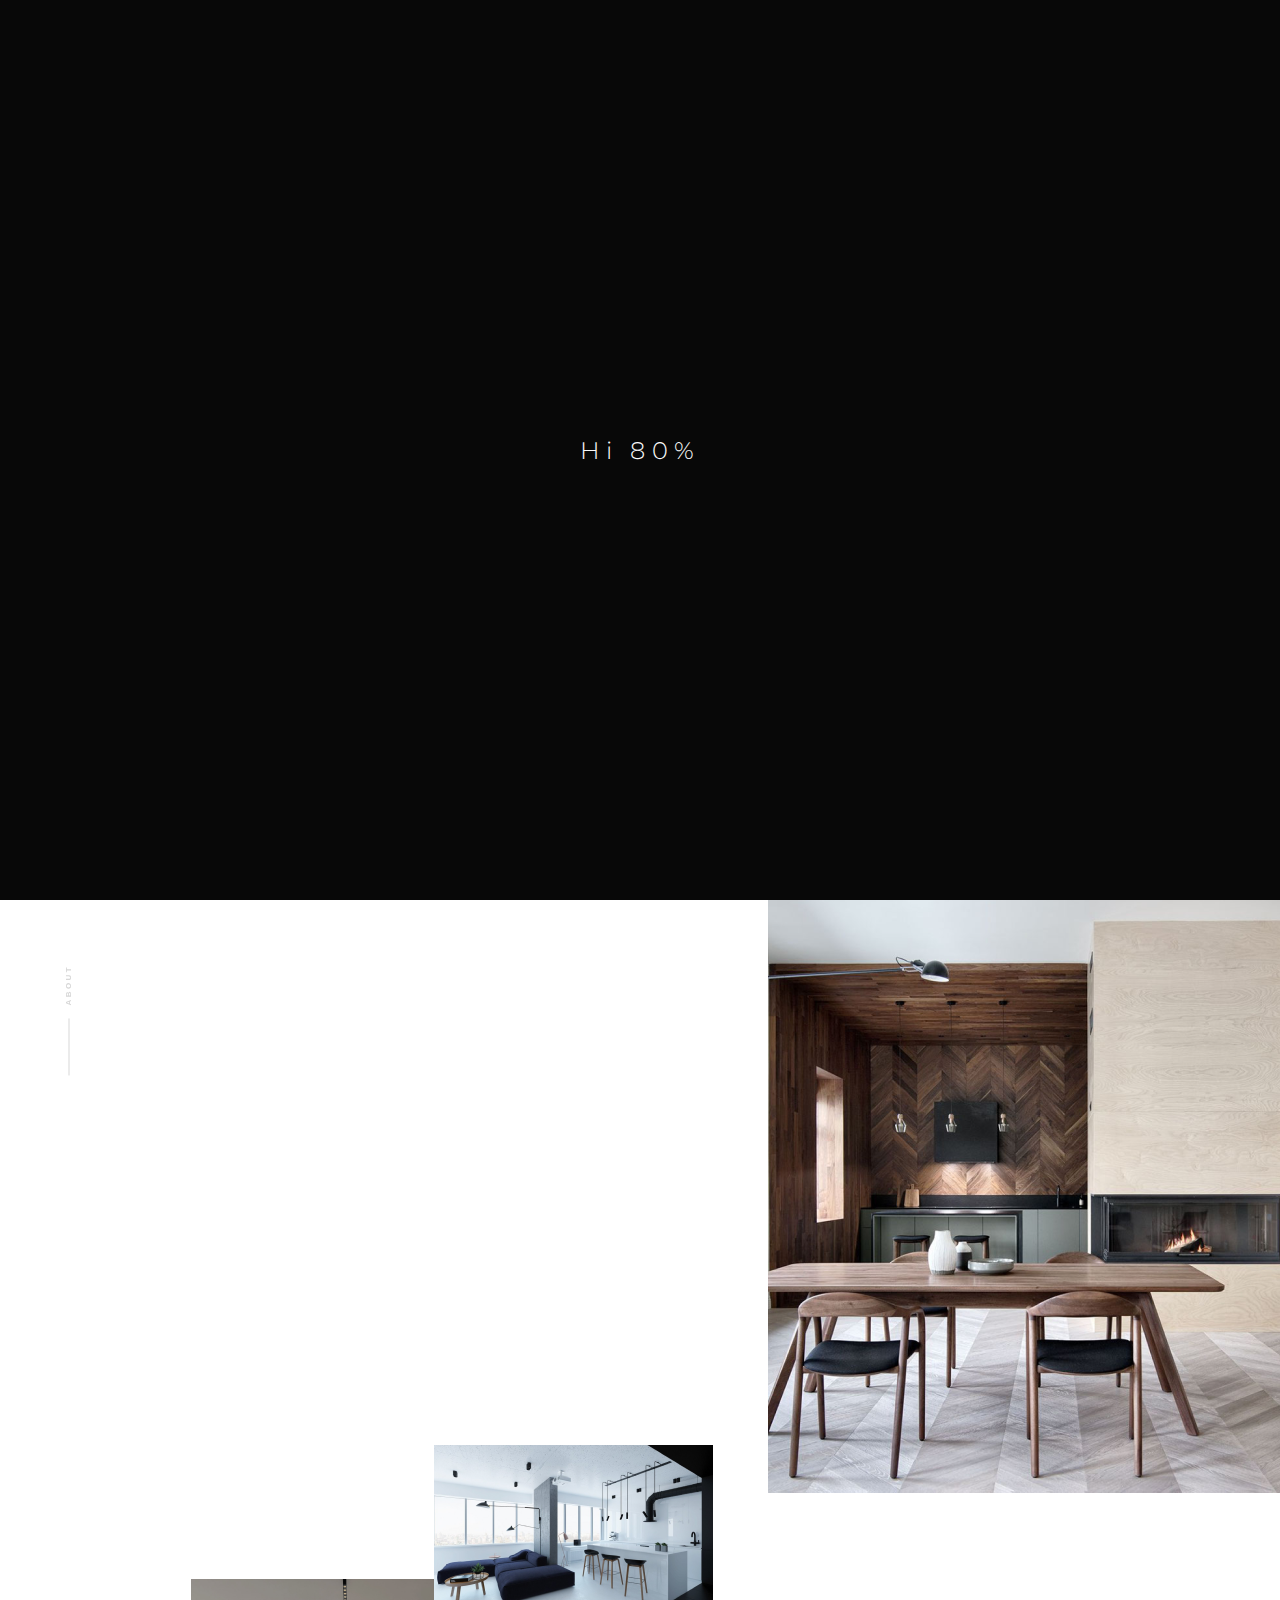
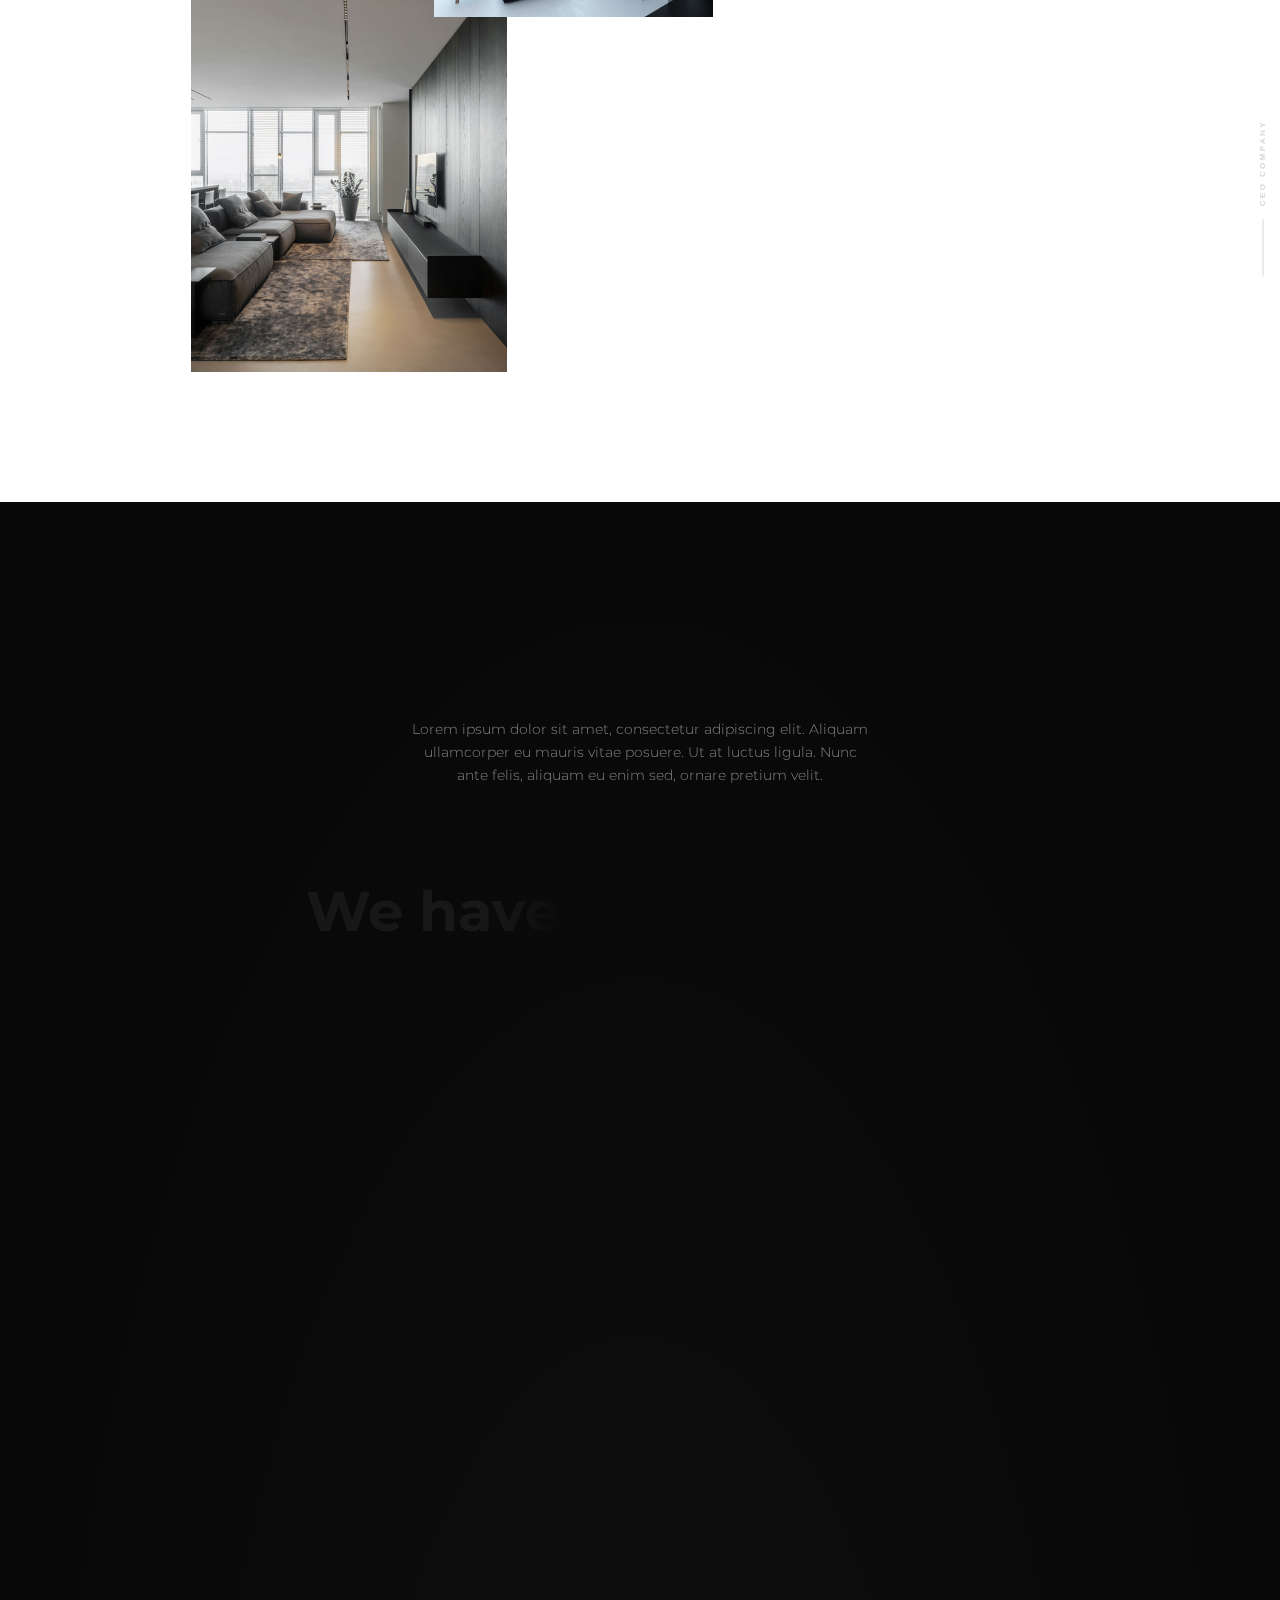
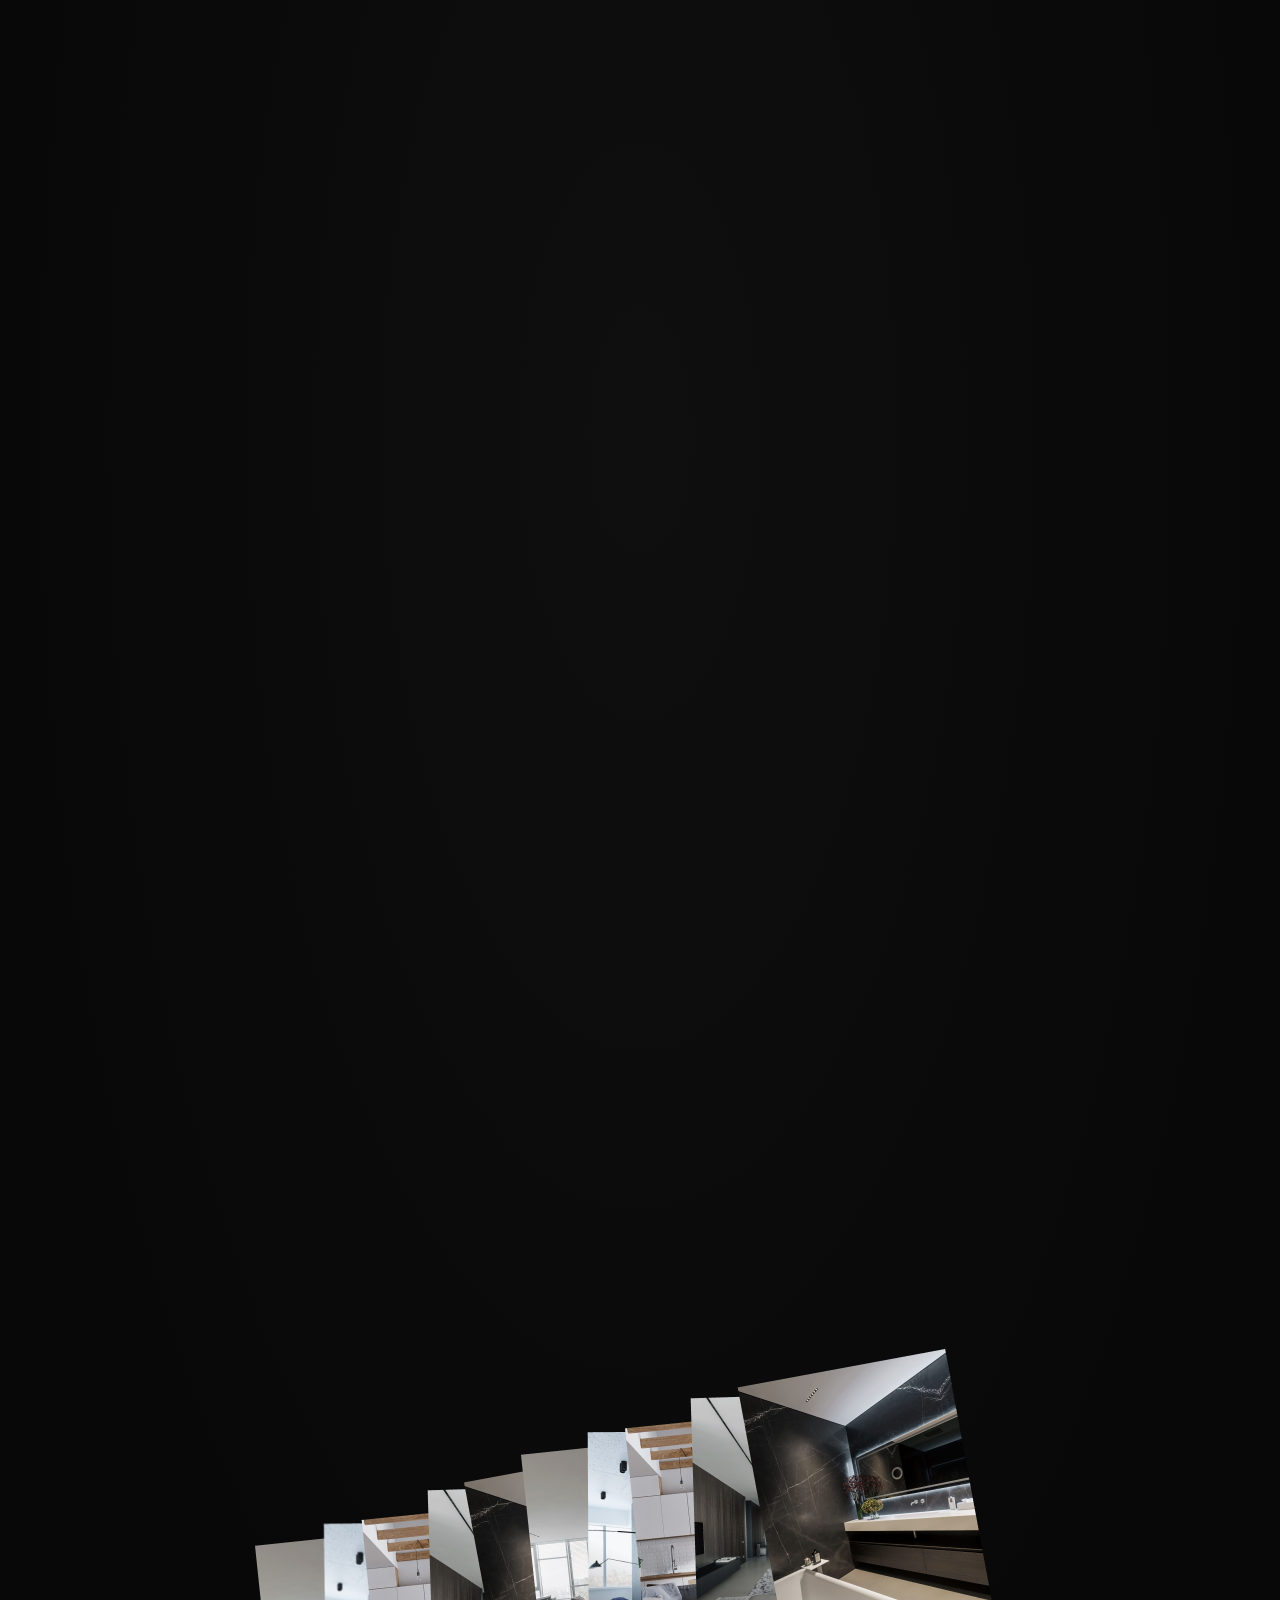
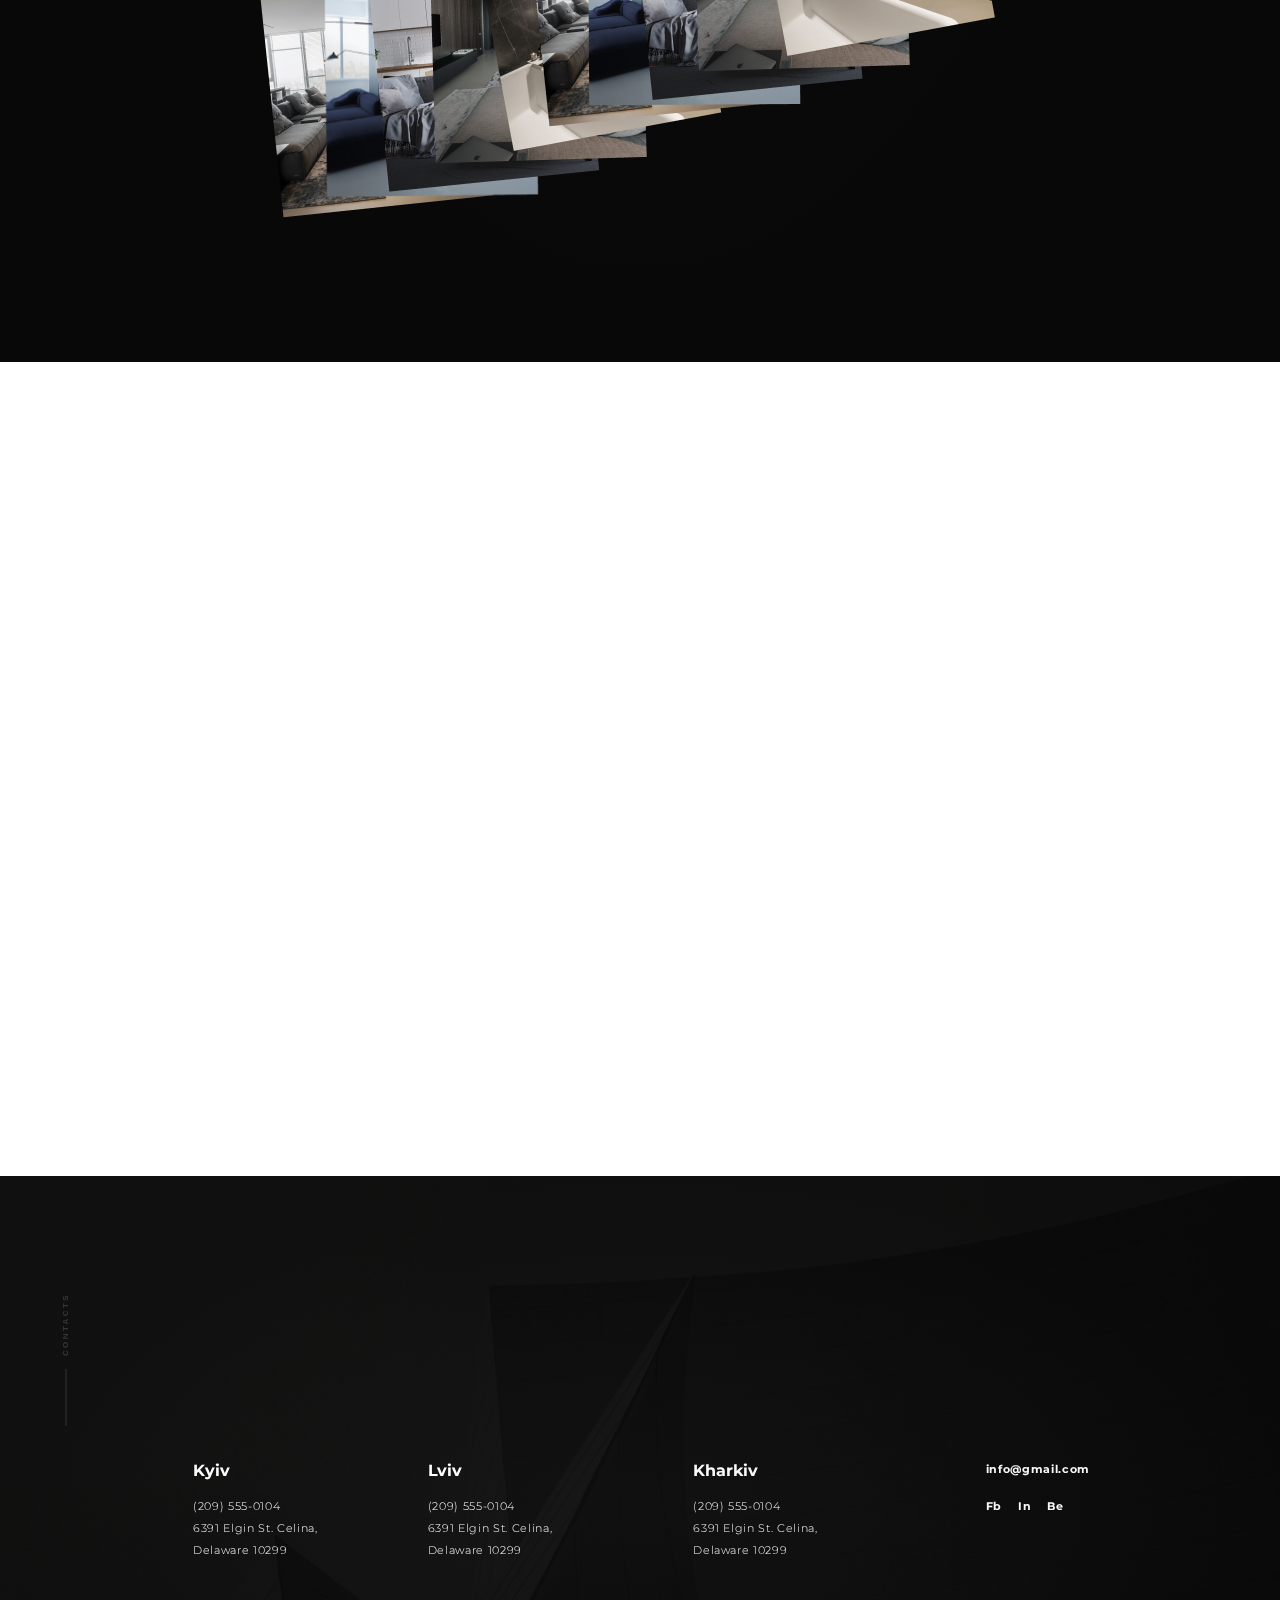
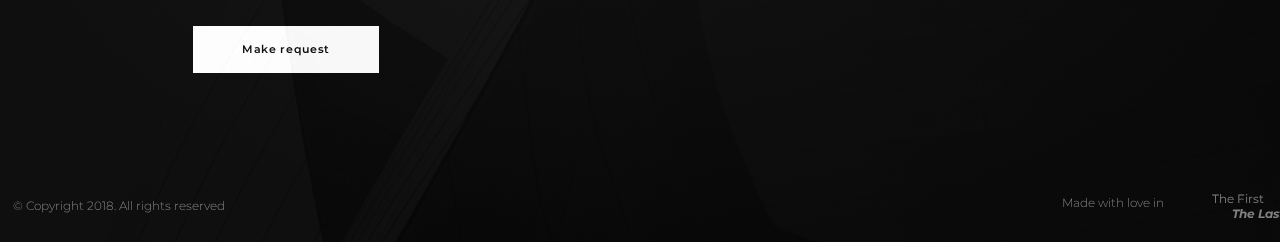
<file: index.html>
<!doctype html>
<html lang="ru">
  <head>
  <meta charset="UTF-8">
  <meta http-equiv="X-UA-Compatible" content="IE=edge">
  <meta name="viewport" content="width=device-width,initial-scale=1">
  <link rel="stylesheet" href="css/style.min.css">
  <link rel="preconnect" href="https://fonts.googleapis.com">
  <link rel="preconnect" href="https://fonts.gstatic.com" crossorigin>
  <link href="https://fonts.googleapis.com/css2?family=Montserrat:wght@300;400;500;600;700&family=Roboto&display=swap" rel="stylesheet">
  <link rel="stylesheet" href="https://cdn.jsdelivr.net/npm/swiper@9/swiper-bundle.min.css">
  <link rel="stylesheet" href="https://unpkg.com/aos@next/dist/aos.css">

  <title>Главная</title>
</head>

  <div id="preloader">
  <div id="loader-text"></div>
</div>

 
  <body data-lp>
    <div class="_container">
  <div data-popup="popup" class="popup _overlay-bg header__popup">
    <div class="popup__close button-close">X</div>
    <div class="popup__body">
      <div class="popup__block">
        <div class="popup__form-block">
          <form action="" class="popup__form">
            <div class="popup__title">Calculate the cost of work</div>
            <div class="popup__top-wrapper">
              <div class="popup__form-input-box">
                <input class="form__input form-name" type="text" name="name" placeholder="Name">
              </div>
              <div class="popup__form-input-box">
                <input class="form__input form-last-name" type="text" name="last-name" placeholder="Last name">
              </div>
              <div class="popup__form-input-box">
                <input class="form__input form-tel" type="tel" name="phone" placeholder="Phone">
              </div>
              <div class="popup__form-input-box">
                <input class="form__input form-city" type="text" name="city" placeholder="Your city">
              </div>
              <div class="popup__form-input-box">
                <input class="form__input form-email" type="email" name="email" placeholder="Email">
              </div>
              <div class="popup__form-input-box">
                <select name="select" id="select">
                  <option value="Property type">Property type</option>
                  <option value="Property type2">Property type1</option>
                  <option value="Property type3">Property type2</option>
                </select>
              </div>
              <div class="popup__form-input-box">
                <input class="form__input form-comment" type="text" name="comment" placeholder="Your comment">
              </div>
            </div>
            <div class="popup__bottom-wrapper">
              <div class="popup__bottom-title">Area (m2)</div>
              <ul class="popup__line">
                <li class="popup__line-select">
                  <button class="popup__line-button">
                    <span class="popup__line-text">to 50</span>
                    <span class="popup__line-point"></span>
                  </button>
                  <div class="popup__select-line"></div>
                </li>
                <li class="popup__line-select">
                  <button class="popup__line-button">
                    <span class="popup__line-text">50-150</span>
                    <span class="popup__line-point"></span>
                  </button>
                  <div class="popup__select-line"></div>
                </li>
                <li class="popup__line-select">
                  <button class="popup__line-button">
                    <span class="popup__line-text">150-250</span>
                    <span class="popup__line-point"></span>
                  </button>
                  <div class="popup__select-line"></div>
                </li>
                <li class="popup__line-select">
                  <button class="popup__line-button">
                    <span class="popup__line-text">250-400</span>
                    <span class="popup__line-point"></span>
                  </button>
                  <div class="popup__select-line"></div>
                </li>
                <li class="popup__line-select">
                  <button class="popup__line-button">
                    <span class="popup__line-text">400-600</span>
                    <span class="popup__line-point"></span>
                  </button>
                  <div class="popup__select-line"></div>
                </li>
                <li class="popup__line-select">
                  <button class="popup__line-button">
                    <span class="popup__line-text">600-800</span>
                    <span class="popup__line-point"></span>
                  </button>
                  <div class="popup__select-line"></div>
                </li>
                <li class="popup__line-select">
                  <button class="popup__line-button">
                    <span class="popup__line-text">800-1000</span>
                    <span class="popup__line-point"></span>
                  </button>
                  <div class="popup__select-line"></div>
                </li>
                <li class="popup__line-select">
                  <button class="popup__line-button">
                    <span class="popup__line-text">1000+</span>
                    <span class="popup__line-point"></span>
                  </button>
                  <div class="popup__select-line"></div>
                </li>
              </ul>
              <div class="popup__line-bottom-wrapper">
                <div class="popup__upload">
                  <input type="file" name="file" id="file" class="popup__input-file">
                  <label class="popup__upload-label" for="file" class="btn">
                    <span><img src="./images/popup/file.svg" alt=""></span>
                    <span class="popup__upload-flex">
                      <span id="file-name" class="popup__upload-title">Attach your file</span>
                      <span class="popup__upload-subtitle">File size not more than 10 MB</span>
                    </span>
                  </label>
                </div>
                <button data-type-thank="thank-popup" class="header__button-link form__button popup__submit" type="submit">
                  Send Request
                </button>
              </div>
            </div>
          </form>
        </div>
      </div>
    </div>
  </div>
</div>

<div class="container">
  <div class="popup popup__thank">
    <div class="popup__close popup__thank-close">X</div>
    <div class="popup__body popup__thank__body">
      <div class="popup__block">
        <div class="popup__title">Thank you for your message!</div>
        <div class="popup__subtitle popup__thank__subtitle">
          Lorem ipsum dolor sit amet, consectetur adipiscing elit. Aliquam
          ullamcorper eu mauris vitae posuere. Ut at luctus ligula. Nunc ante
          felis, aliquam eu enim sed, ornare pretium velit.
        </div>
        <div class="popup__submit popup__thank__again">
          <button data-type="popup" class="header__button-link form__button popup__submit popup__thank-button" type="submit">
            Send Request
          </button>
        </div>
      </div>
    </div>
  </div>
</div>

    <div class="wrapper">
      <header class="header">
  <div class="_container header__container">
    <div class="header__body">
      <div class="header__left">
        <div class="header__logo">
          <a href="index.html" class="header__link-logo">Logo</a>
        </div>
        <div class="header__burger-items">
          <select class="select__mobile" name="select" id="">
            <option class="select__option" value="value1" selected="selected">En</option>
            <option class="select__option" value="value2">Ru</option>
          </select>
          <div class="icon-menu menu__icon">
            <span></span>
            <span></span>
          </div>
          <p class="menu__link burger-text">Menu</p>
        </div>
        <nav class="header__menu menu">
          <ul class="menu__list">
            <li class="menu__item menu__item-mobile">
              <a href="index.html" class="menu__link">Home</a>
            </li>
            <li class="menu__item">
              <a href="project.html" class="menu__link">Projects</a>
            </li>
            <li class="menu__item">
              <a href="about.html" class="menu__link">About us</a>
            </li>
            <li class="menu__item">
              <a href="news.html" class="menu__link">Blog</a>
            </li>
            <li class="menu__item">
              <a href="contact.html" class="menu__link">Contacts</a>
            </li>
            <div class="header__burger-bottom"></div>
            <div class="header__button header__button-mobile">
              <a data-type="popup" href="#" class="header__button-link">Send Request</a>
            </div>
          </ul>
          <div class="_container header__container">
            <div class="header__burger-bottom-info">
              <div class="header__burger-bottom-social">
                <h4>Fb</h4>
                <h4>In</h4>
                <h4>Be</h4>
              </div>
              <div class="hero__bottom-info-block header__bottom-info-mobile">
                <div class="hero__bottom-select">
                  <select class="hero__select" name="hero__select" id="">
                    <option class="select__option" value="value1" selected="selected">
                      Berlin
                    </option>
                    <option class="select__option" value="value2">
                      Kharkiv
                    </option>
                    <option class="select__option" value="value2">Kiev</option>
                  </select>
                </div>
                <div class="hero__bottom-media">
                  <a href="tel:+380983527547" class="hero__bottom-tel">+380983527547</a>
                  <a href="#" class="hero__bottom-email">E: info@gmail.com</a>
                </div>
              </div>
            </div>
          </div>
        </nav>
      </div>

      <div class="header__rigth">
        <div class="dropdown header__dropdown">
          <div class="dropdown__body">
            <select class="select" name="select" id="">
              <option class="select__option" value="value1" selected="selected">En</option>
              <option class="select__option" value="value2">Ru</option>
            </select>
          </div>
        </div>
        <div class="header__button">
          <a data-type="popup" href="#" class="header__button-link">Send Request</a>
        </div>
      </div>
    </div>
  </div>
  <div class="_container">
    <div data-popup="popup" class="popup _overlay-bg header__popup">
      <div class="popup__close button-close">X</div>
      <div class="popup__body">
        <div class="popup__block">
          <div class="popup__form-block">
            <form action="" class="popup__form">
              <div class="popup__title">Calculate the cost of work</div>
              <div class="popup__top-wrapper">
                <div class="popup__form-input-box">
                  <input class="form__input form-name" type="text" name="name" placeholder="Name">
                </div>
                <div class="popup__form-input-box">
                  <input class="form__input form-last-name" type="text" name="last-name" placeholder="Last name">
                </div>
                <div class="popup__form-input-box">
                  <input class="form__input form-tel" type="tel" name="phone" placeholder="Phone">
                </div>
                <div class="popup__form-input-box">
                  <input class="form__input form-city" type="text" name="city" placeholder="Your city">
                </div>
                <div class="popup__form-input-box">
                  <input class="form__input form-email" type="email" name="email" placeholder="Email">
                </div>
                <div class="popup__form-input-box">
                  <select name="select" id="select">
                    <option value="Property type">Property type</option>
                    <option value="Property type2">Property type1</option>
                    <option value="Property type3">Property type2</option>
                  </select>
                </div>
                <div class="popup__form-input-box">
                  <input class="form__input form-comment" type="text" name="comment" placeholder="Your comment">
                </div>
              </div>
              <div class="popup__bottom-wrapper">
                <div class="popup__bottom-title">Area (m2)</div>
                <ul class="popup__line">
                  <li class="popup__line-select">
                    <button class="popup__line-button">
                      <span class="popup__line-text">to 50</span>
                      <span class="popup__line-point"></span>
                    </button>
                    <div class="popup__select-line"></div>
                  </li>
                  <li class="popup__line-select">
                    <button class="popup__line-button">
                      <span class="popup__line-text">50-150</span>
                      <span class="popup__line-point"></span>
                    </button>
                    <div class="popup__select-line"></div>
                  </li>
                  <li class="popup__line-select">
                    <button class="popup__line-button">
                      <span class="popup__line-text">150-250</span>
                      <span class="popup__line-point"></span>
                    </button>
                    <div class="popup__select-line"></div>
                  </li>
                  <li class="popup__line-select">
                    <button class="popup__line-button">
                      <span class="popup__line-text">250-400</span>
                      <span class="popup__line-point"></span>
                    </button>
                    <div class="popup__select-line"></div>
                  </li>
                  <li class="popup__line-select">
                    <button class="popup__line-button">
                      <span class="popup__line-text">400-600</span>
                      <span class="popup__line-point"></span>
                    </button>
                    <div class="popup__select-line"></div>
                  </li>
                  <li class="popup__line-select">
                    <button class="popup__line-button">
                      <span class="popup__line-text">600-800</span>
                      <span class="popup__line-point"></span>
                    </button>
                    <div class="popup__select-line"></div>
                  </li>
                  <li class="popup__line-select">
                    <button class="popup__line-button">
                      <span class="popup__line-text">800-1000</span>
                      <span class="popup__line-point"></span>
                    </button>
                    <div class="popup__select-line"></div>
                  </li>
                  <li class="popup__line-select">
                    <button class="popup__line-button">
                      <span class="popup__line-text">1000+</span>
                      <span class="popup__line-point"></span>
                    </button>
                    <div class="popup__select-line"></div>
                  </li>
                </ul>
                <div class="popup__line-bottom-wrapper">
                  <div class="popup__upload">
                    <input type="file" name="file" id="file" class="popup__input-file">
                    <label class="popup__upload-label" for="file" class="btn">
                      <span><img src="./images/popup/file.svg" alt=""></span>
                      <span class="popup__upload-flex">
                        <span id="file-name" class="popup__upload-title">Attach your file</span>
                        <span class="popup__upload-subtitle">File size not more than 10 MB</span>
                      </span>
                    </label>
                  </div>
                  <button class="header__button-link form__button popup__submit" type="submit">
                    Send Request
                  </button>
                </div>
              </div>
            </form>
          </div>
        </div>
      </div>
    </div>
  </div>
</header>

      <main class="hero__main page">
        <div data-observ></div>
        <section class="hero">
  <div class="hero__body">
    <div class="hero__swiper swiper">
      <!-- Additional required wrapper -->
      <div class="swiper-wrapper">
        <!-- Slides -->
        <div class="hero__slide swiper-slide hero__slide-left">
          <div class="hero__swiper-left-img">
            <img src="./images/hero/first-img.png" alt="">
          </div>
          <div class="_container hero__slider-container">
            <div class="hero__text-block">
              <div class="hero__title">
                Thoughtful <span> making of space</span>
              </div>
              <a href="#" class="hero__subtitle">Discover more</a>
            </div>
          </div>
          <div class="_container hero__bottom-info-container">
            <div class="hero__bottom-info">
              <div class="hero__bottomo-social">
                <h4>Fb</h4>
                <h4>In</h4>
                <h4>Be</h4>
              </div>
              <div class="hero__bottom-info-block">
                <div class="hero__bottom-select">
                  <select class="hero__select" name="hero__select" id="">
                    <option class="select__option" value="value1" selected="selected">
                      Berlin
                    </option>
                    <option class="select__option" value="value2">
                      Kharkiv
                    </option>
                    <option class="select__option" value="value2">Kiev</option>
                  </select>
                </div>
                <div class="hero__bottom-media">
                  <a href="tel:+380983527547" class="hero__bottom-tel">+380983527547</a>
                  <a href="#" class="hero__bottom-email">E: info@gmail.com</a>
                </div>
              </div>
            </div>
          </div>
        </div>
        <div class="hero__slide swiper-slide hero__slide-rigth swiper-slide-next">
          <div class="hero__swiper-rigth-img">
            <img src="./images/hero/rigth-img.png" alt="">
          </div>
          <div class="hero__rigth-text">
            <div class="hero__rigth-title">
              <h3>Next Project</h3>
            </div>
            <div class="hero__rigth-subtitle">
              <span>Perfect</span> <span> proportions</span>
            </div>
          </div>
        </div>
        <div class="hero__slide swiper-slide hero__slide-left">
          <div class="hero__swiper-left-img">
            <img src="./images/hero/first-img.png" alt="">
          </div>
          <div class="_container hero__slider-container">
            <div class="hero__text-block">
              <div class="hero__title">
                Thoughtful <span> making of space</span>
              </div>
              <a href="#" class="hero__subtitle">Discover more</a>
            </div>
          </div>
          <div class="_container hero__bottom-info-container">
            <div class="hero__bottom-info">
              <div class="hero__bottomo-social">
                <h4>Fb</h4>
                <h4>In</h4>
                <h4>Be</h4>
              </div>
              <div class="hero__bottom-info-block">
                <div class="hero__bottom-select">
                  <select class="hero__select" name="hero__select" id="">
                    <option class="select__option" value="value1" selected="selected">
                      Berlin
                    </option>
                    <option class="select__option" value="value2">
                      Kharkiv
                    </option>
                    <option class="select__option" value="value2">Kiev</option>
                  </select>
                </div>
                <div class="hero__bottom-media">
                  <a href="tel:+380983527547" class="hero__bottom-tel">+380983527547</a>
                  <a href="#" class="hero__bottom-email">E: info@gmail.com</a>
                </div>
              </div>
            </div>
          </div>
        </div>
        <div class="hero__slide swiper-slide hero__slide-rigth swiper-slide-next">
          <div class="hero__swiper-rigth-img">
            <img src="./images/hero/rigth-img.png" alt="">
          </div>
          <div class="hero__rigth-text">
            <div class="hero__rigth-title">
              <h3>Next Project</h3>
            </div>
            <div class="hero__rigth-subtitle">
              <span>Perfect</span> <span> proportions</span>
            </div>
          </div>
        </div>
        <div class="hero__slide swiper-slide hero__slide-left">
          <div class="hero__swiper-left-img">
            <img src="./images/hero/first-img.png" alt="">
          </div>
          <div class="_container hero__slider-container">
            <div class="hero__text-block">
              <div class="hero__title">
                Thoughtful <span> making of space</span>
              </div>
              <a href="#" class="hero__subtitle">Discover more</a>
            </div>
          </div>
          <div class="_container hero__bottom-info-container">
            <div class="hero__bottom-info">
              <div class="hero__bottomo-social">
                <h4>Fb</h4>
                <h4>In</h4>
                <h4>Be</h4>
              </div>
              <div class="hero__bottom-info-block">
                <div class="hero__bottom-select">
                  <select class="hero__select" name="hero__select" id="">
                    <option class="select__option" value="value1" selected="selected">
                      Berlin
                    </option>
                    <option class="select__option" value="value2">
                      Kharkiv
                    </option>
                    <option class="select__option" value="value2">Kiev</option>
                  </select>
                </div>
                <div class="hero__bottom-media">
                  <a href="tel:+380983527547" class="hero__bottom-tel">+380983527547</a>
                  <a href="#" class="hero__bottom-email">E: info@gmail.com</a>
                </div>
              </div>
            </div>
          </div>
        </div>
        <div class="hero__slide swiper-slide hero__slide-rigth swiper-slide-next">
          <div class="hero__swiper-rigth-img">
            <img src="./images/hero/rigth-img.png" alt="">
          </div>
          <div class="hero__rigth-text">
            <div class="hero__rigth-title">
              <h3>Next Project</h3>
            </div>
            <div class="hero__rigth-subtitle">
              <span>Perfect</span> <span> proportions</span>
            </div>
          </div>
        </div>
        <div class="hero__slide swiper-slide hero__slide-left">
          <div class="hero__swiper-left-img">
            <img src="./images/hero/first-img.png" alt="">
          </div>
          <div class="_container hero__slider-container">
            <div class="hero__text-block">
              <div class="hero__title">
                Thoughtful <span> making of space</span>
              </div>
              <a href="#" class="hero__subtitle">Discover more</a>
            </div>
          </div>
          <div class="_container hero__bottom-info-container">
            <div class="hero__bottom-info">
              <div class="hero__bottomo-social">
                <h4>Fb</h4>
                <h4>In</h4>
                <h4>Be</h4>
              </div>
              <div class="hero__bottom-info-block">
                <div class="hero__bottom-select">
                  <select class="hero__select" name="hero__select" id="">
                    <option class="select__option" value="value1" selected="selected">
                      Berlin
                    </option>
                    <option class="select__option" value="value2">
                      Kharkiv
                    </option>
                    <option class="select__option" value="value2">Kiev</option>
                  </select>
                </div>
                <div class="hero__bottom-media">
                  <a href="tel:+380983527547" class="hero__bottom-tel">+380983527547</a>
                  <a href="#" class="hero__bottom-email">E: info@gmail.com</a>
                </div>
              </div>
            </div>
          </div>
        </div>
        <div class="hero__slide swiper-slide hero__slide-rigth swiper-slide-next">
          <div class="hero__swiper-rigth-img">
            <img src="./images/hero/rigth-img.png" alt="">
          </div>
          <div class="hero__rigth-text">
            <div class="hero__rigth-title">
              <h3>Next Project</h3>
            </div>
            <div class="hero__rigth-subtitle">
              <span>Perfect</span> <span> proportions</span>
            </div>
          </div>
        </div>
      </div>

      <!-- If we need scrollbar -->
      <div class="hero-swiper__control">
        <div class="hero-swiper__button-next">
          <img style="position: relative; z-index: 10;" src="./images/hero/scrollbar-arrow-rigth.svg" alt="">
        </div>
        <div class="hero-swiper__button-prev">
          <img style="position: relative; z-index: 10;" src="./images/hero/scrollbar-arrow-left.svg" alt="">
        </div>
        <div class="hero-swiper__pagination swiper-pagination"></div>
        <span class="hero-swiper__current-slide">01</span>
        <span class="hero-swiper__total-slide">04</span>
      </div>
    </div>
  </div>
</section>

        <section class="company">
  <div class="_container company__container">
    <div class="company__body">
      <div class="company__box-top">
        <div class="company__left-top">
          <div class="company__about">About</div>
          <div class="company__box-text">
            <div data-aos-duration="800" data-aos="fade-right" class="company__title">Company Philosophy</div>
            <div class="company__subtitle-top">
              <p class="company__subtitle" data-aos="zoom-in" data-aos-duration="1000">
                The basic philosophy of our studio is to create individual,
                aesthetically stunning solutions for our customers by
                lightning-fast development of projects employing unique styles
                and architecture. Even if you don't have a ready sketch of what
                you want - we will help you get the result.
              </p>
              <p class="company__subtitle" data-aos="zoom-in" data-aos-duration="1000">
                We can also help you create harmony out of seemingly completely
                incompatible elements in the interior or the exterior design. Do
                you want to combine classics and abstract art? Modern and retro?
                Love everything associated with the 1940's? No problem!
              </p>
            </div>
            <div class="company__button-box">
              <a data-aos="zoom-in" data-aos-duration="1400" href="#" class="company__button">Discover more</a>
            </div>
          </div>
        </div>
        <div class="company__rigth-top">
          <img class="company__rigth-top-img" src="./images/company/company-img.png" alt="">
        </div>
      </div>

      <div class="company__box-bottom">
        <div class="company__left-bottom">
          <div class="company__rigth-bottom-img">
            <img class="company__left-first" src="./images/company/left-first-img.png" alt="">
            <img class="company__left-second" src="./images/company/left-second-img.png" alt="">
          </div>
        </div>
        <div class="company__subtitle-bottom-block">
          <div class="company__subtitle-bottom">
            <p data-aos="zoom-in" data-aos-duration="1000">
              We can also help you create harmony out of seemingly completely
              incompatible elements in the interior or the exterior design.
            </p>
          </div>
          <div class="company__about">Ceo company</div>
        </div>
      </div>
    </div>
  </div>
</section>

        <section class="project">
  <div class="_container project__container">
    <div class="project__body">
      <div class="project__top">
        <div class="company__about project__about">Projects</div>
        <div class="project__title">
          <h3 data-aos-duration="800" data-aos="fade-left">Our Projects</h3>
        </div>
        <div class="project__subtitle">
          Lorem ipsum dolor sit amet, consectetur adipiscing elit. Aliquam
          ullamcorper eu mauris vitae posuere. Ut at luctus ligula. Nunc ante
          felis, aliquam eu enim sed, ornare pretium velit.
        </div>
      </div>
      <div class="project__bottom">
        <div class="project__bottom-body">
          <div class="project__bg">
            <img src="./images/project/bg.png" alt="">
          </div>
          <div class="project__bottom-box">
            <div data-aos-offset="380" data-aos-duration="1000" data-aos="fade-right" class="project__item">
              <div class="project__item-body">
                <img src="./images/project/1.png" alt="" class="project__item-img">
                <div class="project__block-hover">
                  <div id="hover-one" class="project__block-hover__body">
                    <a href="resedence.html" class="project__bottom-link">
                      <div class="project__block__top">
                        <ul id="list-one" class="project__block-items">
                          <li class="project__block-item">Lodz</li>
                          <li class="project__block-item">16.10.2018</li>
                          <li class="project__block-item">80 sq.m</li>
                        </ul>
                      </div>
                      <div class="project__block__bottom">
                        <div id="project-title-one" class="project__block-title">
                          Eyewear store interior
                        </div>
                        <div id="button-one" class="project__block__button">
                          <a class="project__block__button__item" href="#">Discover more</a>
                        </div>
                      </div>
                    </a>
                  </div>
                </div>
              </div>
            </div>
            <div data-aos-offset="380" data-aos-duration="1000" data-aos="fade-left" class="project__item">
              <div class="project__item-body">
                <img id="project-img-two" src="./images/project/2.png" alt="" class="project__item-img">
                <div class="project__block-hover">
                  <div id="hover-two" class="project__block-hover__body">
                    <a href="resedence.html" class="project__bottom-link">
                      <div class="project__block__top">
                        <ul id="list-two" class="project__block-items">
                          <li class="project__block-item">Lodz</li>
                          <li class="project__block-item">16.10.2018</li>
                          <li class="project__block-item">80 sq.m</li>
                        </ul>
                      </div>
                      <div class="project__block__bottom">
                        <div id="project-title-two" class="project__block-title">
                          Residence by the lighthouse
                        </div>
                        <div id="button-two" class="project__block__button">
                          <a class="project__block__button__item" href="#">Discover more</a>
                        </div>
                      </div>
                    </a>
                  </div>
                </div>
              </div>
            </div>
          </div>
          <div class="project__bottom-box project__bottom-box__big">
            <div data-aos-offset="380" data-aos-duration="1000" data-aos="zoom-in" class="project__item">
              <div class="project__item-body">
                <img id="project-img-one" src="./images/project/3.png" alt="" class="project__item-img project__item-img__big">
                <div class="project__block-hover">
                  <div id="hover-three" class="project__block-hover__body">
                    <a href="resedence.html" class="project__bottom-link">
                      <div class="project__block__top">
                        <ul id="list-three" class="project__block-items">
                          <li class="project__block-item">Lodz</li>
                          <li class="project__block-item">16.10.2018</li>
                          <li class="project__block-item">80 sq.m</li>
                        </ul>
                      </div>
                      <div class="project__block__bottom-big">
                        <div id="project-title-three" class="project__block-title project__block-title__big">
                          Residence by the lighthouse
                        </div>
                        <div id="button-three" class="project__block__button">
                          <a id="three-button" class="project__block__button__item" href="#">Discover more</a>
                        </div>
                      </div>
                    </a>
                  </div>
                </div>
              </div>
            </div>
          </div>
          <div class="project__bottom-box">
            <div data-aos-offset="380" data-aos-duration="1000" data-aos="fade-left" class="project__item project__item__mobile-se">
              <div class="project__item-body">
                <img id="project-img-six" src="./images/project/6.png" alt="" class="project__item-img">
                <div class="project__block-hover">
                  <div id="hover-five" class="project__block-hover__body">
                    <a href="resedence.html" class="project__bottom-link">
                      <div class="project__block__top">
                        <ul id="list-five" class="project__block-items">
                          <li class="project__block-item">Lodz</li>
                          <li class="project__block-item">16.10.2018</li>
                          <li class="project__block-item">80 sq.m</li>
                        </ul>
                      </div>
                      <div class="project__block__bottom">
                        <div id="project-title-four" class="project__block-title">
                          Eyewear store interior
                        </div>
                        <div id="button-four" class="project__block__button">
                          <a class="project__block__button__item" href="#">Discover more</a>
                        </div>
                      </div>
                    </a>
                  </div>
                </div>
              </div>
            </div>
            <div data-aos-offset="380" data-aos-duration="1000" data-aos="fade-right" class="project__item">
              <div class="project__item-body">
                <img id="project-img-four" src="./images/project/4.png" alt="" class="project__item-img">
                <div class="project__block-hover">
                  <div id="hover-six" class="project__block-hover__body">
                    <a href="resedence.html" class="project__bottom-link">
                      <div class="project__block__top">
                        <ul id="list-six" class="project__block-items">
                          <li class="project__block-item">Lodz</li>
                          <li class="project__block-item">16.10.2018</li>
                          <li class="project__block-item">80 sq.m</li>
                        </ul>
                      </div>
                      <div class="project__block__bottom">
                        <div id="project-title-five" class="project__block-title">
                          Eyewear store interior
                        </div>
                        <div id="button-five" class="project__block__button">
                          <a class="project__block__button__item" href="#">Discover more</a>
                        </div>
                      </div>
                    </a>
                  </div>
                </div>
              </div>
            </div>
            <div data-aos-offset="380" data-aos-duration="1000" data-aos="fade-left" class="project__item project__item__last">
              <a href="project.html" class="project__bottom-link project__bottom-link__last">
                <div class="project__item-body project__last-item-body">
                  <div class="project__last-item-body__title">
                    <h3>See more 60 projects</h3>
                  </div>
                  <img src="./images/project/5.png" alt="" class="project__item-img project__item-img__small">
                </div>
              </a>
            </div>
          </div>
        </div>
      </div>
    </div>
    <div class="images">
  <div class="_container images__container">
    <div class="images__body">
      <div class="company__about images__about">Make request</div>
      <div class="images__block-text">
        <div class="images__left">
          <div data-aos-duration="800" data-aos="fade-right" class="images__title">
            Lorem ipsum dolor sit amet, consectetur adipiscing elit.
          </div>
        </div>
        <div class="images__rigth">
          <div data-aos="zoom-in" data-aos-duration="1000" class="images__subtitle">
            Lorem ipsum dolor sit amet, consectetur adipiscing elit. Aliquam
            ullamcorper eu mauris vitae posuere. Ut at luctus ligula. Nunc ante
            felis, aliquam eu enim sed, ornare pretium velit.
          </div>
          <div class="images__button">
            <button data-aos="zoom-in" data-aos-duration="1400" data-type="popup" href="" class="images__btn">
              Make request
            </button>
          </div>
        </div>
      </div>
      <div class="images__block">
        <a href="">
          <img src="./images/images/1.png" alt="">
        </a>
        <a href="">
          <img src="./images/images/2.png" alt="">
        </a>
        <a href="">
          <img src="./images/images/3.png" alt="">
        </a>
        <a href="">
          <img src="./images/images/4.png" alt="">
        </a>
        <a href="">
          <img src="./images/images/5.png" alt="">
        </a>
        <a href="">
          <img src="./images/images/6.png" alt="">
        </a>
        <a href="">
          <img src="./images/images/7.png" alt="">
        </a>
        <a href="">
          <img src="./images/images/8.png" alt="">
        </a>
        <a href="">
          <img src="./images/images/9.png" alt="">
        </a>
        <a href="">
          <img src="./images/images/10.png" alt="">
        </a>
      </div>
    </div>
  </div>
</div>

  </div>
</section>

        <section class="gallery">
  <div class="_container gallery__container">
    <div class="gallery__body">
      <div class="gallery__box">
        <div class="gallery__title">
          <h3 data-aos="zoom-in" data-aos-duration="1000">@lorem.ipsum</h3>
        </div>
        <div class="gallery__subtitle">
          <p data-aos="zoom-in" data-aos-duration="2000">
            Lorem ipsum dolor sit amet, consectetur adipiscing elit. Aliquam
            ullamcorper eu mauris vitae posuere.
          </p>
        </div>
      </div>
    </div>
    <div class="gallery__images">
      <a href="">
        <img data-aos="fade-up" data-aos-duration="1000" class="gallery__img-one" src="./images/gallery/1.jpg" alt="">
      </a>
      <a href="">
        <img data-aos="fade-up" data-aos-duration="1500" class="gallery__img-two" src="./images/gallery/2.jpg" alt="">
      </a>
      <a href="">
        <img data-aos="fade-up" data-aos-duration="1000" class="gallery__img-three" src="./images/gallery/3.jpg" alt="">
      </a>
      <a href="">
        <img data-aos="fade-up" data-aos-duration="1500" class="gallery__img-four" src="./images/gallery/4.jpg" alt="">
      </a>
      <a href="">
        <img data-aos="fade-up" data-aos-duration="1000" class="gallery__img-five" src="./images/gallery/5.jpg" alt="">
      </a>
      <a href="">
        <img data-aos="fade-up" data-aos-duration="1500" class="gallery__img-six" src="./images/gallery/6.jpg" alt="">
      </a>
      <a href="">
        <img data-aos="fade-up" data-aos-duration="1000" class="gallery__img-seven" src="./images/gallery/7.jpg" alt="">
      </a>
      <a href="">
        <img data-aos="fade-up" data-aos-duration="1500" class="gallery__img-eigth" src="./images/gallery/8.jpg" alt="">
      </a>
    </div>
  </div>
</section>

      </main>
      <section class="contact">
  <div class="contact__body">
    <div class="_container contact__container">
      <div class="contact__top">
        <div data-aos-duration="800" data-aos="fade-right" class="contact__title">
          Drop us a line
        </div>
        <div class="company__about contact__about">Contacts</div>
        <div data-aos="zoom-in" data-aos-duration="1000" class="contact_subtitle">
          Lorem ipsum dolor sit amet, consectetur adipiscing elit. Aliquam
          ullamcorper eu mauris vitae posuere.
        </div>
      </div>
      <div class="contact__bottom">
        <div class="contact__wrapper-flex">
          <div class="contact__wrapper-columns">
            <div class="contact__column-wrapper">
              <div class="contact__item-title">Kyiv</div>
              <div class="contact__column">
                <ul class="contact__list">
                  <li class="contact__list-items">(209) 555-0104</li>
                  <li class="contact__list-items">6391 Elgin St. Celina,</li>
                  <li class="contact__list-items">Delaware 10299</li>
                </ul>
              </div>
            </div>
            <div class="contact__column-wrapper">
              <div class="contact__item-title">Lviv</div>
              <div class="contact__column">
                <ul class="contact__list">
                  <li class="contact__list-items">(209) 555-0104</li>
                  <li class="contact__list-items">6391 Elgin St. Celina,</li>
                  <li class="contact__list-items">Delaware 10299</li>
                </ul>
              </div>
            </div>
            <div class="contact__column-wrapper">
              <div class="contact__item-title">Kharkiv</div>
              <div class="contact__column">
                <ul class="contact__list">
                  <li class="contact__list-items">(209) 555-0104</li>
                  <li class="contact__list-items">6391 Elgin St. Celina,</li>
                  <li class="contact__list-items">Delaware 10299</li>
                </ul>
              </div>
            </div>
          </div>
          <div class="contact__social">
            <div class="contact__email">info@gmail.com</div>
            <div class="contact__social-items">
              <a href="#"><div class="contact__item">Fb</div></a>
              <a href="#"><div class="contact__item">In</div></a>
              <a href="#"><div class="contact__item">Be</div></a>
            </div>
          </div>
        </div>
      </div>
      <div class="contact__social-button-wrapper">
        <button data-type="popup" href="" class="images__btn contact__btn">
          Make request
        </button>
        <div class="contact__social-mobile">
          <div class="contact__email">info@gmail.com</div>
          <div class="contact__social-items">
            <a href="#"><div class="contact__item">Fb</div></a>
            <a href="#"><div class="contact__item">In</div></a>
            <a href="#"><div class="contact__item">Be</div></a>
          </div>
        </div>
      </div>
    </div>
  </div>
  <img src="./images/contact/bg.png" alt="" class="contact__bg">
  <footer class="footer">
  <div class="_container footer__container">
    <div class="footer__body">
      <div class="footer__copyrigth">
        <div class="footer__left">© Copyright 2018. All rights reserved</div>
        <div class="footer__rigth">
          <div class="footer__rigth-body">
            <h5 class="footer__text">Made with love in</h5>
            <div class="footer__text-wrap">
              <div class="footer__first">The First</div>
              <div class="footer__second">The Last.</div>
            </div>
          </div>
        </div>
      </div>
    </div>
  </div>
</footer>

</section>

    </div>
    <script src="js/app.min.js"></script>
  </body>
</html>
</file>
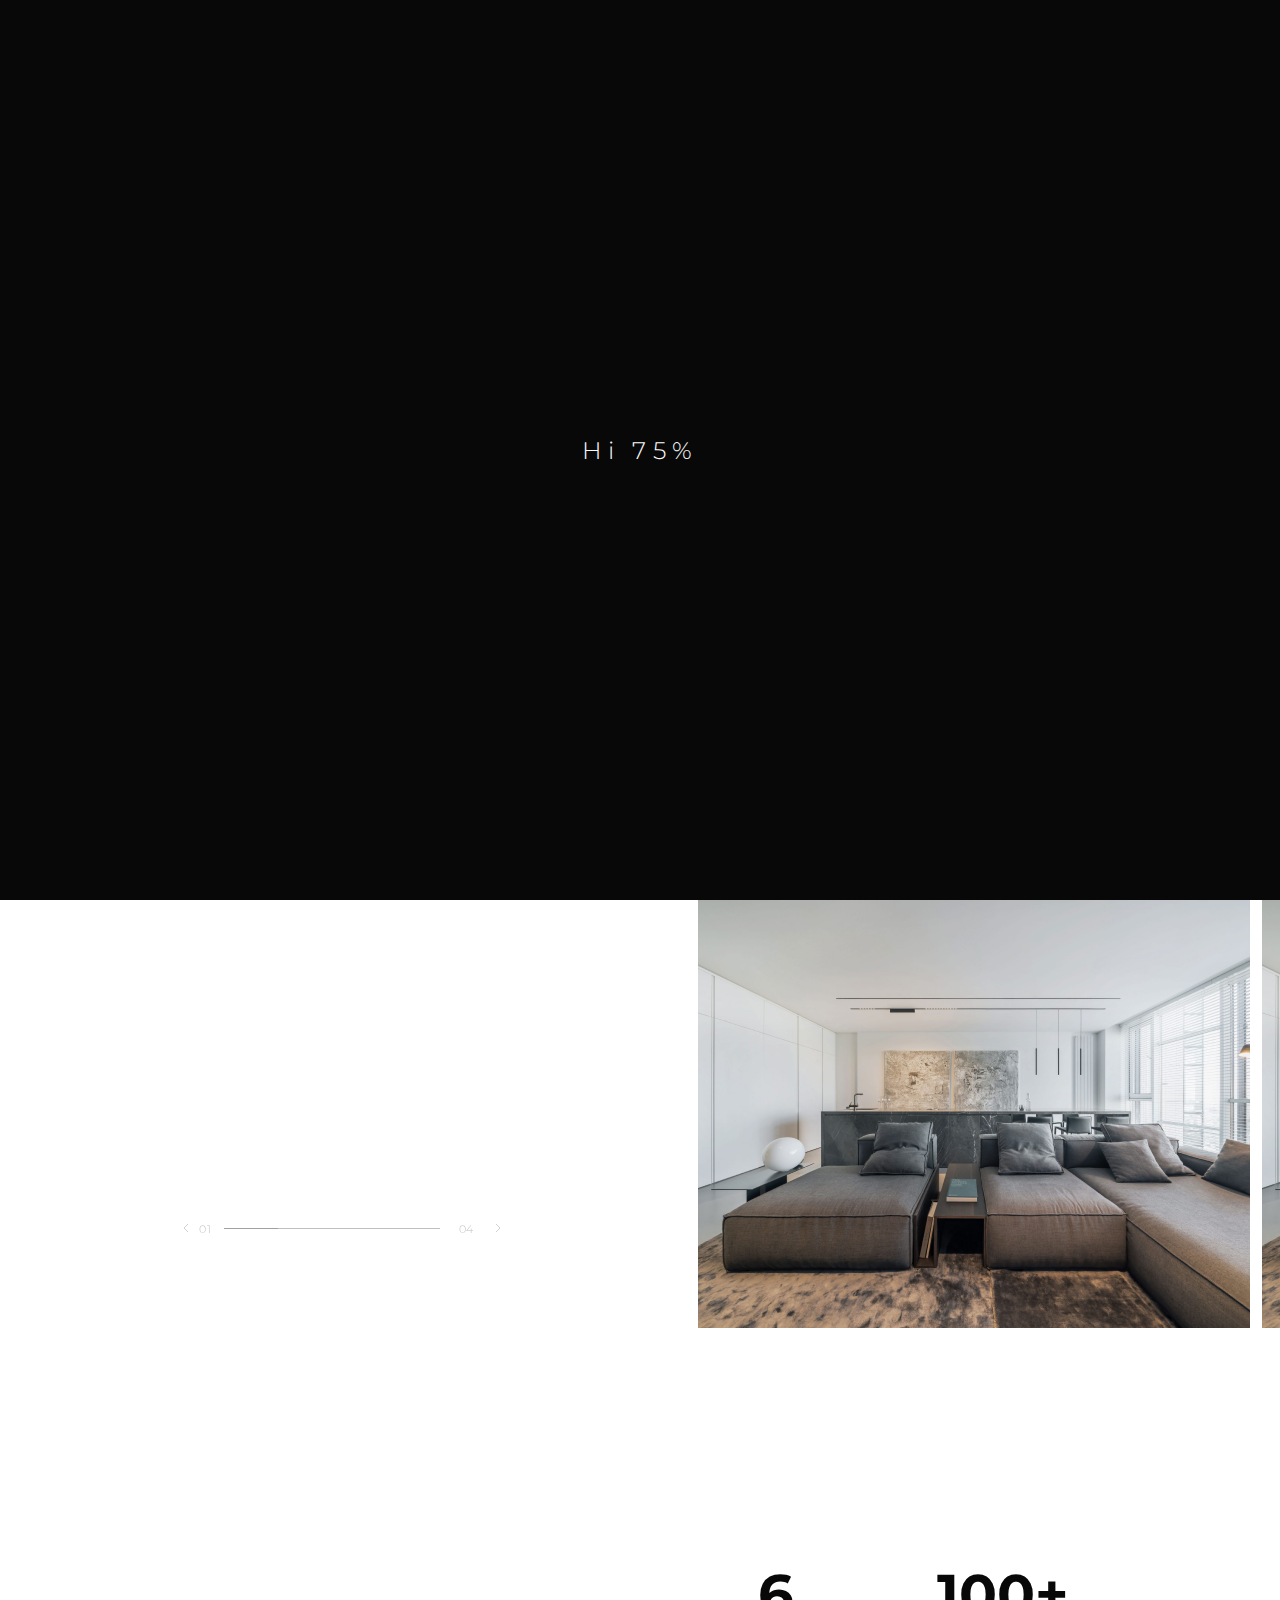
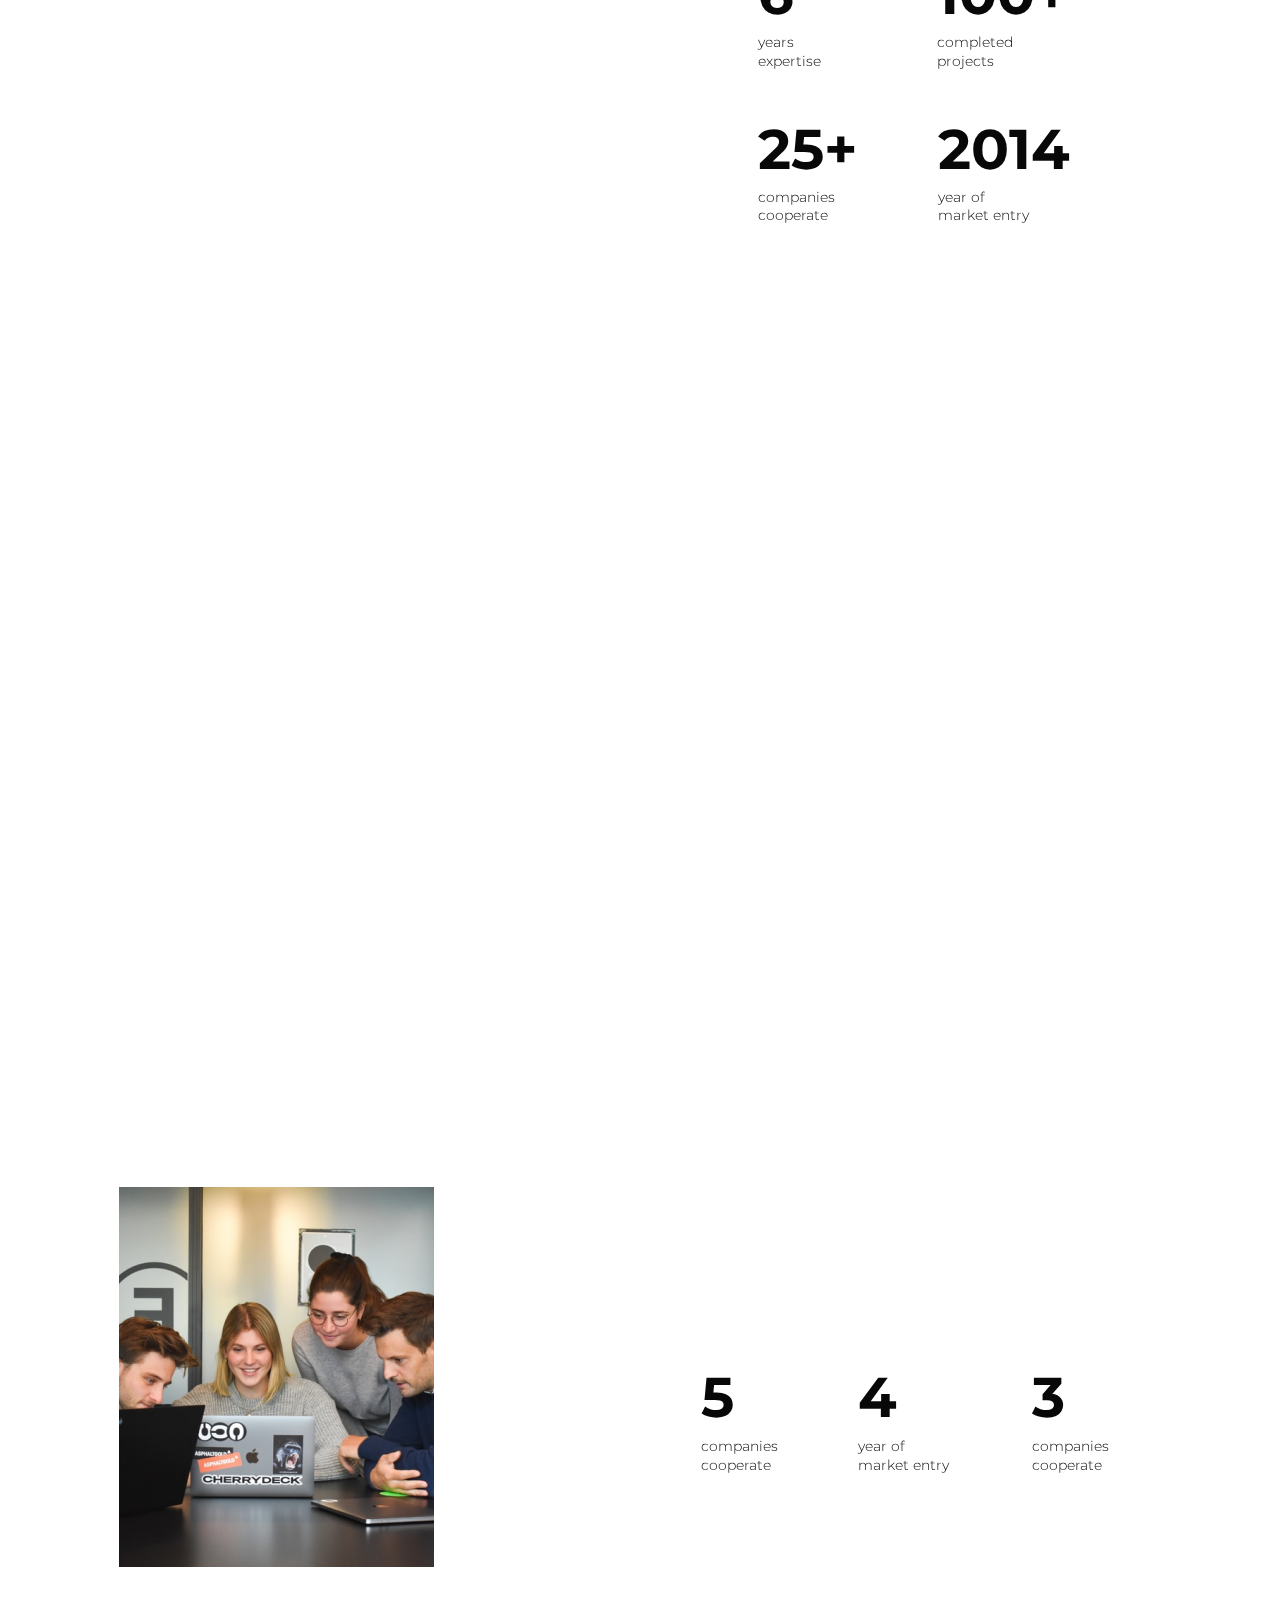
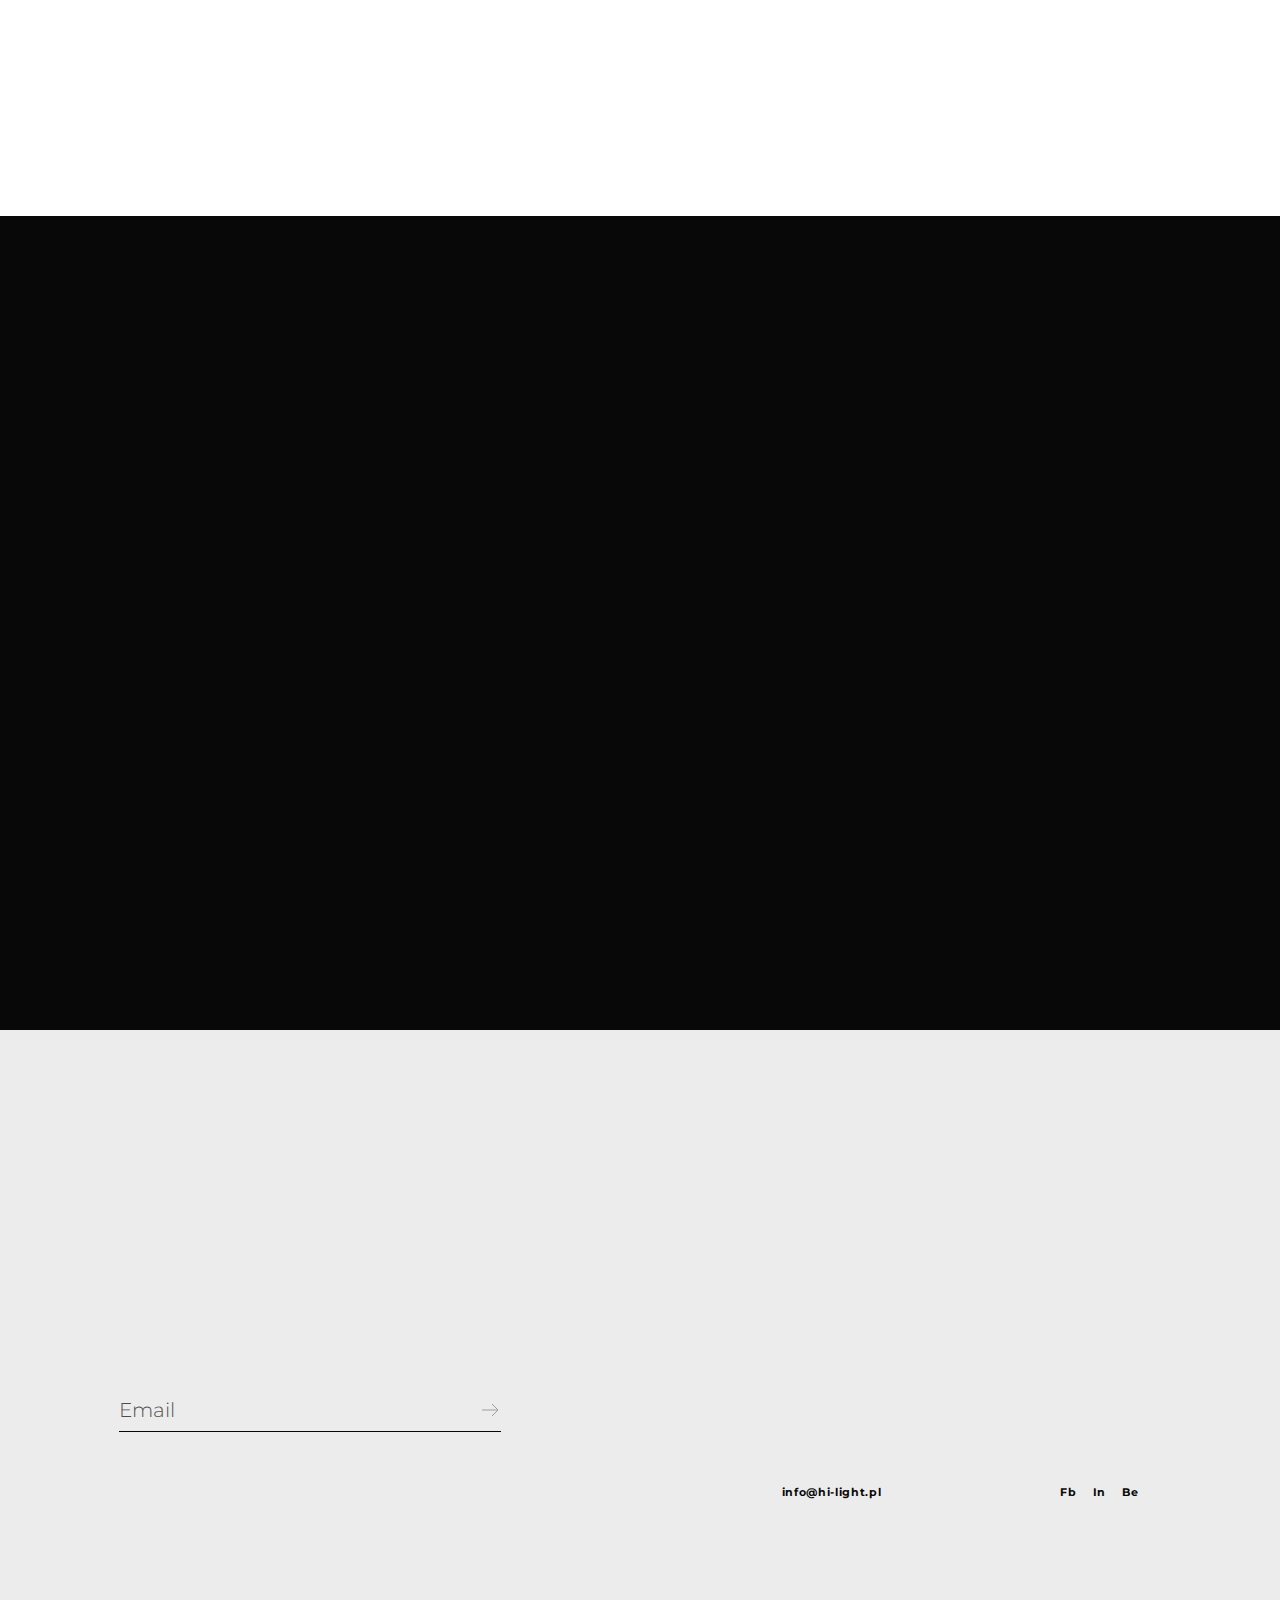
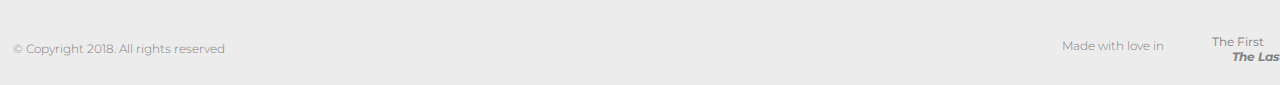
<file: about.html>
<!doctype html>
<html lang="ru">
  <head>
  <meta charset="UTF-8">
  <meta http-equiv="X-UA-Compatible" content="IE=edge">
  <meta name="viewport" content="width=device-width,initial-scale=1">
  <link rel="stylesheet" href="css/style.min.css">
  <link rel="preconnect" href="https://fonts.googleapis.com">
  <link rel="preconnect" href="https://fonts.gstatic.com" crossorigin>
  <link href="https://fonts.googleapis.com/css2?family=Montserrat:wght@300;400;500;600;700&family=Roboto&display=swap" rel="stylesheet">
  <link rel="stylesheet" href="https://cdn.jsdelivr.net/npm/swiper@9/swiper-bundle.min.css">
  <link rel="stylesheet" href="https://unpkg.com/aos@next/dist/aos.css">

  <title>Главная</title>
</head>

  <div id="preloader">
  <div id="loader-text"></div>
</div>


  <body data-lp>
    <div class="_container">
  <div data-popup="popup" class="popup _overlay-bg header__popup">
    <div class="popup__close button-close">X</div>
    <div class="popup__body">
      <div class="popup__block">
        <div class="popup__form-block">
          <form action="" class="popup__form">
            <div class="popup__title">Calculate the cost of work</div>
            <div class="popup__top-wrapper">
              <div class="popup__form-input-box">
                <input class="form__input form-name" type="text" name="name" placeholder="Name">
              </div>
              <div class="popup__form-input-box">
                <input class="form__input form-last-name" type="text" name="last-name" placeholder="Last name">
              </div>
              <div class="popup__form-input-box">
                <input class="form__input form-tel" type="tel" name="phone" placeholder="Phone">
              </div>
              <div class="popup__form-input-box">
                <input class="form__input form-city" type="text" name="city" placeholder="Your city">
              </div>
              <div class="popup__form-input-box">
                <input class="form__input form-email" type="email" name="email" placeholder="Email">
              </div>
              <div class="popup__form-input-box">
                <select name="select" id="select">
                  <option value="Property type">Property type</option>
                  <option value="Property type2">Property type1</option>
                  <option value="Property type3">Property type2</option>
                </select>
              </div>
              <div class="popup__form-input-box">
                <input class="form__input form-comment" type="text" name="comment" placeholder="Your comment">
              </div>
            </div>
            <div class="popup__bottom-wrapper">
              <div class="popup__bottom-title">Area (m2)</div>
              <ul class="popup__line">
                <li class="popup__line-select">
                  <button class="popup__line-button">
                    <span class="popup__line-text">to 50</span>
                    <span class="popup__line-point"></span>
                  </button>
                  <div class="popup__select-line"></div>
                </li>
                <li class="popup__line-select">
                  <button class="popup__line-button">
                    <span class="popup__line-text">50-150</span>
                    <span class="popup__line-point"></span>
                  </button>
                  <div class="popup__select-line"></div>
                </li>
                <li class="popup__line-select">
                  <button class="popup__line-button">
                    <span class="popup__line-text">150-250</span>
                    <span class="popup__line-point"></span>
                  </button>
                  <div class="popup__select-line"></div>
                </li>
                <li class="popup__line-select">
                  <button class="popup__line-button">
                    <span class="popup__line-text">250-400</span>
                    <span class="popup__line-point"></span>
                  </button>
                  <div class="popup__select-line"></div>
                </li>
                <li class="popup__line-select">
                  <button class="popup__line-button">
                    <span class="popup__line-text">400-600</span>
                    <span class="popup__line-point"></span>
                  </button>
                  <div class="popup__select-line"></div>
                </li>
                <li class="popup__line-select">
                  <button class="popup__line-button">
                    <span class="popup__line-text">600-800</span>
                    <span class="popup__line-point"></span>
                  </button>
                  <div class="popup__select-line"></div>
                </li>
                <li class="popup__line-select">
                  <button class="popup__line-button">
                    <span class="popup__line-text">800-1000</span>
                    <span class="popup__line-point"></span>
                  </button>
                  <div class="popup__select-line"></div>
                </li>
                <li class="popup__line-select">
                  <button class="popup__line-button">
                    <span class="popup__line-text">1000+</span>
                    <span class="popup__line-point"></span>
                  </button>
                  <div class="popup__select-line"></div>
                </li>
              </ul>
              <div class="popup__line-bottom-wrapper">
                <div class="popup__upload">
                  <input type="file" name="file" id="file" class="popup__input-file">
                  <label class="popup__upload-label" for="file" class="btn">
                    <span><img src="./images/popup/file.svg" alt=""></span>
                    <span class="popup__upload-flex">
                      <span id="file-name" class="popup__upload-title">Attach your file</span>
                      <span class="popup__upload-subtitle">File size not more than 10 MB</span>
                    </span>
                  </label>
                </div>
                <button data-type-thank="thank-popup" class="header__button-link form__button popup__submit" type="submit">
                  Send Request
                </button>
              </div>
            </div>
          </form>
        </div>
      </div>
    </div>
  </div>
</div>

<div class="container">
  <div class="popup popup__thank">
    <div class="popup__close popup__thank-close">X</div>
    <div class="popup__body popup__thank__body">
      <div class="popup__block">
        <div class="popup__title">Thank you for your message!</div>
        <div class="popup__subtitle popup__thank__subtitle">
          Lorem ipsum dolor sit amet, consectetur adipiscing elit. Aliquam
          ullamcorper eu mauris vitae posuere. Ut at luctus ligula. Nunc ante
          felis, aliquam eu enim sed, ornare pretium velit.
        </div>
        <div class="popup__submit popup__thank__again">
          <button data-type="popup" class="header__button-link form__button popup__submit popup__thank-button" type="submit">
            Send Request
          </button>
        </div>
      </div>
    </div>
  </div>
</div>

    <div class="wrapper">
      <header class="header white-header">
  <div class="_container header__container">
    <div class="header__body white-header__body">
      <div class="header__left white-header__left">
        <div class="header__logo">
          <a href="index.html" class="header__link-logo white-header__logo">Logo</a>
        </div>
        <div class="header__burger-items white-header__burger-items">
          <select class="select__mobile white-header__select-mobile" name="select" id="">
            <option class="select__option" value="value1" selected="selected">En</option>
            <option class="select__option" value="value2">Ru</option>
          </select>
          <div class="icon-menu menu__icon white-header__burger">
            <span></span>
            <span></span>
          </div>
          <p class="menu__link burger-text">Menu</p>
        </div>
        <nav class="header__menu menu">
          <ul class="menu__list">
            <li class="menu__item menu__item-mobile">
              <a href="index.html" class="menu__link">Home</a>
            </li>
            <li class="menu__item">
              <a href="project.html" class="menu__link white-header__link">Projects</a>
            </li>
            <li class="menu__item">
              <a href="about.html" class="menu__link white-header__link">About us</a>
            </li>
            <li class="menu__item">
              <a href="news.html" class="menu__link white-header__link">Blog</a>
            </li>
            <li class="menu__item">
              <a href="contact.html" class="menu__link white-header__link">Contacts</a>
            </li>
            <div class="header__burger-bottom"></div>
            <div class="header__button header__button-mobile">
              <a data-type="popup" href="#" class="header__button-link">Send Request</a>
            </div>
          </ul>
          <div class="_container header__container">
            <div class="header__burger-bottom-info">
              <div class="header__burger-bottom-social">
                <h4>Fb</h4>
                <h4>In</h4>
                <h4>Be</h4>
              </div>
              <div class="header__bottom-info-block">
                <select class="header__select hero__select" name="hero__select" id="">
                  <option class="select__option" value="value1" selected="selected">
                    Berlin
                  </option>
                  <option class="select__option" value="value2">Kharkiv</option>
                  <option class="select__option" value="value2">Kiev</option>
                </select>
                <div class="header__bottom-social">
                  <a href="tel:+380983527547" class="hero__bottom-tel">+380983527547</a>
                  <a href="#" class="hero__bottom-email">E: info@gmail.com</a>
                </div>
              </div>
            </div>
          </div>
        </nav>
      </div>

      <div class="header__rigth">
        <div class="dropdown header__dropdown">
          <div class="dropdown__body">
            <select class="select white-header__select" name="select" id="">
              <option class="select__option" value="value1" selected="selected">En</option>
              <option class="select__option" value="value2">Ru</option>
            </select>
          </div>
        </div>
        <div class="header__button">
          <a data-type="popup" href="#" class="header__button-link white-header__button-link">Send Request</a>
        </div>
      </div>
    </div>
  </div>
  <div class="_container">
    <div data-popup="popup" class="popup _overlay-bg header__popup">
      <div class="popup__close button-close">X</div>
      <div class="popup__body">
        <div class="popup__block">
          <div class="popup__form-block">
            <form action="" class="popup__form">
              <div class="popup__title">Calculate the cost of work</div>
              <div class="popup__top-wrapper">
                <div class="popup__form-input-box">
                  <input class="form__input form-name" type="text" name="name" placeholder="Name">
                </div>
                <div class="popup__form-input-box">
                  <input class="form__input form-last-name" type="text" name="last-name" placeholder="Last name">
                </div>
                <div class="popup__form-input-box">
                  <input class="form__input form-tel" type="tel" name="phone" placeholder="Phone">
                </div>
                <div class="popup__form-input-box">
                  <input class="form__input form-city" type="text" name="city" placeholder="Your city">
                </div>
                <div class="popup__form-input-box">
                  <input class="form__input form-email" type="email" name="email" placeholder="Email">
                </div>
                <div class="popup__form-input-box">
                  <select name="select" id="select">
                    <option value="Property type">Property type</option>
                    <option value="Property type2">Property type1</option>
                    <option value="Property type3">Property type2</option>
                  </select>
                </div>
                <div class="popup__form-input-box">
                  <input class="form__input form-comment" type="text" name="comment" placeholder="Your comment">
                </div>
              </div>
              <div class="popup__bottom-wrapper">
                <div class="popup__bottom-title">Area (m2)</div>
                <ul class="popup__line">
                  <li class="popup__line-select">
                    <button class="popup__line-button">
                      <span class="popup__line-text">to 50</span>
                      <span class="popup__line-point"></span>
                    </button>
                    <div class="popup__select-line"></div>
                  </li>
                  <li class="popup__line-select">
                    <button class="popup__line-button">
                      <span class="popup__line-text">50-150</span>
                      <span class="popup__line-point"></span>
                    </button>
                    <div class="popup__select-line"></div>
                  </li>
                  <li class="popup__line-select">
                    <button class="popup__line-button">
                      <span class="popup__line-text">150-250</span>
                      <span class="popup__line-point"></span>
                    </button>
                    <div class="popup__select-line"></div>
                  </li>
                  <li class="popup__line-select">
                    <button class="popup__line-button">
                      <span class="popup__line-text">250-400</span>
                      <span class="popup__line-point"></span>
                    </button>
                    <div class="popup__select-line"></div>
                  </li>
                  <li class="popup__line-select">
                    <button class="popup__line-button">
                      <span class="popup__line-text">400-600</span>
                      <span class="popup__line-point"></span>
                    </button>
                    <div class="popup__select-line"></div>
                  </li>
                  <li class="popup__line-select">
                    <button class="popup__line-button">
                      <span class="popup__line-text">600-800</span>
                      <span class="popup__line-point"></span>
                    </button>
                    <div class="popup__select-line"></div>
                  </li>
                  <li class="popup__line-select">
                    <button class="popup__line-button">
                      <span class="popup__line-text">800-1000</span>
                      <span class="popup__line-point"></span>
                    </button>
                    <div class="popup__select-line"></div>
                  </li>
                  <li class="popup__line-select">
                    <button class="popup__line-button">
                      <span class="popup__line-text">1000+</span>
                      <span class="popup__line-point"></span>
                    </button>
                    <div class="popup__select-line"></div>
                  </li>
                </ul>
                <div class="popup__line-bottom-wrapper">
                  <div class="popup__upload">
                    <input type="file" name="file" id="file" class="popup__input-file">
                    <label class="popup__upload-label" for="file" class="btn">
                      <span><img src="./images/popup/file.svg" alt=""></span>
                      <span class="popup__upload-flex">
                        <span id="file-name" class="popup__upload-title">Attach your file</span>
                        <span class="popup__upload-subtitle">File size not more than 10 MB</span>
                      </span>
                    </label>
                  </div>
                  <button class="header__button-link form__button popup__submit" type="submit">
                    Send Request
                  </button>
                </div>
              </div>
            </form>
          </div>
        </div>
      </div>
    </div>
  </div>
</header>

      <main class="page">
        <div data-observ></div>
        <section class="about-hero">
  <div class="_container about-hero__container">
    <div class="about-hero__body">
      <div class="about-hero__bg">
        <img src="./images/about/bg1.png" alt="" class="about-hero__img">
      </div>
      <div class="about-hero__box">
        <div class="about-hero__title">Company Philosophy</div>
        <div class="about-hero__subtitle">
          The basic philosophy of our studio is to create individual,
          aesthetically stunning solutions for our customers by lightning-fast
          development of projects employing unique styles and architecture.
        </div>
      </div>
    </div>
  </div>
</section>

        <section class="about-swiper">
  <div class="about-swiper__content">
    <h2 data-aos-duration="800" data-aos="fade-right" class="about-swiper__title company__title">Company Philosophy</h2>
    <p data-aos="zoom-in" data-aos-duration="1400" class="about-swiper__subtitle">
      The basic philosophy of our studio is to create individual, aesthetically
      stunning solutions for our customers by lightning-fast development of
      projects employing unique styles and architecture.
    </p>
  </div>
  <div class="about-swiper__slider-container slider-container">
    <div class="about-swiper__swiper swiper">
      <div class="swiper-wrapper">
        <div class="about-swiper__slide swiper-slide">
          <img src="./images/about/1.png" alt="">
        </div>
        <div class="about-swiper__slide swiper-slide">
          <img src="./images/about/1.png" alt="">
        </div>
        <div class="about-swiper__slide swiper-slide">
          <img src="./images/about/1.png" alt="">
        </div>
        <div class="about-swiper__slide swiper-slide">
          <img src="./images/about/1.png" alt="">
        </div>
      </div>
    </div>
    <div class="about-swiper__control">
      <div class="about-swiper__button-next">
        <img src="./images/about/arrow-rigth.svg" alt="">
      </div>
      <div class="about-swiper__button-prev">
        <img src="./images/about/arrow-left.svg" alt="">
      </div>
      <div class="about-swiper__pagination swiper-pagination"></div>
      <span class="about-swiper__current-slide">01</span>
      <span class="about-swiper__total-slide">04</span>
    </div>
  </div>
</section>

        <section class="about-stats">
  <div class="_container about-stats__container">
    <div class="about-stats__body">
      <div class="about-stats__box">
        <div class="about-stats__left">
          <div data-aos-offset="300" data-aos-duration="800" data-aos="zoom-out-right" data-aos-offset="250" class="about-stats__image">
            <img src="./images/about/stats.png" alt="" class="about-stats__img">
          </div>
        </div>
        <div class="about-stats__rigth">
          <div class="about-stats__top">
            <div class="about-stats__numbers">
              <div class="about-stats__column">
                <div class="about-stats__flex">
                  <div class="about-stats__column-title">6</div>
                  <div class="about-stats__column-subtitle">
                    years expertise
                  </div>
                </div>
              </div>
              <div class="about-stats__column">
                <div class="about-stats__flex">
                  <div class="about-stats__column-title">100+</div>
                  <div class="about-stats__column-subtitle">
                    completed projects
                  </div>
                </div>
              </div>
            </div>
            <div class="about-stats__numbers">
              <div class="about-stats__column">
                <div class="about-stats__flex about-stats__flex-item-one">
                  <div class="about-stats__column-title">25+</div>
                  <div class="about-stats__column-subtitle">
                    companies cooperate
                  </div>
                </div>
              </div>
              <div class="about-stats__column">
                <div class="about-stats__flex about-stats__flex-item">
                  <div class="about-stats__column-title">2014</div>
                  <div class="about-stats__column-subtitle">
                    year of market entry
                  </div>
                </div>
              </div>
            </div>
          </div>
          <div class="about-stats__bottom">
            <div data-aos="zoom-in" data-aos-duration="1000" class="about-swiper__subtitle about-swiper__subtitle-one">
              The basic philosophy of our studio is to create individual,
              aesthetically stunning solutions for our customers by
              lightning-fast development of projects employing unique styles and
              architecture.
            </div>
            <div class="about-stats__img-absolute">
                <img src="./images/about/bg.png" alt="">
            </div>
          </div>
        </div>
      </div>
    </div>
  </div>
</section>

        <section class="about-personal">
  <div class="_container about-personal__container">
    <div class="about-personal__body">
      <div class="about-personal__top">
        <div class="about-personal__top-left">
          <div data-aos-duration="800" data-aos="fade-right" data-aos-offset="250" class="about-personal__title">
            Roman Viktorovich
          </div>
          <div data-aos-duration="1000" data-aos="fade-left" data-aos-offset="200" class="about-personal__subtitle">
            Founder and CEO of Hilight
          </div>
          <div class="about-personal__text company__subtitle-bottom">
            <p data-aos="zoom-in" data-aos-duration="1000">
              We can also help you create harmony out of seemingly completely
              incompatible elements in the interior or the exterior design.
            </p>
          </div>
        </div>
        <div class="about-personal__top-rigth">
          <div class="about-personal__image">
            <img data-aos-offset="300" data-aos-duration="800" data-aos="zoom-out-left" src="./images/about/5.png" alt="" class="about-personal__img">
          </div>
        </div>
      </div>
      <div class="about-personal__bottom">
        <div class="about-personal__bottom-left">
          <div class="about-personal__bottom-image">
            <img src="./images/about/6.png" alt="" class="about-personal__bottom-img">
          </div>
        </div>
        <div class="about-personal__bottom-rigth">
          <div class="about-personal__bottom-box">
            <div class="about-personal__numbers">
              <div class="about-personal__item">
                <div id="five" class="about-stats__column-title">5</div>
                <div class="about-stats__column-subtitle about-personal__column-subtitle">
                  companies
                  cooperate
                </div>
              </div>
              <div class="about-personal__item">
                <div class="about-stats__column-title">4</div>
                <div class="about-stats__column-subtitle about-personal__column-subtitle">
                  year of market entry
                </div>
              </div>
              <div class="about-personal__item about-personal__item-last">
                <div class="about-stats__column-title">3</div>
                <div class="about-stats__column-subtitle about-personal__column-subtitle">
                  companies cooperate
                </div>
              </div>
            </div>
            <div data-aos="zoom-in" data-aos-duration="1000" class="about-personal__numbers-text">
              Lorem ipsum dolor sit amet, consectetur adipiscing elit. Volutpat
              nisl sit risus pharetra nisl metus aliquet. Nibh eu posuere
              sodales sem tellus. Vulputate est nisl convallis sed. Fames in
              dignissim erat fermentum sed sed. In massa, adipiscing aliquet mi
              semper facilisis ornare nisi. Non elit amet enim at cursus mauris
              senectus dolor ac. Egestas lectus in praesent mi arcu. Vitae nisl
              viverra enim nulla at. Fusce porta elementum quis.
            </div>
          </div>
        </div>
      </div>
    </div>
  </div>
</section>

        <section class="about__black-gallery gallery">
    <div class="_container gallery__container">
      <div class="gallery__body">
        <div class="gallery__box">
          <div class="about__black-title gallery__title">
            <h3 data-aos="zoom-in" data-aos-duration="1000">@lorem.ipsum</h3>
          </div>
          <div class="about__black-subtitle gallery__subtitle">
            <p data-aos="zoom-in" data-aos-duration="2000">
              Lorem ipsum dolor sit amet, consectetur adipiscing elit. Aliquam
              ullamcorper eu mauris vitae posuere.
            </p>
          </div>
        </div>
      </div>
      <div class="gallery__images">
        <a href="">
          <img data-aos="fade-up" data-aos-duration="1000" class="gallery__img-one" src="./images/gallery/1.jpg" alt="">
        </a>
        <a href="">
          <img data-aos="fade-up" data-aos-duration="1500" class="gallery__img-two" src="./images/gallery/2.jpg" alt="">
        </a>
        <a href="">
          <img data-aos="fade-up" data-aos-duration="1000" class="gallery__img-three" src="./images/gallery/3.jpg" alt="">
        </a>
        <a href="">
          <img data-aos="fade-up" data-aos-duration="1500" class="gallery__img-four" src="./images/gallery/4.jpg" alt="">
        </a>
        <a href="">
          <img data-aos="fade-up" data-aos-duration="1000" class="gallery__img-five" src="./images/gallery/5.jpg" alt="">
        </a>
        <a href="">
          <img data-aos="fade-up" data-aos-duration="1500" class="gallery__img-six" src="./images/gallery/6.jpg" alt="">
        </a>
        <a href="">
          <img data-aos="fade-up" data-aos-duration="1000" class="gallery__img-seven" src="./images/gallery/7.jpg" alt="">
        </a>
        <a href="">
          <img data-aos="fade-up" data-aos-duration="1500" class="gallery__img-eigth" src="./images/gallery/8.jpg" alt="">
        </a>
      </div>
    </div>
  </section>
  
      </main>
      <section class="about-footer">
  <div class="_container about-footer__container">
    <div class="about-footer__body">
      <div class="about-footer__box">
        <div class="about-footer__left">
          <div data-aos="zoom-in" data-aos-duration="1000" class="about-footer__title">
            Do you want to work in our team?
          </div>
          <form action="" class="about-footer__form feedback__form">
            <input class="about-footer__input feedback__input" type="email" placeholder="Email">
          </form>
        </div>
        <div class="about-footer__rigth">
          <div data-aos="zoom-in" data-aos-duration="1000" class="about-footer__subtitle">
            Lorem ipsum dolor sit amet, consectetur adipiscing elit. Aliquam
            ullamcorper eu mauris vitae posuere. Ut at luctus ligula. Nunc ante
            felis, aliquam.
          </div>
          <div class="about-footer__bottom">
            <div class="about-footer__bottom-left">
              <div class="about-footer__bottom-email">info@hi-light.pl</div>
            </div>
            <div class="about-footer__bottom-rigth">
              <ul class="about-footer__bottom-links">
                <li>Fb</li>
                <li>In</li>
                <li>Be</li>
              </ul>
            </div>
          </div>
        </div>
      </div>
    </div>
  </div>
  <footer class="footer">
  <div class="_container footer__container">
    <div class="footer__body">
      <div class="footer__copyrigth">
        <div class="footer__left">© Copyright 2018. All rights reserved</div>
        <div class="footer__rigth">
          <div class="footer__rigth-body">
            <h5 class="footer__text">Made with love in</h5>
            <div class="footer__text-wrap">
              <div class="footer__first">The First</div>
              <div class="footer__second">The Last.</div>
            </div>
          </div>
        </div>
      </div>
    </div>
  </div>
</footer>

</section>

    </div>
    <script src="js/app.min.js"></script>
  </body>
</html>
</file>
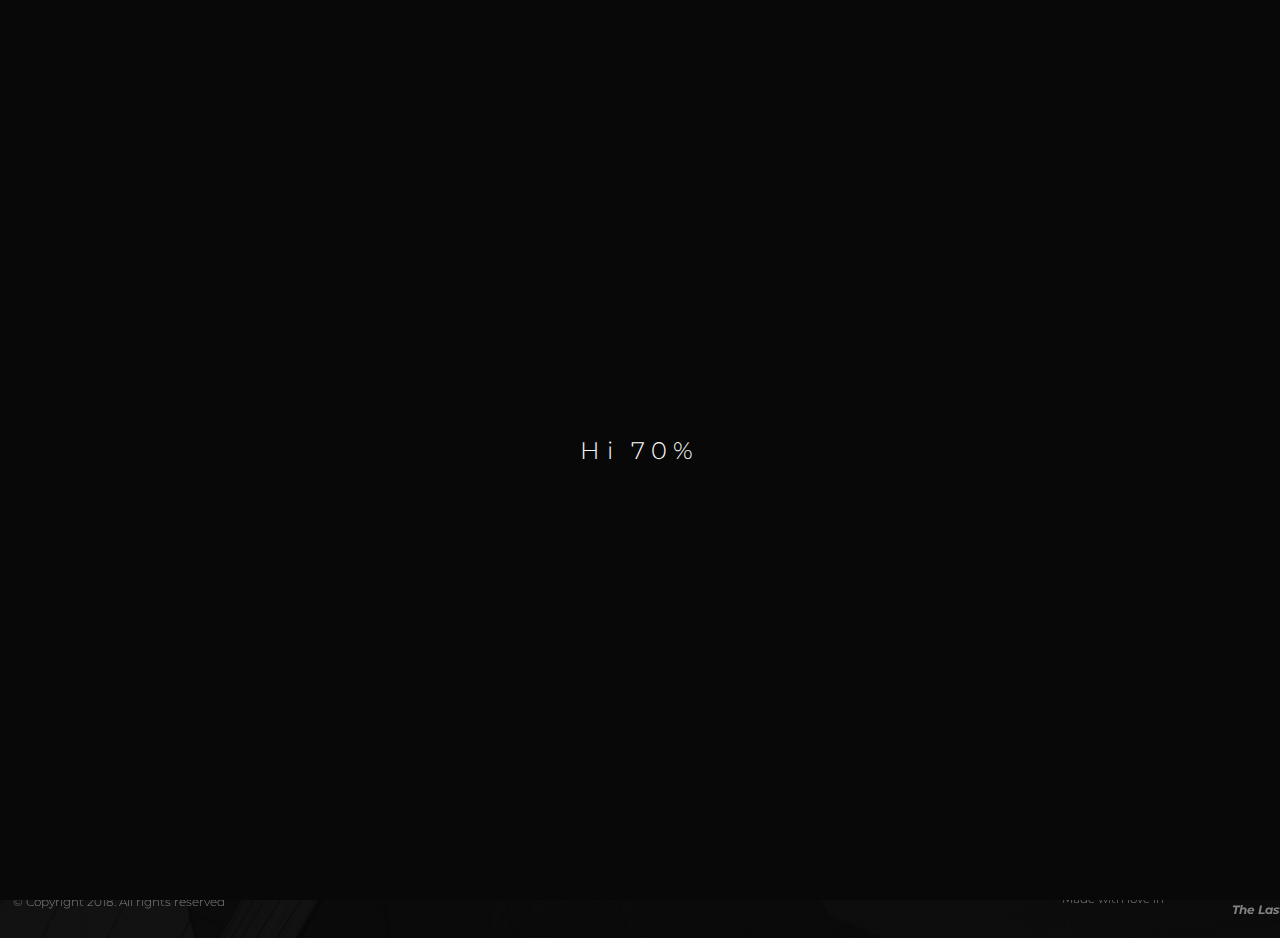
<file: contact.html>
<!doctype html>
<html lang="ru">
  <div id="preloader">
  <div id="loader-text"></div>
</div>


  <head>
  <meta charset="UTF-8">
  <meta http-equiv="X-UA-Compatible" content="IE=edge">
  <meta name="viewport" content="width=device-width,initial-scale=1">
  <link rel="stylesheet" href="css/style.min.css">
  <link rel="preconnect" href="https://fonts.googleapis.com">
  <link rel="preconnect" href="https://fonts.gstatic.com" crossorigin>
  <link href="https://fonts.googleapis.com/css2?family=Montserrat:wght@300;400;500;600;700&family=Roboto&display=swap" rel="stylesheet">
  <link rel="stylesheet" href="https://cdn.jsdelivr.net/npm/swiper@9/swiper-bundle.min.css">
  <link rel="stylesheet" href="https://unpkg.com/aos@next/dist/aos.css">

  <title>Главная</title>
</head>

  <body data-lp class="contact-page-body">
    <div class="_container">
  <div data-popup="popup" class="popup _overlay-bg header__popup">
    <div class="popup__close button-close">X</div>
    <div class="popup__body">
      <div class="popup__block">
        <div class="popup__form-block">
          <form action="" class="popup__form">
            <div class="popup__title">Calculate the cost of work</div>
            <div class="popup__top-wrapper">
              <div class="popup__form-input-box">
                <input class="form__input form-name" type="text" name="name" placeholder="Name">
              </div>
              <div class="popup__form-input-box">
                <input class="form__input form-last-name" type="text" name="last-name" placeholder="Last name">
              </div>
              <div class="popup__form-input-box">
                <input class="form__input form-tel" type="tel" name="phone" placeholder="Phone">
              </div>
              <div class="popup__form-input-box">
                <input class="form__input form-city" type="text" name="city" placeholder="Your city">
              </div>
              <div class="popup__form-input-box">
                <input class="form__input form-email" type="email" name="email" placeholder="Email">
              </div>
              <div class="popup__form-input-box">
                <select name="select" id="select">
                  <option value="Property type">Property type</option>
                  <option value="Property type2">Property type1</option>
                  <option value="Property type3">Property type2</option>
                </select>
              </div>
              <div class="popup__form-input-box">
                <input class="form__input form-comment" type="text" name="comment" placeholder="Your comment">
              </div>
            </div>
            <div class="popup__bottom-wrapper">
              <div class="popup__bottom-title">Area (m2)</div>
              <ul class="popup__line">
                <li class="popup__line-select">
                  <button class="popup__line-button">
                    <span class="popup__line-text">to 50</span>
                    <span class="popup__line-point"></span>
                  </button>
                  <div class="popup__select-line"></div>
                </li>
                <li class="popup__line-select">
                  <button class="popup__line-button">
                    <span class="popup__line-text">50-150</span>
                    <span class="popup__line-point"></span>
                  </button>
                  <div class="popup__select-line"></div>
                </li>
                <li class="popup__line-select">
                  <button class="popup__line-button">
                    <span class="popup__line-text">150-250</span>
                    <span class="popup__line-point"></span>
                  </button>
                  <div class="popup__select-line"></div>
                </li>
                <li class="popup__line-select">
                  <button class="popup__line-button">
                    <span class="popup__line-text">250-400</span>
                    <span class="popup__line-point"></span>
                  </button>
                  <div class="popup__select-line"></div>
                </li>
                <li class="popup__line-select">
                  <button class="popup__line-button">
                    <span class="popup__line-text">400-600</span>
                    <span class="popup__line-point"></span>
                  </button>
                  <div class="popup__select-line"></div>
                </li>
                <li class="popup__line-select">
                  <button class="popup__line-button">
                    <span class="popup__line-text">600-800</span>
                    <span class="popup__line-point"></span>
                  </button>
                  <div class="popup__select-line"></div>
                </li>
                <li class="popup__line-select">
                  <button class="popup__line-button">
                    <span class="popup__line-text">800-1000</span>
                    <span class="popup__line-point"></span>
                  </button>
                  <div class="popup__select-line"></div>
                </li>
                <li class="popup__line-select">
                  <button class="popup__line-button">
                    <span class="popup__line-text">1000+</span>
                    <span class="popup__line-point"></span>
                  </button>
                  <div class="popup__select-line"></div>
                </li>
              </ul>
              <div class="popup__line-bottom-wrapper">
                <div class="popup__upload">
                  <input type="file" name="file" id="file" class="popup__input-file">
                  <label class="popup__upload-label" for="file" class="btn">
                    <span><img src="./images/popup/file.svg" alt=""></span>
                    <span class="popup__upload-flex">
                      <span id="file-name" class="popup__upload-title">Attach your file</span>
                      <span class="popup__upload-subtitle">File size not more than 10 MB</span>
                    </span>
                  </label>
                </div>
                <button data-type-thank="thank-popup" class="header__button-link form__button popup__submit" type="submit">
                  Send Request
                </button>
              </div>
            </div>
          </form>
        </div>
      </div>
    </div>
  </div>
</div>

<div class="container">
  <div class="popup popup__thank">
    <div class="popup__close popup__thank-close">X</div>
    <div class="popup__body popup__thank__body">
      <div class="popup__block">
        <div class="popup__title">Thank you for your message!</div>
        <div class="popup__subtitle popup__thank__subtitle">
          Lorem ipsum dolor sit amet, consectetur adipiscing elit. Aliquam
          ullamcorper eu mauris vitae posuere. Ut at luctus ligula. Nunc ante
          felis, aliquam eu enim sed, ornare pretium velit.
        </div>
        <div class="popup__submit popup__thank__again">
          <button data-type="popup" class="header__button-link form__button popup__submit popup__thank-button" type="submit">
            Send Request
          </button>
        </div>
      </div>
    </div>
  </div>
</div>
 
    <main class="contact-page">
      <div data-observ></div>
      <div class="contact-page-wrap">
  <header class="header">
    <div class="_container header__container">
      <div class="header__body header__contact-body">
        <div class="header__contact-left header__left">
          <div class="header__logo">
            <a href="index.html" class="header__link-logo">Logo</a>
          </div>
          <div class="header__burger-items">
            <select class="select__mobile" name="select" id="">
              <option class="select__option" value="value1" selected="selected">En</option>
              <option class="select__option" value="value2">Ru</option>
            </select>
            <div class="icon-menu menu__icon">
              <span></span>
              <span></span>
            </div>
            <p class="menu__link burger-text">Menu</p>
          </div>
          <nav class="header__menu menu">
            <ul class="menu__list">
              <li class="menu__item menu__item-mobile">
                <a href="index.html" class="menu__link">Home</a>
              </li>
              <li class="menu__item">
                <a href="project.html" class="menu__link">Projects</a>
              </li>
              <li class="menu__item">
                <a href="about.html" class="menu__link">About us</a>
              </li>
              <li class="menu__item">
                <a href="news.html" class="menu__link">Blog</a>
              </li>
              <li class="menu__item">
                <a href="contact.html" class="menu__link">Contacts</a>
              </li>
              <div class="header__burger-bottom"></div>
              <div class="header__button header__button-mobile">
                <a data-type="popup" href="#" class="header__button-link">Send Request</a>
              </div>
            </ul>
            <div class="_container header__container">
              <div class="header__burger-bottom-info">
                <div class="header__burger-bottom-social">
                  <h4>Fb</h4>
                  <h4>In</h4>
                  <h4>Be</h4>
                </div>
                <div class="header__bottom-info-block">
                  <select class="header__select hero__select" name="hero__select" id="">
                    <option class="select__option" value="value1" selected="selected">
                      Berlin
                    </option>
                    <option class="select__option" value="value2">Kharkiv</option>
                    <option class="select__option" value="value2">Kiev</option>
                  </select>
                  <div class="header__bottom-social">
                    <a href="tel:+380983527547" class="hero__bottom-tel">+380983527547</a>
                    <a href="#" class="hero__bottom-email">E: info@gmail.com</a>
                  </div>
                </div>
              </div>
            </div>
          </nav>
        </div>
  
        <div class="header__rigth">
          <div class="dropdown header__dropdown">
            <div class="dropdown__body">
              <select class="select" name="select" id="">
                <option class="select__option" value="value1" selected="selected">En</option>
                <option class="select__option" value="value2">Ru</option>
              </select>
            </div>
          </div>
          <div class="header__button">
            <a data-type="popup" href="#" class="header__button-link">Send Request</a>
          </div>
        </div>
      </div>
    </div>
    <div class="_container">
      <div data-popup="popup" class="popup _overlay-bg header__popup">
        <div class="popup__close button-close">X</div>
        <div class="popup__body">
          <div class="popup__block">
            <div class="popup__form-block">
              <form action="" class="popup__form">
                <div class="popup__title">Calculate the cost of work</div>
                <div class="popup__top-wrapper">
                  <div class="popup__form-input-box">
                    <input class="form__input form-name" type="text" name="name" placeholder="Name">
                  </div>
                  <div class="popup__form-input-box">
                    <input class="form__input form-last-name" type="text" name="last-name" placeholder="Last name">
                  </div>
                  <div class="popup__form-input-box">
                    <input class="form__input form-tel" type="tel" name="phone" placeholder="Phone">
                  </div>
                  <div class="popup__form-input-box">
                    <input class="form__input form-city" type="text" name="city" placeholder="Your city">
                  </div>
                  <div class="popup__form-input-box">
                    <input class="form__input form-email" type="email" name="email" placeholder="Email">
                  </div>
                  <div class="popup__form-input-box">
                    <select name="select" id="select">
                      <option value="Property type">Property type</option>
                      <option value="Property type2">Property type1</option>
                      <option value="Property type3">Property type2</option>
                    </select>
                  </div>
                  <div class="popup__form-input-box">
                    <input class="form__input form-comment" type="text" name="comment" placeholder="Your comment">
                  </div>
                </div>
                <div class="popup__bottom-wrapper">
                  <div class="popup__bottom-title">Area (m2)</div>
                  <ul class="popup__line">
                    <li class="popup__line-select">
                      <button class="popup__line-button">
                        <span class="popup__line-text">to 50</span>
                        <span class="popup__line-point"></span>
                      </button>
                      <div class="popup__select-line"></div>
                    </li>
                    <li class="popup__line-select">
                      <button class="popup__line-button">
                        <span class="popup__line-text">50-150</span>
                        <span class="popup__line-point"></span>
                      </button>
                      <div class="popup__select-line"></div>
                    </li>
                    <li class="popup__line-select">
                      <button class="popup__line-button">
                        <span class="popup__line-text">150-250</span>
                        <span class="popup__line-point"></span>
                      </button>
                      <div class="popup__select-line"></div>
                    </li>
                    <li class="popup__line-select">
                      <button class="popup__line-button">
                        <span class="popup__line-text">250-400</span>
                        <span class="popup__line-point"></span>
                      </button>
                      <div class="popup__select-line"></div>
                    </li>
                    <li class="popup__line-select">
                      <button class="popup__line-button">
                        <span class="popup__line-text">400-600</span>
                        <span class="popup__line-point"></span>
                      </button>
                      <div class="popup__select-line"></div>
                    </li>
                    <li class="popup__line-select">
                      <button class="popup__line-button">
                        <span class="popup__line-text">600-800</span>
                        <span class="popup__line-point"></span>
                      </button>
                      <div class="popup__select-line"></div>
                    </li>
                    <li class="popup__line-select">
                      <button class="popup__line-button">
                        <span class="popup__line-text">800-1000</span>
                        <span class="popup__line-point"></span>
                      </button>
                      <div class="popup__select-line"></div>
                    </li>
                    <li class="popup__line-select">
                      <button class="popup__line-button">
                        <span class="popup__line-text">1000+</span>
                        <span class="popup__line-point"></span>
                      </button>
                      <div class="popup__select-line"></div>
                    </li>
                  </ul>
                  <div class="popup__line-bottom-wrapper">
                    <div class="popup__upload">
                      <input type="file" name="file" id="file" class="popup__input-file">
                      <label class="popup__upload-label" for="file" class="btn">
                        <span><img src="./images/popup/file.svg" alt=""></span>
                        <span class="popup__upload-flex">
                          <span id="file-name" class="popup__upload-title">Attach your file</span>
                          <span class="popup__upload-subtitle">File size not more than 10 MB</span>
                        </span>
                      </label>
                    </div>
                    <button class="header__button-link form__button popup__submit" type="submit">
                      Send Request
                    </button>
                  </div>
                </div>
              </form>
            </div>
          </div>
        </div>
      </div>
    </div>
  </header>
  
  <section class="contact-page">
    <div class="_container contact-page__container">
      <div class="contact-page__body">
        <div class="contact__top">
          <div data-aos-duration="800" data-aos="fade-right" class="contact__title">
            Drop us a line
          </div>
          <div class="company__about contact__about">Contacts</div>
          <div data-aos="zoom-in" data-aos-duration="1000" class="contact__page-subtitle contact_subtitle">
            Lorem ipsum dolor sit amet, consectetur adipiscing elit. Aliquam
            ullamcorper eu mauris vitae posuere.
          </div>
        </div>
        <div class="contact__bottom">
          <div class="contact__wrapper-flex">
            <div class="contact__wrapper-columns">
              <div class="contact__column-wrapper">
                <div class="contact__item-title">Kyiv</div>
                <div class="contact__column">
                  <ul class="contact__list">
                    <li class="contact__list-items">(209) 555-0104</li>
                    <li class="contact__list-items">6391 Elgin St. Celina,</li>
                    <li class="contact__list-items">Delaware 10299</li>
                  </ul>
                </div>
              </div>
              <div class="contact__column-wrapper">
                <div class="contact__item-title">Lviv</div>
                <div class="contact__column">
                  <ul class="contact__list">
                    <li class="contact__list-items">(209) 555-0104</li>
                    <li class="contact__list-items">6391 Elgin St. Celina,</li>
                    <li class="contact__list-items">Delaware 10299</li>
                  </ul>
                </div>
              </div>
              <div class="contact__column-wrapper">
                <div class="contact__item-title">Kharkiv</div>
                <div class="contact__column">
                  <ul class="contact__list">
                    <li class="contact__list-items">(209) 555-0104</li>
                    <li class="contact__list-items">6391 Elgin St. Celina,</li>
                    <li class="contact__list-items">Delaware 10299</li>
                  </ul>
                </div>
              </div>
            </div>
            <div class="contact-page__social contact__social">
              <div class="contact__email">info@gmail.com</div>
              <div class="contact__social-items">
                <a href="#"><div class="contact__item">Fb</div></a>
                <a href="#"><div class="contact__item">In</div></a>
                <a href="#"><div class="contact__item">Be</div></a>
              </div>
            </div>
          </div>
        </div>
        <div class="contact__social-button-wrapper">
          <button data-type="popup" href="" class="contact__btn images__btn">
            Make request
          </button>
          <div class="contact__social-mobile">
            <div class="contact__email">info@gmail.com</div>
            <div class="contact__social-items">
              <a href="#"><div class="contact__item">Fb</div></a>
              <a href="#"><div class="contact__item">In</div></a>
              <a href="#"><div class="contact__item">Be</div></a>
            </div>
          </div>
        </div>
      </div>
    </div>
  </section>
  <footer class="footer">
  <div class="_container footer__container">
    <div class="footer__body">
      <div class="footer__copyrigth">
        <div class="footer__left">© Copyright 2018. All rights reserved</div>
        <div class="footer__rigth">
          <div class="footer__rigth-body">
            <h5 class="footer__text">Made with love in</h5>
            <div class="footer__text-wrap">
              <div class="footer__first">The First</div>
              <div class="footer__second">The Last.</div>
            </div>
          </div>
        </div>
      </div>
    </div>
  </div>
</footer>

</div>

    </main>

    <script src="js/app.min.js"></script>
  </body>
</html>
</file>
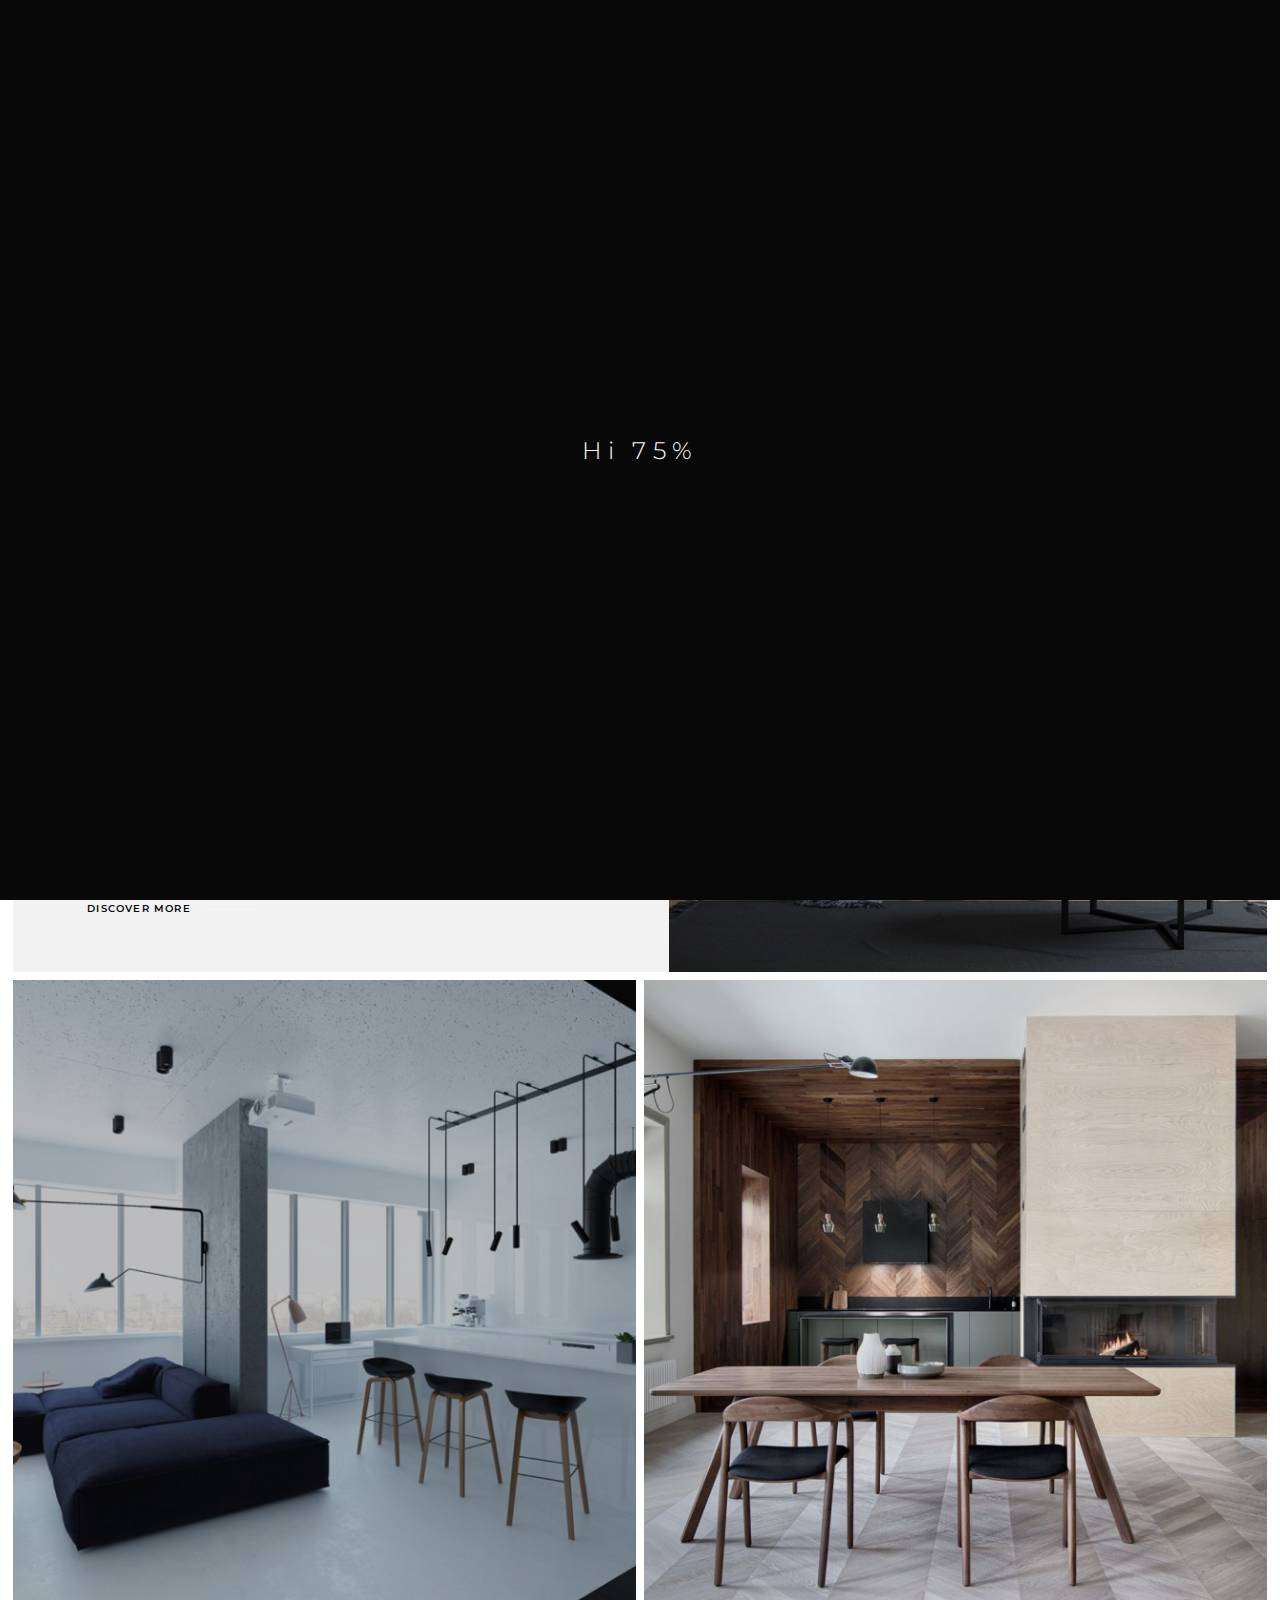
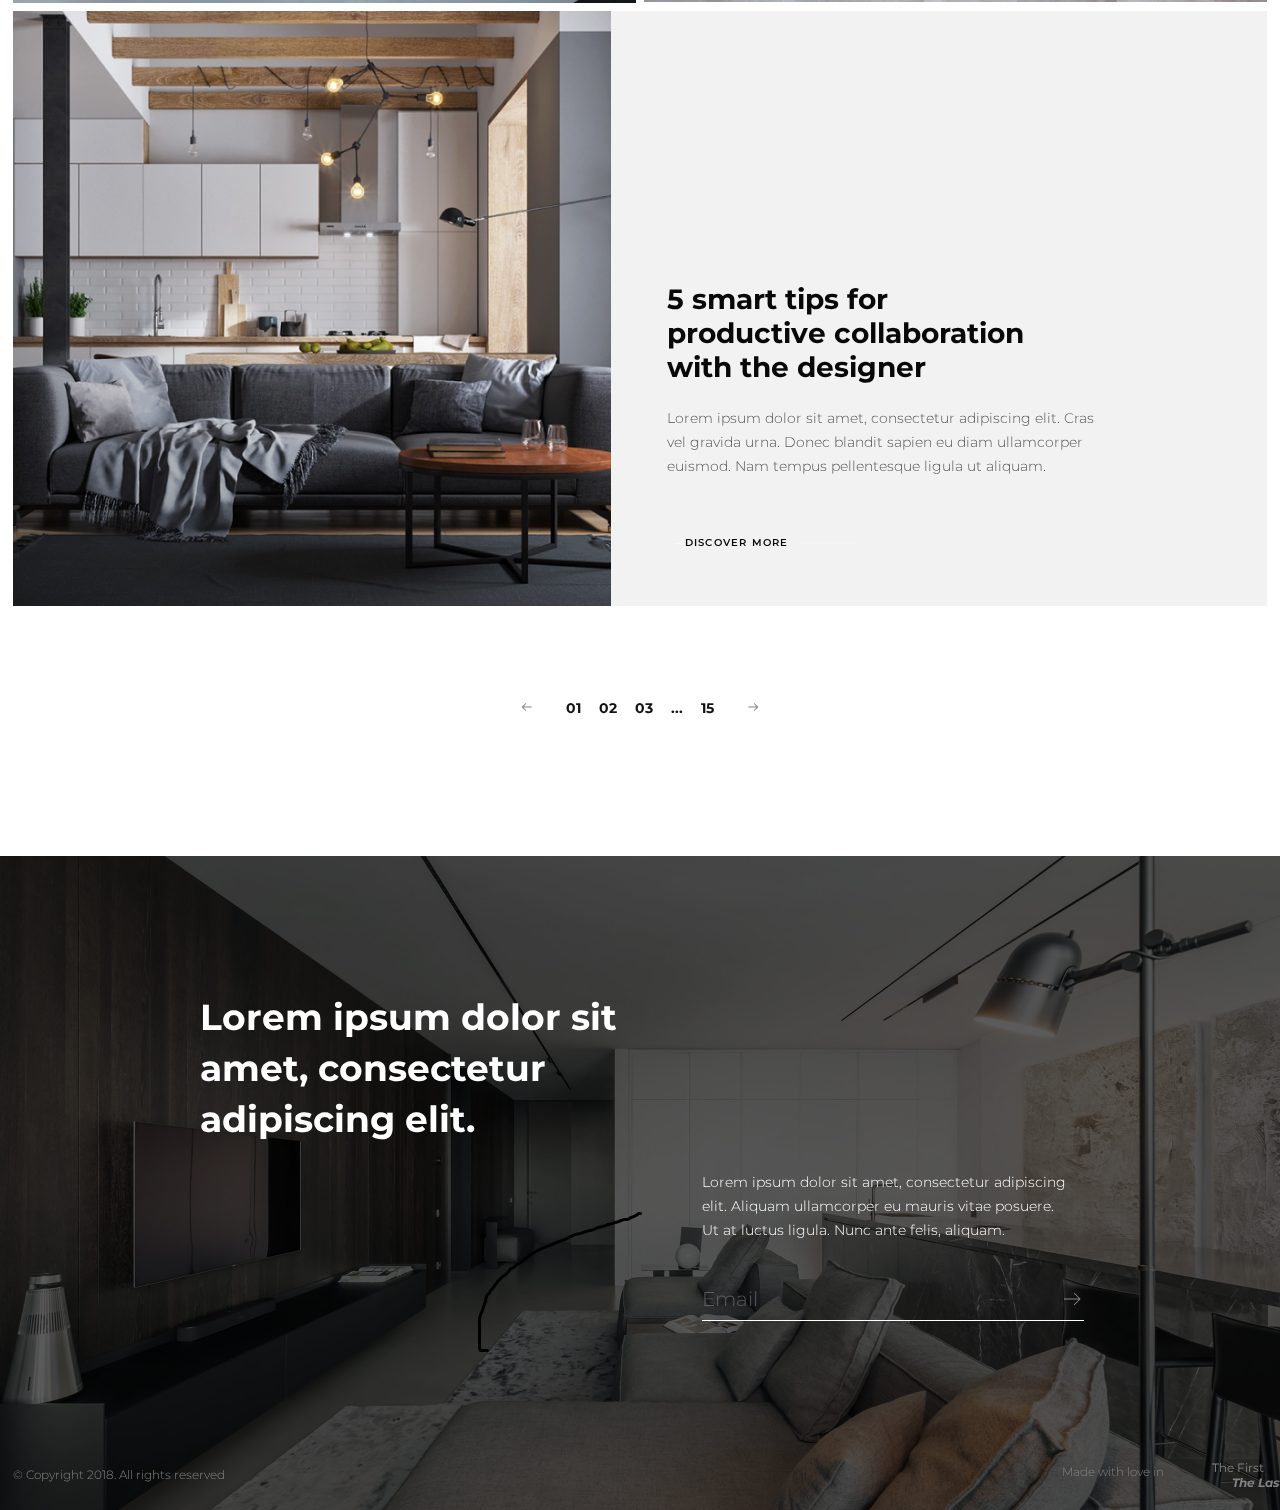
<file: news.html>
<!doctype html>
<html lang="ru">
  <head>
  <meta charset="UTF-8">
  <meta http-equiv="X-UA-Compatible" content="IE=edge">
  <meta name="viewport" content="width=device-width,initial-scale=1">
  <link rel="stylesheet" href="css/style.min.css">
  <link rel="preconnect" href="https://fonts.googleapis.com">
  <link rel="preconnect" href="https://fonts.gstatic.com" crossorigin>
  <link href="https://fonts.googleapis.com/css2?family=Montserrat:wght@300;400;500;600;700&family=Roboto&display=swap" rel="stylesheet">
  <link rel="stylesheet" href="https://cdn.jsdelivr.net/npm/swiper@9/swiper-bundle.min.css">
  <link rel="stylesheet" href="https://unpkg.com/aos@next/dist/aos.css">

  <title>Главная</title>
</head>

  <div id="preloader">
  <div id="loader-text"></div>
</div>


  <body data-lp>
    <div class="_container">
  <div data-popup="popup" class="popup _overlay-bg header__popup">
    <div class="popup__close button-close">X</div>
    <div class="popup__body">
      <div class="popup__block">
        <div class="popup__form-block">
          <form action="" class="popup__form">
            <div class="popup__title">Calculate the cost of work</div>
            <div class="popup__top-wrapper">
              <div class="popup__form-input-box">
                <input class="form__input form-name" type="text" name="name" placeholder="Name">
              </div>
              <div class="popup__form-input-box">
                <input class="form__input form-last-name" type="text" name="last-name" placeholder="Last name">
              </div>
              <div class="popup__form-input-box">
                <input class="form__input form-tel" type="tel" name="phone" placeholder="Phone">
              </div>
              <div class="popup__form-input-box">
                <input class="form__input form-city" type="text" name="city" placeholder="Your city">
              </div>
              <div class="popup__form-input-box">
                <input class="form__input form-email" type="email" name="email" placeholder="Email">
              </div>
              <div class="popup__form-input-box">
                <select name="select" id="select">
                  <option value="Property type">Property type</option>
                  <option value="Property type2">Property type1</option>
                  <option value="Property type3">Property type2</option>
                </select>
              </div>
              <div class="popup__form-input-box">
                <input class="form__input form-comment" type="text" name="comment" placeholder="Your comment">
              </div>
            </div>
            <div class="popup__bottom-wrapper">
              <div class="popup__bottom-title">Area (m2)</div>
              <ul class="popup__line">
                <li class="popup__line-select">
                  <button class="popup__line-button">
                    <span class="popup__line-text">to 50</span>
                    <span class="popup__line-point"></span>
                  </button>
                  <div class="popup__select-line"></div>
                </li>
                <li class="popup__line-select">
                  <button class="popup__line-button">
                    <span class="popup__line-text">50-150</span>
                    <span class="popup__line-point"></span>
                  </button>
                  <div class="popup__select-line"></div>
                </li>
                <li class="popup__line-select">
                  <button class="popup__line-button">
                    <span class="popup__line-text">150-250</span>
                    <span class="popup__line-point"></span>
                  </button>
                  <div class="popup__select-line"></div>
                </li>
                <li class="popup__line-select">
                  <button class="popup__line-button">
                    <span class="popup__line-text">250-400</span>
                    <span class="popup__line-point"></span>
                  </button>
                  <div class="popup__select-line"></div>
                </li>
                <li class="popup__line-select">
                  <button class="popup__line-button">
                    <span class="popup__line-text">400-600</span>
                    <span class="popup__line-point"></span>
                  </button>
                  <div class="popup__select-line"></div>
                </li>
                <li class="popup__line-select">
                  <button class="popup__line-button">
                    <span class="popup__line-text">600-800</span>
                    <span class="popup__line-point"></span>
                  </button>
                  <div class="popup__select-line"></div>
                </li>
                <li class="popup__line-select">
                  <button class="popup__line-button">
                    <span class="popup__line-text">800-1000</span>
                    <span class="popup__line-point"></span>
                  </button>
                  <div class="popup__select-line"></div>
                </li>
                <li class="popup__line-select">
                  <button class="popup__line-button">
                    <span class="popup__line-text">1000+</span>
                    <span class="popup__line-point"></span>
                  </button>
                  <div class="popup__select-line"></div>
                </li>
              </ul>
              <div class="popup__line-bottom-wrapper">
                <div class="popup__upload">
                  <input type="file" name="file" id="file" class="popup__input-file">
                  <label class="popup__upload-label" for="file" class="btn">
                    <span><img src="./images/popup/file.svg" alt=""></span>
                    <span class="popup__upload-flex">
                      <span id="file-name" class="popup__upload-title">Attach your file</span>
                      <span class="popup__upload-subtitle">File size not more than 10 MB</span>
                    </span>
                  </label>
                </div>
                <button data-type-thank="thank-popup" class="header__button-link form__button popup__submit" type="submit">
                  Send Request
                </button>
              </div>
            </div>
          </form>
        </div>
      </div>
    </div>
  </div>
</div>

<div class="container">
  <div class="popup popup__thank">
    <div class="popup__close popup__thank-close">X</div>
    <div class="popup__body popup__thank__body">
      <div class="popup__block">
        <div class="popup__title">Thank you for your message!</div>
        <div class="popup__subtitle popup__thank__subtitle">
          Lorem ipsum dolor sit amet, consectetur adipiscing elit. Aliquam
          ullamcorper eu mauris vitae posuere. Ut at luctus ligula. Nunc ante
          felis, aliquam eu enim sed, ornare pretium velit.
        </div>
        <div class="popup__submit popup__thank__again">
          <button data-type="popup" class="header__button-link form__button popup__submit popup__thank-button" type="submit">
            Send Request
          </button>
        </div>
      </div>
    </div>
  </div>
</div>

    <div class="wrapper">
      <header class="header white-header">
  <div class="_container header__container">
    <div class="header__body white-header__body">
      <div class="header__left white-header__left">
        <div class="header__logo">
          <a href="index.html" class="header__link-logo white-header__logo">Logo</a>
        </div>
        <div class="header__burger-items white-header__burger-items">
          <select class="select__mobile white-header__select-mobile" name="select" id="">
            <option class="select__option" value="value1" selected="selected">En</option>
            <option class="select__option" value="value2">Ru</option>
          </select>
          <div class="icon-menu menu__icon white-header__burger">
            <span></span>
            <span></span>
          </div>
          <p class="menu__link burger-text">Menu</p>
        </div>
        <nav class="header__menu menu">
          <ul class="menu__list">
            <li class="menu__item menu__item-mobile">
              <a href="index.html" class="menu__link">Home</a>
            </li>
            <li class="menu__item">
              <a href="project.html" class="menu__link white-header__link">Projects</a>
            </li>
            <li class="menu__item">
              <a href="about.html" class="menu__link white-header__link">About us</a>
            </li>
            <li class="menu__item">
              <a href="news.html" class="menu__link white-header__link">Blog</a>
            </li>
            <li class="menu__item">
              <a href="contact.html" class="menu__link white-header__link">Contacts</a>
            </li>
            <div class="header__burger-bottom"></div>
            <div class="header__button header__button-mobile">
              <a data-type="popup" href="#" class="header__button-link">Send Request</a>
            </div>
          </ul>
          <div class="_container header__container">
            <div class="header__burger-bottom-info">
              <div class="header__burger-bottom-social">
                <h4>Fb</h4>
                <h4>In</h4>
                <h4>Be</h4>
              </div>
              <div class="header__bottom-info-block">
                <select class="header__select hero__select" name="hero__select" id="">
                  <option class="select__option" value="value1" selected="selected">
                    Berlin
                  </option>
                  <option class="select__option" value="value2">Kharkiv</option>
                  <option class="select__option" value="value2">Kiev</option>
                </select>
                <div class="header__bottom-social">
                  <a href="tel:+380983527547" class="hero__bottom-tel">+380983527547</a>
                  <a href="#" class="hero__bottom-email">E: info@gmail.com</a>
                </div>
              </div>
            </div>
          </div>
        </nav>
      </div>

      <div class="header__rigth">
        <div class="dropdown header__dropdown">
          <div class="dropdown__body">
            <select class="select white-header__select" name="select" id="">
              <option class="select__option" value="value1" selected="selected">En</option>
              <option class="select__option" value="value2">Ru</option>
            </select>
          </div>
        </div>
        <div class="header__button">
          <a data-type="popup" href="#" class="header__button-link white-header__button-link">Send Request</a>
        </div>
      </div>
    </div>
  </div>
  <div class="_container">
    <div data-popup="popup" class="popup _overlay-bg header__popup">
      <div class="popup__close button-close">X</div>
      <div class="popup__body">
        <div class="popup__block">
          <div class="popup__form-block">
            <form action="" class="popup__form">
              <div class="popup__title">Calculate the cost of work</div>
              <div class="popup__top-wrapper">
                <div class="popup__form-input-box">
                  <input class="form__input form-name" type="text" name="name" placeholder="Name">
                </div>
                <div class="popup__form-input-box">
                  <input class="form__input form-last-name" type="text" name="last-name" placeholder="Last name">
                </div>
                <div class="popup__form-input-box">
                  <input class="form__input form-tel" type="tel" name="phone" placeholder="Phone">
                </div>
                <div class="popup__form-input-box">
                  <input class="form__input form-city" type="text" name="city" placeholder="Your city">
                </div>
                <div class="popup__form-input-box">
                  <input class="form__input form-email" type="email" name="email" placeholder="Email">
                </div>
                <div class="popup__form-input-box">
                  <select name="select" id="select">
                    <option value="Property type">Property type</option>
                    <option value="Property type2">Property type1</option>
                    <option value="Property type3">Property type2</option>
                  </select>
                </div>
                <div class="popup__form-input-box">
                  <input class="form__input form-comment" type="text" name="comment" placeholder="Your comment">
                </div>
              </div>
              <div class="popup__bottom-wrapper">
                <div class="popup__bottom-title">Area (m2)</div>
                <ul class="popup__line">
                  <li class="popup__line-select">
                    <button class="popup__line-button">
                      <span class="popup__line-text">to 50</span>
                      <span class="popup__line-point"></span>
                    </button>
                    <div class="popup__select-line"></div>
                  </li>
                  <li class="popup__line-select">
                    <button class="popup__line-button">
                      <span class="popup__line-text">50-150</span>
                      <span class="popup__line-point"></span>
                    </button>
                    <div class="popup__select-line"></div>
                  </li>
                  <li class="popup__line-select">
                    <button class="popup__line-button">
                      <span class="popup__line-text">150-250</span>
                      <span class="popup__line-point"></span>
                    </button>
                    <div class="popup__select-line"></div>
                  </li>
                  <li class="popup__line-select">
                    <button class="popup__line-button">
                      <span class="popup__line-text">250-400</span>
                      <span class="popup__line-point"></span>
                    </button>
                    <div class="popup__select-line"></div>
                  </li>
                  <li class="popup__line-select">
                    <button class="popup__line-button">
                      <span class="popup__line-text">400-600</span>
                      <span class="popup__line-point"></span>
                    </button>
                    <div class="popup__select-line"></div>
                  </li>
                  <li class="popup__line-select">
                    <button class="popup__line-button">
                      <span class="popup__line-text">600-800</span>
                      <span class="popup__line-point"></span>
                    </button>
                    <div class="popup__select-line"></div>
                  </li>
                  <li class="popup__line-select">
                    <button class="popup__line-button">
                      <span class="popup__line-text">800-1000</span>
                      <span class="popup__line-point"></span>
                    </button>
                    <div class="popup__select-line"></div>
                  </li>
                  <li class="popup__line-select">
                    <button class="popup__line-button">
                      <span class="popup__line-text">1000+</span>
                      <span class="popup__line-point"></span>
                    </button>
                    <div class="popup__select-line"></div>
                  </li>
                </ul>
                <div class="popup__line-bottom-wrapper">
                  <div class="popup__upload">
                    <input type="file" name="file" id="file" class="popup__input-file">
                    <label class="popup__upload-label" for="file" class="btn">
                      <span><img src="./images/popup/file.svg" alt=""></span>
                      <span class="popup__upload-flex">
                        <span id="file-name" class="popup__upload-title">Attach your file</span>
                        <span class="popup__upload-subtitle">File size not more than 10 MB</span>
                      </span>
                    </label>
                  </div>
                  <button class="header__button-link form__button popup__submit" type="submit">
                    Send Request
                  </button>
                </div>
              </div>
            </form>
          </div>
        </div>
      </div>
    </div>
  </div>
</header>

      <main class="page">
        <div data-observ></div>
        <section class="news">
  <div class="_container news__container">
    <div class="news__body">
      <div class="news__top projects__top">
        <div class="news__left projects__left">
          <div class="news__title projects__title">Our latest news</div>
        </div>
        <div class="news__rigth projects__rigth">
          <div class="news__box-rigth">
            <ul class="news__items projects__items">
              <li class="news__item projects__item">
                <button data-filter=".category-all" class="news__item-button projects__item-button">
                  All
                </button>
              </li>
              <li class="news__item projects__item">
                <button data-filter=".category-blog" class="news__item-button projects__item-button">
                  Blog
                </button>
              </li>
              <li class="news__item projects__item">
                <button data-filter=".category-news" class="news__item-button projects__item-button">
                  News
                </button>
              </li>
              <li class="news__item projects__item">
                <button data-filter=".category-design" class="news__item-button projects__item-button">
                  Advice from the designer
                </button>
              </li>
            </ul>
            <div class="custom-select-mobile">
              <div class="custom-select">
                <div class="select-header">All</div>
                <ul class="select-list">
                  <li data-filter=".category-all">All</li>
                  <li data-filter=".category-blog">Blog</li>
                  <li data-filter=".category-news">News</li>
                  <li data-filter=".category-design">Advice</li>
                </ul>
              </div>
            </div>
          </div>
        </div>
      </div>
      <div class="projects__bottom">
        <div id="mixtwo" class="news__bottom-body project__bottom-body projects__bottom-body">
          <div class="category-all mix category-news news__bottom-box project__bottom-box project__bottom-box__big projects__big">
            <div class="project__item">
              <div class="project__item-body news__item-body-big">
                <div class="news__big news__big-gap">
                  <div class="news__big-left">
                    <a href="one-news.html" class="">
                      <div class="news__left-title">
                        5 smart tips for productive collaboration with the
                        designer
                      </div>
                      <div class="news__left-subtitle">
                        Lorem ipsum dolor sit amet, consectetur adipiscing elit.
                        Cras vel gravida urna. Donec blandit sapien eu diam
                        ullamcorper euismod. Nam tempus pellentesque ligula ut
                        aliquam.
                      </div>
                      <a href="#" class="news__left-button news__left-button__mobile">Discover more</a>
                    </a>
                  </div>
                  <div class="news__big-rigth">
                    <img id="news-img-one" src="./images/news/1.png" alt="" class="news__big-img">
                  </div>
                </div>
              </div>
            </div>
          </div>
          <div class="news__bottom-box project__bottom-box">
            <div class="category-all mix category-design project__item">
              <div class="project__item-body">
                <img id="news-img-two" src="./images/project/2.png" alt="" class="news__item-img project__item-img">
                <div class="project__block-hover">
                  <div id="news-one" class="project__block-hover__body">
                    <div class="project__block__top">
                      <ul class="project__block-items"></ul>
                    </div>
                    <div class="project__block__bottom">
                      <div class="news__block-title">
                        Non-standard plinth options
                      </div>
                      <div class="project__block__button"></div>
                    </div>
                  </div>
                </div>
              </div>
            </div>
            <div class="category-all mix category-design project__item">
              <div class="project__item-body">
                <img id="news-img-three" src="./images/project/8.png" alt="" class="news__item-img project__item-img">
                <div class="project__block-hover">
                  <div id="news-two" class="project__block-hover__body">
                    <div class="project__block__top">
                      <ul class="project__block-items"></ul>
                    </div>
                    <div class="project__block__bottom">
                      <div class="news__block-title">
                        Interior design,<br>
                        LCD Rybalsky
                      </div>
                      <div class="project__block__button"></div>
                    </div>
                  </div>
                </div>
              </div>
            </div>
          </div>
          <div class="news__bottom-box project__bottom-box project__bottom-box__big projects__big">
            <div class="category-all mix category-blog news__big news__big-bottom">
              <div class="news__big-left">
                <a href="one-news.html" class="">
                  <div class="news__left-title news__left-title-bottom">
                    5 smart tips for productive collaboration with the designer
                  </div>
                  <div class="news__left-subtitle news__left-subtitle-none">
                    Lorem ipsum dolor sit amet, consectetur adipiscing elit.
                    Cras vel gravida urna. Donec blandit sapien eu diam
                    ullamcorper euismod. Nam tempus pellentesque ligula ut
                    aliquam.
                  </div>
                  <a href="#" class="news__left-button news__left-button-second-mobile">Discover more</a>
                </a>
              </div>
              <div class="news__big-rigth">
                <img id="news-img-four" src="./images/news/1.png" alt="" class="news__big-img">
              </div>
            </div>
          </div>
        </div>
      </div>
      <div class="news__pages">
        <div class="news__pages-body">
          <button class="news__pages-button-prev">
            <img src="./images/news/arrow-left.png" alt="">
          </button>
          <ul class="news__pages-list">
            <li>01</li>
            <li>02</li>
            <li>03</li>
            <li>...</li>
            <li>15</li>
          </ul>
          <button class="news__pages-button-next">
            <img src="./images/news/arrow-right.png" alt="">
          </button>
        </div>
      </div>
    </div>
  </div>
</section>

      </main>
      <div class="feedback">
  <div class="feedback__body">
    <div class="feedback__bg">
      <img class="feedback-img" src="./images/news/feedback.png" alt="">
    </div>
    <div class="_container">
      <div class="feedback__block">
        <div class="feedback__left">
          <div class="feedback__title">
            Lorem ipsum dolor sit amet, consectetur adipiscing elit.
          </div>
        </div>
        <div class="feedback__rigth">
          <div class="feedback__subtitle">
            Lorem ipsum dolor sit amet, consectetur adipiscing elit. Aliquam
            ullamcorper eu mauris vitae posuere. Ut at luctus ligula. Nunc ante
            felis, aliquam.
          </div>
          <form action="" class="feedback__form">
            <input class="feedback__input" type="email" placeholder="Email">
          </form>
        </div>
      </div>
    </div>
</div>
<footer class="footer">
  <div class="_container footer__container">
    <div class="footer__body">
      <div class="footer__copyrigth">
        <div class="footer__left">© Copyright 2018. All rights reserved</div>
        <div class="footer__rigth">
          <div class="footer__rigth-body">
            <h5 class="footer__text">Made with love in</h5>
            <div class="footer__text-wrap">
              <div class="footer__first">The First</div>
              <div class="footer__second">The Last.</div>
            </div>
          </div>
        </div>
      </div>
    </div>
  </div>
</footer>

</div>

    </div>
    <script src="js/app.min.js"></script>
  </body>
</html>
</file>
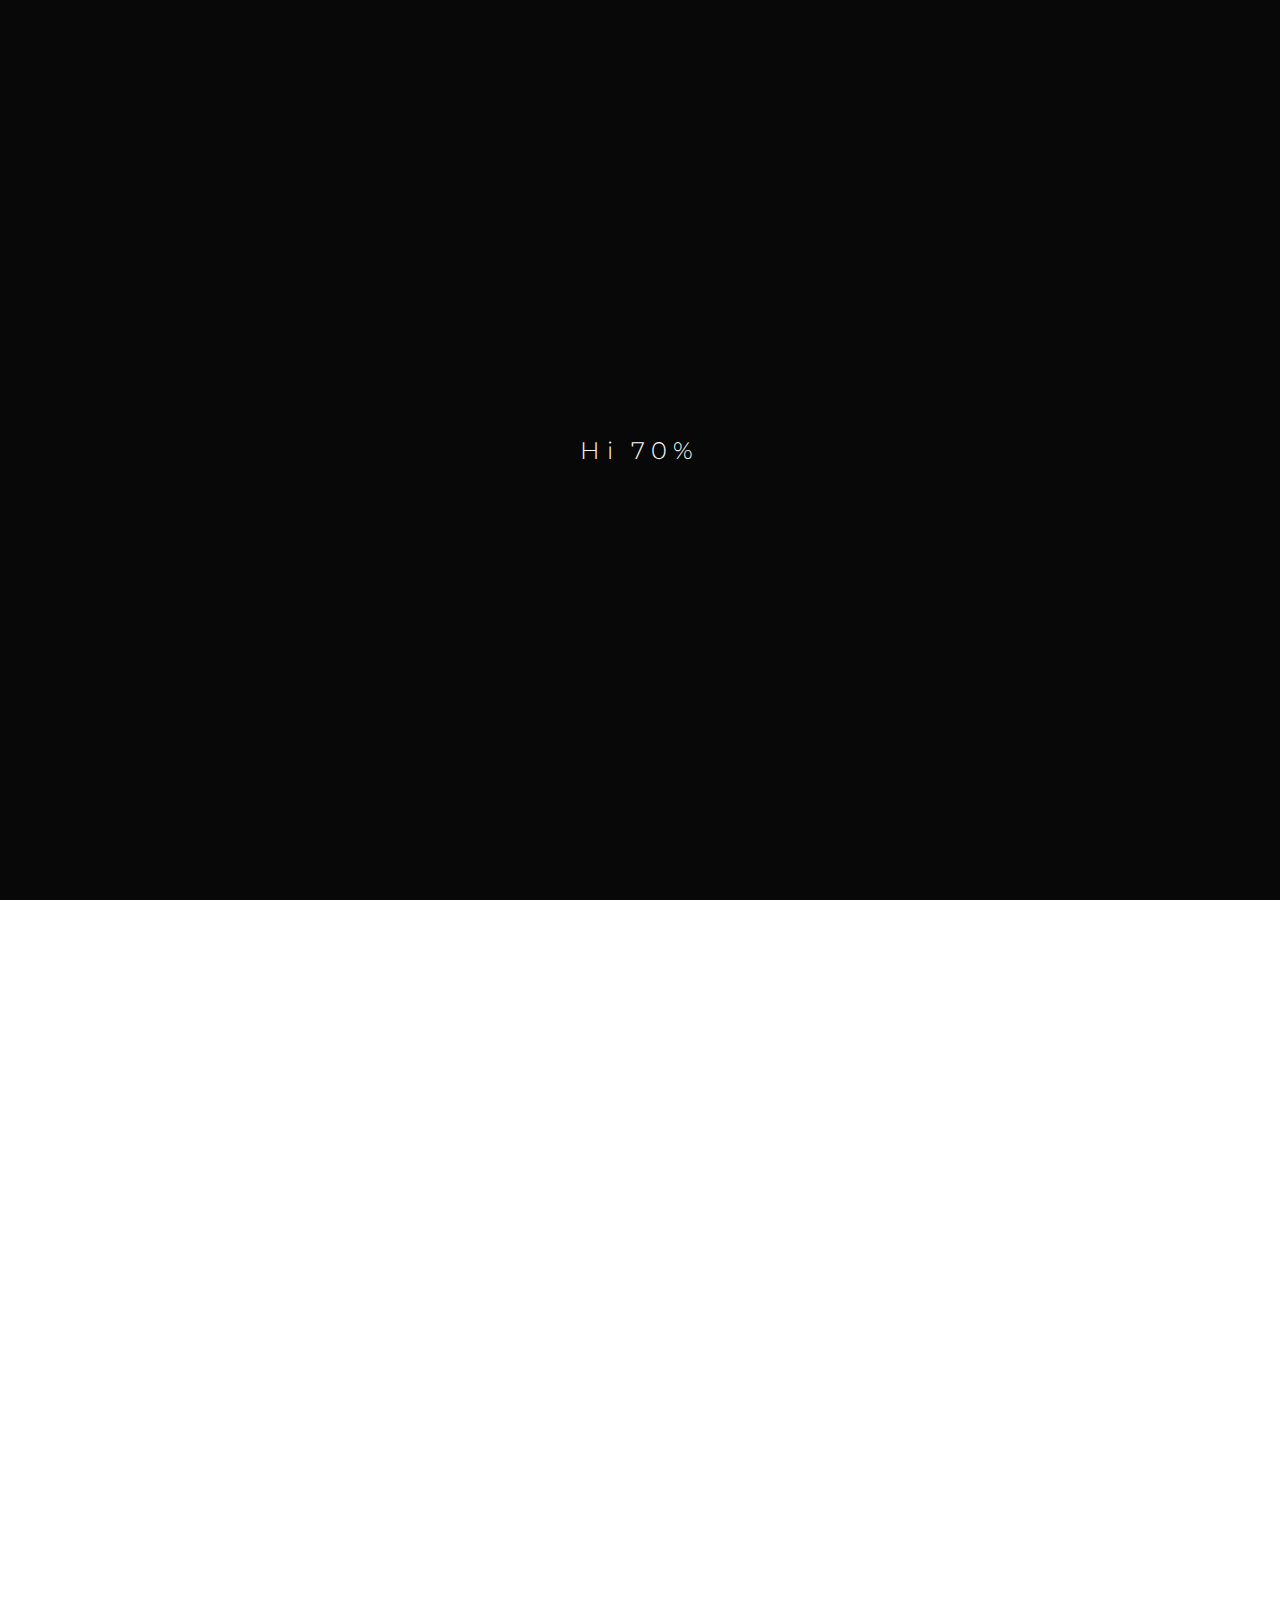
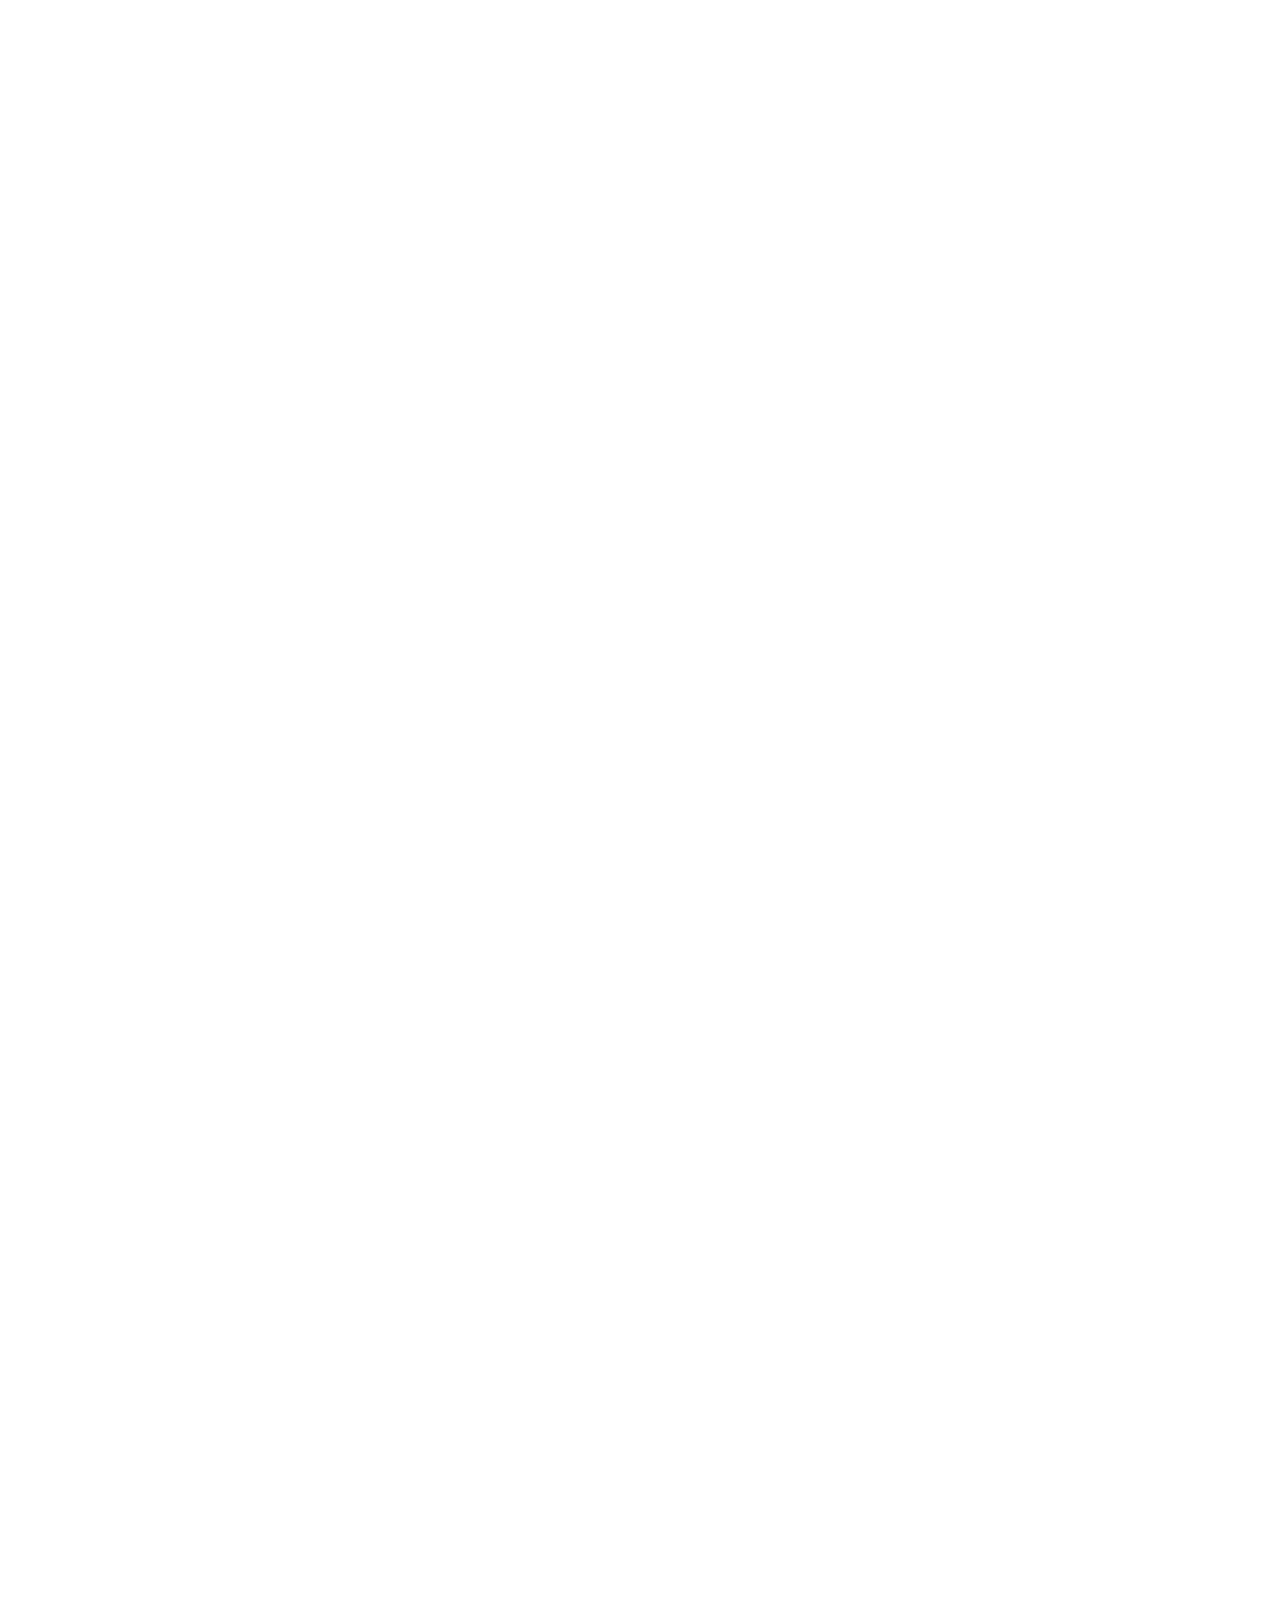
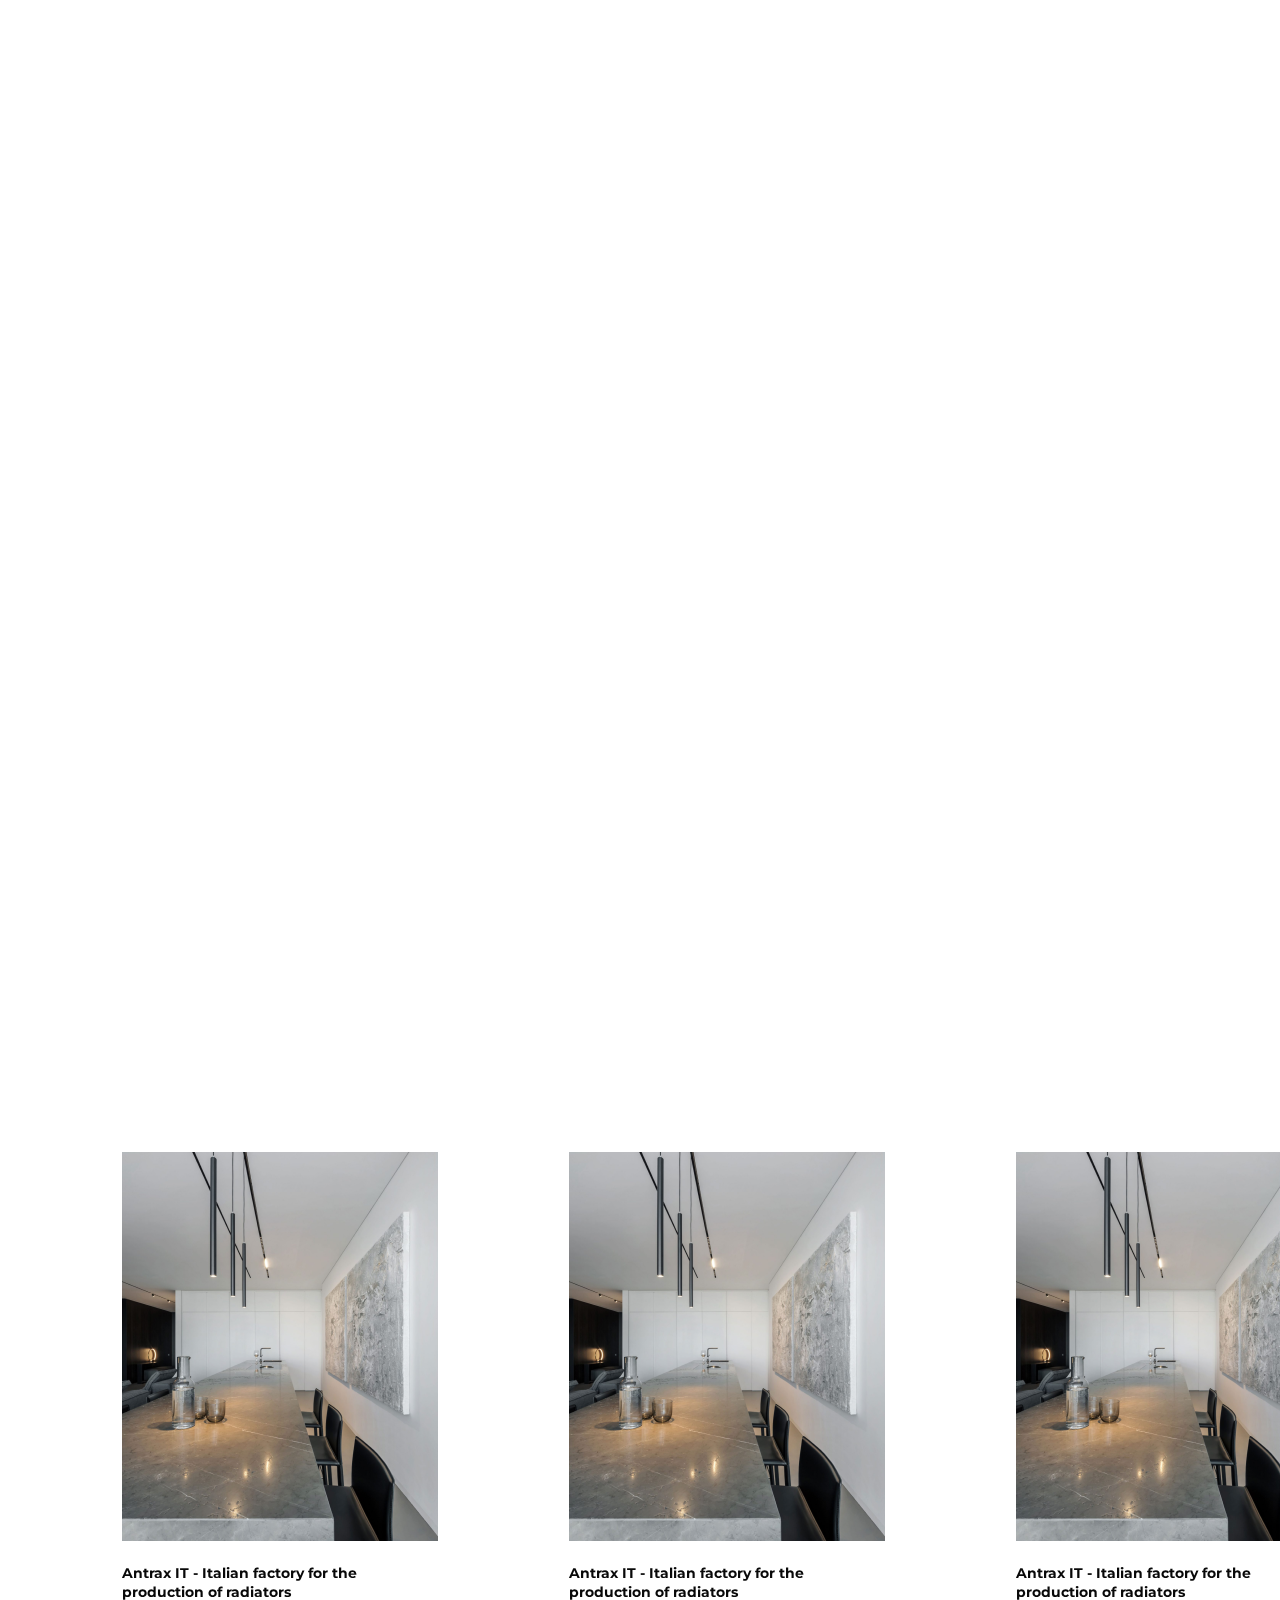
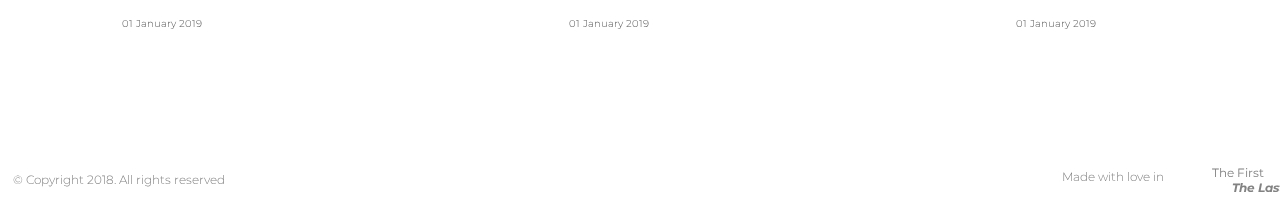
<file: one-news.html>
<!doctype html>
<html lang="ru">
  <head>
  <meta charset="UTF-8">
  <meta http-equiv="X-UA-Compatible" content="IE=edge">
  <meta name="viewport" content="width=device-width,initial-scale=1">
  <link rel="stylesheet" href="css/style.min.css">
  <link rel="preconnect" href="https://fonts.googleapis.com">
  <link rel="preconnect" href="https://fonts.gstatic.com" crossorigin>
  <link href="https://fonts.googleapis.com/css2?family=Montserrat:wght@300;400;500;600;700&family=Roboto&display=swap" rel="stylesheet">
  <link rel="stylesheet" href="https://cdn.jsdelivr.net/npm/swiper@9/swiper-bundle.min.css">
  <link rel="stylesheet" href="https://unpkg.com/aos@next/dist/aos.css">

  <title>Главная</title>
</head>

  <div id="preloader">
  <div id="loader-text"></div>
</div>

 
  <body data-lp>
    <div class="_container">
  <div data-popup="popup" class="popup _overlay-bg header__popup">
    <div class="popup__close button-close">X</div>
    <div class="popup__body">
      <div class="popup__block">
        <div class="popup__form-block">
          <form action="" class="popup__form">
            <div class="popup__title">Calculate the cost of work</div>
            <div class="popup__top-wrapper">
              <div class="popup__form-input-box">
                <input class="form__input form-name" type="text" name="name" placeholder="Name">
              </div>
              <div class="popup__form-input-box">
                <input class="form__input form-last-name" type="text" name="last-name" placeholder="Last name">
              </div>
              <div class="popup__form-input-box">
                <input class="form__input form-tel" type="tel" name="phone" placeholder="Phone">
              </div>
              <div class="popup__form-input-box">
                <input class="form__input form-city" type="text" name="city" placeholder="Your city">
              </div>
              <div class="popup__form-input-box">
                <input class="form__input form-email" type="email" name="email" placeholder="Email">
              </div>
              <div class="popup__form-input-box">
                <select name="select" id="select">
                  <option value="Property type">Property type</option>
                  <option value="Property type2">Property type1</option>
                  <option value="Property type3">Property type2</option>
                </select>
              </div>
              <div class="popup__form-input-box">
                <input class="form__input form-comment" type="text" name="comment" placeholder="Your comment">
              </div>
            </div>
            <div class="popup__bottom-wrapper">
              <div class="popup__bottom-title">Area (m2)</div>
              <ul class="popup__line">
                <li class="popup__line-select">
                  <button class="popup__line-button">
                    <span class="popup__line-text">to 50</span>
                    <span class="popup__line-point"></span>
                  </button>
                  <div class="popup__select-line"></div>
                </li>
                <li class="popup__line-select">
                  <button class="popup__line-button">
                    <span class="popup__line-text">50-150</span>
                    <span class="popup__line-point"></span>
                  </button>
                  <div class="popup__select-line"></div>
                </li>
                <li class="popup__line-select">
                  <button class="popup__line-button">
                    <span class="popup__line-text">150-250</span>
                    <span class="popup__line-point"></span>
                  </button>
                  <div class="popup__select-line"></div>
                </li>
                <li class="popup__line-select">
                  <button class="popup__line-button">
                    <span class="popup__line-text">250-400</span>
                    <span class="popup__line-point"></span>
                  </button>
                  <div class="popup__select-line"></div>
                </li>
                <li class="popup__line-select">
                  <button class="popup__line-button">
                    <span class="popup__line-text">400-600</span>
                    <span class="popup__line-point"></span>
                  </button>
                  <div class="popup__select-line"></div>
                </li>
                <li class="popup__line-select">
                  <button class="popup__line-button">
                    <span class="popup__line-text">600-800</span>
                    <span class="popup__line-point"></span>
                  </button>
                  <div class="popup__select-line"></div>
                </li>
                <li class="popup__line-select">
                  <button class="popup__line-button">
                    <span class="popup__line-text">800-1000</span>
                    <span class="popup__line-point"></span>
                  </button>
                  <div class="popup__select-line"></div>
                </li>
                <li class="popup__line-select">
                  <button class="popup__line-button">
                    <span class="popup__line-text">1000+</span>
                    <span class="popup__line-point"></span>
                  </button>
                  <div class="popup__select-line"></div>
                </li>
              </ul>
              <div class="popup__line-bottom-wrapper">
                <div class="popup__upload">
                  <input type="file" name="file" id="file" class="popup__input-file">
                  <label class="popup__upload-label" for="file" class="btn">
                    <span><img src="./images/popup/file.svg" alt=""></span>
                    <span class="popup__upload-flex">
                      <span id="file-name" class="popup__upload-title">Attach your file</span>
                      <span class="popup__upload-subtitle">File size not more than 10 MB</span>
                    </span>
                  </label>
                </div>
                <button data-type-thank="thank-popup" class="header__button-link form__button popup__submit" type="submit">
                  Send Request
                </button>
              </div>
            </div>
          </form>
        </div>
      </div>
    </div>
  </div>
</div>

<div class="container">
  <div class="popup popup__thank">
    <div class="popup__close popup__thank-close">X</div>
    <div class="popup__body popup__thank__body">
      <div class="popup__block">
        <div class="popup__title">Thank you for your message!</div>
        <div class="popup__subtitle popup__thank__subtitle">
          Lorem ipsum dolor sit amet, consectetur adipiscing elit. Aliquam
          ullamcorper eu mauris vitae posuere. Ut at luctus ligula. Nunc ante
          felis, aliquam eu enim sed, ornare pretium velit.
        </div>
        <div class="popup__submit popup__thank__again">
          <button data-type="popup" class="header__button-link form__button popup__submit popup__thank-button" type="submit">
            Send Request
          </button>
        </div>
      </div>
    </div>
  </div>
</div>

    <div class="wrapper">
      <header class="header white-header">
  <div class="_container header__container">
    <div class="header__body white-header__body">
      <div class="header__left white-header__left">
        <div class="header__logo">
          <a href="index.html" class="header__link-logo white-header__logo">Logo</a>
        </div>
        <div class="header__burger-items white-header__burger-items">
          <select class="select__mobile white-header__select-mobile" name="select" id="">
            <option class="select__option" value="value1" selected="selected">En</option>
            <option class="select__option" value="value2">Ru</option>
          </select>
          <div class="icon-menu menu__icon white-header__burger">
            <span></span>
            <span></span>
          </div>
          <p class="menu__link burger-text">Menu</p>
        </div>
        <nav class="header__menu menu">
          <ul class="menu__list">
            <li class="menu__item menu__item-mobile">
              <a href="index.html" class="menu__link">Home</a>
            </li>
            <li class="menu__item">
              <a href="project.html" class="menu__link white-header__link">Projects</a>
            </li>
            <li class="menu__item">
              <a href="about.html" class="menu__link white-header__link">About us</a>
            </li>
            <li class="menu__item">
              <a href="news.html" class="menu__link white-header__link">Blog</a>
            </li>
            <li class="menu__item">
              <a href="contact.html" class="menu__link white-header__link">Contacts</a>
            </li>
            <div class="header__burger-bottom"></div>
            <div class="header__button header__button-mobile">
              <a data-type="popup" href="#" class="header__button-link">Send Request</a>
            </div>
          </ul>
          <div class="_container header__container">
            <div class="header__burger-bottom-info">
              <div class="header__burger-bottom-social">
                <h4>Fb</h4>
                <h4>In</h4>
                <h4>Be</h4>
              </div>
              <div class="header__bottom-info-block">
                <select class="header__select hero__select" name="hero__select" id="">
                  <option class="select__option" value="value1" selected="selected">
                    Berlin
                  </option>
                  <option class="select__option" value="value2">Kharkiv</option>
                  <option class="select__option" value="value2">Kiev</option>
                </select>
                <div class="header__bottom-social">
                  <a href="tel:+380983527547" class="hero__bottom-tel">+380983527547</a>
                  <a href="#" class="hero__bottom-email">E: info@gmail.com</a>
                </div>
              </div>
            </div>
          </div>
        </nav>
      </div>

      <div class="header__rigth">
        <div class="dropdown header__dropdown">
          <div class="dropdown__body">
            <select class="select white-header__select" name="select" id="">
              <option class="select__option" value="value1" selected="selected">En</option>
              <option class="select__option" value="value2">Ru</option>
            </select>
          </div>
        </div>
        <div class="header__button">
          <a data-type="popup" href="#" class="header__button-link white-header__button-link">Send Request</a>
        </div>
      </div>
    </div>
  </div>
  <div class="_container">
    <div data-popup="popup" class="popup _overlay-bg header__popup">
      <div class="popup__close button-close">X</div>
      <div class="popup__body">
        <div class="popup__block">
          <div class="popup__form-block">
            <form action="" class="popup__form">
              <div class="popup__title">Calculate the cost of work</div>
              <div class="popup__top-wrapper">
                <div class="popup__form-input-box">
                  <input class="form__input form-name" type="text" name="name" placeholder="Name">
                </div>
                <div class="popup__form-input-box">
                  <input class="form__input form-last-name" type="text" name="last-name" placeholder="Last name">
                </div>
                <div class="popup__form-input-box">
                  <input class="form__input form-tel" type="tel" name="phone" placeholder="Phone">
                </div>
                <div class="popup__form-input-box">
                  <input class="form__input form-city" type="text" name="city" placeholder="Your city">
                </div>
                <div class="popup__form-input-box">
                  <input class="form__input form-email" type="email" name="email" placeholder="Email">
                </div>
                <div class="popup__form-input-box">
                  <select name="select" id="select">
                    <option value="Property type">Property type</option>
                    <option value="Property type2">Property type1</option>
                    <option value="Property type3">Property type2</option>
                  </select>
                </div>
                <div class="popup__form-input-box">
                  <input class="form__input form-comment" type="text" name="comment" placeholder="Your comment">
                </div>
              </div>
              <div class="popup__bottom-wrapper">
                <div class="popup__bottom-title">Area (m2)</div>
                <ul class="popup__line">
                  <li class="popup__line-select">
                    <button class="popup__line-button">
                      <span class="popup__line-text">to 50</span>
                      <span class="popup__line-point"></span>
                    </button>
                    <div class="popup__select-line"></div>
                  </li>
                  <li class="popup__line-select">
                    <button class="popup__line-button">
                      <span class="popup__line-text">50-150</span>
                      <span class="popup__line-point"></span>
                    </button>
                    <div class="popup__select-line"></div>
                  </li>
                  <li class="popup__line-select">
                    <button class="popup__line-button">
                      <span class="popup__line-text">150-250</span>
                      <span class="popup__line-point"></span>
                    </button>
                    <div class="popup__select-line"></div>
                  </li>
                  <li class="popup__line-select">
                    <button class="popup__line-button">
                      <span class="popup__line-text">250-400</span>
                      <span class="popup__line-point"></span>
                    </button>
                    <div class="popup__select-line"></div>
                  </li>
                  <li class="popup__line-select">
                    <button class="popup__line-button">
                      <span class="popup__line-text">400-600</span>
                      <span class="popup__line-point"></span>
                    </button>
                    <div class="popup__select-line"></div>
                  </li>
                  <li class="popup__line-select">
                    <button class="popup__line-button">
                      <span class="popup__line-text">600-800</span>
                      <span class="popup__line-point"></span>
                    </button>
                    <div class="popup__select-line"></div>
                  </li>
                  <li class="popup__line-select">
                    <button class="popup__line-button">
                      <span class="popup__line-text">800-1000</span>
                      <span class="popup__line-point"></span>
                    </button>
                    <div class="popup__select-line"></div>
                  </li>
                  <li class="popup__line-select">
                    <button class="popup__line-button">
                      <span class="popup__line-text">1000+</span>
                      <span class="popup__line-point"></span>
                    </button>
                    <div class="popup__select-line"></div>
                  </li>
                </ul>
                <div class="popup__line-bottom-wrapper">
                  <div class="popup__upload">
                    <input type="file" name="file" id="file" class="popup__input-file">
                    <label class="popup__upload-label" for="file" class="btn">
                      <span><img src="./images/popup/file.svg" alt=""></span>
                      <span class="popup__upload-flex">
                        <span id="file-name" class="popup__upload-title">Attach your file</span>
                        <span class="popup__upload-subtitle">File size not more than 10 MB</span>
                      </span>
                    </label>
                  </div>
                  <button class="header__button-link form__button popup__submit" type="submit">
                    Send Request
                  </button>
                </div>
              </div>
            </form>
          </div>
        </div>
      </div>
    </div>
  </div>
</header>

      <main class="page">
        <div data-observ></div>
        <section class="one-news">
  <div class="_container">
    <div class="one-news__body">
      <div class="one-news__box">
        <div class="one-news__left">
          <div data-aos-duration="800" data-aos="fade-right" class="one-news__title">
            Antrax IT - Italian factory for the production
          </div>
          <div data-aos="zoom-in" data-aos-duration="1000" class="one-news__subtitle">
            Lorem ipsum dolor sit amet, consectetur adipiscing elit. Cras vel
            gravida urna. Donec blandit sapien eu diam ullamcorper euismod. Nam
            tempus pellentesque ligula ut aliquam. Donec et ipsum nec quam
            posuere maximus eu in erat. Duis laoreet finibus consectetur. Nullam
            pulvinar ex sit amet leo gravida, sed mattis enim vehicula. Duis
            purus nisl, consectetur ut est non, placerat eleifend turpis. Duis
            auctor suscipit arcu. Aenean leo est, rutrum a eleifend eget, tempor
            nec urna. Proin finibus lobortis arcu dictum convallis. Ut fermentum
            eu magna vel laoreet. In lacus augue, malesuada id elit sit amet,
            varius imperdiet ex. Nullam blandit lobortis posuere:
          </div>
        </div>
        <div class="one-news__rigth">
          <div class="one-news__social">
            <div class="one-news__top">Share:</div>
            <div class="one-news__bottom">
              <div class="one-news__social-links">
                <img class="one-news__social-img" src="./images/about/facebook.png" alt="">
              </div>
              <div class="one-news__social-links">
                <img class="one-news__social-img" src="./images/about/twitter.png" alt="">
              </div>
              <div class="one-news__social-links">
                <img class="one-news__social-img" src="./images/about/linken.png" alt="">
              </div>
              <div class="one-news__social-links">
                <img class="one-news__social-img" src="./images/about/copy.png" alt="">
              </div>
            </div>
          </div>
        </div>
      </div>
    </div>
  </div>
</section>

        <section class="one-text">
  <div class="_container one-text__container">
    <div class="one-text__body">
      <div class="one-text__image">
        <img id="one-text-img-first" data-aos-offset="400" data-aos-duration="1000" data-aos="zoom-in-down" class="one-text__images-big" src="./images/one-text/1.png" alt="" class="one-text__img">
      </div>
      <div class="one-text__text-box">
        <div data-aos-duration="800" data-aos="fade-right" class="one-text__box-title">
          Donec et ipsum nec quam posuere maximus eu in erat. Duis laoreet
          finibus consectetur.
        </div>
        <div data-aos="zoom-in" data-aos-duration="1000" class="one-text__box-subtitle">
          Lorem ipsum dolor sit amet, consectetur adipiscing elit. Cras vel
          gravida urna. Donec blandit sapien eu diam ullamcorper euismod. Nam
          tempus pellentesque ligula ut aliquam. Donec et ipsum nec quam posuere
          maximus eu in erat. Duis laoreet finibus consectetur. Nullam pulvinar
          ex sit amet leo gravida, sed mattis enim vehicula. Duis purus nisl,
          consectetur ut est non, placerat eleifend turpis. Duis auctor suscipit
          arcu. Aenean leo est, rutrum a eleifend eget, tempor nec urna. Proin
          finibus lobortis arcu dictum convallis. Ut fermentum eu magna vel
          laoreet. In lacus augue, malesuada id elit sit amet, varius imperdiet
          ex. Nullam blandit lobortis posuere:
        </div>
        <ol type="1" class="one-text__box-list">
          <li data-aos="fade-right" data-aos-duration="1000">
            Lorem ipsum dolor sit amet, consectetur adipiscing elit.
          </li>
          <li data-aos="fade-right" data-aos-duration="1000">
            Cras vel gravida urna. Donec blandit sapien eu diam ullamcorper
            euismod.
          </li>
          <li data-aos="fade-right" data-aos-duration="1000">
            Nam tempus pellentesque ligula ut aliquam.
          </li>
          <li data-aos="fade-right" data-aos-duration="1000">
            Donec et ipsum nec quam posuere maximus eu in erat.
          </li>
          <li data-aos="fade-right" data-aos-duration="1000">
            Duis laoreet finibus consectetur.
          </li>
        </ol>
        <div data-aos="zoom-in-down" data-aos-duration="1000" id="one-subtitle-one" class="one-text__box-subtitle">
          Aliquam iaculis ac urna at consequat. Pellentesque fermentum tellus eu
          nisi viverra gravida. Sed suscipit vestibulum accumsan. Sed ac magna
          id sem hendrerit convallis quis a magna. Mauris eget ornare est. Morbi
          metus justo, posuere vel semper semper, eleifend ut purus. Morbi
          cursus consequat nibh, a feugiat felis tempor vitae. Interdum et
          malesuada fames ac ante ipsum primis in faucibus. Nam sodales orci
          nisl, in lacinia risus rhoncus a. Praesent consectetur egestas risus,
          id consectetur felis.
        </div>
      </div>
      <div class="one-text__images">
        <div class="one-text__item-top">
          <img id="one-text-img-five" data-aos-offset="380" data-aos-duration="1000" data-aos="zoom-in-down" src="./images/one-text/5.png" alt="">
        </div>
        <div class="one-text__images-bottom">
          <div class="one-text__item">
            <img data-aos-offset="380" data-aos-duration="1000" data-aos="zoom-in-down" src="./images/one-text/6.png" alt="">
          </div>
          <div class="one-text__item">
            <img data-aos-offset="380" data-aos-duration="1000" data-aos="zoom-in-down" src="./images/one-text/7.png" alt="">
          </div>
        </div>
      </div>
      <div class="one-text__text-box">
        <div data-aos-duration="800" data-aos="fade-right" class="one-text__box-title">
          Duis laoreet finibus consectetur.
        </div>
        <div data-aos="zoom-in" data-aos-duration="1000" class="one-text__box-subtitle one-text__box-subtitle__third">
          Duis laoreet finibus consectetur. Nullam pulvinar ex sit amet leo
          gravida, sed mattis enim vehicula. Duis purus nisl, consectetur ut est
          non, placerat eleifend turpis. Duis auctor suscipit arcu. Aenean leo
          est, rutrum a eleifend eget, tempor nec urna. Proin finibus lobortis
          arcu dictum convallis. Ut fermentum eu magna vel laoreet. In lacus
          augue, malesuada id elit sit amet, varius imperdiet ex. Nullam blandit
          lobortis posuere:
        </div> 
        <ol type="1" class="one-text__box-list one-text__box-list__second">
          <li class="one-text__box-li" data-aos="fade-right" data-aos-duration="1000">
            Lorem ipsum dolor sit amet, consectetur adipiscing elit.
          </li>
          <li class="one-text__box-li" data-aos="fade-right" data-aos-duration="1000">
            Cras vel gravida urna. Donec blandit sapien eu diam ullamcorper
            euismod.
          </li>
          <li class="one-text__box-li" data-aos="fade-right" data-aos-duration="1000">
            Nam tempus pellentesque ligula ut aliquam.
          </li>
          <li class="one-text__box-li" data-aos="fade-right" data-aos-duration="1000">
            Donec et ipsum nec quam posuere maximus eu in erat.
          </li>
        </ol>
        <div data-aos="zoom-in" data-aos-duration="1000" class="one-text__box-subtitle one-text__box-subtitle__third">
          Mauris eget ornare est. Morbi metus justo, posuere vel semper semper,
          eleifend ut purus. Morbi cursus consequat nibh, a feugiat felis tempor
          vitae. Interdum et malesuada fames ac ante ipsum primis in faucibus.
          Nam sodales orci nisl, in lacinia risus rhoncus a.
        </div>
        <div class="one-news__social-mobile">
          <div class="one-news__top">Share:</div>
          <div class="one-news__bottom">
            <div class="one-news__social-links">
              <img class="one-news__social-img" src="./images/about/facebook.png" alt="">
            </div>
            <div class="one-news__social-links">
              <img class="one-news__social-img" src="./images/about/twitter.png" alt="">
            </div>
            <div class="one-news__social-links">
              <img class="one-news__social-img" src="./images/about/linken.png" alt="">
            </div>
            <div class="one-news__social-links">
              <img class="one-news__social-img" src="./images/about/copy.png" alt="">
            </div>
          </div>
        </div>
      </div>
    </div>
  </div>
</section>

      </main>
      <section class="one-swiper">
  <div class="one-swiper__body">
    <div data-aos-duration="800" data-aos="fade-right" class="one-news__title one-swiper__title">Our latest news</div>
    <div class="one-swiper__swiper swiper">
      <!-- Additional required wrapper -->
      <div class="one-swiper__swiper-wrapper swiper-wrapper">
        <!-- Slides -->
        <div class="one-swiper__swiper-slide swiper-slide">
            <div class="one-swiper__card">
                <div class="one-swiper__top">
                    <div class="one-swiper__image">
                        <img src="./images/one-swiper/1.png" alt="" class="one__swiper-img">
                    </div>
                </div>
                <div class="one-swiper__bottom">
                    <div class="one-swiper__bottom-text">
                        <div class="one-swiper__bottom-title">Antrax IT - Italian factory for the production of radiators</div>
                        <div class="one-swiper__bottom-subtitle">01 January 2019    </div>
                    </div>
                </div>
            </div>
        </div>
        <div class="one-swiper__swiper-slide swiper-slide">
            <div class="one-swiper__card">
                <div class="one-swiper__top">
                    <div class="one-swiper__image">
                        <img src="./images/one-swiper/1.png" alt="" class="one__swiper-img">
                    </div>
                </div>
                <div class="one-swiper__bottom">
                    <div class="one-swiper__bottom-text">
                        <div class="one-swiper__bottom-title">Antrax IT - Italian factory for the production of radiators</div>
                        <div class="one-swiper__bottom-subtitle">01 January 2019    </div>
                    </div>
                </div>
            </div>
        </div>
         <div class="one-swiper__swiper-slide swiper-slide">
            <div class="one-swiper__card">
                <div class="one-swiper__top">
                    <div class="one-swiper__image">
                        <img src="./images/one-swiper/1.png" alt="" class="one__swiper-img">
                    </div>
                </div>
                <div class="one-swiper__bottom">
                    <div class="one-swiper__bottom-text">
                        <div class="one-swiper__bottom-title">Antrax IT - Italian factory for the production of radiators</div>
                        <div class="one-swiper__bottom-subtitle">01 January 2019    </div>
                    </div>
                </div>
            </div>
        </div>
        <div class="one-swiper__swiper-slide swiper-slide">
            <div class="one-swiper__card">
                <div class="one-swiper__top">
                    <div class="one-swiper__image">
                        <img src="./images/one-swiper/1.png" alt="" class="one__swiper-img">
                    </div>
                </div>
                <div class="one-swiper__bottom">
                    <div class="one-swiper__bottom-text">
                        <div class="one-swiper__bottom-title">Antrax IT - Italian factory for the production of radiators</div>
                        <div class="one-swiper__bottom-subtitle">01 January 2019    </div>
                    </div>
                </div>
            </div>
        </div>
      </div>
    </div>
  </div>
  <footer class="footer">
  <div class="_container footer__container">
    <div class="footer__body">
      <div class="footer__copyrigth">
        <div class="footer__left">© Copyright 2018. All rights reserved</div>
        <div class="footer__rigth">
          <div class="footer__rigth-body">
            <h5 class="footer__text">Made with love in</h5>
            <div class="footer__text-wrap">
              <div class="footer__first">The First</div>
              <div class="footer__second">The Last.</div>
            </div>
          </div>
        </div>
      </div>
    </div>
  </div>
</footer>

</section>

    </div>
    <script src="js/app.min.js"></script>
  </body>
</html>
</file>
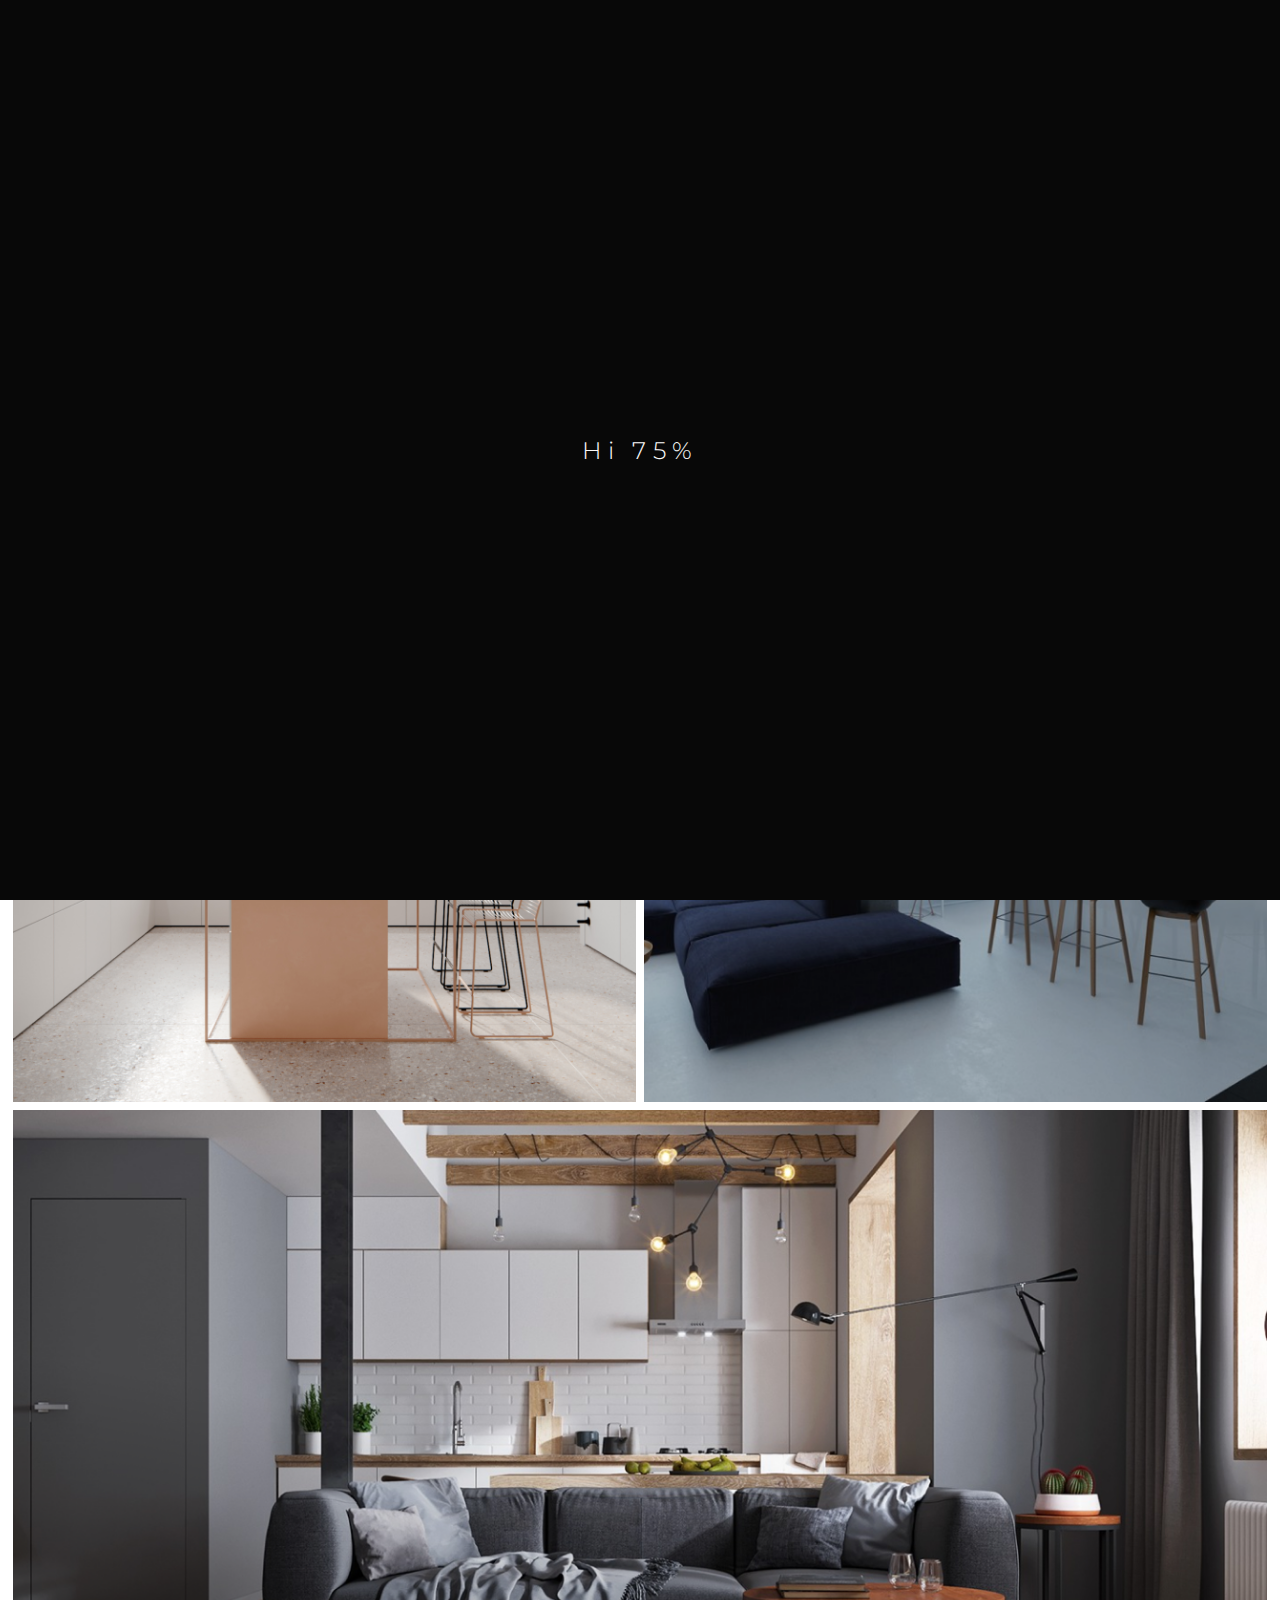
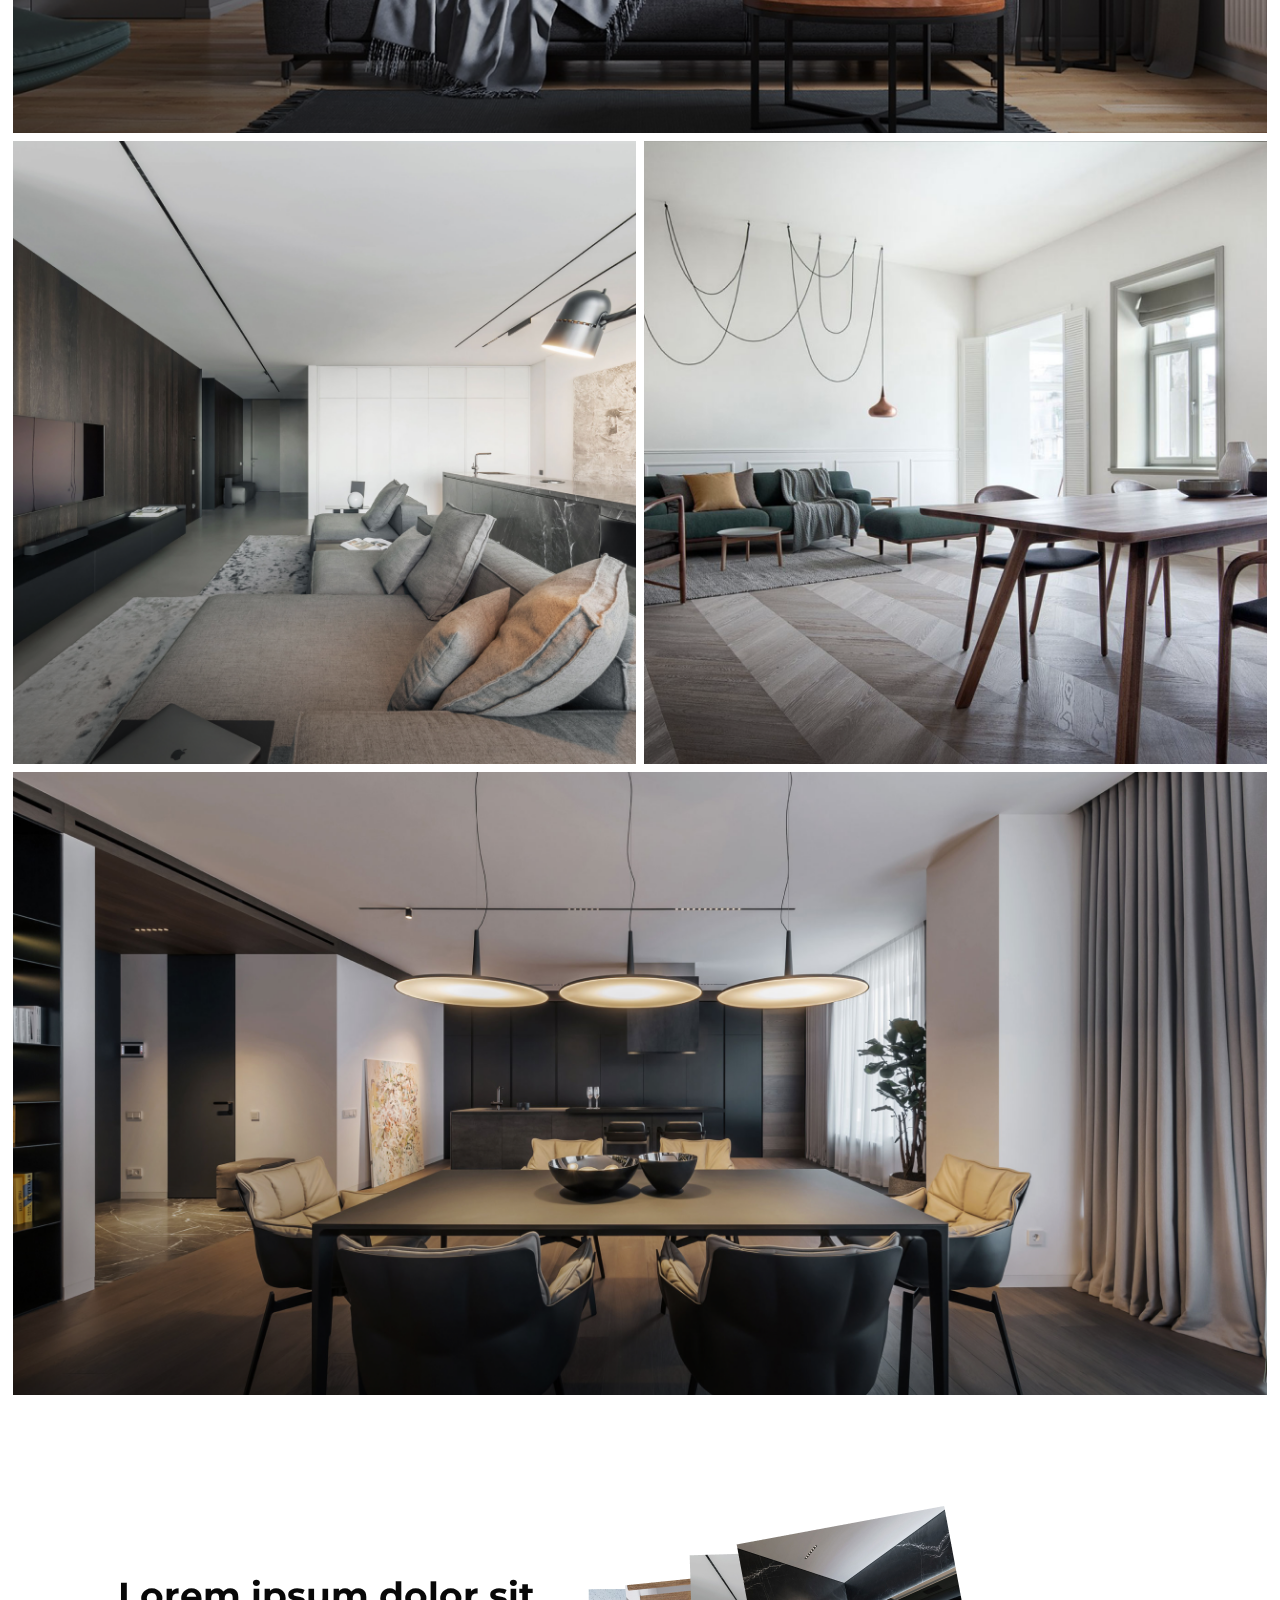
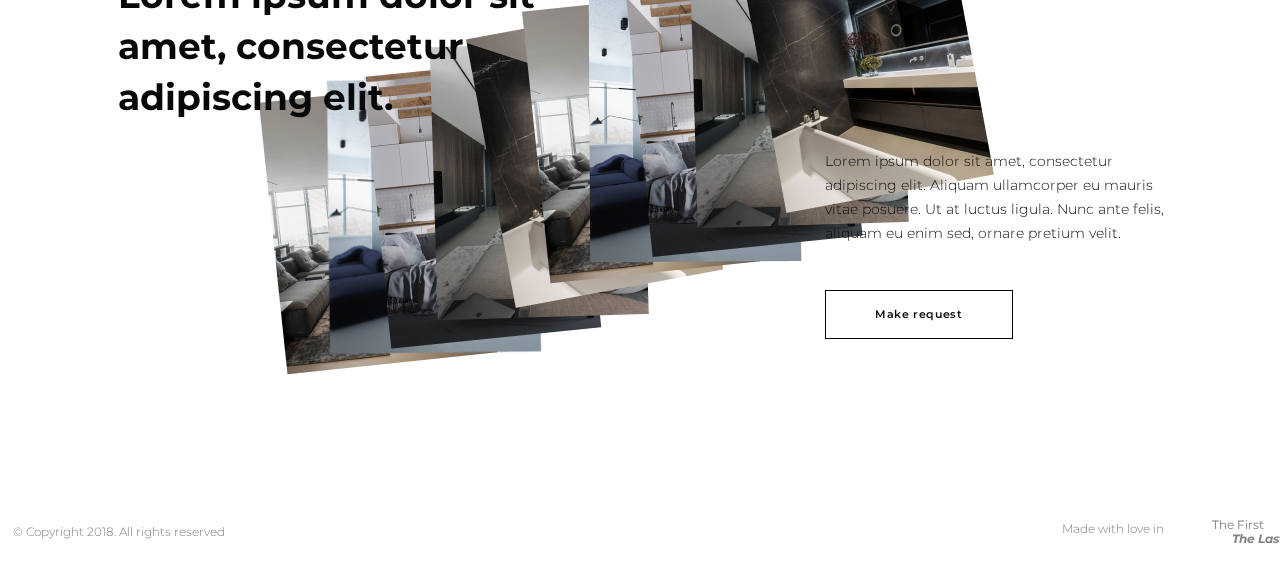
<file: project.html>
<!doctype html>
<html lang="ru">
  <head>
  <meta charset="UTF-8">
  <meta http-equiv="X-UA-Compatible" content="IE=edge">
  <meta name="viewport" content="width=device-width,initial-scale=1">
  <link rel="stylesheet" href="css/style.min.css">
  <link rel="preconnect" href="https://fonts.googleapis.com">
  <link rel="preconnect" href="https://fonts.gstatic.com" crossorigin>
  <link href="https://fonts.googleapis.com/css2?family=Montserrat:wght@300;400;500;600;700&family=Roboto&display=swap" rel="stylesheet">
  <link rel="stylesheet" href="https://cdn.jsdelivr.net/npm/swiper@9/swiper-bundle.min.css">
  <link rel="stylesheet" href="https://unpkg.com/aos@next/dist/aos.css">

  <title>Главная</title>
</head>

  <div id="preloader">
  <div id="loader-text"></div>
</div>


  <body data-lp>
    <div class="_container">
  <div data-popup="popup" class="popup _overlay-bg header__popup">
    <div class="popup__close button-close">X</div>
    <div class="popup__body">
      <div class="popup__block">
        <div class="popup__form-block">
          <form action="" class="popup__form">
            <div class="popup__title">Calculate the cost of work</div>
            <div class="popup__top-wrapper">
              <div class="popup__form-input-box">
                <input class="form__input form-name" type="text" name="name" placeholder="Name">
              </div>
              <div class="popup__form-input-box">
                <input class="form__input form-last-name" type="text" name="last-name" placeholder="Last name">
              </div>
              <div class="popup__form-input-box">
                <input class="form__input form-tel" type="tel" name="phone" placeholder="Phone">
              </div>
              <div class="popup__form-input-box">
                <input class="form__input form-city" type="text" name="city" placeholder="Your city">
              </div>
              <div class="popup__form-input-box">
                <input class="form__input form-email" type="email" name="email" placeholder="Email">
              </div>
              <div class="popup__form-input-box">
                <select name="select" id="select">
                  <option value="Property type">Property type</option>
                  <option value="Property type2">Property type1</option>
                  <option value="Property type3">Property type2</option>
                </select>
              </div>
              <div class="popup__form-input-box">
                <input class="form__input form-comment" type="text" name="comment" placeholder="Your comment">
              </div>
            </div>
            <div class="popup__bottom-wrapper">
              <div class="popup__bottom-title">Area (m2)</div>
              <ul class="popup__line">
                <li class="popup__line-select">
                  <button class="popup__line-button">
                    <span class="popup__line-text">to 50</span>
                    <span class="popup__line-point"></span>
                  </button>
                  <div class="popup__select-line"></div>
                </li>
                <li class="popup__line-select">
                  <button class="popup__line-button">
                    <span class="popup__line-text">50-150</span>
                    <span class="popup__line-point"></span>
                  </button>
                  <div class="popup__select-line"></div>
                </li>
                <li class="popup__line-select">
                  <button class="popup__line-button">
                    <span class="popup__line-text">150-250</span>
                    <span class="popup__line-point"></span>
                  </button>
                  <div class="popup__select-line"></div>
                </li>
                <li class="popup__line-select">
                  <button class="popup__line-button">
                    <span class="popup__line-text">250-400</span>
                    <span class="popup__line-point"></span>
                  </button>
                  <div class="popup__select-line"></div>
                </li>
                <li class="popup__line-select">
                  <button class="popup__line-button">
                    <span class="popup__line-text">400-600</span>
                    <span class="popup__line-point"></span>
                  </button>
                  <div class="popup__select-line"></div>
                </li>
                <li class="popup__line-select">
                  <button class="popup__line-button">
                    <span class="popup__line-text">600-800</span>
                    <span class="popup__line-point"></span>
                  </button>
                  <div class="popup__select-line"></div>
                </li>
                <li class="popup__line-select">
                  <button class="popup__line-button">
                    <span class="popup__line-text">800-1000</span>
                    <span class="popup__line-point"></span>
                  </button>
                  <div class="popup__select-line"></div>
                </li>
                <li class="popup__line-select">
                  <button class="popup__line-button">
                    <span class="popup__line-text">1000+</span>
                    <span class="popup__line-point"></span>
                  </button>
                  <div class="popup__select-line"></div>
                </li>
              </ul>
              <div class="popup__line-bottom-wrapper">
                <div class="popup__upload">
                  <input type="file" name="file" id="file" class="popup__input-file">
                  <label class="popup__upload-label" for="file" class="btn">
                    <span><img src="./images/popup/file.svg" alt=""></span>
                    <span class="popup__upload-flex">
                      <span id="file-name" class="popup__upload-title">Attach your file</span>
                      <span class="popup__upload-subtitle">File size not more than 10 MB</span>
                    </span>
                  </label>
                </div>
                <button data-type-thank="thank-popup" class="header__button-link form__button popup__submit" type="submit">
                  Send Request
                </button>
              </div>
            </div>
          </form>
        </div>
      </div>
    </div>
  </div>
</div>

<div class="container">
  <div class="popup popup__thank">
    <div class="popup__close popup__thank-close">X</div>
    <div class="popup__body popup__thank__body">
      <div class="popup__block">
        <div class="popup__title">Thank you for your message!</div>
        <div class="popup__subtitle popup__thank__subtitle">
          Lorem ipsum dolor sit amet, consectetur adipiscing elit. Aliquam
          ullamcorper eu mauris vitae posuere. Ut at luctus ligula. Nunc ante
          felis, aliquam eu enim sed, ornare pretium velit.
        </div>
        <div class="popup__submit popup__thank__again">
          <button data-type="popup" class="header__button-link form__button popup__submit popup__thank-button" type="submit">
            Send Request
          </button>
        </div>
      </div>
    </div>
  </div>
</div>

    <div class="wrapper">
      <header class="header white-header">
  <div class="_container header__container">
    <div class="header__body white-header__body">
      <div class="header__left white-header__left">
        <div class="header__logo">
          <a href="index.html" class="header__link-logo white-header__logo">Logo</a>
        </div>
        <div class="header__burger-items white-header__burger-items">
          <select class="select__mobile white-header__select-mobile" name="select" id="">
            <option class="select__option" value="value1" selected="selected">En</option>
            <option class="select__option" value="value2">Ru</option>
          </select>
          <div class="icon-menu menu__icon white-header__burger">
            <span></span>
            <span></span>
          </div>
          <p class="menu__link burger-text">Menu</p>
        </div>
        <nav class="header__menu menu">
          <ul class="menu__list">
            <li class="menu__item menu__item-mobile">
              <a href="index.html" class="menu__link">Home</a>
            </li>
            <li class="menu__item">
              <a href="project.html" class="menu__link white-header__link">Projects</a>
            </li>
            <li class="menu__item">
              <a href="about.html" class="menu__link white-header__link">About us</a>
            </li>
            <li class="menu__item">
              <a href="news.html" class="menu__link white-header__link">Blog</a>
            </li>
            <li class="menu__item">
              <a href="contact.html" class="menu__link white-header__link">Contacts</a>
            </li>
            <div class="header__burger-bottom"></div>
            <div class="header__button header__button-mobile">
              <a data-type="popup" href="#" class="header__button-link">Send Request</a>
            </div>
          </ul>
          <div class="_container header__container">
            <div class="header__burger-bottom-info">
              <div class="header__burger-bottom-social">
                <h4>Fb</h4>
                <h4>In</h4>
                <h4>Be</h4>
              </div>
              <div class="header__bottom-info-block">
                <select class="header__select hero__select" name="hero__select" id="">
                  <option class="select__option" value="value1" selected="selected">
                    Berlin
                  </option>
                  <option class="select__option" value="value2">Kharkiv</option>
                  <option class="select__option" value="value2">Kiev</option>
                </select>
                <div class="header__bottom-social">
                  <a href="tel:+380983527547" class="hero__bottom-tel">+380983527547</a>
                  <a href="#" class="hero__bottom-email">E: info@gmail.com</a>
                </div>
              </div>
            </div>
          </div>
        </nav>
      </div>

      <div class="header__rigth">
        <div class="dropdown header__dropdown">
          <div class="dropdown__body">
            <select class="select white-header__select" name="select" id="">
              <option class="select__option" value="value1" selected="selected">En</option>
              <option class="select__option" value="value2">Ru</option>
            </select>
          </div>
        </div>
        <div class="header__button">
          <a data-type="popup" href="#" class="header__button-link white-header__button-link">Send Request</a>
        </div>
      </div>
    </div>
  </div>
  <div class="_container">
    <div data-popup="popup" class="popup _overlay-bg header__popup">
      <div class="popup__close button-close">X</div>
      <div class="popup__body">
        <div class="popup__block">
          <div class="popup__form-block">
            <form action="" class="popup__form">
              <div class="popup__title">Calculate the cost of work</div>
              <div class="popup__top-wrapper">
                <div class="popup__form-input-box">
                  <input class="form__input form-name" type="text" name="name" placeholder="Name">
                </div>
                <div class="popup__form-input-box">
                  <input class="form__input form-last-name" type="text" name="last-name" placeholder="Last name">
                </div>
                <div class="popup__form-input-box">
                  <input class="form__input form-tel" type="tel" name="phone" placeholder="Phone">
                </div>
                <div class="popup__form-input-box">
                  <input class="form__input form-city" type="text" name="city" placeholder="Your city">
                </div>
                <div class="popup__form-input-box">
                  <input class="form__input form-email" type="email" name="email" placeholder="Email">
                </div>
                <div class="popup__form-input-box">
                  <select name="select" id="select">
                    <option value="Property type">Property type</option>
                    <option value="Property type2">Property type1</option>
                    <option value="Property type3">Property type2</option>
                  </select>
                </div>
                <div class="popup__form-input-box">
                  <input class="form__input form-comment" type="text" name="comment" placeholder="Your comment">
                </div>
              </div>
              <div class="popup__bottom-wrapper">
                <div class="popup__bottom-title">Area (m2)</div>
                <ul class="popup__line">
                  <li class="popup__line-select">
                    <button class="popup__line-button">
                      <span class="popup__line-text">to 50</span>
                      <span class="popup__line-point"></span>
                    </button>
                    <div class="popup__select-line"></div>
                  </li>
                  <li class="popup__line-select">
                    <button class="popup__line-button">
                      <span class="popup__line-text">50-150</span>
                      <span class="popup__line-point"></span>
                    </button>
                    <div class="popup__select-line"></div>
                  </li>
                  <li class="popup__line-select">
                    <button class="popup__line-button">
                      <span class="popup__line-text">150-250</span>
                      <span class="popup__line-point"></span>
                    </button>
                    <div class="popup__select-line"></div>
                  </li>
                  <li class="popup__line-select">
                    <button class="popup__line-button">
                      <span class="popup__line-text">250-400</span>
                      <span class="popup__line-point"></span>
                    </button>
                    <div class="popup__select-line"></div>
                  </li>
                  <li class="popup__line-select">
                    <button class="popup__line-button">
                      <span class="popup__line-text">400-600</span>
                      <span class="popup__line-point"></span>
                    </button>
                    <div class="popup__select-line"></div>
                  </li>
                  <li class="popup__line-select">
                    <button class="popup__line-button">
                      <span class="popup__line-text">600-800</span>
                      <span class="popup__line-point"></span>
                    </button>
                    <div class="popup__select-line"></div>
                  </li>
                  <li class="popup__line-select">
                    <button class="popup__line-button">
                      <span class="popup__line-text">800-1000</span>
                      <span class="popup__line-point"></span>
                    </button>
                    <div class="popup__select-line"></div>
                  </li>
                  <li class="popup__line-select">
                    <button class="popup__line-button">
                      <span class="popup__line-text">1000+</span>
                      <span class="popup__line-point"></span>
                    </button>
                    <div class="popup__select-line"></div>
                  </li>
                </ul>
                <div class="popup__line-bottom-wrapper">
                  <div class="popup__upload">
                    <input type="file" name="file" id="file" class="popup__input-file">
                    <label class="popup__upload-label" for="file" class="btn">
                      <span><img src="./images/popup/file.svg" alt=""></span>
                      <span class="popup__upload-flex">
                        <span id="file-name" class="popup__upload-title">Attach your file</span>
                        <span class="popup__upload-subtitle">File size not more than 10 MB</span>
                      </span>
                    </label>
                  </div>
                  <button class="header__button-link form__button popup__submit" type="submit">
                    Send Request
                  </button>
                </div>
              </div>
            </form>
          </div>
        </div>
      </div>
    </div>
  </div>
</header>

      <main class="page">
        <div data-observ></div>
        <section class="projects">
  <div class="_container project__container projects__container">
    <div class="projects__body">
      <div class="projects__top">
        <div class="projects__left">
          <div class="projects__title">Our Projects</div>
        </div>
        <div class="projects__rigth">
          <div class="projects__box-rigth">
            <div class="projects__subtitle">
              Lorem ipsum dolor sit amet, consectetur adipiscing elit. Aliquam
              ullamcorper eu mauris vitae posuere. Ut at luctus ligula. Nunc
              ante felis, aliquam eu enim sed, ornare pretium velit.
            </div>
            <ul class="projects__items">
              <li class="projects__item">
                <button data-filter=".category-house" class="projects__item-button mixitup-control-active">
                  House
                </button>
              </li>
              <li class="projects__item">
                <button data-filter=".category-apartments" class="projects__item-button">
                  Apartments
                </button>
              </li>
              <li class="projects__item">
                <button data-filter=".category-commerce" class="projects__item-button">
                  Commerce
                </button>
              </li>
              <li class="projects__item">
                <button data-filter=".category-architecture" class="projects__item-button">
                  Architecture
                </button>
              </li>
            </ul>
            <div class="custom-select-mobile">
              <div class="custom-select">
                <div class="select-header">House</div>
                <ul class="select-list">
                  <li data-filter=".category-house">House</li>
                  <li data-filter=".category-apartments">Apartments</li>
                  <li data-filter=".category-commerce">Commerce</li>
                  <li data-filter=".category-architecture">Architecture</li>
                </ul>
              </div>
            </div>
          </div>
        </div>
      </div>
      <div class="projects__bottom">
        <div id="mixitupOne" class="project__bottom-body projects__bottom-body">
          <div class="project__bg projects__bg">
            <img src="./images/project/bg.png" alt="">
          </div>
          <div class="project__bottom-box">
            <div class="category-house mix project__item">
              <div class="project__item-body">
                <img src="./images/project/1.png" alt="" class="project__item-img">
                <div class="project__block-hover">
                  <div id="hover-one" class="project__block-hover__body">
                    <div class="project__block__top">
                      <ul id="list-one" class="project__block-items">
                        <li class="project__block-item">Lodz</li>
                        <li class="project__block-item">16.10.2018</li>
                        <li class="project__block-item">80 sq.m</li>
                      </ul>
                    </div>
                    <div class="project__block__bottom">
                      <div id="projects-title-one" class="project__block-title projects__title-hover">
                        Eyewear store interior
                      </div>
                      <div id="button-one" class="project__block__button">
                        <a class="project__block__button__item" href="#">Discover more</a>
                      </div>
                    </div>
                  </div>
                </div>
              </div>
            </div>
            <div class="category-house mix project__item">
              <div class="project__item-body">
                <img id="projects-img-two" src="./images/project/2.png" alt="" class="project__item-img">
                <div class="project__block-hover">
                  <div id="hover-two" class="project__block-hover__body">
                    <div class="project__block__top">
                      <ul id="list-two" class="project__block-items">
                        <li class="project__block-item">Lodz</li>
                        <li class="project__block-item">16.10.2018</li>
                        <li class="project__block-item">80 sq.m</li>
                      </ul>
                    </div>
                    <div class="project__block__bottom">
                      <div id="projects-title-two" class="project__block-title projects__title-hover">
                        Minimalist style home
                      </div>
                      <div id="button-two" class="project__block__button">
                        <a class="project__block__button__item" href="#">Discover more</a>
                      </div>
                    </div>
                  </div>
                </div>
              </div>
            </div>
          </div>
          <div class="project__bottom-box project__bottom-box__big projects__big">
            <div class="category-house mix project__item category-architecture">
              <div class="project__item-body">
                <img id="projects-img-three" src="./images/project/3.png" alt="" class="project__item-img project__item-img__big">
                <div class="project__block-hover">
                  <div id="hover-three-projects" class="project__block-hover__body">
                    <div class="project__block__top">
                      <ul id="list-three" class="project__block-items">
                        <li class="project__block-item">Lodz</li>
                        <li class="project__block-item">16.10.2018</li>
                        <li class="project__block-item">80 sq.m</li>
                      </ul>
                    </div>
                    <div class="project__block__bottom-big">
                      <div id="projects-title-three" class="project__block-title projects__title-hover project__block-title__big">
                        Residence by the lighthouse
                      </div>
                      <div id="button-three" class="project__block__button">
                        <a id="three-button" class="project__block__button__item" href="#">Discover more</a>
                      </div>
                    </div>
                  </div>
                </div>
              </div>
            </div>
          </div>
          <div class="project__bottom-box">
            <div class="category-house mix project__item category-apartments">
              <div class="project__item-body">
                <img id="projects-img-four" src="./images/project/4.png" alt="" class="project__item-img">
                <div class="project__block-hover">
                  <div id="hover-four-projects" class="project__block-hover__body">
                    <div class="project__block__top">
                      <ul id="list-one" class="project__block-items">
                        <li class="project__block-item">Lodz</li>
                        <li class="project__block-item">16.10.2018</li>
                        <li class="project__block-item">80 sq.m</li>
                      </ul>
                    </div>
                    <div class="project__block__bottom">
                      <div id="projects-title-four" class="project__block-title projects__title-hover">
                        Eyewear store interior
                      </div>
                      <div id="button-project-four" class="project__block__button">
                        <a class="project__block__button__item" href="#">Discover more</a>
                      </div>
                    </div>
                  </div>
                </div>
              </div>
            </div>
            <div class="category-house mix project__item category-apartments">
              <div class="project__item-body">
                <img id="projects-img-six" src="./images/project/6.png" alt="" class="project__item-img project__item-img-tablet">
                <div class="project__block-hover">
                  <div id="hover-one" class="project__block-hover__body">
                    <div class="project__block__top">
                      <ul id="list-one" class="project__block-items">
                        <li class="project__block-item">Lodz</li>
                        <li class="project__block-item">16.10.2018</li>
                        <li class="project__block-item">80 sq.m</li>
                      </ul>
                    </div>
                    <div class="project__block__bottom">
                      <div id="projects-title-five" class="project__block-title projects__title-hover">
                        Eyewear store interior
                      </div>
                      <div id="button-project-five" class="project__block__button">
                        <a class="project__block__button__item" href="#">Discover more</a>
                      </div>
                    </div>
                  </div>
                </div>
              </div>
            </div>
          </div>
          <div class="project__bottom-box project__bottom-box__big projects__big">
            <div class="category-house mix project__item category-commerce">
              <div class="project__item-body">
                <img id="projects-img-seven" src="./images/project/7.png" alt="" class="project__item-img project__item-img__big">
                <div class="project__block-hover">
                  <div id="hover-six-projects" class="project__block-hover__body">
                    <div class="project__block__top">
                      <ul id="list-three" class="project__block-items">
                        <li class="project__block-item">Lodz</li>
                        <li class="project__block-item">16.10.2018</li>
                        <li class="project__block-item">80 sq.m</li>
                      </ul>
                    </div>
                    <div class="project__block__bottom-big">
                      <div id="projects-title-six" class="project__block-title projects__title-hover project__block-title__big">
                        Residence by the lighthouse
                      </div>
                      <div id="button-project-six" class="project__block__button">
                        <a id="three-button" class="project__block__button__item" href="#">Discover more</a>
                      </div>
                    </div>
                  </div>
                </div>
              </div>
            </div>
          </div>
        </div>
      </div>
      <div class="images projects__page-images">
    <div class="_container projects__container-page">
      <div class="images__body">
        <div class="company__about images__about">Make request</div>
        <div class="images__block-text">
          <div class="images-white__left images__left">
            <div class="images-white__title images__title">
              Lorem ipsum dolor sit amet, consectetur adipiscing elit.
            </div>
          </div>
          <div class="images-white__rigth images__rigth">
            <div class="images-white__subtitle images__subtitle">
              Lorem ipsum dolor sit amet, consectetur adipiscing elit. Aliquam
              ullamcorper eu mauris vitae posuere. Ut at luctus ligula. Nunc ante
              felis, aliquam eu enim sed, ornare pretium velit.
            </div>
            <div class="images__button">
              <button data-type="popup" href="" class="images-white__button images__btn">
                Make request
              </button>
            </div>
          </div>
        </div>
        <div class="images__block">
          <a href="">
            <img src="./images/images/1.png" alt="">
          </a>
          <a href="">
            <img src="./images/images/2.png" alt="">
          </a>
          <a href="">
            <img src="./images/images/3.png" alt="">
          </a>
          <a href="">
            <img src="./images/images/4.png" alt="">
          </a>
          <a href="">
            <img src="./images/images/5.png" alt="">
          </a>
          <a href="">
            <img src="./images/images/6.png" alt="">
          </a>
          <a href="">
            <img src="./images/images/7.png" alt="">
          </a>
          <a href="">
            <img src="./images/images/8.png" alt="">
          </a>
          <a href="">
            <img src="./images/images/9.png" alt="">
          </a>
          <a href="">
            <img src="./images/images/10.png" alt="">
          </a>
        </div>
      </div>
    </div>
  </div>
  
    </div>
  </div>
</section>
 
      </main>
      <footer class="footer">
  <div class="_container footer__container">
    <div class="footer__body">
      <div class="footer__copyrigth">
        <div class="footer__left">© Copyright 2018. All rights reserved</div>
        <div class="footer__rigth">
          <div class="footer__rigth-body">
            <h5 class="footer__text">Made with love in</h5>
            <div class="footer__text-wrap">
              <div class="footer__first">The First</div>
              <div class="footer__second">The Last.</div>
            </div>
          </div>
        </div>
      </div>
    </div>
  </div>
</footer>

    </div>
    <script src="js/app.min.js"></script>
  </body>
</html>
</file>
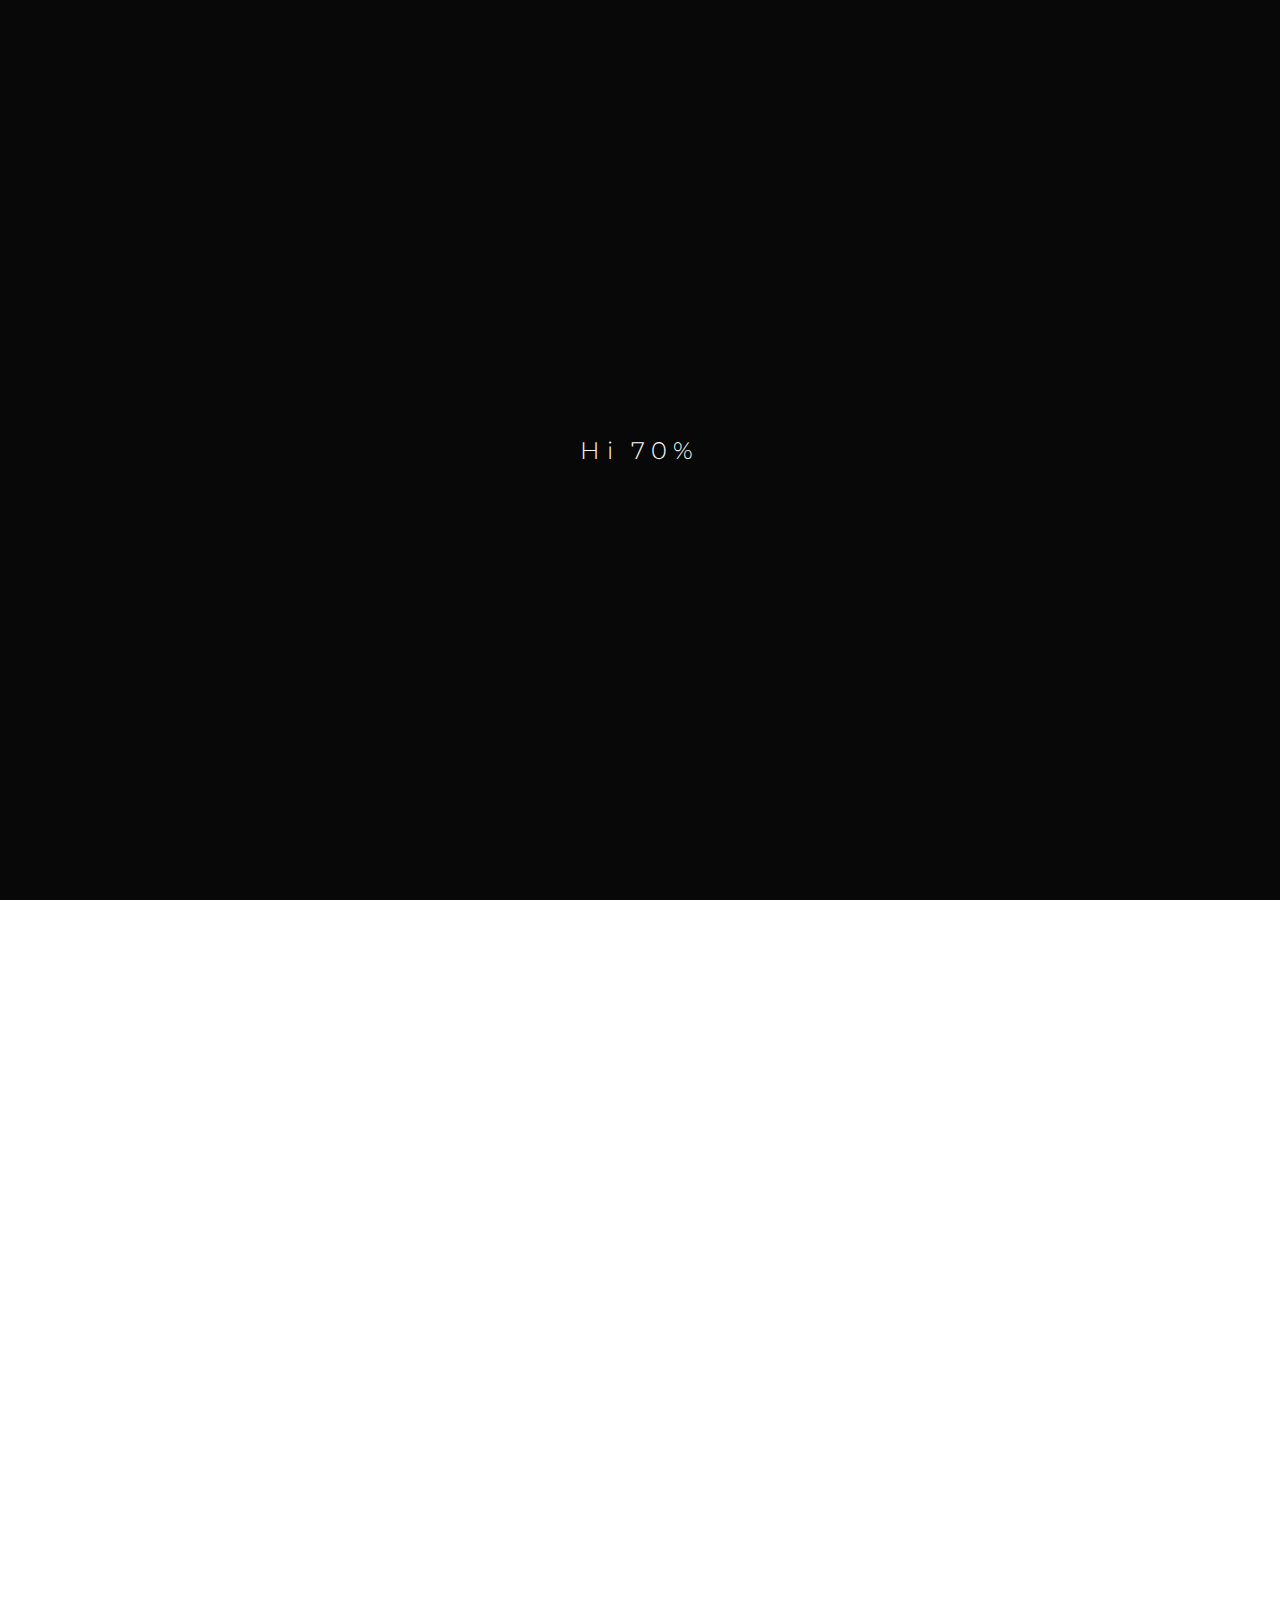
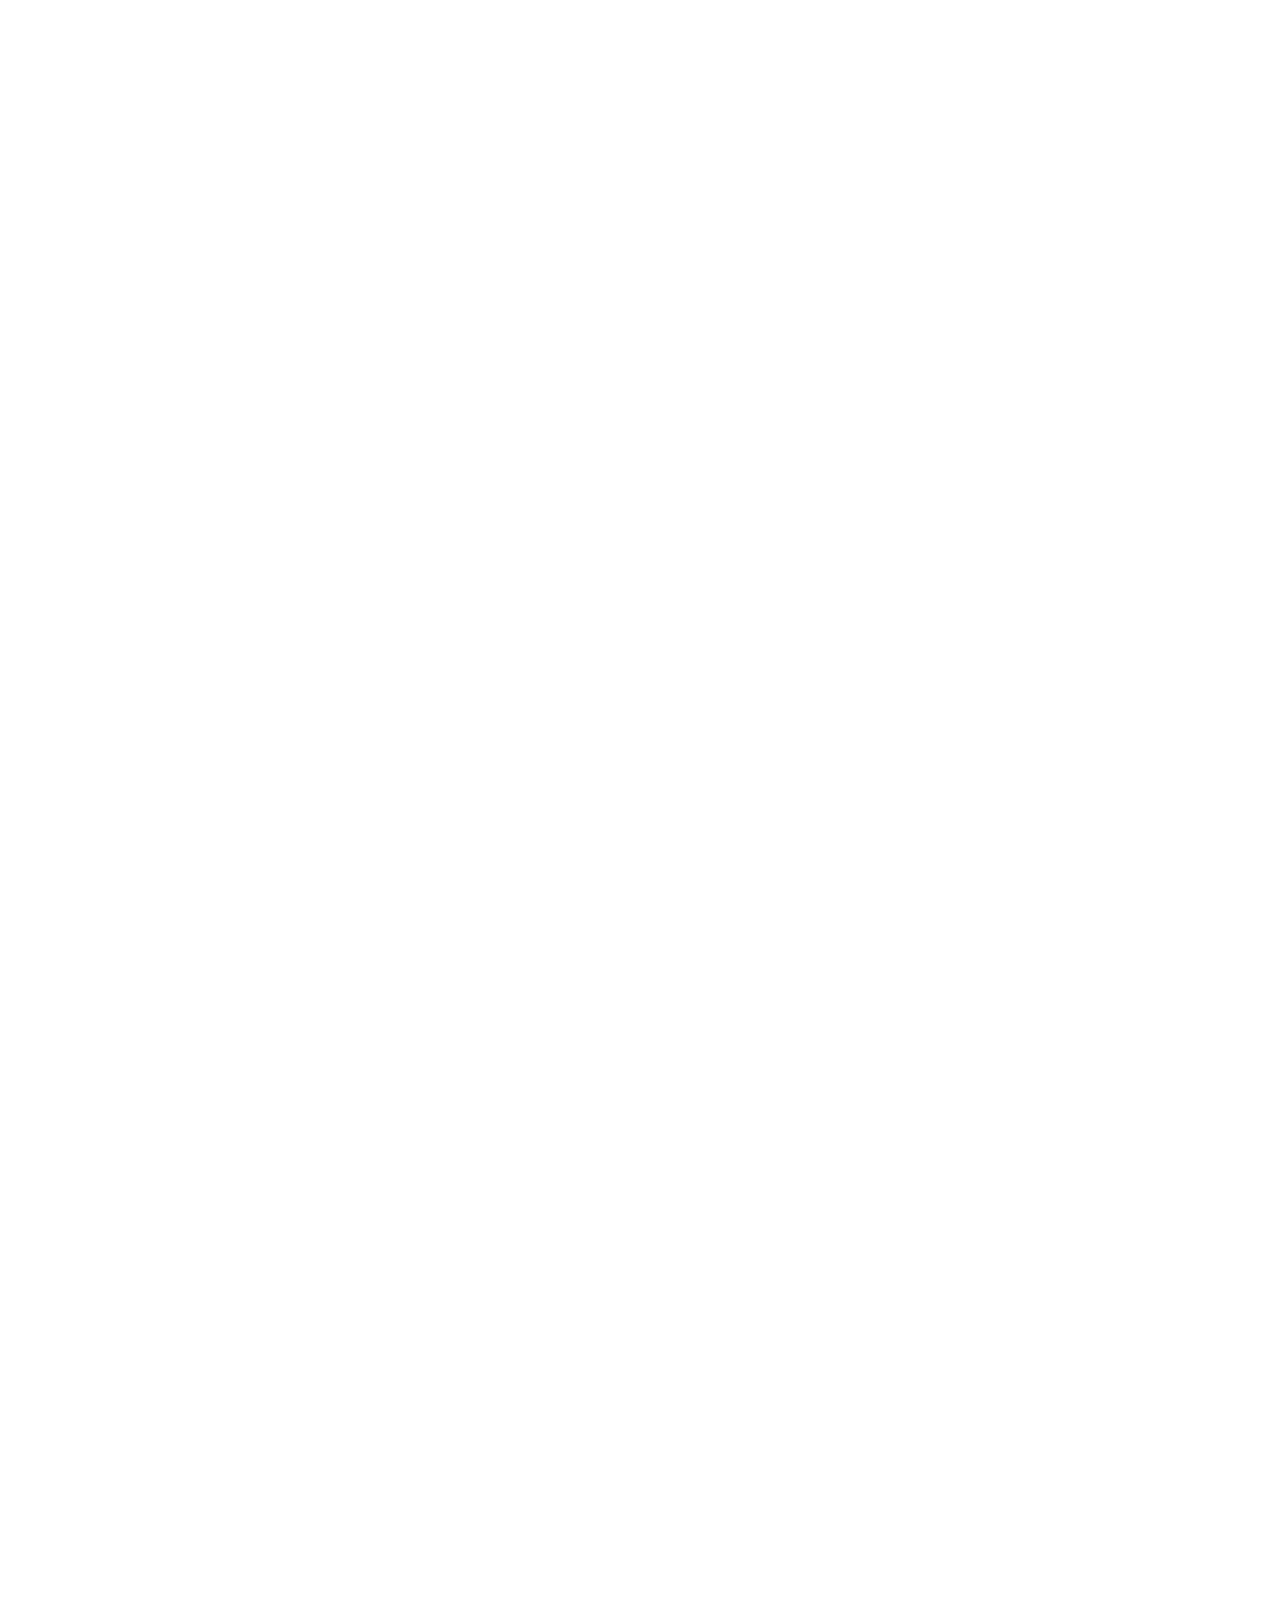
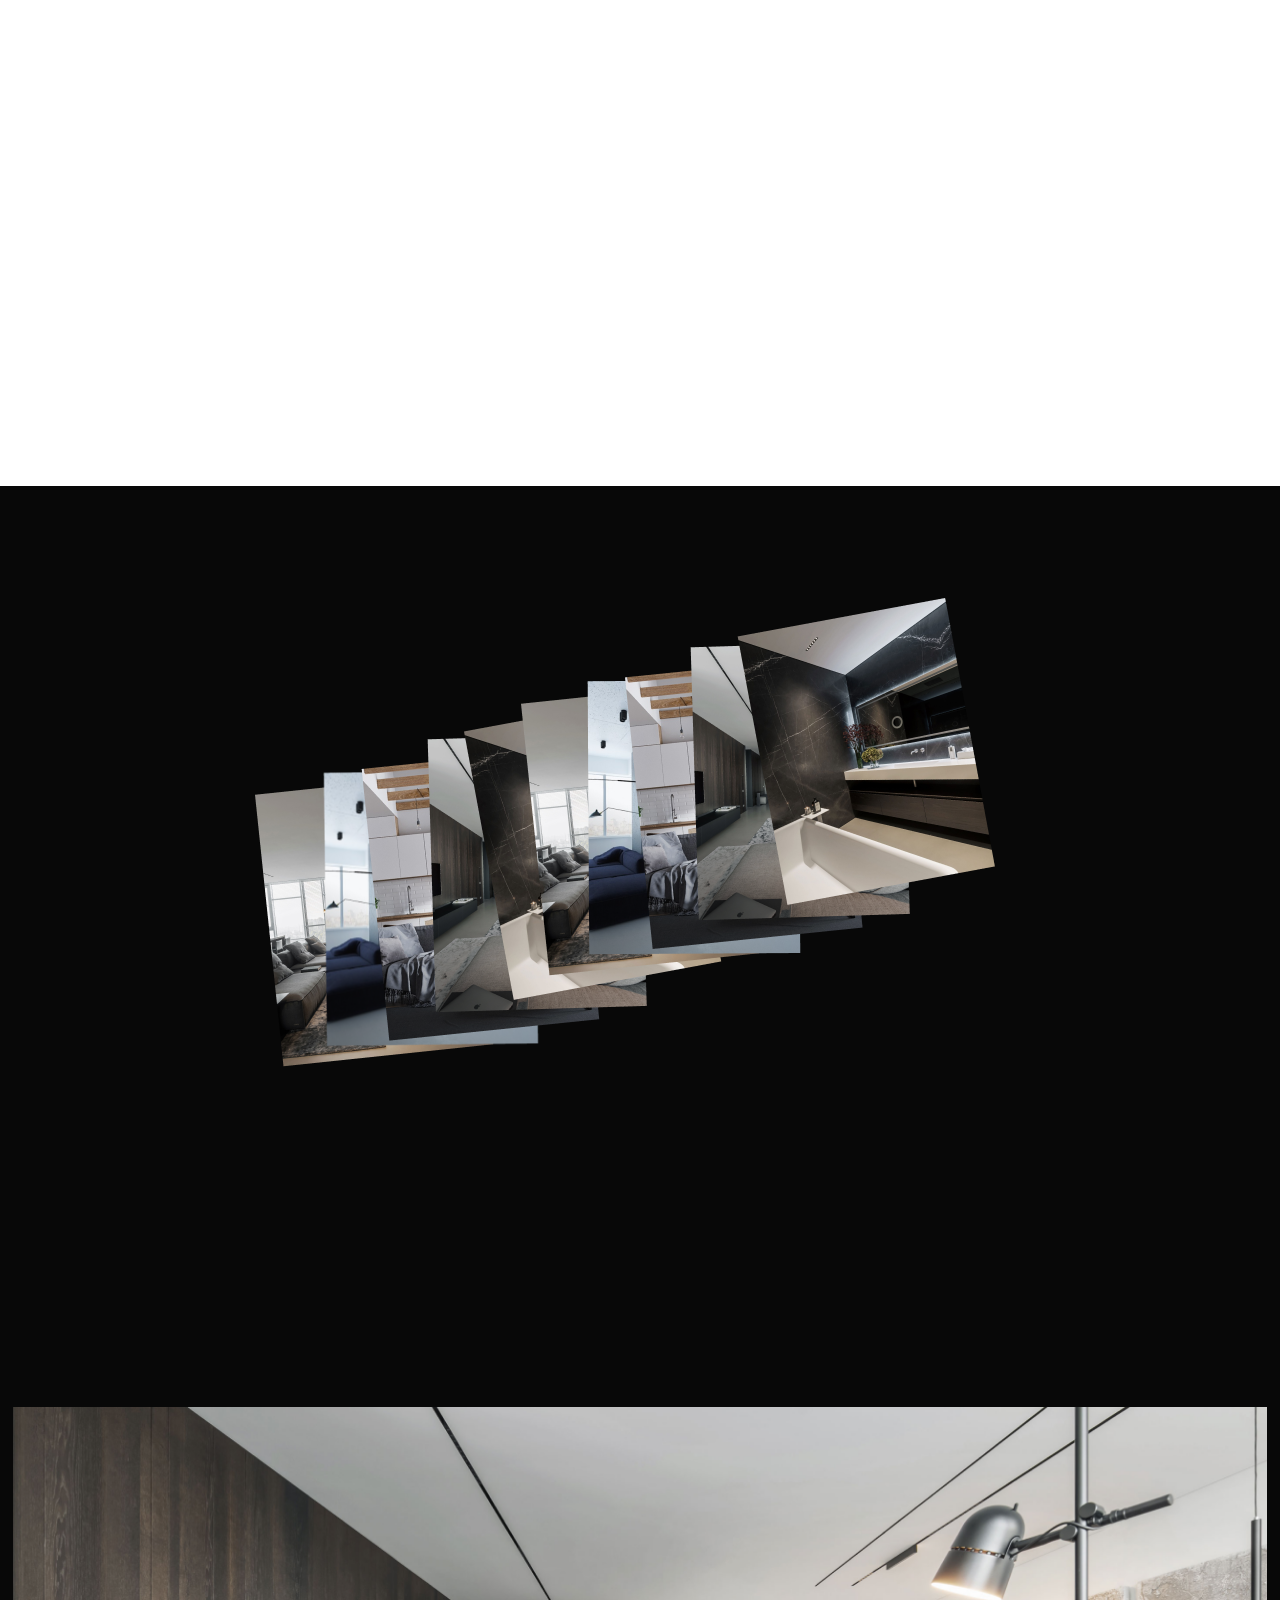
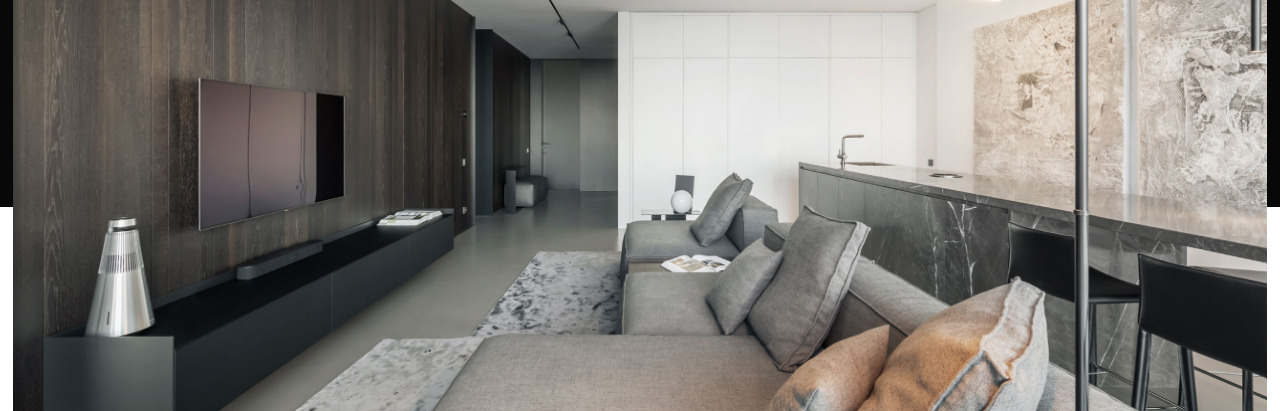
<file: resedence.html>
<!doctype html>
<html lang="ru">
  <head>
  <meta charset="UTF-8">
  <meta http-equiv="X-UA-Compatible" content="IE=edge">
  <meta name="viewport" content="width=device-width,initial-scale=1">
  <link rel="stylesheet" href="css/style.min.css">
  <link rel="preconnect" href="https://fonts.googleapis.com">
  <link rel="preconnect" href="https://fonts.gstatic.com" crossorigin>
  <link href="https://fonts.googleapis.com/css2?family=Montserrat:wght@300;400;500;600;700&family=Roboto&display=swap" rel="stylesheet">
  <link rel="stylesheet" href="https://cdn.jsdelivr.net/npm/swiper@9/swiper-bundle.min.css">
  <link rel="stylesheet" href="https://unpkg.com/aos@next/dist/aos.css">

  <title>Главная</title>
</head>

  <div id="preloader">
  <div id="loader-text"></div>
</div>


  <body data-lp>
    <div class="_container">
  <div data-popup="popup" class="popup _overlay-bg header__popup">
    <div class="popup__close button-close">X</div>
    <div class="popup__body">
      <div class="popup__block">
        <div class="popup__form-block">
          <form action="" class="popup__form">
            <div class="popup__title">Calculate the cost of work</div>
            <div class="popup__top-wrapper">
              <div class="popup__form-input-box">
                <input class="form__input form-name" type="text" name="name" placeholder="Name">
              </div>
              <div class="popup__form-input-box">
                <input class="form__input form-last-name" type="text" name="last-name" placeholder="Last name">
              </div>
              <div class="popup__form-input-box">
                <input class="form__input form-tel" type="tel" name="phone" placeholder="Phone">
              </div>
              <div class="popup__form-input-box">
                <input class="form__input form-city" type="text" name="city" placeholder="Your city">
              </div>
              <div class="popup__form-input-box">
                <input class="form__input form-email" type="email" name="email" placeholder="Email">
              </div>
              <div class="popup__form-input-box">
                <select name="select" id="select">
                  <option value="Property type">Property type</option>
                  <option value="Property type2">Property type1</option>
                  <option value="Property type3">Property type2</option>
                </select>
              </div>
              <div class="popup__form-input-box">
                <input class="form__input form-comment" type="text" name="comment" placeholder="Your comment">
              </div>
            </div>
            <div class="popup__bottom-wrapper">
              <div class="popup__bottom-title">Area (m2)</div>
              <ul class="popup__line">
                <li class="popup__line-select">
                  <button class="popup__line-button">
                    <span class="popup__line-text">to 50</span>
                    <span class="popup__line-point"></span>
                  </button>
                  <div class="popup__select-line"></div>
                </li>
                <li class="popup__line-select">
                  <button class="popup__line-button">
                    <span class="popup__line-text">50-150</span>
                    <span class="popup__line-point"></span>
                  </button>
                  <div class="popup__select-line"></div>
                </li>
                <li class="popup__line-select">
                  <button class="popup__line-button">
                    <span class="popup__line-text">150-250</span>
                    <span class="popup__line-point"></span>
                  </button>
                  <div class="popup__select-line"></div>
                </li>
                <li class="popup__line-select">
                  <button class="popup__line-button">
                    <span class="popup__line-text">250-400</span>
                    <span class="popup__line-point"></span>
                  </button>
                  <div class="popup__select-line"></div>
                </li>
                <li class="popup__line-select">
                  <button class="popup__line-button">
                    <span class="popup__line-text">400-600</span>
                    <span class="popup__line-point"></span>
                  </button>
                  <div class="popup__select-line"></div>
                </li>
                <li class="popup__line-select">
                  <button class="popup__line-button">
                    <span class="popup__line-text">600-800</span>
                    <span class="popup__line-point"></span>
                  </button>
                  <div class="popup__select-line"></div>
                </li>
                <li class="popup__line-select">
                  <button class="popup__line-button">
                    <span class="popup__line-text">800-1000</span>
                    <span class="popup__line-point"></span>
                  </button>
                  <div class="popup__select-line"></div>
                </li>
                <li class="popup__line-select">
                  <button class="popup__line-button">
                    <span class="popup__line-text">1000+</span>
                    <span class="popup__line-point"></span>
                  </button>
                  <div class="popup__select-line"></div>
                </li>
              </ul>
              <div class="popup__line-bottom-wrapper">
                <div class="popup__upload">
                  <input type="file" name="file" id="file" class="popup__input-file">
                  <label class="popup__upload-label" for="file" class="btn">
                    <span><img src="./images/popup/file.svg" alt=""></span>
                    <span class="popup__upload-flex">
                      <span id="file-name" class="popup__upload-title">Attach your file</span>
                      <span class="popup__upload-subtitle">File size not more than 10 MB</span>
                    </span>
                  </label>
                </div>
                <button data-type-thank="thank-popup" class="header__button-link form__button popup__submit" type="submit">
                  Send Request
                </button>
              </div>
            </div>
          </form>
        </div>
      </div>
    </div>
  </div>
</div>

<div class="container">
  <div class="popup popup__thank">
    <div class="popup__close popup__thank-close">X</div>
    <div class="popup__body popup__thank__body">
      <div class="popup__block">
        <div class="popup__title">Thank you for your message!</div>
        <div class="popup__subtitle popup__thank__subtitle">
          Lorem ipsum dolor sit amet, consectetur adipiscing elit. Aliquam
          ullamcorper eu mauris vitae posuere. Ut at luctus ligula. Nunc ante
          felis, aliquam eu enim sed, ornare pretium velit.
        </div>
        <div class="popup__submit popup__thank__again">
          <button data-type="popup" class="header__button-link form__button popup__submit popup__thank-button" type="submit">
            Send Request
          </button>
        </div>
      </div>
    </div>
  </div>
</div>

    <div class="wrapper">
      <header class="header">
  <div class="_container header__container">
    <div class="header__body">
      <div class="header__left">
        <div class="header__logo">
          <a href="index.html" class="header__link-logo">Logo</a>
        </div>
        <div class="header__burger-items">
          <select class="select__mobile" name="select" id="">
            <option class="select__option" value="value1" selected="selected">En</option>
            <option class="select__option" value="value2">Ru</option>
          </select>
          <div class="icon-menu menu__icon">
            <span></span>
            <span></span>
          </div>
          <p class="menu__link burger-text">Menu</p>
        </div>
        <nav class="header__menu menu">
          <ul class="menu__list">
            <li class="menu__item menu__item-mobile">
              <a href="index.html" class="menu__link">Home</a>
            </li>
            <li class="menu__item">
              <a href="project.html" class="menu__link">Projects</a>
            </li>
            <li class="menu__item">
              <a href="about.html" class="menu__link">About us</a>
            </li>
            <li class="menu__item">
              <a href="news.html" class="menu__link">Blog</a>
            </li>
            <li class="menu__item">
              <a href="contact.html" class="menu__link">Contacts</a>
            </li>
            <div class="header__burger-bottom"></div>
            <div class="header__button header__button-mobile">
              <a data-type="popup" href="#" class="header__button-link">Send Request</a>
            </div>
          </ul>
          <div class="_container header__container">
            <div class="header__burger-bottom-info">
              <div class="header__burger-bottom-social">
                <h4>Fb</h4>
                <h4>In</h4>
                <h4>Be</h4>
              </div>
              <div class="header__bottom-info-mobile hero__bottom-info-block">
                <div class="hero__bottom-select">
                  <select class="hero__select" name="hero__select" id="">
                    <option class="select__option" value="value1" selected="selected">
                      Berlin
                    </option>
                    <option class="select__option" value="value2">
                      Kharkiv
                    </option>
                    <option class="select__option" value="value2">Kiev</option>
                  </select>
                </div>
                <div class="hero__bottom-media">
                  <a href="tel:+380983527547" class="hero__bottom-tel">+380983527547</a>
                  <a href="#" class="hero__bottom-email">E: info@gmail.com</a>
                </div>
              </div>
            </div>
          </div>
        </nav>
      </div>

      <div class="header__rigth">
        <div class="dropdown header__dropdown">
          <div class="dropdown__body">
            <select class="select" name="select" id="">
              <option class="select__option" value="value1" selected="selected">En</option>
              <option class="select__option" value="value2">Ru</option>
            </select>
          </div>
        </div>
        <div class="header__button">
          <a data-type="popup" href="#" class="header__button-link">Send Request</a>
        </div>
      </div>
    </div>
  </div>
  <div class="_container">
    <div data-popup="popup" class="popup _overlay-bg header__popup">
      <div class="popup__close button-close">X</div>
      <div class="popup__body">
        <div class="popup__block">
          <div class="popup__form-block">
            <form action="" class="popup__form">
              <div class="popup__title">Calculate the cost of work</div>
              <div class="popup__top-wrapper">
                <div class="popup__form-input-box">
                  <input class="form__input form-name" type="text" name="name" placeholder="Name">
                </div>
                <div class="popup__form-input-box">
                  <input class="form__input form-last-name" type="text" name="last-name" placeholder="Last name">
                </div>
                <div class="popup__form-input-box">
                  <input class="form__input form-tel" type="tel" name="phone" placeholder="Phone">
                </div>
                <div class="popup__form-input-box">
                  <input class="form__input form-city" type="text" name="city" placeholder="Your city">
                </div>
                <div class="popup__form-input-box">
                  <input class="form__input form-email" type="email" name="email" placeholder="Email">
                </div>
                <div class="popup__form-input-box">
                  <select name="select" id="select">
                    <option value="Property type">Property type</option>
                    <option value="Property type2">Property type1</option>
                    <option value="Property type3">Property type2</option>
                  </select>
                </div>
                <div class="popup__form-input-box">
                  <input class="form__input form-comment" type="text" name="comment" placeholder="Your comment">
                </div>
              </div>
              <div class="popup__bottom-wrapper">
                <div class="popup__bottom-title">Area (m2)</div>
                <ul class="popup__line">
                  <li class="popup__line-select">
                    <button class="popup__line-button">
                      <span class="popup__line-text">to 50</span>
                      <span class="popup__line-point"></span>
                    </button>
                    <div class="popup__select-line"></div>
                  </li>
                  <li class="popup__line-select">
                    <button class="popup__line-button">
                      <span class="popup__line-text">50-150</span>
                      <span class="popup__line-point"></span>
                    </button>
                    <div class="popup__select-line"></div>
                  </li>
                  <li class="popup__line-select">
                    <button class="popup__line-button">
                      <span class="popup__line-text">150-250</span>
                      <span class="popup__line-point"></span>
                    </button>
                    <div class="popup__select-line"></div>
                  </li>
                  <li class="popup__line-select">
                    <button class="popup__line-button">
                      <span class="popup__line-text">250-400</span>
                      <span class="popup__line-point"></span>
                    </button>
                    <div class="popup__select-line"></div>
                  </li>
                  <li class="popup__line-select">
                    <button class="popup__line-button">
                      <span class="popup__line-text">400-600</span>
                      <span class="popup__line-point"></span>
                    </button>
                    <div class="popup__select-line"></div>
                  </li>
                  <li class="popup__line-select">
                    <button class="popup__line-button">
                      <span class="popup__line-text">600-800</span>
                      <span class="popup__line-point"></span>
                    </button>
                    <div class="popup__select-line"></div>
                  </li>
                  <li class="popup__line-select">
                    <button class="popup__line-button">
                      <span class="popup__line-text">800-1000</span>
                      <span class="popup__line-point"></span>
                    </button>
                    <div class="popup__select-line"></div>
                  </li>
                  <li class="popup__line-select">
                    <button class="popup__line-button">
                      <span class="popup__line-text">1000+</span>
                      <span class="popup__line-point"></span>
                    </button>
                    <div class="popup__select-line"></div>
                  </li>
                </ul>
                <div class="popup__line-bottom-wrapper">
                  <div class="popup__upload">
                    <input type="file" name="file" id="file" class="popup__input-file">
                    <label class="popup__upload-label" for="file" class="btn">
                      <span><img src="./images/popup/file.svg" alt=""></span>
                      <span class="popup__upload-flex">
                        <span id="file-name" class="popup__upload-title">Attach your file</span>
                        <span class="popup__upload-subtitle">File size not more than 10 MB</span>
                      </span>
                    </label>
                  </div>
                  <button class="header__button-link form__button popup__submit" type="submit">
                    Send Request
                  </button>
                </div>
              </div>
            </form>
          </div>
        </div>
      </div>
    </div>
  </div>
</header>

      <section class="resedence">
  <div class="resedence__body">
    <div class="resedence__bg">
      <img src="./images/resedence/bg.png" alt="" class="resedence__main-img">
    </div>
    <div class="resedence__text">
      <div class="_container resedence__container">
        <div class="resedence__text-body">
          <div class="resedence__title"><span>Residence</span> <span>by the lighthouse</span></div>
          <div class="resedence__subtitle">
            Lorem ipsum dolor sit amet, consectetur adipiscing elit. Aliquam
            ullamcorper eu mauris vitae posuere. Ut at luctus ligula. Nunc ante
            felis, aliquam eu enim sed, ornare pretium velit.
          </div>
          <div class="resedence__bottom-info">
            <div class="resedence__bottom-item">Lodz, Poland</div>
            <div class="resedence__bottom-item resedence__bottom-item-second">16.10.2018</div>
            <div class="resedence__bottom-item resedence__bottom-item-third">80 sq.m</div>
          </div>
        </div>
      </div>
    </div>
  </div>
  <div class="resedence__bottom-container">
    <div class="resedence__bottom-info-block">
      <div class="resedence__bottom-wrap">
        <div class="resedence__bottom-title">Share:</div>
        <div class="resedence__bottom-media">
          <img src="./images/about/facebook1.svg" alt="">
          <img src="./images/about/twi1.svg" alt="">
          <img src="./images/about/linken1.svg" alt="">
          <img src="./images/about/copy1.svg" alt="">
        </div>
      </div>
    </div>
  </div>
</section>
 
      <main class="page">
        <div data-observ></div>
        <section class="resedence-text">
  <div class="_container resedence-text__container">
    <div class="resedence-text__body">
      <div class="one-text__text-box resedence-text__box">
        <div data-aos-duration="1000" data-aos="fade-right" class="resedence-text__title">
          Donec et ipsum nec quam posuere maximus eu in erat. Duis laoreet
          finibus consectetur.
        </div>
        <div data-aos="zoom-in" data-aos-duration="1000" class="one-text__box-subtitle resedence-text__subtitle">
          Lorem ipsum dolor sit amet, consectetur adipiscing elit. Cras vel
          gravida urna. Donec blandit sapien eu diam ullamcorper euismod. Nam
          tempus pellentesque ligula ut aliquam. Donec et ipsum nec quam posuere
          maximus eu in erat. Duis laoreet finibus consectetur. Nullam pulvinar
          ex sit amet leo gravida, sed mattis enim vehicula. Duis purus nisl,
          consectetur ut est non, placerat eleifend turpis. Duis auctor suscipit
          arcu. Aenean leo est, rutrum a eleifend eget, tempor nec urna. Proin
          finibus lobortis arcu dictum convallis. Ut fermentum eu magna vel
          laoreet. In lacus augue, malesuada id elit sit amet, varius imperdiet
          ex. Nullam blandit lobortis posuere:
        </div>
        <div class="resedence-text__button">
          <a data-aos="zoom-in" data-aos-duration="1400" class="resedence-text__btn" href="#">Discover more</a>
        </div>
      </div>
    </div>
  </div>
</section>
 
        <section class="resedence-img">
  <div class="one-text__container">
    <div class="resedence-img__body">
      <div class="one-text__images resedence-img__images">
        <div class="one-text__item-top resedence-img__item-top">
          <img data-aos-offset="380" data-aos-duration="1000" data-aos="zoom-in-down" src="./images/resedence/1.png" alt="">
        </div>
        <div class="one-text__images-bottom">
          <div class="one-text__item resedence-img__item">
            <img data-aos-offset="380" data-aos-duration="1000" data-aos="zoom-in-down" src="./images/resedence/2.png" alt="">
          </div>
          <div class="one-text__item resedence-img__item">
            <img data-aos-offset="380" data-aos-duration="1000" data-aos="zoom-in-down" src="./images/resedence/3.png" alt="">
          </div>
        </div>
        <div class="one-text__item-top resedence-img__item-top">
          <img data-aos-offset="380" data-aos-duration="1000" data-aos="zoom-in-down" src="./images/resedence/4.png" alt="">
        </div>
      </div>
      <div class="resedence-img__button">
        <a data-aos="zoom-in" data-aos-duration="1400" href="#" class="resedence-img__btn">View more photo</a>
      </div>
    </div>
  </div>
</section>
 
        <div class="images resedence-card">
  <div class="_container images__container">
    <div class="images__body">
      <div class="images__block-text">
        <div class="images__left">
          <div data-aos-duration="800" data-aos="fade-right" class="images__title">
            Lorem ipsum dolor sit amet, consectetur adipiscing elit.
          </div>
        </div>
        <div class="images__rigth">
          <div data-aos="zoom-in" data-aos-duration="1000" class="images__subtitle">
            Lorem ipsum dolor sit amet, consectetur adipiscing elit. Aliquam
            ullamcorper eu mauris vitae posuere. Ut at luctus ligula. Nunc ante
            felis, aliquam eu enim sed, ornare pretium velit.
          </div>
          <div class="images__button">
            <button data-aos="zoom-in" data-aos-duration="1400" data-type="popup" href="" class="images__btn">
              Make request
            </button>
          </div>
        </div>
      </div>
      <div class="images__block">
        <a href="">
          <img src="./images/images/1.png" alt="">
        </a>
        <a href="">
          <img src="./images/images/2.png" alt="">
        </a>
        <a href="">
          <img src="./images/images/3.png" alt="">
        </a>
        <a href="">
          <img src="./images/images/4.png" alt="">
        </a>
        <a href="">
          <img src="./images/images/5.png" alt="">
        </a>
        <a href="">
          <img src="./images/images/6.png" alt="">
        </a>
        <a href="">
          <img src="./images/images/7.png" alt="">
        </a>
        <a href="">
          <img src="./images/images/8.png" alt="">
        </a>
        <a href="">
          <img src="./images/images/9.png" alt="">
        </a>
        <a href="">
          <img src="./images/images/10.png" alt="">
        </a>
      </div>
    </div>
  </div>
</div>
 
      </main>
      <section class="resedence-footer">
  <div class="_container resedence-footer__container">
    <div class="resedence-footer__body">
      <div data-aos-duration="800" data-aos="fade-right" class="resedence-footer__subtitle">Next project</div>
      <div data-aos-duration="800" data-aos="fade-left" class="resedence-footer__title">Perfect proportions</div>
      <div class="resedence-footer__image">
        <img src="./images/resedence/footer-img.png" alt="" class="resedence-footer__img">
      </div>
    </div>
  </div>
</section>
 
    </div>
    <script src="js/app.min.js"></script>
  </body>
</html>
</file>
<file: css/style.min.css>
@charset "UTF-8";
@font-face {
  font-family: Inter;
  font-display: swap;
  src: url("../fonts/Inter-Bold.woff2") format("woff2"), url("../fonts/Inter-Bold.woff") format("woff");
  font-weight: 700;
  font-style: normal;
}
@font-face {
  font-family: Inter;
  font-display: swap;
  src: url("../fonts/Inter-Regular.woff2") format("woff2"), url("../fonts/Inter-Regular.woff") format("woff");
  font-weight: 400;
  font-style: normal;
}
/* Шаблоны (заготовки)
* @extend %имя шаблона;
*/
.resedence-img__btn, .header__button-link {
  padding: 17px 48px;
  font-weight: 600;
  font-size: 11px;
  line-height: 13px;
  text-align: right;
  letter-spacing: 0.06em;
}

.mistake__btn, .resedence-text__btn, .news__left-button, .news__button, .project__block__button__item, .company__button, .hero__subtitle {
  font-size: 10px;
  text-transform: uppercase;
  font-weight: 600;
  line-height: 12px;
  letter-spacing: 0.12em;
  color: #ffffff;
  position: relative;
  display: flex;
  width: fit-content;
  cursor: pointer;
}
.mistake__btn::after, .resedence-text__btn::after, .news__left-button::after, .news__button::after, .project__block__button__item::after, .company__button::after, .hero__subtitle::after {
  content: "";
  position: absolute;
  right: -66px;
  top: 50%;
  transform: translateY(-50%);
  display: block;
  height: 1px;
  width: 56px;
  background: rgba(255, 255, 255, 0.4);
}
.mistake__btn::before, .resedence-text__btn::before, .news__left-button::before, .news__button::before, .project__block__button__item::before, .company__button::before, .hero__subtitle::before {
  content: "";
  position: absolute;
  display: block;
  height: 1px;
  width: 8px;
  top: 50%;
  left: -10px;
  background: rgba(255, 255, 255, 0.4);
}
@media (max-width: 1024px) {
  .mistake__btn, .resedence-text__btn, .news__left-button, .news__button, .project__block__button__item, .company__button, .hero__subtitle {
    font-size: 10px;
    line-height: 12px;
  }
}

.resedence-footer__title, .resedence__title, .one-swiper__bottom-title, .one-text__box-title, .one-news__title, .about-footer__title, .news__title, .projects__title, .company__title {
  font-family: "Montserrat";
  font-style: normal;
  font-weight: 700;
  font-size: 36px;
  line-height: 44px;
  color: #080808;
}
@media (max-width: 1024px) {
  .resedence-footer__title, .resedence__title, .one-swiper__bottom-title, .one-text__box-title, .one-news__title, .about-footer__title, .news__title, .projects__title, .company__title {
    font-size: 32px;
    line-height: 39px;
  }
}
@media (max-width: 480px) {
  .resedence-footer__title, .resedence__title, .one-swiper__bottom-title, .one-text__box-title, .one-news__title, .about-footer__title, .news__title, .projects__title, .company__title {
    font-size: 26px;
    line-height: 32px;
  }
}

.resedence__subtitle, .one-swiper__bottom-subtitle, .one-text__box-list li, .one-text__box-subtitle, .one-news__subtitle {
  font-family: "Montserrat";
  font-style: normal;
  font-weight: 300;
  font-size: 14px;
  line-height: 24px;
  color: #080808;
  opacity: 0.7;
}

* {
  padding: 0;
  margin: 0;
  border: 0;
  box-sizing: border-box;
  color: #131313;
}

*:before,
*:after {
  box-sizing: border-box;
}

:focus,
:active {
  outline: none;
}

a:focus,
a:active {
  outline: none;
}

nav,
footer,
header,
aside {
  display: block;
}

html,
body {
  width: 100%;
  height: 100%;
  font-size: 14px;
  font-family: "Montserrat", sans-serif;
  font-weight: 700;
  line-height: 1;
}

input,
button,
textarea {
  font-family: inherit;
}

input::-ms-clear {
  display: none;
}

button {
  cursor: pointer;
}

button::-moz-focus-inner {
  padding: 0;
  border: 0;
}

a {
  text-decoration: none;
}
a:visited {
  text-decoration: none;
}
a:hover {
  text-decoration: none;
}

ul,
li {
  list-style: none;
}

img {
  vertical-align: top;
}

h1,
h2,
h3,
h4,
h5,
h6 {
  font-size: inherit;
  font-weight: 400;
}

sup {
  color: inherit;
}

/* =======================================================================================================================
* Библиотеки
* раскомментировать для использования 
*/
* {
  scrollbar-width: 0.5rem;
  scrollbar-color: #131313 #d6d6d6;
}
*::-webkit-scrollbar {
  width: 0.5rem;
  background-color: #fff;
}
*::-webkit-scrollbar-track {
  box-shadow: inset 0 0 0.375rem rgba(0, 0, 0, 0.2);
  border-radius: 0.25rem;
  background: #eee;
}
*::-webkit-scrollbar-thumb {
  border-radius: 0.25rem;
  border: 0 none #fff;
  background-color: #2d2d2d;
  transition: all 280ms ease-in-out;
}
*::-webkit-scrollbar-thumb:hover {
  background-color: #131313;
}

#preloader {
  background-color: #080808;
  position: fixed;
  top: 0;
  left: 0;
  width: 100%;
  height: 100%;
  z-index: 9999;
  display: flex;
  justify-content: center;
  align-items: center;
}
#preloader #loader-text {
  font-family: "Montserrat";
  font-style: normal;
  font-weight: 300;
  font-size: 24px;
  line-height: 29px;
  letter-spacing: 0.26em;
  color: #fafafa;
}

.main {
  min-height: calc(100vh - 26px);
  flex: 1 1 auto;
  margin-bottom: 162px;
}
@media (max-width: 1200px) {
  .main {
    margin-top: 80px;
  }
}
@media (max-width: 480px) {
  .main {
    margin-bottom: 100px;
    margin-top: 65px;
  }
}

/*
* (i) Стили будут применяться ко 
* всем классам содержащим *__container
* Например header__container, main__container и т.д.
*/
[class*=__container] {
  max-width: 74.375rem;
  margin: 0 auto;
  padding: 0 0.9375rem;
}

[class*=-ibg] {
  position: relative;
}
[class*=-ibg] img {
  position: absolute;
  width: 100%;
  height: 100%;
  top: 0;
  left: 0;
  object-fit: cover;
}

[class*=-ibg_contain] img {
  object-fit: contain;
}

[class*=_overlay-bg] {
  position: fixed;
  top: 0;
  left: 0;
  width: 100%;
  height: 100%;
  opacity: 0;
  visibility: hidden;
  transition: all 280ms ease-in-out 0ms;
  z-index: 2000;
  padding: 3.75rem 0.9375rem;
  overflow-y: auto;
  display: flex;
  align-items: center;
}
@media (max-width: 768.98px) {
  [class*=_overlay-bg]::-webkit-scrollbar {
    display: none;
  }
}
[class*=_overlay-bg]._is-open {
  opacity: 1;
  visibility: visible;
  background: #080808;
}

.wrapper {
  display: flex;
  flex-direction: column;
  min-height: 100%;
  overflow: hidden;
}

.page {
  position: relative;
  flex: 1 1 auto;
}
.page [data-observ] {
  position: absolute;
  top: 0;
  left: 0;
  width: 100%;
  height: 0.125rem;
  background: transparent;
  pointer-events: none;
}
.page_start {
  padding-top: 6pxrem;
}

body {
  color: #fff;
}
body._lock {
  overflow-y: hidden;
  position: fixed;
  top: 0;
  right: 0;
  left: 0;
  bottom: 0;
}
body.lock-popup {
  overflow-y: hidden;
}

.wrapper {
  width: 100%;
  min-height: 100%;
  overflow: hidden;
  display: flex;
  flex-direction: column;
}

._container {
  max-width: 1200px;
  margin: 0 auto;
}
@media (max-width: 991.98px) {
  ._container {
    max-width: none;
    padding: 0 15px;
  }
}

.header {
  width: 100%;
  height: 96px;
  background: transparent;
  z-index: 10;
  transition: all 0.5s ease;
}
.header.active {
  background: #080808;
  opacity: 0.98;
}
.header.active .burger-text {
  display: none;
}
.header__contact-body {
  margin-top: unset !important;
  padding-top: 40px;
}
@media (max-width: 1024px) {
  .header__contact-body {
    padding-top: 45px;
  }
}
@media (max-width: 768px) {
  .header__contact-body {
    padding-top: 37px;
    padding-left: 7px;
    padding-right: 0px;
  }
}
@media (max-width: 480px) {
  .header__contact-body {
    padding-top: 23px;
    padding-left: 1px;
    padding-right: 0px;
  }
}
@media (max-width: 768px) {
  .header__contact-left {
    gap: 74px !important;
  }
}
@media (max-width: 1024px) {
  .header._active {
    background: #080808;
    opacity: 0.98;
  }
  .header._active .white-header__button-link {
    color: white;
    border: 1px solid #fff !important;
  }
  .header._active .white-header__logo {
    color: white;
  }
  .header._active .white-header__select {
    background: #fff;
  }
  .header._active .white-header__burger span {
    background-color: #fff !important;
  }
  .header._active .white-header__select-mobile {
    color: #fff;
  }
}
.header.hide {
  transform: translateY(-150%);
}
@media (max-width: 1024px) {
  .header {
    position: fixed;
    top: 0;
    left: 0;
    width: 100%;
    z-index: 5;
  }
}
@media (max-width: 480px) {
  .header {
    height: 50px;
  }
}
.header__container {
  max-width: 1342px;
}
@media (max-width: 1024px) {
  .header__container {
    padding: 0 54px;
  }
}
@media (max-width: 768px) {
  .header__container {
    padding: 0 48px;
  }
}
@media (max-width: 480px) {
  .header__container {
    padding: 0 24px;
  }
}
.header__left {
  display: flex;
  align-items: center;
  gap: 71px;
}
@media (max-width: 1024px) {
  .header__left {
    gap: 97px;
  }
}
@media (max-width: 768px) {
  .header__left {
    gap: 93px;
  }
}
@media (max-width: 768px) {
  .header__left {
    justify-content: space-between;
  }
}
@media (max-width: 480px) {
  .header__bottom-info-mobile {
    gap: 117px !important;
  }
}
.header__body {
  width: 100%;
  display: flex;
  align-items: center;
  margin-top: 40px;
  justify-content: space-between;
}
@media (max-width: 1024px) {
  .header__body {
    margin-top: 35px;
  }
}
@media (max-width: 768px) {
  .header__body {
    margin-top: 37px;
  }
}
@media (max-width: 767.98px) {
  .header__body {
    justify-content: space-between;
  }
}
@media (max-width: 480px) {
  .header__body {
    margin-top: 20px;
    display: block;
  }
}
.header__burger-items {
  display: flex;
  align-items: center;
  gap: 3px;
}
@media (max-width: 768px) {
  .header__burger-items {
    gap: 1px;
  }
}
@media (max-width: 480px) {
  .header__burger-items {
    gap: 50px;
  }
}
.header__link-logo {
  font-weight: 400;
  font-size: 14px;
  line-height: 17px;
  letter-spacing: 0.3em;
  text-transform: uppercase;
  color: #ffffff;
}
.header__rigth {
  display: flex;
  gap: 81px;
}
@media (max-width: 1024px) {
  .header__rigth {
    width: 100%;
    justify-content: end;
    gap: 55px;
  }
}
@media (max-width: 768px) {
  .header__rigth {
    gap: 56px;
  }
}
@media (max-width: 480px) {
  .header__rigth {
    display: none;
  }
}
.header__rigth-mobile {
  display: none;
}
@media (max-width: 1024px) {
  .header__rigth-mobile {
    display: flex;
    justify-content: flex-end;
    width: 100%;
  }
}
@media (max-width: 767.98px) {
  .header__rigth-mobile {
    display: none;
  }
}
@media (max-width: 1025px) {
  .header__rigth-wrapper {
    display: flex;
    gap: 50px;
  }
}
@media (max-width: 767.98px) {
  .header__rigth-wrapper {
    display: none;
  }
}
.header__button-link {
  color: #ffffff;
  border: 1px solid rgba(255, 255, 255, 0.32);
  transition: all 0.3s ease;
}
@media (max-width: 1024px) {
  .header__button-link {
    padding: 13px 35px;
    border: 1px solid #FFFFFF;
  }
}
@media (max-width: 768px) {
  .header__button-link {
    padding: 13px 34px;
  }
}
@media (min-width: 1024px) {
  .header__button-link:hover {
    background-color: #fff;
    color: #080808;
  }
}
.header__burger-bottom-info {
  display: none;
}
@media (max-width: 1024px) {
  .header__burger-bottom-info {
    display: flex;
    align-items: center;
    padding-left: 3px;
  }
}
@media (max-width: 768px) {
  .header__burger-bottom-info {
    padding-left: 0;
  }
}
.header__burger-bottom-social {
  display: flex;
  align-items: center;
  gap: 15px;
  margin-right: 80px;
}
.header__burger-bottom-social h4 {
  color: #ffffff;
  font-size: 11px;
  line-height: 13px;
  letter-spacing: 0.06em;
  color: #ffffff;
}
@media (max-width: 768px) {
  .header__burger-bottom-social {
    margin-right: 66px;
  }
}
@media (max-width: 480px) {
  .header__burger-bottom-social {
    display: none;
  }
}
.header__bottom-info-block {
  display: flex;
  gap: 40px;
}
@media (max-width: 480px) {
  .header__bottom-info-block {
    width: 100%;
    justify-content: space-between;
  }
}
.header__select {
  background: transparent !important;
  border: 1px solid #c4c4c4 !important;
  border-radius: 88px;
  -webkit-backdrop-filter: none;
  backdrop-filter: none;
  color: #fff;
}
.header__bottom-social {
  display: flex;
  align-items: center;
  gap: 32px;
}
@media (max-width: 480px) {
  .header__bottom-social {
    flex-direction: column;
    gap: 8px;
  }
}
.header__button-mobile {
  display: none !important;
}
@media (max-width: 480px) {
  .header__button-mobile {
    display: block !important;
  }
}

@media (max-width: 1024px) {
  .menu {
    opacity: 0.98;
    visibility: hidden;
    position: fixed;
    top: -150%;
    right: 0;
    width: 100%;
    height: 100vh;
    transition: all 0.5s ease 0s;
    z-index: 2;
    background: #080808;
    display: block;
    flex-direction: column;
    align-items: center;
  }
  .menu.active {
    opacity: 1;
    visibility: visible;
    top: 96px;
  }
}
@media (max-width: 1024px) and (max-width: 480px) {
  .menu.active {
    top: 40px;
  }
}
@media (max-width: 1024px) and (max-width: 480px) {
  .menu {
    justify-content: unset;
  }
}
.menu__list {
  display: flex;
  justify-content: space-between;
  gap: 48px;
}
@media (max-width: 1024px) {
  .menu__list {
    flex-direction: column;
    align-items: center;
    gap: 42px;
    width: 66%;
    text-align: center;
    padding-left: 212px;
    padding-top: 112px;
    padding-bottom: 125px;
  }
}
@media (max-width: 768px) {
  .menu__list {
    padding-left: 189px;
    padding-top: 267px;
    padding-bottom: 247px;
  }
}
@media (max-width: 480px) {
  .menu__list {
    padding-left: 1px;
    padding-top: 114px;
    padding-bottom: 114px;
    width: 100%;
    gap: 34px;
  }
}
.menu__item-mobile {
  display: none;
}
@media (max-width: 1024px) {
  .menu__item-mobile {
    display: block;
  }
}
@media (max-width: 1024px) {
  .menu__item {
    width: 100%;
    height: 30px;
    display: flex;
    justify-content: flex-start;
    align-items: center;
  }
}
@media (max-width: 480px) {
  .menu__item {
    justify-content: center;
    gap: 34px;
    height: 25px;
  }
}
.menu__link {
  font-weight: 600;
  font-size: 11px;
  line-height: 13px;
  letter-spacing: 0.06em;
  color: #ffffff;
  transition: all 0.3s ease;
}
@media (max-width: 1024px) {
  .menu__link.active {
    color: #fff;
    opacity: 1;
  }
}
@media (max-width: 1024px) {
  .menu__link {
    font-size: 32px;
    font-weight: 600;
    opacity: 0.5;
    letter-spacing: 0;
  }
}
@media (max-width: 480px) {
  .menu__link {
    font-size: 26px;
  }
}
@media (min-width: 1024px) {
  .menu__link:hover {
    color: darksalmon;
  }
}

.select {
  font-family: "Montserrat";
  -webkit-appearance: none;
  -moz-appearance: none;
  appearance: none;
  background-image: none;
  border: none;
  background: unset;
  color: #fff;
  font-weight: 600;
  font-size: 11px;
  line-height: 13px;
  letter-spacing: 0.06em;
}
@media (max-width: 479.98px) {
  .select {
    position: absolute;
    top: 50px;
    left: 30px;
  }
}

@media (max-width: 480px) {
  .white-header__burger-items {
    gap: 49px;
    margin-top: 3px;
  }
}
@media (max-width: 768px) {
  .white-header__left {
    gap: 74px;
  }
}
@media (max-width: 1024px) {
  .white-header__body {
    margin-top: 44px;
  }
}
@media (max-width: 768px) {
  .white-header__body {
    margin-top: 37px;
    padding-left: 7px;
  }
}
@media (max-width: 480px) {
  .white-header__body {
    margin-top: 22px;
    padding-left: 1px;
  }
}
.white-header__select-mobile {
  color: #000000;
}
@media (max-width: 1024px) {
  .white-header.active .white-header__logo {
    color: #fff;
  }
}
@media (max-width: 1024px) {
  .white-header.active .white-header__select-mobile {
    color: #fff;
  }
}
@media (max-width: 1024px) {
  .white-header.active .white-header__select {
    color: #fff;
  }
}
.white-header__logo {
  color: #000000;
}
.white-header__link {
  color: #080808;
}
@media (max-width: 1024px) {
  .white-header__link {
    color: #fff;
  }
}
.white-header__select-mobile {
  color: #000000;
}
@media (max-width: 1024px) {
  .white-header__burger span {
    background-color: #000000 !important;
  }
}
.white-header__burger._active span {
  background-color: #fff !important;
}

.icon-menu {
  display: none;
}
@media (max-width: 1024px) {
  .icon-menu {
    display: block;
    position: relative;
    width: 30px;
    height: 8px;
    cursor: pointer;
    z-index: 5;
  }
  .icon-menu span {
    transition: all 0.3s ease 0s;
    top: calc(50% - 1px);
    left: 0px;
    position: absolute;
    width: 100%;
    height: 1px;
    background-color: #ffffff;
  }
  .icon-menu span:first-child {
    top: 0px;
  }
  .icon-menu span:last-child {
    top: auto;
    bottom: 0px;
  }
  .icon-menu._active span {
    transform: scale(0);
  }
  .icon-menu._active span:first-child {
    transform: rotate(-45deg);
    top: calc(50% - 1px);
  }
  .icon-menu._active span:last-child {
    transform: rotate(45deg);
    bottom: calc(50% - 1px);
  }
}

@media (max-width: 1024px) {
  .burger-text {
    margin-left: 20px;
    font-size: 11px;
    letter-spacing: 0.06em;
  }
}
@media (min-width: 1025px) {
  .burger-text {
    display: none;
  }
}
@media (max-width: 767.98px) {
  .burger-text {
    display: none;
  }
}

@media (max-width: 1024px) {
  .popup {
    padding: 43px 108px;
  }
}
@media (max-width: 480px) {
  .popup {
    padding: unset;
  }
}
.popup__body {
  margin: auto;
  width: 100%;
  overflow: auto;
  max-width: 1046px;
  background: #f2f2f2;
  box-shadow: 0px 2px 24px rgba(0, 0, 0, 0.04);
  padding: 56px 123px;
}
@media (max-width: 768px) {
  .popup__body {
    padding: 32px 40px;
  }
}
@media (max-width: 480px) {
  .popup__body {
    padding: 24px;
    background: unset;
    box-shadow: unset;
  }
}
.popup__bottom-wrapper {
  background: #fff;
  padding: 45px 51px;
}
@media (max-width: 480px) {
  .popup__bottom-wrapper {
    padding: 65px 24px;
  }
}
.popup__title {
  font-weight: 700;
  font-size: 22px;
  line-height: 28px;
  text-align: center;
  color: #3a3e4b;
  padding-top: 44px;
  background: #fff;
  margin-bottom: -10px;
}
.popup__form {
  display: flex;
  flex-direction: column;
  gap: 6px;
  margin-top: 38px;
  padding-bottom: 50px;
}
.popup__top-wrapper {
  display: grid;
  grid-template-columns: 1fr 1fr;
  grid-column-gap: 38px;
  grid-row-gap: 36px;
  padding-bottom: 50px;
  grid-template-rows: repeat(3, auto);
  background: #fff;
  padding: 45px 51px;
}
@media (max-width: 480px) {
  .popup__top-wrapper {
    padding: 65px 24px;
  }
}
@media (max-width: 768px) {
  .popup__top-wrapper {
    grid-template-columns: 1fr;
  }
}
.popup__submit {
  display: flex;
  background: #3a3e4b;
}
@media (max-width: 1024px) {
  .popup__submit {
    margin: 0 auto;
  }
}
.popup__input-box {
  border-bottom: 1px solid rgba(214, 214, 214, 0.3);
  padding-bottom: 10px;
  position: relative;
}
.popup__input {
  font-size: 11px;
  line-height: 13px;
  letter-spacing: 0.06em;
  color: #3a3e4b;
  font-weight: 600;
  position: relative;
}
.popup__input::placeholder {
  font-weight: 600;
  font-size: 11px;
  line-height: 13px;
  letter-spacing: 0.06em;
  color: #3a3e4b;
}
.popup__close {
  position: absolute;
  top: 40px;
  right: 40px;
  color: white;
  cursor: pointer;
}
@media (max-width: 480px) {
  .popup__close {
    top: 24px;
    right: 24px;
  }
}
.popup__form-input-box select {
  width: 100%;
  font-size: 11px;
  line-height: 13px;
  letter-spacing: 0.06em;
  color: #3a3e4b;
  font-weight: 600;
}
.popup__form-input-box {
  position: relative;
  border-bottom: 1px solid rgba(214, 214, 214, 0.3);
  padding-bottom: 10px;
}
.popup__form-input-box input {
  font-weight: 600;
  font-size: 11px;
  line-height: 13px;
  letter-spacing: 0.06em;
  color: #3a3e4b;
  width: 100%;
}
.popup__form-input-box input::placeholder {
  font-weight: 600;
  font-size: 11px;
  line-height: 13px;
  letter-spacing: 0.06em;
  color: #3a3e4b;
}
.popup__line {
  display: flex;
  justify-content: space-between;
  width: 100%;
  margin-bottom: 36px;
}
@media (max-width: 768px) {
  .popup__line {
    flex-wrap: wrap;
  }
}
.popup__line-select {
  position: relative;
  display: flex;
  align-items: flex-end;
  flex-grow: 1;
}
@media (max-width: 768px) {
  .popup__line-select {
    width: 25%;
    margin-bottom: 50px;
  }
  .popup__line-select:nth-child(4) {
    width: auto;
    flex-grow: unset;
  }
  .popup__line-select:nth-child(8) {
    width: auto;
    flex-grow: unset;
  }
}
.popup__line-select:last-child {
  flex-grow: unset;
}
.popup__line-button {
  display: flex;
  flex-direction: column;
  align-items: center;
  background: none;
}
.popup__line-button._active .popup__line-point {
  background: #1d1f26;
  border: 1px solid #ffffff;
  box-shadow: 0px 2px 8px rgba(0, 0, 0, 0.06);
}
.popup__line-button._active .popup__line-text {
  color: #3a3e4b;
}
.popup__line-text {
  position: absolute;
  top: -20px;
  left: 0;
  margin-bottom: 9px;
  font-weight: 500;
  font-size: 9px;
  line-height: 11px;
  color: rgba(58, 62, 75, 0.45);
  transform: translateX(-25%);
  white-space: nowrap;
}
.popup__line-point {
  position: relative;
  display: block;
  height: 18px;
  width: 18px;
  background: #f7f7f6;
  border-radius: 50%;
  z-index: 1;
}
.popup__line-point::after {
  content: "";
  position: absolute;
  left: 50%;
  top: 50%;
  transform: translate(-50%, -50%);
  display: block;
  height: 4px;
  width: 4px;
  background: #afb0b2;
  border: 1px solid #ffffff;
  box-shadow: 0px 0px 5px #ffffff;
  border-radius: 50%;
}
.popup__select-line {
  display: flex;
  margin-bottom: 9px;
  flex-grow: 1;
  height: 1px;
  background: rgba(214, 214, 214, 0.3);
}
.popup__bottom-title {
  font-weight: 500;
  font-size: 11px;
  line-height: 13px;
  letter-spacing: 0.06em;
  color: #3a3e4b;
  margin-bottom: 50px;
  text-align: left;
}
.popup__line-bottom-wrapper {
  display: flex;
  justify-content: space-between;
}
.popup__upload {
  display: flex;
}
@media (max-width: 1024px) {
  .popup__upload {
    display: none;
  }
}
.popup__input-file {
  display: none;
}
@media (min-width: 1024px) {
  .popup__submit:hover {
    background: green;
    color: #fff;
  }
}
.popup__upload-label {
  display: flex;
  align-items: center;
  gap: 18px;
}
.popup__upload-label span img {
  cursor: pointer;
}
.popup__upload-flex {
  display: flex;
  flex-direction: column;
  gap: 5px;
}
.popup__upload-title {
  font-size: 11px;
  line-height: 13px;
  letter-spacing: 0.06em;
  color: #3a3e4b;
}
.popup__upload-subtitle {
  font-weight: 500;
  font-size: 9px;
  line-height: 11px;
  letter-spacing: 0.06em;
  color: rgba(58, 62, 75, 0.45);
}

.just-validate-error-label {
  position: absolute;
  top: 30px;
  font-size: 11px;
}

.select__mobile {
  font-family: "Montserrat";
  -webkit-appearance: none;
  -moz-appearance: none;
  appearance: none;
  background-image: none;
  display: none;
  border: none;
  background: unset;
  color: #fff;
  font-weight: 600;
  font-size: 11px;
  line-height: 13px;
  letter-spacing: 0.06em;
}
@media (max-width: 480px) {
  .select__mobile {
    display: block;
  }
}

@media (max-width: 1024px) {
  .white-header__body {
    margin-top: 44px;
  }
}
@media (max-width: 768px) {
  .white-header__body {
    margin-top: 36px;
  }
}
@media (max-width: 480px) {
  .white-header__body {
    margin-top: 22px;
  }
}
.white-header__select-mobile {
  color: #000000;
}
.white-header__logo {
  color: #000000;
}
.white-header__link {
  color: #080808;
}
@media (max-width: 1024px) {
  .white-header__link {
    color: #fff;
  }
}
.white-header__button-link {
  border: 1px solid #080808 !important;
  color: #000000;
}
@media (min-width: 1024px) {
  .white-header__button-link:hover {
    background-color: black;
    color: white;
  }
}
.white-header__select {
  color: #000000;
}
.white-header__select-mobile {
  color: #000000;
}
.white-header__burger._active span {
  background-color: #fff;
}
.white-header__burger span {
  background-color: #000000;
}

.popup__thank {
  position: fixed;
  top: 0;
  left: 0;
  width: 100%;
  height: 100%;
  opacity: 0;
  visibility: hidden;
  transition: all 280ms ease-in-out 0ms;
  z-index: 2000;
  padding: 181px 159px;
  overflow-y: auto;
  display: flex;
  align-items: center;
}
@media (max-width: 480px) {
  .popup__thank {
    padding: 24px;
  }
}
.popup__thank._active {
  opacity: 1;
  visibility: visible;
  background: #080808;
}
.popup__thank__body {
  background: white;
}
.popup__thank__block {
  display: flex;
  flex-direction: column;
  justify-content: center;
}
.popup__thank__subtitle {
  font-weight: 300;
  font-size: 14px;
  line-height: 24px;
  text-align: center;
  color: #3a3e4b;
  opacity: 0.7;
  max-width: 448px;
  margin: 0 auto;
  margin-top: 24px;
  margin-bottom: 40px;
}
.popup__thank__again {
  display: flex;
  justify-content: center;
  max-width: fit-content;
  margin: 0 auto;
}

.footer__container {
  max-width: 1336px;
}
@media (max-width: 767.98px) {
  .footer__container {
    max-width: 930px;
    padding: 0 50px;
  }
}
@media (max-width: 479.98px) {
  .footer__container {
    padding: 0 26px;
  }
}
.footer__body {
  display: flex;
  align-items: center;
  justify-content: space-between;
}
.footer__copyrigth {
  display: flex;
  align-items: center;
  justify-content: space-between;
  width: 100%;
  padding: 24px 0;
}
@media (max-width: 1024px) {
  .footer__copyrigth {
    padding: 24px 46px;
  }
}
@media (max-width: 768px) {
  .footer__copyrigth {
    padding: 24px 34px;
  }
}
@media (max-width: 480px) {
  .footer__copyrigth {
    flex-direction: column;
    gap: 10px;
    align-items: unset;
    padding: unset;
    margin-bottom: 24px;
  }
}
.footer__left {
  font-weight: 300;
  font-size: 12px;
  line-height: 18px;
  color: #828282;
}
@media (max-width: 480px) {
  .footer__left {
    margin-bottom: 4px;
  }
}
.footer__rigth {
  display: flex;
  flex-direction: column;
}
@media (max-width: 480px) {
  .footer__rigth {
    padding: 0 4px;
  }
}
.footer__rigth-body {
  display: flex;
  gap: 48px;
}
@media (max-width: 1024px) {
  .footer__rigth-body {
    gap: 53px;
  }
}
@media (max-width: 768px) {
  .footer__rigth-body {
    gap: 56px;
  }
}
.footer__text {
  font-weight: 300;
  font-size: 12px;
  line-height: 18px;
  color: #828282;
}
.footer__text-wrap {
  display: flex;
  flex-direction: column;
  gap: 5px;
}
.footer__first {
  font-weight: 400;
  font-size: 12px;
  line-height: 80%;
  color: #828282;
}
.footer__second {
  position: relative;
  left: 20px;
  font-style: italic;
  font-size: 12px;
  line-height: 80%;
  color: #828282;
}

.hero {
  position: relative;
  top: -96px;
  left: 0;
  width: 100%;
  height: 744px;
}
@media (max-width: 1024px) {
  .hero {
    height: 710px;
  }
}
@media (max-width: 768px) {
  .hero {
    height: 959px;
  }
}
@media (max-width: 480px) {
  .hero {
    height: 542px;
  }
}
.hero__slider-container {
  max-width: 699px;
}
@media (max-width: 1024px) {
  .hero__slider-container {
    max-width: 537px;
  }
}
.hero__text-block {
  position: absolute;
  top: 37.5%;
  display: flex;
  flex-direction: column;
  gap: 39px;
}
@media (max-width: 1024px) {
  .hero__text-block {
    top: 40%;
    gap: 28px;
  }
}
@media (max-width: 768px) {
  .hero__text-block {
    gap: 28px;
    margin-left: 50px;
    top: 40%;
  }
}
@media (max-width: 480px) {
  .hero__text-block {
    margin-left: 10px;
    top: 41%;
    gap: 33px;
  }
}
.hero__title {
  font-weight: 700;
  font-size: 56px;
  line-height: 68px;
  color: #ffffff;
  display: flex;
  flex-direction: column;
}
.hero__title span {
  color: #ffffff;
}
@media (max-width: 1024px) {
  .hero__title {
    font-size: 48px;
    line-height: 59px;
  }
}
@media (max-width: 768px) {
  .hero__title {
    font-size: 44px;
    line-height: 54px;
    max-width: 261px;
  }
}
@media (max-width: 480px) {
  .hero__title {
    font-size: 40px;
    line-height: 39px;
    max-width: 261px;
  }
}
.hero__subtitle {
  margin-left: 17px;
}
.hero__rigth-text {
  position: absolute;
  bottom: 147px;
  right: -48px;
  gap: 10px;
  display: flex;
  align-items: baseline;
  flex-direction: column;
  transform: rotate(-90deg);
}
@media (max-width: 1024px) {
  .hero__rigth-text {
    right: -27px;
    bottom: 102px;
  }
}
@media (max-width: 768px) {
  .hero__rigth-text {
    right: -122px;
    bottom: 181px;
  }
}
@media (max-width: 480px) {
  .hero__rigth-text {
    right: -70px;
    bottom: 115px;
  }
}
.hero__rigth-title {
  position: relative;
  right: -2px;
}
@media (max-width: 1024px) {
  .hero__rigth-title {
    right: -3px;
    top: 2px;
  }
}
.hero__rigth-title h3 {
  font-size: 11px;
  line-height: 13px;
  text-align: right;
  letter-spacing: 1px;
  color: #ffffff;
}
@media (max-width: 480px) {
  .hero__rigth-title {
    display: none;
  }
}
.hero__rigth-subtitle {
  display: flex;
  flex-direction: column;
}
.hero__rigth-subtitle span {
  font-weight: 700;
  font-size: 48px;
  color: transparent;
  letter-spacing: 0.04em;
  -webkit-text-stroke-width: 1px;
  -webkit-text-stroke-color: #fff;
}
@media (max-width: 1024px) {
  .hero__rigth-subtitle span {
    font-size: 32px;
  }
}
@media (max-width: 768px) {
  .hero__rigth-subtitle span:nth-child(2) {
    margin-left: 11px;
  }
}
@media (max-width: 768px) and (max-width: 480px) {
  .hero__rigth-subtitle span:nth-child(2) {
    margin-left: 5px;
  }
}
@media (max-width: 480px) {
  .hero__rigth-subtitle span {
    font-size: 18px;
    line-height: 18px;
    -webkit-text-stroke-width: unset;
    color: #ffffff;
  }
}
@media (max-width: 768px) {
  .hero__rigth-subtitle {
    flex-direction: unset;
  }
}
.hero__slide-left {
  width: 85.3% !important;
  height: 100%;
}
@media (max-width: 1024px) {
  .hero__slide-left {
    width: 863px !important;
  }
}
@media (max-width: 768px) {
  .hero__slide-left {
    height: 959px !important;
    width: 656px !important;
  }
}
@media (max-width: 480px) {
  .hero__slide-left {
    height: 542px !important;
    width: 316px !important;
  }
}
.hero__slide-rigth {
  width: 14.9% !important;
  height: 100%;
}
@media (max-width: 1024px) {
  .hero__slide-rigth {
    width: 161px !important;
  }
}
@media (max-width: 768px) {
  .hero__slide-rigth {
    height: 959px !important;
    width: 112px !important;
  }
}
@media (max-width: 480px) {
  .hero__slide-rigth {
    height: 542px !important;
    width: 61px !important;
  }
}
.hero__swiper-left-img {
  width: 100%;
  height: 100%;
}
.hero__swiper-left-img img {
  width: 100%;
  height: 100%;
}
@media (max-width: 1024px) {
  .hero__swiper-left-img {
    height: 710px;
    width: 863px;
  }
  .hero__swiper-left-img img {
    height: 710px;
    width: 863px;
  }
}
@media (max-width: 768px) {
  .hero__swiper-left-img {
    height: 959px;
    width: 656px;
  }
  .hero__swiper-left-img img {
    height: 959px;
    width: 656px;
  }
}
@media (max-width: 480px) {
  .hero__swiper-left-img {
    height: 542px;
    width: 316px;
  }
  .hero__swiper-left-img img {
    height: 542px;
    width: 316px;
  }
}
.hero__swiper-rigth-img {
  width: 100%;
  height: 100%;
}
.hero__swiper-rigth-img img {
  width: 100%;
  height: 100%;
}
@media (max-width: 1024px) {
  .hero__swiper-rigth-img {
    height: 710px;
    width: 161px;
  }
  .hero__swiper-rigth-img img {
    height: 710px;
    width: 161px;
  }
}
@media (max-width: 768px) {
  .hero__swiper-rigth-img {
    height: 959px;
    width: 112px;
  }
  .hero__swiper-rigth-img img {
    height: 959px;
    width: 112px;
  }
}
@media (max-width: 480px) {
  .hero__swiper-rigth-img {
    height: 542px;
    width: 61px;
  }
  .hero__swiper-rigth-img img {
    height: 542px;
    width: 61px;
  }
}
.hero__bottom-info {
  position: absolute;
  bottom: 0;
  margin-left: 51px;
  display: flex;
  align-items: center;
  bottom: 39px;
}
.hero__bottom-info__container {
  max-width: 1202px;
}
@media (max-width: 1024px) {
  .hero__bottom-info {
    margin-left: unset;
    bottom: 32px;
  }
}
@media (max-width: 768px) {
  .hero__bottom-info {
    margin-left: 32px;
  }
}
@media (max-width: 480px) {
  .hero__bottom-info {
    margin-left: 11px;
    bottom: 23px;
    width: 90%;
  }
}
.hero__bottomo-social {
  display: flex;
  gap: 16px;
  align-items: center;
}
.hero__bottomo-social:nth-child(1) {
  margin-right: 120px;
}
@media (max-width: 1024px) {
  .hero__bottomo-social:nth-child(1) {
    margin-right: 79px;
  }
}
@media (max-width: 768px) {
  .hero__bottomo-social:nth-child(1) {
    margin-right: 70px;
  }
}
.hero__bottomo-social h4 {
  font-weight: 600;
  font-size: 11px;
  line-height: 13px;
  letter-spacing: 0.06em;
  color: #ffffff;
  cursor: pointer;
}
@media (max-width: 480px) {
  .hero__bottomo-social {
    display: none;
  }
}
@media (max-width: 1024px) {
  .hero__bottom-info-container {
    max-width: 750px;
  }
}
.hero__bottom-info-block {
  display: flex;
  gap: 73px;
  align-items: center;
}
@media (max-width: 1024px) {
  .hero__bottom-info-block {
    gap: 41px;
  }
}
@media (max-width: 768px) {
  .hero__bottom-info-block {
    gap: 33px;
  }
}
@media (max-width: 480px) {
  .hero__bottom-info-block {
    width: 100%;
    gap: 56px;
  }
}
@media (max-width: 1024px) {
  .hero__main {
    margin-top: 95px;
  }
}
.hero__bottom-select {
  position: relative;
}
.hero__bottom-select::after {
  content: "";
  background: url(../images/hero/select-arrow.svg) no-repeat center;
  position: absolute;
  right: 11.5px;
  top: 38%;
  display: block;
  height: 5px;
  width: 10px;
}
@media (max-width: 1024px) {
  .hero__bottom-select::after {
    right: 8.5px;
    top: 42%;
  }
}
@media (max-width: 480px) {
  .hero__bottom-select::after {
    right: 10.5px;
    top: 46%;
  }
}
.hero__bottom-select::before {
  content: "";
  background: url(../images/hero/select-location.svg) no-repeat center;
  position: absolute;
  left: 14px;
  top: 30%;
  display: block;
  height: 10px;
  width: 10px;
}
@media (max-width: 1024px) {
  .hero__bottom-select::before {
    left: 11px;
  }
}
@media (max-width: 480px) {
  .hero__bottom-select::before {
    top: 11px;
  }
}
.hero__select {
  padding: 5px 40px 6px 30px;
  background: rgba(255, 255, 255, 0.5);
  box-shadow: 0px 1.15336px 1.22544px rgba(0, 0, 0, 0.2), inset 0px -0.288339px 0.0720847px rgba(255, 255, 255, 0.23);
  -webkit-backdrop-filter: blur(1px);
  border-radius: 17px;
  border: none;
  font-family: "Montserrat";
  font-style: normal;
  font-weight: 600;
  font-size: 11px;
  line-height: 13px;
  letter-spacing: 0.06em;
  color: #ffffff;
  -webkit-appearance: none;
  -moz-appearance: none;
  appearance: none;
  cursor: pointer;
  position: relative;
}
@media (max-width: 1024px) {
  .hero__select {
    background: transparent;
    border: 1px solid #fff;
    padding: 5px 39px 6px 27px;
  }
}
@media (max-width: 768px) {
  .hero__select {
    padding: 3px 39px 5px 27px;
  }
}
@media (max-width: 480px) {
  .hero__select {
    padding: 5px 40px 6px 26px;
    margin-top: 3px;
  }
}
.hero__bottom-media {
  display: flex;
  gap: 32px;
}
@media (max-width: 1024px) {
  .hero__bottom-media {
    gap: 40px;
  }
}
@media (max-width: 768px) {
  .hero__bottom-media {
    gap: 33px;
  }
}
@media (max-width: 480px) {
  .hero__bottom-media {
    flex-direction: column;
    gap: 5px;
  }
}
.hero__bottom-tel, .hero__bottom-email {
  font-weight: 600;
  font-size: 11px;
  line-height: 13px;
  letter-spacing: 0.06em;
  color: #ffffff;
}
@media (max-width: 480px) {
  .hero__bottom-tel, .hero__bottom-email {
    white-space: nowrap;
  }
}
@media (max-width: 480px) {
  .hero__bottom-email {
    position: relative;
    left: -4px;
  }
}

.hero__swiper {
  height: 744px;
}
@media (max-width: 1024px) {
  .hero__swiper {
    height: 710px;
  }
}
@media (max-width: 768px) {
  .hero__swiper {
    height: 959px;
  }
}
@media (max-width: 480px) {
  .hero__swiper {
    height: 637px;
  }
}
.hero__swiper__img {
  width: 100%;
  height: 744px;
  object-fit: cover;
}
.hero__swiper__rigth-img {
  width: 213px;
  height: 100%;
  object-fit: cover;
}

.swiper-horizontal > .swiper-scrollbar,
.swiper-scrollbar.swiper-scrollbar-horizontal {
  top: 50% !important;
  width: 186px !important;
}

.swiper-scrollbar-drag {
  background-color: #fff !important;
}

.hero__swiper-navbar {
  width: 274px;
  position: absolute;
  top: 60.5%;
  right: 15%;
  height: 11px;
}
@media (max-width: 1024px) {
  .hero__swiper-navbar {
    top: 65%;
  }
}
@media (max-width: 768px) {
  .hero__swiper-navbar {
    top: 63%;
  }
}
@media (max-width: 480px) {
  .hero__swiper-navbar {
    top: 37%;
    left: 14%;
  }
}

.current-slide {
  position: relative;
  z-index: 1;
  font-weight: 400;
  font-size: 12px;
  line-height: 15px;
  letter-spacing: 0.06em;
  color: #ffffff;
  position: absolute;
  left: -20px;
}

.hero__swiper-scrollbar {
  display: flex;
  align-items: center;
  height: 1px !important;
}

.total-slide {
  position: relative;
  z-index: 1;
  font-weight: 400;
  font-size: 12px;
  line-height: 15px;
  letter-spacing: 0.06em;
  color: #ffffff;
  position: absolute;
  right: -20px;
}

.hero-button-next {
  width: fit-content;
  z-index: 1;
  position: relative;
  position: absolute;
  right: 0;
  top: 3px;
  cursor: pointer;
}

.hero-button-prev {
  width: fit-content;
  z-index: 1;
  position: relative;
  position: absolute;
  left: -30px;
  top: 3px;
  cursor: pointer;
}

.swiper-scrollbar {
  background: black !important;
  opacity: 1 !important;
}

.hero-swiper__control {
  position: absolute;
  width: 274px;
  top: 61.9%;
  right: 8.9%;
}
@media (max-width: 1024px) {
  .hero-swiper__control {
    width: 236px;
    top: 61.1%;
    right: 12.3%;
  }
}
@media (max-width: 768px) {
  .hero-swiper__control {
    top: 60.3%;
    right: 12.9%;
  }
}
@media (max-width: 480px) {
  .hero-swiper__control {
    width: 177px;
    top: 23%;
    right: 34.9%;
  }
}
.hero-swiper__pagination {
  width: 186px !important;
  height: 1px !important;
}
@media (max-width: 1024px) {
  .hero-swiper__pagination {
    width: 156px !important;
  }
}
.hero-swiper__pagination span {
  background: #ffffff !important;
  opacity: 1 !important;
}
@media (max-width: 480px) {
  .hero-swiper__pagination {
    width: 88px !important;
  }
}
.hero-swiper__current-slide, .hero-swiper__total-slide {
  font-weight: 300;
  font-size: 11px;
  line-height: 13px;
  letter-spacing: 0.06em;
  color: #ffffff;
}
.hero-swiper__current-slide {
  position: absolute;
  left: -10%;
  top: -6px;
  z-index: 10;
}
@media (max-width: 1024px) {
  .hero-swiper__current-slide {
    left: -8%;
  }
}
@media (max-width: 480px) {
  .hero-swiper__current-slide {
    left: -15%;
  }
}
.hero-swiper__total-slide {
  position: absolute;
  right: 22%;
  top: -6px;
  z-index: 10;
}
@media (max-width: 480px) {
  .hero-swiper__total-slide {
    right: 34%;
  }
}
.hero-swiper__button-next, .hero-swiper__button-prev {
  width: 8px;
  height: 8px;
  position: absolute;
  top: -4.7px;
  cursor: pointer;
}
.hero-swiper__button-next {
  right: 14.4%;
}
@media (max-width: 480px) {
  .hero-swiper__button-next {
    right: 22.4%;
  }
}
.hero-swiper__button-prev {
  left: -15.4%;
}
@media (max-width: 480px) {
  .hero-swiper__button-prev {
    left: -24.4%;
  }
}

.company {
  margin-top: 125px;
  margin-bottom: 130px;
}
@media (max-width: 1024px) {
  .company {
    margin-top: 84px;
    margin-bottom: 144px;
  }
}
@media (max-width: 768px) {
  .company {
    margin-top: 8px;
    margin-bottom: 95px;
  }
}
@media (max-width: 480px) {
  .company {
    margin: -18px 0px 64px 0;
  }
}
.company__body {
  display: flex;
  flex-direction: column;
  gap: 87px;
}
@media (max-width: 768px) {
  .company__body {
    gap: 201px;
  }
}
.company__container {
  max-width: 1440px;
}
@media (max-width: 1024px) {
  .company__container {
    padding: unset;
  }
}
@media (max-width: 768px) {
  .company__container {
    padding: 0 52px;
  }
}
@media (max-width: 480px) {
  .company__container {
    padding: 0 25px;
  }
}
.company__box-top {
  display: flex;
  justify-content: space-between;
  margin-bottom: 10px;
}
@media (max-width: 1024px) {
  .company__box-top {
    margin-bottom: 88px;
  }
}
@media (max-width: 768px) {
  .company__box-top {
    display: block;
    margin-bottom: 94px;
  }
}
.company__left-top {
  display: flex;
  align-items: flex-start;
  gap: 125px;
  margin-left: 52px;
}
@media (max-width: 1024px) {
  .company__left-top {
    gap: 92px;
    margin-left: 60px;
  }
}
@media (max-width: 768px) {
  .company__left-top {
    margin-left: unset;
    gap: 64px;
  }
}
.company__box-text {
  position: relative;
}
.company__about {
  position: relative;
  font-family: "Montserrat Bold", sans-serif;
  font-size: 8px;
  color: #828282;
  letter-spacing: 0.3em;
  text-transform: uppercase;
  writing-mode: vertical-rl;
  text-orientation: mixed;
  transform: rotate(180deg);
  opacity: 0.32;
}
@media (max-width: 768px) {
  .company__about {
    top: 8px;
    right: 2px;
  }
}
@media (max-width: 1024px) {
  .company__about:nth-child(2) {
    display: none;
  }
}
.company__about::before {
  content: "";
  position: absolute;
  left: 50%;
  bottom: calc(100% + 13px);
  transform: translateX(-50%);
  height: 57px;
  width: 1px;
  background: #828282;
}
@media (max-width: 480px) {
  .company__about {
    display: none;
  }
}
.company__title {
  margin-bottom: 24px;
}
@media (max-width: 1024px) {
  .company__title {
    margin-bottom: 13px;
  }
}
@media (max-width: 768px) {
  .company__title {
    margin-bottom: 13px;
  }
}
@media (max-width: 480px) {
  .company__title {
    margin-bottom: 14.7px;
  }
}
.company__subtitle-top {
  margin-bottom: 56px;
}
@media (max-width: 1024px) {
  .company__subtitle-top {
    margin-bottom: 36px;
  }
}
@media (max-width: 768px) {
  .company__subtitle-top {
    margin-bottom: 33px;
  }
}
@media (max-width: 480px) {
  .company__subtitle-top {
    margin-bottom: 32px;
  }
}
.company__subtitle-top p {
  font-weight: 300;
  max-width: 515px;
  font-size: 14px;
  line-height: 24px;
  color: #080808;
  opacity: 0.7;
}
.company__subtitle-top p:first-child {
  margin-bottom: 14px;
}
@media (max-width: 1024px) {
  .company__subtitle-top p:first-child {
    margin-bottom: 12.3px;
  }
}
@media (max-width: 768px) {
  .company__subtitle-top p:first-child {
    margin-bottom: 13.3px;
  }
}
@media (max-width: 1024px) {
  .company__subtitle-top p {
    max-width: 448px;
  }
}
@media (max-width: 768px) {
  .company__subtitle-top p {
    max-width: 520px;
  }
}
.company__button {
  margin-left: 17px;
  color: #080808;
}
.company__button::after {
  content: "";
  background: rgba(49, 49, 49, 0.2);
}
@media (max-width: 768px) {
  .company__button {
    margin-left: 18px;
  }
}
@media (max-width: 480px) {
  .company__button {
    margin-left: 17px;
  }
}
@media (max-width: 768px) {
  .company__rigth-top {
    display: none;
  }
}
.company__rigth-top-img {
  position: relative;
  bottom: 79px;
  right: -14px;
}
@media (max-width: 1024px) {
  .company__rigth-top-img {
    width: 349px;
    height: 439px;
    bottom: 57px;
    right: unset;
    object-fit: cover;
  }
}
.company__box-bottom {
  display: flex;
  align-items: center;
  justify-content: space-between;
  margin-top: -90px;
}
@media (max-width: 1024px) {
  .company__box-bottom {
    justify-content: unset;
    gap: 171px;
  }
}
@media (max-width: 768px) {
  .company__box-bottom {
    padding: 0 95px;
    flex-direction: column;
    gap: 25px;
  }
}
@media (max-width: 480px) {
  .company__box-bottom {
    padding: unset;
  }
}
.company__left-bottom {
  margin-left: 178px;
}
@media (max-width: 768px) {
  .company__left-bottom {
    margin-left: unset;
    width: 100%;
  }
}
.company__rigth-bottom-img {
  position: relative;
}
.company__subtitle-bottom-block {
  margin-top: 24px;
  display: flex;
  width: 41.1%;
  gap: 141px;
  align-items: flex-start;
}
@media (max-width: 1024px) {
  .company__subtitle-bottom-block {
    display: block;
    width: 34%;
  }
}
@media (max-width: 768px) {
  .company__subtitle-bottom-block {
    width: 100%;
    margin-top: -4px;
    margin-left: 97px;
  }
}
@media (max-width: 480px) {
  .company__subtitle-bottom-block {
    width: 100%;
    margin-top: -4px;
    margin-left: 47px;
    max-width: 288px;
  }
}
.company__subtitle-bottom {
  font-weight: 300;
  font-size: 20px;
  line-height: 170.66%;
  color: #080808;
  opacity: 0.7;
  max-width: 380px;
}
@media (max-width: 1024px) {
  .company__subtitle-bottom {
    font-size: 16px;
    line-height: 27px;
    max-width: 313px;
    margin: 0 auto;
  }
}
@media (max-width: 768px) {
  .company__subtitle-bottom {
    max-width: 288px;
    margin-left: 160px;
  }
}
@media (max-width: 480px) {
  .company__subtitle-bottom {
    max-width: unset;
    margin-left: 0;
    margin-top: 51px;
  }
}
.company__subtitle-bottom p {
  position: relative;
}
.company__subtitle-bottom p::before {
  content: "";
  background: url(../images/company/text-quotes.svg);
  width: 18px;
  height: 44px;
  position: absolute;
  left: -48px;
  top: 10px;
  background-repeat: no-repeat;
}
@media (max-width: 1024px) {
  .company__subtitle-bottom p::before {
    content: "";
    background: url(../images/company/text-quotes-mobile.svg);
    width: 13px;
    left: -31px;
    top: 9px;
    top: 10px;
    background-repeat: no-repeat;
  }
}
@media (max-width: 768px) {
  .company__subtitle-bottom p::before {
    left: -30px;
    top: 8px;
  }
}
@media (max-width: 480px) {
  .company__subtitle-bottom p::before {
    left: -42px;
  }
}
@media (max-width: 1024px) {
  .company__left-first {
    width: 190px;
    position: relative;
    top: 20px;
    right: 18px;
  }
}
@media (max-width: 768px) {
  .company__left-first {
    width: 153px;
    top: 1px;
    right: 22px;
  }
}
@media (max-width: 480px) {
  .company__left-first {
    width: 131px;
    top: -5px;
    height: 163px;
    left: 0px;
  }
}
.company__left-second {
  position: absolute;
  right: -206px;
  top: -134px;
}
@media (max-width: 1024px) {
  .company__left-second {
    width: 190px;
    height: 117px;
    right: -137px;
    top: -74px;
  }
}
@media (max-width: 768px) {
  .company__left-second {
    width: 383px;
    height: 235px;
    top: -140px;
    right: -24px;
  }
}
@media (max-width: 480px) {
  .company__left-second {
    width: 264px;
    height: 162px;
    top: -123px;
    right: -2px;
  }
}

.project {
  background: radial-gradient(50% 50% at 50% 50%, #0f0f0f 0%, #080808 100%);
  padding-top: 140px;
  padding-bottom: 182px;
}
@media (max-width: 1024px) {
  .project {
    padding-top: 125px;
    padding-bottom: 143px;
  }
}
@media (max-width: 768px) {
  .project {
    padding-top: 106px;
    padding-bottom: 123px;
  }
}
@media (max-width: 480px) {
  .project {
    padding-top: 81px;
    padding-bottom: 92px;
  }
}
.project__container {
  max-width: 1342px;
}
@media (max-width: 1024px) {
  .project__container {
    padding: 0 56px;
  }
}
@media (max-width: 768px) {
  .project__container {
    padding: 0 46px;
  }
}
@media (max-width: 480px) {
  .project__container {
    padding: 0 24px;
  }
}
.project__body {
  margin-bottom: 176px;
  position: relative;
}
@media (max-width: 1024px) {
  .project__body {
    margin-bottom: unset;
  }
}
.project__bg {
  position: absolute;
  top: 35px;
  left: 131px;
}
@media (max-width: 480px) {
  .project__bg {
    display: none;
  }
}
.project__top {
  max-width: 520px;
  margin: 0 auto;
  text-align: center;
  margin-bottom: 135px;
  position: relative;
}
@media (max-width: 1024px) {
  .project__top {
    margin-bottom: 116px;
    max-width: 451px;
  }
}
@media (max-width: 768px) {
  .project__top {
    margin-bottom: 95px;
  }
}
@media (max-width: 480px) {
  .project__top {
    margin-bottom: 80px;
  }
}
.project__about {
  position: absolute;
  left: -395px;
}
@media (max-width: 1024px) {
  .project__about {
    left: -230px;
  }
}
@media (max-width: 768px) {
  .project__about {
    left: -109px;
  }
}
.project__title {
  margin-bottom: 32px;
}
@media (max-width: 1024px) {
  .project__title {
    margin-bottom: 21px;
  }
}
@media (max-width: 480px) {
  .project__title {
    text-align: left;
    margin-bottom: 13px;
  }
}
.project__title h3 {
  font-weight: 700;
  font-size: 36px;
  line-height: 44px;
  color: #ffffff;
}
@media (max-width: 1024px) {
  .project__title h3 {
    font-size: 32px;
    line-height: 39px;
  }
}
@media (max-width: 768px) {
  .project__title h3 {
    font-size: 32px;
  }
}
@media (max-width: 480px) {
  .project__title h3 {
    font-size: 26px;
    line-height: 32px;
  }
}
.project__subtitle {
  font-weight: 300;
  font-size: 14px;
  line-height: 23px;
  text-align: center;
  color: #828282;
  max-width: 456px;
  letter-spacing: 0px;
  margin: 0 auto;
}
@media (max-width: 1024px) {
  .project__subtitle {
    font-size: 14px;
    line-height: 24px;
    max-width: 455px;
  }
}
@media (max-width: 480px) {
  .project__subtitle {
    text-align: left;
    max-width: 327px;
  }
}
.project__bottom-body {
  margin-bottom: 154px;
}
@media (max-width: 1024px) {
  .project__bottom-body {
    overflow: hidden;
    margin-bottom: 130px;
  }
}
@media (max-width: 768px) {
  .project__bottom-body {
    text-align: center;
    margin-bottom: 113px;
  }
}
@media (max-width: 480px) {
  .project__bottom-body {
    margin-bottom: 89px;
  }
}
.project__bottom-box {
  display: flex;
  gap: 8px;
  margin-bottom: 8px;
}
@media (max-width: 1024px) {
  .project__bottom-box {
    justify-content: center;
    gap: 6px;
    margin-bottom: 6px;
  }
}
@media (max-width: 768px) {
  .project__bottom-box {
    flex-direction: column;
    align-items: center;
  }
}
.project__item__mobile {
  display: none;
}
@media (max-width: 768px) {
  .project__item__mobile {
    display: block;
  }
}
.project__item__mobile-se {
  display: none;
}
@media (max-width: 480px) {
  .project__item__mobile-se {
    display: block;
  }
}
.project__item__last {
  background-color: white;
}
@media (max-width: 1024px) {
  .project__item__last {
    width: 453px;
    height: 453px;
  }
}
@media (max-width: 768px) {
  .project__item__last {
    width: 100%;
    height: 672px;
  }
}
@media (max-width: 480px) {
  .project__item__last {
    width: 327px;
    height: 327px;
  }
}
.project__block-hover {
  position: absolute;
  top: 0;
  left: 0;
  width: 100%;
  height: 100%;
}
@media (min-width: 1025px) {
  .project__block-hover {
    transition: all 0.4s ease;
    overflow: hidden;
    opacity: 0;
  }
}
.project__block-hover__body {
  padding: 33px;
  display: flex;
  flex-direction: column;
  justify-content: space-between;
  height: 100%;
}
@media (max-width: 480px) {
  .project__block-hover__body {
    padding-top: 21px;
    padding-left: 23px;
    padding-bottom: 24px;
  }
}
.project__block__button {
  margin-top: 24px;
}
@media (max-width: 1024px) {
  .project__block__button {
    margin-left: 18px;
  }
}
@media (min-width: 1025px) {
  .project__block__button {
    display: none;
  }
}
@media (max-width: 1024px) {
  .project__block__bottom-big {
    display: flex;
    align-items: center;
    gap: 415px;
  }
}
@media (max-width: 768px) {
  .project__block__bottom-big {
    display: block;
  }
}
@media (max-width: 480px) {
  .project__block__bottom-big {
    display: block;
  }
}
.project__block-items {
  display: flex;
  align-items: center;
  gap: 24px;
}
@media (max-width: 1024px) {
  .project__block-items {
    gap: 0;
  }
}
.project__block-item {
  font-family: "Montserrat";
  font-style: normal;
  font-weight: 500;
  font-size: 11px;
  line-height: 170%;
  color: #ffffff;
}
.project__block-title {
  font-weight: 700;
  font-size: 22px;
  line-height: 28px;
  color: #ffffff;
}
@media (max-width: 1024px) {
  .project__block-title {
    font-size: 20px;
  }
}
@media (max-width: 768px) {
  .project__block-title {
    text-align: left;
  }
}
@media (max-width: 480px) {
  .project__block-title {
    line-height: 25px;
  }
}
@media (max-width: 1024px) {
  .project__block-title__big {
    max-width: 195px;
  }
}
@media (max-width: 768px) {
  .project__block-title__big {
    max-width: unset;
  }
}
.project__last-item-body {
  padding-top: 111px;
  gap: 26px;
  display: flex;
  align-items: center;
  flex-direction: column;
  width: 653px;
  height: 653px;
  transition: all 0.4s ease;
}
@media (max-width: 1024px) {
  .project__last-item-body {
    width: 453px;
    height: 453px;
    justify-content: unset;
    margin: 0 auto;
    padding-top: 2px;
    gap: 24px;
  }
}
@media (max-width: 480px) {
  .project__last-item-body {
    width: 327px;
    gap: 15px;
  }
}
@media (min-width: 1024px) {
  .project__last-item-body:hover {
    transform: rotateZ(10deg);
  }
}
@media (max-width: 1024px) {
  .project__last-item-body__title {
    margin-top: 61px;
    margin-bottom: 0px;
  }
}
@media (max-width: 768px) {
  .project__last-item-body__title {
    margin-top: 142px;
  }
}
@media (max-width: 480px) {
  .project__last-item-body__title {
    margin-top: 58px;
  }
}
.project__last-item-body__title h3 {
  font-weight: 700;
  font-size: 22px;
  line-height: 28px;
  color: #080808;
}
@media (max-width: 1024px) {
  .project__last-item-body__title h3 {
    font-size: 20px;
  }
}
.project__bottom-link {
  position: relative;
  height: 100%;
  width: 100%;
}
.project__item-body {
  position: relative;
  transition: all 0.4s ease;
}
@media (max-width: 480px) {
  .project__item-body {
    width: 327px;
    margin: 0 auto;
  }
}
@media (min-width: 1025px) {
  .project__item-body:hover .project__block-hover {
    opacity: 1;
    overflow: visible;
  }
}
.project__item-img {
  max-width: 100%;
  object-fit: cover;
}
@media (max-width: 1024px) {
  .project__item-img {
    width: 453px;
  }
}
@media (max-width: 768px) {
  .project__item-img {
    width: 100%;
    height: 672px;
  }
}
@media (max-width: 480px) {
  .project__item-img {
    width: 327px;
    height: 327px;
  }
}
@media (max-width: 1024px) {
  .project__item-img__big {
    width: 100%;
  }
}
@media (max-width: 1024px) {
  .project__item-img__small {
    width: 168px;
    height: 223px;
  }
}
@media (max-width: 768px) {
  .project__item-img__small {
    width: 251px;
    height: 331px;
  }
}
@media (max-width: 480px) {
  .project__item-img__small {
    height: 161px;
    width: 121px;
  }
}

@media (max-width: 1024px) {
  #hover-one {
    padding: 31px 30px 34px 33px;
  }
}
@media (max-width: 768px) {
  #hover-one {
    padding: 31px 30px 32px 33px;
  }
}
@media (max-width: 480px) {
  #hover-one {
    padding: 22px 20px 15px 24px;
  }
}

@media (max-width: 1024px) {
  #hover-two {
    padding: 31px 28px 33px 27px;
  }
}
@media (max-width: 768px) {
  #hover-two {
    padding: 24px 28px 38px 33px;
  }
}
@media (max-width: 480px) {
  #hover-two {
    padding: 22px 26px 11px 23px;
  }
}

@media (max-width: 1024px) {
  #hover-three {
    padding: 31px 149px 24px 33px;
  }
}
@media (max-width: 768px) {
  #hover-three {
    padding: 31px 149px 32px 32px;
  }
}
@media (max-width: 480px) {
  #hover-three {
    padding: 21px 20px 12px 24px;
  }
}

@media (max-width: 1024px) {
  #hover-three-projects {
    padding: 31px 149px 24px 33px;
  }
}
@media (max-width: 768px) {
  #hover-three-projects {
    padding: 25px 145px 38px 34px;
  }
}
@media (max-width: 480px) {
  #hover-three-projects {
    padding: 22px 20px 12px 24px;
  }
}

@media (max-width: 1024px) {
  #hover-four-projects {
    padding: 29px 28px 35px 31px;
  }
}
@media (max-width: 768px) {
  #hover-four-projects {
    padding: 25px 145px 38px 33px;
  }
}
@media (max-width: 480px) {
  #hover-four-projects {
    padding: 23px 20px 12px 24px;
  }
}

@media (max-width: 768px) {
  #button-project-four {
    margin-top: 24px;
  }
}
@media (max-width: 480px) {
  #button-project-four {
    margin-top: 10px;
    padding-bottom: 13px;
    margin-left: 18px;
  }
}

@media (max-width: 1024px) {
  #hover-six-projects {
    padding: 31px 149px 24px 33px;
  }
}
@media (max-width: 768px) {
  #hover-six-projects {
    padding: 31px 149px 31px 35px;
  }
}
@media (max-width: 480px) {
  #hover-six-projects {
    padding: 23px 20px 12px 24px;
  }
}

@media (max-width: 768px) {
  #button-project-five {
    margin-top: 24px;
  }
}
@media (max-width: 480px) {
  #button-project-five {
    margin-top: 11px;
    padding-bottom: 9px;
    margin-left: 18px;
  }
}

@media (max-width: 480px) {
  #button-project-six {
    margin-top: 11px;
    padding-bottom: 12px;
    margin-left: 18px;
  }
}

@media (max-width: 1024px) {
  #three-button {
    white-space: nowrap;
  }
}

@media (max-width: 480px) {
  #hover-five {
    padding-top: 22px;
    padding-left: 24px;
    padding-bottom: 10px;
  }
}

@media (max-width: 1024px) {
  #hover-six {
    padding: 31px 27px 35px 31px;
  }
}
@media (max-width: 768px) {
  #hover-six {
    padding: 31px 27px 33px 32px;
  }
}
@media (max-width: 480px) {
  #hover-six {
    padding: 21px 24px 10px 24px;
  }
}

@media (max-width: 1024px) {
  #list-one li:nth-child(1) {
    margin-right: 23px;
  }
  #list-one li:nth-child(2) {
    margin-right: 27px;
  }
}
@media (max-width: 768px) {
  #list-one li:nth-child(1) {
    margin-right: 17px;
  }
  #list-one li:nth-child(2) {
    margin-right: 18px;
  }
}

@media (max-width: 1024px) {
  #list-two {
    padding-left: 6px;
  }
  #list-two li:nth-child(1) {
    margin-right: 23px;
  }
  #list-two li:nth-child(2) {
    margin-right: 27px;
  }
}
@media (max-width: 768px) {
  #list-two {
    padding-left: 0px;
  }
  #list-two li:nth-child(1) {
    margin-right: 17px;
  }
  #list-two li:nth-child(2) {
    margin-right: 18px;
  }
}
@media (max-width: 480px) {
  #list-two li:nth-child(1) {
    margin-right: 18px;
  }
}

@media (max-width: 1024px) {
  #list-three li:nth-child(1) {
    margin-right: 17px;
  }
  #list-three li:nth-child(2) {
    margin-right: 18px;
  }
}

@media (max-width: 480px) {
  #list-five li:nth-child(1) {
    margin-right: 17px;
  }
  #list-five li:nth-child(2) {
    margin-right: 18px;
  }
}

@media (max-width: 1024px) {
  #list-six li:nth-child(1) {
    margin-right: 23px;
  }
  #list-six li:nth-child(2) {
    margin-right: 27px;
  }
}
@media (max-width: 768px) {
  #list-six li:nth-child(1) {
    margin-right: 19px;
  }
  #list-six li:nth-child(2) {
    margin-right: 17px;
  }
}
@media (max-width: 480px) {
  #list-six li:nth-child(1) {
    margin-right: 17px;
  }
  #list-six li:nth-child(2) {
    margin-right: 17px;
  }
}

@media (max-width: 768px) {
  #button-one {
    margin-top: 16px;
  }
}
@media (max-width: 480px) {
  #button-one {
    margin-top: 11px;
    padding-bottom: 10px;
    margin-left: 17px;
  }
}

@media (max-width: 480px) {
  #button-two {
    margin-top: 10px;
    padding-bottom: 14px;
    margin-left: 18px;
  }
}

@media (max-width: 480px) {
  #button-three {
    margin-top: 9px;
    padding-bottom: 13px;
    margin-left: 17px;
  }
}

@media (max-width: 480px) {
  #button-four {
    margin-top: 10px;
    padding-bottom: 15px;
    margin-left: 17px;
  }
}

@media (max-width: 480px) {
  #button-five {
    margin-top: 9px;
    padding-bottom: 15px;
    margin-left: 17px;
  }
}

.images {
  width: 100%;
  position: relative;
}
@media (max-width: 768px) {
  .images {
    margin-bottom: 3px;
  }
}
.images__container {
  max-width: 1080px;
}
@media (max-width: 480px) {
  .images__container {
    padding-left: 3px;
  }
}
.images__body {
  position: relative;
}
.images__about {
  position: absolute;
  top: 15px;
  left: -128px;
}
@media (max-width: 1024px) {
  .images__about {
    left: -80px;
  }
}
@media (max-width: 768px) {
  .images__about {
    left: -10px;
    top: 0px;
  }
}
@media (max-width: 1024px) {
  .images__block-text {
    display: flex;
    flex-direction: column;
    justify-content: center;
  }
}
.images__left {
  z-index: 100;
  position: relative;
  width: 50%;
  margin-left: 5px;
}
@media (max-width: 1024px) {
  .images__left {
    width: 100%;
    margin: 0 auto;
    display: flex;
    justify-content: center;
    text-align: center;
    position: relative;
    top: 2px;
  }
}
@media (max-width: 480px) {
  .images__left {
    margin: unset;
    justify-content: unset;
  }
}
.images__title {
  font-style: normal;
  font-weight: 700;
  font-size: 36px;
  line-height: 51px;
  color: #ffffff;
  max-width: 424px;
}
@media (max-width: 1024px) {
  .images__title {
    font-size: 32px;
    margin-bottom: 24px;
    max-width: 357px;
    line-height: 46px;
  }
}
@media (max-width: 480px) {
  .images__title {
    text-align: left;
    font-size: 26px;
    line-height: 32px;
    max-width: 293px;
    margin-bottom: 20px;
  }
}
.images__rigth {
  position: relative;
  margin-top: 26px;
  margin-right: 3px;
  z-index: 100;
  width: fit-content;
  margin-left: auto;
}
@media (max-width: 1024px) {
  .images__rigth {
    width: 100%;
    margin: 0 auto;
    display: flex;
    flex-direction: column;
    text-align: center;
  }
}
.images__subtitle {
  font-family: "Montserrat";
  font-style: normal;
  font-weight: 300;
  font-size: 14px;
  line-height: 24px;
  color: #ffffff;
  max-width: 339px;
}
@media (max-width: 1024px) {
  .images__subtitle {
    margin: 0 auto;
    margin-bottom: 67px;
    max-width: 455px;
  }
}
@media (max-width: 768px) {
  .images__subtitle {
    max-width: 455px;
    margin-bottom: 51px;
  }
}
@media (max-width: 480px) {
  .images__subtitle {
    text-align: left;
    margin-bottom: 17px;
  }
}
.images__button {
  margin-top: 45px;
}
@media (max-width: 1024px) {
  .images__button {
    margin: 0 auto;
  }
  .images__button::after {
    content: "";
    background: none;
  }
}
@media (max-width: 480px) {
  .images__button {
    margin: unset;
    text-align: left;
  }
}
.images__btn {
  padding: 17px 49px;
  border: none;
  background-color: #ffffff;
  color: #080808;
  font-size: 11px;
  line-height: 13px;
  text-align: center;
  transition: all 0.3s ease;
  letter-spacing: 0.06em;
  font-weight: 600;
}
@media (max-width: 1024px) {
  .images__btn {
    padding: 15px 48px;
  }
}
@media (min-width: 1024px) {
  .images__btn:hover {
    background: grey;
  }
}
.images__btn::after {
  content: "";
  background: none;
}
.images__block {
  position: absolute;
  top: 0;
  width: 100%;
  height: 100%;
  left: 0;
}
@media (max-width: 1024px) {
  .images__block {
    display: none;
  }
}
.images__block a {
  position: absolute;
}
.images__block a:nth-child(1) {
  left: 13.5%;
  transition: all 0.2s ease;
  top: 110px;
}
@media (max-width: 1024px) {
  .images__block a:nth-child(1) img {
    width: 294px;
    height: 195px;
  }
}
.images__block a:nth-child(1):hover {
  transform: rotate(0deg) scale(1.2);
  z-index: 200;
}
.images__block a:nth-child(2) {
  left: 20%;
  transform: rotate(-0.33deg);
  transition: all 0.2s ease;
  top: 109px;
}
.images__block a:nth-child(2):hover {
  transform: rotate(0deg) scale(1.2);
  z-index: 200;
}
.images__block a:nth-child(3) {
  left: 23.5%;
  transition: all 0.2s ease;
  top: 85px;
}
.images__block a:nth-child(3):hover {
  transform: rotate(0deg) scale(1.2);
  z-index: 200;
}
.images__block a:nth-child(4) {
  left: 29.8%;
  transition: all 0.2s ease;
  top: 71px;
}
.images__block a:nth-child(4):hover {
  transform: rotate(0deg) scale(1.2);
  z-index: 200;
}
.images__block a:nth-child(5) {
  left: 33.3%;
  transition: all 0.2s ease;
  top: 31px;
}
.images__block a:nth-child(5):hover {
  transform: rotate(0deg) scale(1.2);
  z-index: 200;
}
.images__block a:nth-child(6) {
  left: 38.7%;
  transition: all 0.2s ease;
  top: 19px;
}
.images__block a:nth-child(6):hover {
  transform: rotate(0deg) scale(1.2);
  z-index: 200;
}
.images__block a:nth-child(7) {
  left: 45%;
  transition: all 0.2s ease;
  top: 18px;
}
.images__block a:nth-child(7):hover {
  transform: rotate(0deg) scale(1.2);
  z-index: 200;
}
.images__block a:nth-child(8) {
  left: 48.6%;
  transition: all 0.2s ease;
  top: -6px;
}
.images__block a:nth-child(8):hover {
  transform: rotate(0deg) scale(1.2);
  z-index: 200;
}
.images__block a:nth-child(9) {
  left: 54.7%;
  transition: all 0.2s ease;
  top: -21px;
}
.images__block a:nth-child(9):hover {
  transform: rotate(0deg) scale(1.2);
  z-index: 200;
}
.images__block a:nth-child(10) {
  left: 59.2%;
  transition: all 0.2s ease;
  top: -64px;
}
.images__block a:nth-child(10):hover {
  transform: rotate(0deg) scale(1.2);
  z-index: 200;
}

.images-white__rigth {
  margin-right: 0;
  left: 2px;
}
.images-white__left {
  margin-left: 0;
}
.images-white__title {
  color: #080808;
}
@media (max-width: 768px) {
  .images-white__title {
    max-width: 381px;
    margin-bottom: 26px;
  }
}
@media (max-width: 480px) {
  .images-white__title {
    max-width: 290px;
    margin-bottom: 14px;
  }
}
.images-white__subtitle {
  color: #080808;
}
@media (max-width: 768px) {
  .images-white__subtitle {
    margin-bottom: 50px;
  }
}
@media (max-width: 480px) {
  .images-white__subtitle {
    margin-bottom: 39px;
  }
}
.images-white__button {
  border: 1px solid #080808;
}
.images-white__button:hover {
  color: #fff;
}

.gallery__container {
  max-width: 1440px;
  height: 814px;
  display: flex;
  justify-content: center;
  align-items: center;
  overflow: hidden;
  position: relative;
  padding: unset;
}
@media (max-width: 1024px) {
  .gallery__container {
    height: 785px;
  }
}
@media (max-width: 768px) {
  .gallery__container {
    height: 840px;
  }
}
@media (max-width: 480px) {
  .gallery__container {
    height: 675px;
  }
}
.gallery__body {
  position: relative;
  top: 3px;
}
@media (max-width: 1024px) {
  .gallery__body {
    top: 4px;
  }
}
@media (max-width: 768px) {
  .gallery__body {
    top: -1px;
  }
}
@media (max-width: 480px) {
  .gallery__body {
    top: unset;
  }
}
.gallery__box {
  text-align: center;
}
@media (max-width: 480px) {
  .gallery__title {
    margin-top: 24px;
    padding-left: 4px;
  }
}
.gallery__title h3 {
  font-weight: 700;
  font-size: 56px;
  line-height: 68px;
  color: #080808;
}
@media (max-width: 1024px) {
  .gallery__title h3 {
    font-size: 48px;
    line-height: 59px;
  }
}
@media (max-width: 768px) {
  .gallery__title h3 {
    font-size: 44px;
    line-height: 54px;
  }
}
@media (max-width: 480px) {
  .gallery__title h3 {
    font-weight: 700;
    font-size: 32px;
  }
}
.gallery__subtitle {
  margin-top: 15px;
}
@media (max-width: 768px) {
  .gallery__subtitle {
    margin-top: 20px;
  }
}
.gallery__subtitle p {
  max-width: 390px;
  font-weight: 300;
  font-size: 14px;
  line-height: 24px;
  color: #080808;
  opacity: 0.6;
  margin: 0 auto;
}
@media (max-width: 480px) {
  .gallery__subtitle p {
    max-width: 288px;
  }
}
@media (max-width: 480px) {
  .gallery__subtitle {
    margin-top: 6px;
    padding-left: 5px;
  }
}
.gallery__images {
  position: absolute;
  top: 0;
  width: 100%;
  height: 100%;
}
.gallery a {
  position: absolute;
}
.gallery a:nth-child(1) {
  left: -9.7%;
  top: 183px;
  z-index: 2;
  transition: all 0.2s ease;
}
.gallery a:nth-child(1):hover {
  transform: rotate(0deg) scale(1.2);
}
@media (max-width: 1024px) {
  .gallery a:nth-child(1) {
    top: 214px;
    left: -23%;
  }
}
@media (max-width: 768px) {
  .gallery a:nth-child(1) {
    top: 199px;
    left: -165px;
  }
}
@media (max-width: 480px) {
  .gallery a:nth-child(1) {
    top: 98px;
    left: -89px;
  }
}
.gallery a:nth-child(2) {
  top: 62px;
  left: 144px;
  transition: all 0.2s ease;
}
.gallery a:nth-child(2):hover {
  transform: rotate(0deg) scale(1.2);
}
@media (max-width: 1024px) {
  .gallery a:nth-child(2) {
    left: 6px;
    z-index: -1;
    top: 112px;
  }
}
@media (max-width: 768px) {
  .gallery a:nth-child(2) {
    top: 112px;
    left: 41px;
  }
}
@media (max-width: 480px) {
  .gallery a:nth-child(2) {
    top: 37px;
    left: 54px;
  }
}
.gallery a:nth-child(3) {
  top: -18%;
  right: 318px;
  z-index: 2;
  transition: all 0.2s ease;
}
.gallery a:nth-child(3):hover {
  transform: rotate(0deg) scale(1.2);
}
@media (max-width: 1024px) {
  .gallery a:nth-child(3) {
    top: -8%;
    right: 276px;
  }
}
@media (max-width: 768px) {
  .gallery a:nth-child(3) {
    right: 90px;
    top: -50px;
  }
}
@media (max-width: 480px) {
  .gallery a:nth-child(3) {
    top: 112px;
    right: -95px;
  }
}
.gallery a:nth-child(4) {
  right: 111px;
  top: 62px;
  transition: all 0.2s ease;
}
.gallery a:nth-child(4):hover {
  transform: rotate(0deg) scale(1.2);
}
@media (max-width: 1024px) {
  .gallery a:nth-child(4) {
    right: 98px;
    top: 113px;
  }
}
@media (max-width: 768px) {
  .gallery a:nth-child(4) {
    right: -74px;
    top: 132px;
  }
}
.gallery a:nth-child(5) {
  bottom: 104px;
  right: -6%;
  transition: all 0.2s ease;
}
.gallery a:nth-child(5):hover {
  transform: rotate(0deg) scale(1.2);
}
@media (max-width: 1024px) {
  .gallery a:nth-child(5) {
    bottom: 125px;
    right: -15%;
  }
}
@media (max-width: 768px) {
  .gallery a:nth-child(5) {
    bottom: 131px;
    right: -250px;
  }
}
@media (max-width: 480px) {
  .gallery a:nth-child(5) {
    bottom: 123px;
    right: -38%;
  }
}
.gallery a:nth-child(6) {
  bottom: -5.7%;
  right: 453px;
  transition: all 0.2s ease;
}
.gallery a:nth-child(6):hover {
  transform: rotate(0deg) scale(1.2);
}
@media (max-width: 1024px) {
  .gallery a:nth-child(6) {
    bottom: -3px;
    right: 305px;
  }
}
@media (max-width: 768px) {
  .gallery a:nth-child(6) {
    right: 159px;
    bottom: -11px;
  }
}
@media (max-width: 480px) {
  .gallery a:nth-child(6) {
    bottom: -12px;
    right: 38px;
  }
}
.gallery a:nth-child(7) {
  bottom: 61px;
  left: 278px;
  transition: all 0.2s ease;
}
.gallery a:nth-child(7):hover {
  transform: rotate(0deg) scale(1.2);
}
@media (max-width: 1024px) {
  .gallery a:nth-child(7) {
    bottom: 88px;
    left: 60px;
  }
}
@media (max-width: 768px) {
  .gallery a:nth-child(7) {
    left: 46px;
    bottom: 74px;
  }
}
@media (max-width: 480px) {
  .gallery a:nth-child(7) {
    left: 23px;
    bottom: 145px;
  }
}
.gallery a:nth-child(8) {
  bottom: -11%;
  left: -8.7%;
  transition: all 0.2s ease;
}
.gallery a:nth-child(8):hover {
  transform: rotate(0deg) scale(1.2);
}
@media (max-width: 480px) {
  .gallery a:nth-child(8) {
    z-index: -1;
    bottom: 70px;
    left: -58px;
  }
}
.gallery__img-one {
  width: 348px;
  height: 231px;
}
@media (max-width: 1024px) {
  .gallery__img-one {
    width: 294px;
    height: 195px;
  }
}
@media (max-width: 768px) {
  .gallery__img-one {
    width: 249px;
    height: 166px;
    object-fit: cover;
  }
}
@media (max-width: 480px) {
  .gallery__img-one {
    width: 156px;
    height: 104px;
  }
}
.gallery__img-two {
  width: 271px;
  height: 180px;
}
@media (max-width: 1024px) {
  .gallery__img-two {
    width: 229px;
    height: 152px;
  }
}
@media (max-width: 480px) {
  .gallery__img-two {
    width: 156px;
    height: 104px;
  }
}
@media (max-width: 768px) {
  .gallery__img-two {
    width: 194px;
    height: 129px;
  }
}
@media (max-width: 480px) {
  .gallery__img-two {
    width: 121px;
    height: 80px;
  }
}
.gallery__img-three {
  width: 348px;
  height: 231px;
}
@media (max-width: 1024px) {
  .gallery__img-three {
    width: 294px;
    height: 195px;
  }
}
@media (max-width: 768px) {
  .gallery__img-three {
    width: 274px;
    height: 203px;
  }
}
@media (max-width: 480px) {
  .gallery__img-three {
    width: 172px;
    height: 114px;
  }
}
.gallery__img-four {
  width: 271px;
  height: 180px;
}
@media (max-width: 1024px) {
  .gallery__img-four {
    width: 229px;
    height: 152px;
  }
}
@media (max-width: 768px) {
  .gallery__img-four {
    width: 213px;
    height: 141px;
  }
}
@media (max-width: 480px) {
  .gallery__img-four {
    display: none;
  }
}
.gallery__img-five {
  width: 402px;
  height: 282px;
}
@media (max-width: 1024px) {
  .gallery__img-five {
    width: 340px;
    height: 238px;
  }
}
@media (max-width: 768px) {
  .gallery__img-five {
    width: 316px;
    height: 229px;
  }
}
@media (max-width: 480px) {
  .gallery__img-five {
    width: 198px;
    height: 139px;
  }
}
.gallery__img-six {
  width: 214px;
  height: 142px;
}
@media (max-width: 1024px) {
  .gallery__img-six {
    width: 181px;
    height: 120px;
  }
}
@media (max-width: 768px) {
  .gallery__img-six {
    width: 168px;
    height: 111px;
  }
}
@media (max-width: 480px) {
  .gallery__img-six {
    width: 105px;
    height: 70px;
  }
}
.gallery__img-seven {
  width: 285px;
  height: 189px;
}
@media (max-width: 1024px) {
  .gallery__img-seven {
    width: 241px;
    height: 159px;
  }
}
@media (max-width: 768px) {
  .gallery__img-seven {
    width: 224px;
    height: 149px;
  }
}
@media (max-width: 480px) {
  .gallery__img-seven {
    width: 105px;
    height: 70px;
  }
}
.gallery__img-eigth {
  width: 271px;
  height: 180px;
}
@media (max-width: 1024px) {
  .gallery__img-eigth {
    display: none;
  }
}
@media (max-width: 480px) {
  .gallery__img-eigth {
    display: block;
    width: 146px;
    height: 123px;
  }
}

.contact {
  background: radial-gradient(50% 50% at 50% 50%, #0f0f0f 0%, #080808 100%);
  position: relative;
}
@media (max-width: 1024px) {
  .contact {
    margin-top: 0px;
  }
}
@media (max-width: 768px) {
  .contact {
    margin-top: -11px;
  }
}
@media (max-width: 480px) {
  .contact {
    margin-top: -1px;
  }
}
.contact_subtitle {
  max-width: 390px;
  font-weight: 300;
  font-size: 14px;
  line-height: 24px;
  color: #ffffff;
  opacity: 0.6;
  margin-top: 11px;
}
@media (max-width: 1024px) {
  .contact_subtitle {
    max-width: 390px;
    margin-top: 13px;
    font-size: 14px;
  }
}
@media (max-width: 768px) {
  .contact_subtitle {
    margin-top: 13px;
    font-size: 14px;
  }
}
@media (max-width: 480px) {
  .contact_subtitle {
    margin-top: 14px;
  }
}
.contact__container {
  max-width: 1074px;
}
@media (max-width: 480px) {
  .contact__container {
    padding: 0 26px;
  }
}
.contact__body {
  padding: 117px 180px 97px;
}
@media (max-width: 1024px) {
  .contact__body {
    padding: 109px 147px 87px;
  }
}
@media (max-width: 768px) {
  .contact__body {
    padding: 89px 109px 74px;
  }
}
@media (max-width: 480px) {
  .contact__body {
    padding: unset;
    padding-bottom: 55px;
    padding-top: 58px;
  }
}
.contact__top {
  position: relative;
}
.contact__about {
  position: absolute;
  top: 0;
  left: -131px;
}
@media (max-width: 1024px) {
  .contact__about:nth-child(2) {
    display: block;
    top: 7px;
    left: -101px;
  }
}
@media (max-width: 768px) {
  .contact__about:nth-child(2) {
    display: block;
    left: -73px;
  }
}
@media (max-width: 480px) {
  .contact__about:nth-child(2) {
    display: none;
  }
}
.contact__title {
  font-weight: 700;
  font-size: 36px;
  line-height: 44px;
  color: #ffffff;
}
@media (max-width: 1024px) {
  .contact__title {
    font-size: 32px;
    line-height: 39px;
  }
}
@media (max-width: 480px) {
  .contact__title {
    font-size: 26px;
    line-height: 32px;
  }
}
.contact__bottom {
  margin-top: 64px;
}
@media (max-width: 1024px) {
  .contact__bottom {
    margin-top: 55px;
  }
}
@media (max-width: 768px) {
  .contact__bottom {
    margin-top: 49px;
  }
}
@media (max-width: 480px) {
  .contact__bottom {
    margin-top: 38px;
  }
}
.contact__body-flex {
  display: flex;
  align-items: center;
}
.contact__wrapper-columns {
  display: flex;
  align-items: center;
}
@media (max-width: 768px) {
  .contact__wrapper-columns {
    gap: 47px;
  }
}
@media (max-width: 480px) {
  .contact__wrapper-columns {
    flex-wrap: wrap;
    gap: 24px;
  }
}
.contact__column-wrapper:nth-child(1) {
  padding-right: 110px;
}
@media (max-width: 1024px) {
  .contact__column-wrapper:nth-child(1) {
    padding-right: 49px;
  }
}
@media (max-width: 768px) {
  .contact__column-wrapper:nth-child(1) {
    padding-right: 0px;
  }
}
.contact__column-wrapper:nth-child(2) {
  padding-right: 141px;
}
@media (max-width: 1024px) {
  .contact__column-wrapper:nth-child(2) {
    padding-right: 79px;
  }
}
@media (max-width: 768px) {
  .contact__column-wrapper:nth-child(2) {
    padding-right: 25px;
  }
}
@media (max-width: 480px) {
  .contact__column-wrapper:nth-child(2) {
    padding-right: 0px;
    position: relative;
    left: 17px;
    top: 0 px;
  }
}
@media (max-width: 480px) {
  .contact__column-wrapper:nth-child(3) {
    position: relative;
    top: 10px;
  }
}
@media (max-width: 480px) {
  .contact__column-wrapper {
    width: 133px;
  }
}
.contact__wrapper-flex {
  display: flex;
  justify-content: space-between;
}
@media (max-width: 768px) {
  .contact__wrapper-flex {
    display: unset;
  }
}
@media (max-width: 480px) {
  .contact__wrapper-flex {
    display: flex;
    flex-wrap: wrap;
    gap: 40px;
  }
}
@media (max-width: 480px) {
  .contact__wrapper-flex {
    flex-wrap: wrap;
    gap: 45px;
  }
}
.contact__item-title {
  font-weight: 700;
  font-size: 16px;
  line-height: 22px;
  color: #ffffff;
  margin-bottom: 18px;
}
@media (max-width: 480px) {
  .contact__item-title {
    margin-bottom: 13px;
  }
}
.contact__list-items {
  font-weight: 300;
  font-size: 11px;
  line-height: 13px;
  letter-spacing: 0.06em;
  color: #fff !important;
}
.contact__list-items:not(:last-child) {
  margin-bottom: 9px;
}
.contact__social-button-wrapper {
  margin-top: 69px;
}
@media (max-width: 1024px) {
  .contact__social-button-wrapper {
    margin-top: 60px;
  }
}
@media (max-width: 768px) {
  .contact__social-button-wrapper {
    display: flex;
    justify-content: space-between;
    padding-left: 2px;
    align-items: center;
    margin-top: 52px;
    padding-right: 50px;
  }
}
@media (max-width: 480px) {
  .contact__social-button-wrapper {
    margin-top: 48px;
    padding-left: 1px;
  }
}
.contact__btn::after {
  content: "";
  background: unset;
}
.contact__social {
  display: flex;
  flex-direction: column;
  gap: 1px;
  position: relative;
  left: 3px;
  top: 3px;
}
@media (max-width: 1024px) {
  .contact__social {
    left: 5px;
    top: 4px;
  }
}
@media (max-width: 768px) {
  .contact__social {
    display: none;
  }
}
@media (max-width: 480px) {
  .contact__social {
    display: flex;
    left: 0px;
    top: 2px;
  }
}
@media (min-width: 769px) {
  .contact__social-mobile {
    display: none;
  }
}
@media (max-width: 480px) {
  .contact__social-mobile {
    display: none;
  }
}
.contact__email {
  font-size: 11px;
  line-height: 13px;
  letter-spacing: 0.06em;
  color: #ffffff;
}
.contact__social-items {
  display: flex;
  align-items: center;
  gap: 16px;
  margin-top: 23px;
}
@media (max-width: 768px) {
  .contact__social-items {
    margin-top: 13px;
  }
}
.contact__item {
  cursor: pointer;
  font-size: 11px;
  line-height: 13px;
  letter-spacing: 0.06em;
  color: #ffffff;
}
.contact__bg {
  position: absolute;
  top: 0;
  width: 100%;
  height: 100%;
  opacity: 0.04;
  object-fit: cover;
  pointer-events: none;
}

.contact__page-subtitle {
  font-size: 14px;
}
@media (max-width: 480px) {
  .contact__page-subtitle {
    max-width: 315px;
  }
}

.mistake__title {
  font-weight: 700;
  font-size: 36px;
  line-height: 44px;
  color: #ffffff;
}
@media (max-width: 1024px) {
  .mistake__title {
    font-size: 32px;
    line-height: 39px;
  }
}
@media (max-width: 480px) {
  .mistake__title {
    font-size: 26px;
    line-height: 32px;
  }
}

@media (max-width: 480px) {
  .projects__container {
    padding: 0 24px;
  }
}
.projects__top {
  display: flex;
  justify-content: space-between;
  margin-bottom: 87px;
  margin-top: 112px;
}
@media (max-width: 1024px) {
  .projects__top {
    padding: 0 104px;
    flex-direction: column;
    margin-top: 163px;
    margin-bottom: 69px;
  }
}
@media (max-width: 768px) {
  .projects__top {
    padding: 0 79px;
    margin-top: 140px;
    margin-bottom: 60px;
  }
}
@media (max-width: 480px) {
  .projects__top {
    padding: unset;
    margin-top: 117px;
    margin-bottom: 64px;
  }
}
.projects__big {
  display: block;
}
@media (max-width: 1024px) {
  .projects__bottom-body {
    margin-bottom: 124px;
  }
}
@media (max-width: 768px) {
  .projects__bottom-body {
    margin-bottom: 107px;
  }
}
@media (max-width: 480px) {
  .projects__bottom-body {
    margin-bottom: 101px;
  }
}
.projects__left {
  width: 39%;
  position: relative;
  left: -3px;
}
@media (max-width: 1024px) {
  .projects__left {
    position: static;
    width: 100%;
    margin-bottom: 13px;
  }
}
@media (max-width: 768px) {
  .projects__left {
    margin-bottom: 11px;
  }
}
@media (max-width: 480px) {
  .projects__left {
    margin-bottom: 13px;
  }
}
.projects__title {
  text-align: center;
}
@media (max-width: 1024px) {
  .projects__title {
    text-align: left;
  }
}
.projects__rigth {
  width: 44.5%;
  position: relative;
  top: -3px;
}
@media (max-width: 1024px) {
  .projects__rigth {
    position: static;
    width: 100%;
  }
}
.projects__box-rigth {
  display: flex;
  flex-direction: column;
  gap: 34px;
}
@media (max-width: 1024px) {
  .projects__box-rigth {
    gap: 33px;
  }
}
@media (max-width: 768px) {
  .projects__box-rigth {
    gap: 34px;
  }
}
@media (max-width: 480px) {
  .projects__box-rigth {
    gap: 28px;
  }
}
.projects__subtitle {
  font-weight: 300;
  font-size: 14px;
  line-height: 24px;
  color: #080808;
  max-width: 449px;
}
@media (max-width: 1024px) {
  .projects__subtitle {
    max-width: 448px;
  }
}
@media (max-width: 768px) {
  .projects__subtitle {
    max-width: 520px;
  }
}
@media (max-width: 480px) {
  .projects__subtitle {
    max-width: 327px;
  }
}
.projects__items {
  display: flex;
  align-items: center;
  gap: 33px;
}
@media (max-width: 1024px) {
  .projects__items {
    gap: 0px;
  }
}
@media (max-width: 480px) {
  .projects__items {
    display: none;
  }
}
@media (max-width: 1024px) {
  .projects__item:nth-child(1) {
    margin-right: 33px;
  }
  .projects__item:nth-child(2) {
    margin-right: 37px;
  }
  .projects__item:nth-child(3) {
    margin-right: 34px;
  }
}
.projects__item-button {
  border: none;
  background: unset;
  font-size: 11px;
  line-height: 13px;
  letter-spacing: 0.06em;
  color: #828282;
  padding-bottom: 4px;
  font-weight: 600;
  font-family: "Montserrat";
}
.projects__item-button.mixitup-control-active {
  color: #080808;
  border-bottom: 1px solid black;
}
@media (max-width: 1024px) {
  .projects__item-button {
    font-size: 11px;
    font-weight: 500;
    letter-spacing: unset;
  }
}
.projects__bg {
  display: none;
}
.projects__container-page {
  max-width: 1070px;
}
@media (max-width: 480px) {
  .projects__container-page {
    padding: unset;
  }
}
.projects__page-images {
  margin-top: 175px;
}
@media (max-width: 1024px) {
  .projects__page-images {
    margin-top: -13px;
    margin-bottom: 103px;
  }
}
@media (max-width: 768px) {
  .projects__page-images {
    margin-bottom: 83px;
  }
}
@media (max-width: 480px) {
  .projects__page-images {
    margin-bottom: 91px;
  }
}
.projects__body {
  padding-bottom: 157px;
}
@media (max-width: 1024px) {
  .projects__body {
    padding-bottom: unset;
  }
}

/* Стили для кастомного селекта */
.custom-select {
  position: relative;
  cursor: pointer;
  border: 1px solid #c4c4c4;
  border-radius: 88px;
  max-width: 128px;
  font-size: 11px;
  line-height: 13px;
  letter-spacing: 0.06em;
  color: #080808;
  display: none;
}
@media (max-width: 480px) {
  .custom-select {
    display: block;
  }
}

.select-header {
  position: relative;
  padding: 7px;
  padding-left: 12px;
}

.select-header::after {
  content: "▾";
  position: absolute;
  top: 50%;
  right: 9px;
  transform: translateY(-50%);
}

.select-list {
  position: absolute;
  top: 40px;
  width: 100%;
  max-height: 240px;
  border-radius: 10px;
  overflow-y: auto;
  background-color: #fff;
  border: 1px solid #ccc;
  z-index: 10;
  opacity: 0;
  visibility: hidden;
  transition: opacity 0.2s ease-in-out, visibility 0.2s ease-in-out;
  padding: 10px;
}
.select-list li {
  margin-bottom: 10px;
}
.select-list li.mixitup-control-active {
  border-bottom: 1px solid #080808;
  padding-bottom: 3px;
}

.select-list.active {
  opacity: 1;
  visibility: visible;
}

.select-item {
  display: block;
  padding: 12px;
  transition: background-color 0.2s ease-in-out;
}

.select-item:hover {
  background-color: #f2f2f2;
}

.select-item.selected {
  background-color: #eee;
}

.news__container {
  max-width: 1339px;
}
.news__left {
  left: 1px;
}
@media (max-width: 1024px) {
  .news__left {
    margin-bottom: 22px;
  }
}
@media (max-width: 768px) {
  .news__left {
    margin-bottom: 21px;
  }
}
@media (max-width: 480px) {
  .news__left {
    margin-bottom: 17px;
  }
}
@media (max-width: 1024px) {
  .news__bottom-box {
    gap: 7px;
    margin-bottom: 7px;
  }
}
@media (max-width: 768px) {
  .news__bottom-box {
    flex-direction: unset;
  }
}
@media (max-width: 480px) {
  .news__bottom-box {
    flex-direction: column;
    gap: 6px;
    margin-bottom: 4px;
  }
}
@media (max-width: 768px) {
  .news__item-img {
    width: 333px;
    height: 333px;
  }
}
@media (max-width: 480px) {
  .news__item-img {
    height: 327px;
    width: 327px;
  }
}
.news__items {
  gap: 0px;
}
.news__item:nth-child(1) {
  margin-right: 33px;
}
@media (max-width: 1024px) {
  .news__item:nth-child(1) {
    margin-right: 26px;
  }
}
@media (max-width: 768px) {
  .news__item:nth-child(1) {
    margin-right: 28px;
  }
}
.news__item:nth-child(2) {
  margin-right: 31px;
}
@media (max-width: 1024px) {
  .news__item:nth-child(2) {
    margin-right: 26px;
  }
}
@media (max-width: 768px) {
  .news__item:nth-child(2) {
    margin-right: 28px;
  }
}
.news__item:nth-child(3) {
  margin-right: 33px;
}
@media (max-width: 1024px) {
  .news__item:nth-child(3) {
    margin-right: 27px;
  }
}
@media (max-width: 768px) {
  .news__item:nth-child(3) {
    margin-right: 29px;
  }
}
.news__top {
  align-items: center;
  padding: 0 42px;
  margin-bottom: 125px;
}
@media (max-width: 1024px) {
  .news__top {
    padding: 0 147px;
    margin-bottom: 104px;
  }
}
@media (max-width: 768px) {
  .news__top {
    padding: 0 110px;
    margin-bottom: 96px;
  }
}
@media (max-width: 480px) {
  .news__top {
    padding: 0 10px;
    margin-bottom: 64px;
  }
}
@media (max-width: 1024px) {
  .news__item-button {
    font-size: 12px;
    font-weight: 600;
    letter-spacing: 0.06px;
  }
}
.news__item-body {
  width: 652px;
  height: 652px;
}
.news__item-body__card {
  background: #f2f2f2;
}
.news__card-img {
  display: none;
}
.news__card {
  display: flex;
  width: 100%;
  height: 100%;
  align-items: center;
  padding: 0 46px;
}
.news__rigth {
  width: 34.8%;
  top: 5px;
}
@media (max-width: 1024px) {
  .news__rigth {
    width: 100%;
  }
}
.news__big-rigth {
  max-width: 656px;
  width: 100%;
}
@media (max-width: 1024px) {
  .news__big-rigth {
    max-width: 453px;
    width: 100%;
  }
}
@media (max-width: 768px) {
  .news__big-rigth {
    max-width: 333px;
    height: 333px;
  }
}
@media (max-width: 480px) {
  .news__big-rigth {
    height: 218px;
    width: 327px;
  }
  .news__big-rigth img {
    height: 218px;
    width: 327px;
  }
}
.news__big-bottom {
  flex-direction: row-reverse;
}
.news__subtitle {
  font-weight: 300;
  font-size: 14px;
  line-height: 24px;
  color: #080808;
  opacity: 0.7;
}
.news__button {
  color: #080808;
}
.news__item-body-big {
  max-width: 1312px;
  width: 100%;
  max-height: 653px;
  height: 100%;
}
@media (max-width: 1024px) {
  .news__item-body-big {
    max-height: 453px;
  }
}
.news__big {
  display: flex;
  justify-content: center;
}
@media (max-width: 480px) {
  .news__big {
    flex-direction: column-reverse;
    align-items: center;
  }
}
@media (max-width: 1024px) {
  .news__big-gap {
    gap: 3px;
  }
}
.news__big-left {
  background: #f2f2f2;
  padding: 0 56px;
  display: flex;
  flex-direction: column;
  justify-content: end;
  padding-bottom: 60px;
  max-width: 656px;
  width: 100%;
}
@media (max-width: 1024px) {
  .news__big-left {
    max-width: 455px;
    width: 100%;
    padding: 46px;
  }
}
@media (max-width: 768px) {
  .news__big-left {
    max-width: 339px;
    padding-left: 34px;
    padding-bottom: 34px;
    gap: 18px;
    height: 333px;
  }
}
@media (max-width: 480px) {
  .news__big-left {
    height: 137px;
    width: 329px;
    padding: 20px;
    display: block;
  }
}
@media (max-width: 1024px) {
  .news__left-title-bottom {
    position: relative;
    top: -19px;
    left: 1px;
  }
}
@media (max-width: 768px) {
  .news__left-title-bottom {
    top: -3px;
    left: -1px;
  }
}
@media (max-width: 480px) {
  .news__left-title-bottom {
    margin-top: 6px;
    padding-left: 7px;
    margin-bottom: 35px;
    top: 4px;
    left: 0px;
  }
}
@media (max-width: 480px) {
  .news__left-button-second-mobile {
    left: 23px !important;
    top: 4px !important;
  }
}
.news__left-title {
  font-weight: 700;
  font-size: 28px;
  line-height: 34px;
  color: #080808;
  max-width: 365px;
  margin-bottom: 22px;
}
@media (max-width: 1024px) {
  .news__left-title {
    font-size: 20px;
    line-height: 24px;
    max-width: 273px;
    margin-top: 114px;
  }
}
@media (max-width: 768px) {
  .news__left-title {
    font-size: 16px;
    line-height: 20px;
    text-align: left;
    max-width: 208px;
  }
}
@media (max-width: 480px) {
  .news__left-title {
    max-width: 279px;
    margin-top: 2px;
    padding-left: 6px;
    margin-bottom: 36px;
  }
}
.news__left-subtitle {
  font-weight: 300;
  font-size: 14px;
  line-height: 24px;
  color: #080808;
  opacity: 0.7;
  margin-bottom: 56px;
  max-width: 433px;
}
@media (max-width: 1024px) {
  .news__left-subtitle {
    max-width: 348px;
    margin-bottom: 43px;
  }
}
@media (max-width: 768px) {
  .news__left-subtitle {
    display: none;
  }
}
@media (max-width: 1024px) {
  .news__left-subtitle-none {
    display: none;
  }
}
.news__left-button {
  color: #080808;
  position: relative;
  left: 18px;
  top: 3px;
}
@media (max-width: 1024px) {
  .news__left-button {
    top: 1px;
  }
}
@media (max-width: 768px) {
  .news__left-button {
    left: 16px;
    top: 0;
  }
  .news__left-button__mobile {
    left: 17px;
  }
}
@media (max-width: 768px) and (max-width: 480px) {
  .news__left-button__mobile {
    left: 23px;
  }
}
.news__pages {
  display: flex;
  align-items: center;
  justify-content: center;
  margin-bottom: 140px;
}
@media (max-width: 1024px) {
  .news__pages {
    margin-bottom: 122px;
  }
}
@media (max-width: 768px) {
  .news__pages {
    margin-bottom: 101px;
  }
}
@media (max-width: 480px) {
  .news__pages {
    margin-bottom: 79px;
  }
}
.news__pages-body {
  display: flex;
  align-items: center;
  gap: 32px;
}
@media (max-width: 768px) {
  .news__pages-body {
    gap: 23px;
  }
}
.news__block-title {
  font-family: "Montserrat";
  font-style: normal;
  font-weight: 700;
  font-size: 20px;
  line-height: 126.9%;
  max-width: 188px;
  color: #ffffff;
}
@media (max-width: 768px) {
  .news__block-title {
    font-size: 16px;
    max-width: 165px;
    text-align: left;
  }
}
.news__pages-list {
  display: flex;
  align-items: center;
  gap: 18px;
  cursor: pointer;
}
@media (max-width: 768px) {
  .news__pages-list {
    gap: 19px;
  }
}
@media (max-width: 768px) {
  .news__pages-list li {
    font-family: "Montserrat";
    font-style: normal;
    font-weight: 600;
    font-size: 11px;
    line-height: 13px;
    letter-spacing: 0.06em;
    color: #080808;
  }
}
.news__pages-button-next, .news__pages-button-prev {
  background: none;
  cursor: pointer;
}
.news__bottom-body {
  margin-bottom: 94px;
}
@media (max-width: 1024px) {
  .news__bottom-body {
    margin-bottom: 59px;
  }
}
@media (max-width: 768px) {
  .news__bottom-body {
    margin-bottom: 48px;
  }
}
@media (max-width: 480px) {
  .news__bottom-body {
    margin-bottom: 44px;
  }
}

@media (max-width: 1024px) {
  #news-one {
    padding-bottom: 21px;
    padding-left: 48px;
  }
}
@media (max-width: 768px) {
  #news-one {
    padding-bottom: 10px;
    padding-left: 33px;
  }
}
@media (max-width: 480px) {
  #news-one {
    padding-bottom: 1px;
    padding-left: 24px;
  }
}

@media (max-width: 1024px) {
  #news-two {
    padding-bottom: 21px;
    padding-left: 46px;
  }
}
@media (max-width: 768px) {
  #news-two {
    padding-bottom: 9px;
    padding-left: 32px;
  }
}
@media (max-width: 480px) {
  #news-two {
    padding-bottom: 1px;
    padding-left: 25px;
  }
}

.feedback {
  position: relative;
  height: 654px;
}
@media (max-width: 1024px) {
  .feedback {
    height: 593px;
  }
}
@media (max-width: 768px) {
  .feedback {
    height: 540px;
  }
}
@media (max-width: 480px) {
  .feedback {
    height: 518px;
  }
}
.feedback__body {
  padding: 140px 200px 118px 200px;
}
@media (max-width: 1024px) {
  .feedback__body {
    padding: 127px 160px;
    padding-bottom: 103px;
  }
}
@media (max-width: 768px) {
  .feedback__body {
    padding: 107px 109px 78px;
  }
}
@media (max-width: 480px) {
  .feedback__body {
    padding: 84px 9px 75px;
  }
}
.feedback__bg img {
  position: absolute;
  left: 0;
  bottom: 0;
  width: 100%;
  height: 100%;
  z-index: -1;
  object-fit: cover;
}
.feedback__block {
  display: flex;
  justify-content: space-between;
}
@media (max-width: 768px) {
  .feedback__block {
    flex-direction: column;
    gap: 19px;
  }
}
@media (max-width: 480px) {
  .feedback__block {
    gap: 21px;
  }
}
.feedback__title {
  font-weight: 700;
  font-size: 36px;
  line-height: 51px;
  color: #ffffff;
  max-width: 424px;
  position: relative;
  left: 0px;
  top: -4px;
}
@media (max-width: 1024px) {
  .feedback__title {
    font-size: 32px;
    line-height: 39px;
    max-width: 417px;
  }
}
@media (max-width: 768px) {
  .feedback__title {
    max-width: 365px;
  }
}
@media (max-width: 480px) {
  .feedback__title {
    font-size: 26px;
    line-height: 32px;
    max-width: 295px;
  }
}
.feedback__rigth {
  margin-top: 174px;
  position: relative;
  left: 4px;
}
@media (max-width: 1024px) {
  .feedback__rigth {
    margin-top: 134px;
  }
}
@media (max-width: 768px) {
  .feedback__rigth {
    margin-top: unset;
    left: 1px;
    top: -4px;
  }
}
.feedback__subtitle {
  font-weight: 300;
  max-width: 366px;
  font-size: 14px;
  line-height: 24px;
  color: #ffffff;
  margin-bottom: 45px;
}
@media (max-width: 1024px) {
  .feedback__subtitle {
    max-width: 342px;
    margin-bottom: 28px;
  }
}
@media (max-width: 768px) {
  .feedback__subtitle {
    max-width: 518px;
    margin-bottom: 41px;
  }
}
@media (max-width: 480px) {
  .feedback__subtitle {
    margin-bottom: 36px;
  }
}
.feedback__form {
  position: relative;
  display: block;
}
.feedback__form::after {
  content: "";
  background: url(../images/news/arrow-right-input.png);
  width: 24px;
  height: 24px;
  position: absolute;
  right: 0;
  cursor: pointer;
}
.feedback__input {
  font-weight: 300;
  font-size: 20px;
  padding-bottom: 9px;
  border-bottom: 1px solid #fff;
  width: 382px;
  background: none;
  color: #ffffff;
}
@media (max-width: 1024px) {
  .feedback__input {
    width: 345px;
  }
}
@media (max-width: 768px) {
  .feedback__input {
    width: 100%;
  }
}
.feedback__input::placeholder {
  opacity: 0.7;
}

.about-hero {
  position: relative;
  height: 648px;
  display: flex;
  align-items: center;
  justify-content: center;
}
@media (max-width: 1024px) {
  .about-hero {
    top: 96px;
  }
}
@media (max-width: 480px) {
  .about-hero {
    height: 648px;
    top: 50px;
  }
}
.about-hero__container {
  max-width: 395px;
}
.about-hero__img {
  position: absolute;
  left: 0;
  bottom: 0;
  width: 100%;
  height: 100%;
  z-index: -1;
  object-fit: cover;
}
.about-hero__title {
  font-weight: 700;
  font-size: 36px;
  line-height: 44px;
  text-align: center;
  color: #ffffff;
  margin-bottom: 24px;
  position: relative;
  top: 10px;
}
.about-hero__subtitle {
  font-weight: 300;
  font-size: 14px;
  line-height: 24px;
  text-align: center;
  color: #ffffff;
}

.about__black-gallery {
  background: #080808 !important;
}

.about__black-title {
  position: relative;
  left: -16px;
}
@media (max-width: 768px) {
  .about__black-title {
    position: static;
  }
}

.about__black-title h3,
.about__black-subtitle h3 {
  color: #fff !important;
}
.about__black-title p,
.about__black-subtitle p {
  color: #fff !important;
}

.about-swiper {
  align-items: center;
  display: flex;
  margin: 119px auto;
  width: 912px;
}
@media (max-width: 1024px) {
  .about-swiper {
    padding-top: 234px;
    max-width: 750px;
    margin-top: 96px;
    margin: 0 auto;
    flex-direction: column;
    align-items: unset;
  }
}
@media (max-width: 768px) {
  .about-swiper {
    max-width: 600px;
  }
}
@media (max-width: 480px) {
  .about-swiper {
    max-width: 350px;
    padding-top: 160px;
  }
}
.about-swiper__content {
  flex-shrink: 0;
  height: 100%;
  margin-right: 131px;
  max-width: 450px;
  position: relative;
  bottom: 11px;
}
@media (max-width: 1024px) {
  .about-swiper__content {
    margin-right: unset;
    max-width: unset;
    margin: 0 auto;
  }
}
.about-swiper__slider-container {
  padding-top: 21px;
  position: relative;
}
@media (max-width: 1024px) {
  .about-swiper__slider-container {
    padding-top: 20px;
  }
}
.about-swiper__container {
  display: flex;
}
.about-swiper__title {
  max-width: 383px;
}
@media (max-width: 1024px) {
  .about-swiper__title {
    text-align: center;
    max-width: unset;
  }
}
@media (max-width: 480px) {
  .about-swiper__title {
    text-align: center;
  }
}
.about-swiper__subtitle-one {
  top: 16px !important;
}
.about-swiper__subtitle {
  font-weight: 300;
  font-size: 14px;
  line-height: 24px;
  color: #080808;
  max-width: 383px;
  position: relative;
  top: -10px;
}
@media (max-width: 1024px) {
  .about-swiper__subtitle {
    max-width: 516px;
    text-align: center;
    margin-bottom: 45px;
  }
}
@media (max-width: 480px) {
  .about-swiper__subtitle {
    max-width: 350px;
  }
}
@media (max-width: 480px) {
  .about-swiper__slide img {
    width: 350px;
    height: auto;
  }
}
.about-swiper__swiper {
  flex-shrink: 0;
  margin-right: 30px;
  width: 740px;
}
@media (max-width: 480px) {
  .about-swiper__swiper {
    width: 350px;
    height: auto;
  }
}
.about-swiper__control {
  position: absolute;
  top: 78.5%;
  left: -64%;
  width: 316px;
}
@media (max-width: 1024px) {
  .about-swiper__control {
    top: -3%;
    left: 7%;
  }
}
@media (max-width: 480px) {
  .about-swiper__control {
    top: -6%;
    left: 13%;
  }
}
.about-swiper__pagination {
  width: 216px !important;
  height: 1px !important;
}
.about-swiper__pagination span {
  background: #828282 !important;
  opacity: 0.5 !important;
}
.about-swiper__current-slide, .about-swiper__total-slide {
  font-weight: 300;
  font-size: 11px;
  line-height: 13px;
  letter-spacing: 0.06em;
  color: #828282;
  opacity: 0.5;
}
.about-swiper__current-slide {
  position: absolute;
  left: -8%;
  top: -5px;
}
.about-swiper__total-slide {
  position: absolute;
  right: 21%;
  top: -5px;
}
.about-swiper__button-next, .about-swiper__button-prev {
  width: 8px;
  height: 8px;
  position: absolute;
  top: -5px;
  cursor: pointer;
}
.about-swiper__button-next {
  right: 12%;
}
.about-swiper__button-prev {
  left: -13%;
}

.about-swiper__slide {
  width: 552px !important;
  height: 444px !important;
}
@media (max-width: 480px) {
  .about-swiper__slide {
    width: 300px !important;
    height: 250px !important;
  }
}

@media (max-width: 480px) {
  .swiper-slide {
    height: auto;
  }
}

.about-stats {
  margin-top: 141px;
}
@media (max-width: 480px) {
  .about-stats {
    margin-top: 80px;
  }
}
@media (max-width: 480px) {
  .about-stats__image {
    width: 350px;
    height: auto;
  }
}
.about-stats__img-absolute {
  position: absolute;
  bottom: -40px;
  right: -21px;
  width: 168px;
  height: 216px;
}
@media (max-width: 1300px) {
  .about-stats__img-absolute {
    display: none;
  }
}
.about-stats__container {
  max-width: 1400px;
  position: relative;
}
.about-stats__box {
  display: flex;
  align-items: center;
  gap: 132px;
  padding-left: 97px;
}
@media (max-width: 1024px) {
  .about-stats__box {
    padding-left: unset;
  }
}
@media (max-width: 768px) {
  .about-stats__box {
    flex-direction: column-reverse;
    gap: 40px;
  }
}
@media (max-width: 480px) {
  .about-stats__box {
    gap: 0px;
  }
}
.about-stats__rigth {
  display: flex;
  flex-direction: column;
  gap: 56px;
}
@media (max-width: 480px) {
  .about-stats__rigth {
    gap: 35px;
  }
}
.about-stats__flex-item {
  position: relative;
  top: 8px;
  left: -7px;
}
.about-stats__flex-item-one {
  position: relative;
  top: 8px;
}
.about-stats__top {
  display: flex;
  flex-direction: column;
  gap: 37px;
}
.about-stats__numbers {
  display: flex;
  align-items: center;
  gap: 116px;
  gap: 87px;
  position: relative;
  top: -8px;
}
@media (max-width: 768px) {
  .about-stats__numbers {
    justify-content: space-evenly;
  }
}
@media (max-width: 480px) {
  .about-stats__numbers {
    justify-content: left;
    flex-direction: column;
    align-items: unset;
    gap: 35px;
  }
}
.about-stats__flex {
  display: flex;
  gap: 5px;
  flex-direction: column;
}
.about-stats__column-title {
  font-weight: 700;
  font-size: 56px;
  line-height: 68px;
  color: #080808;
}
@media (max-width: 480px) {
  .about-stats__column-title {
    font-size: 40px;
  }
}
.about-stats__column-subtitle {
  font-weight: 300;
  font-size: 14px;
  line-height: 132%;
  color: #080808;
  max-width: 92px;
}
@media (max-width: 768px) {
  .about-stats__column-subtitle {
    text-align: center;
    max-width: unset;
  }
}
@media (max-width: 480px) {
  .about-stats__column-subtitle {
    text-align: unset;
    max-width: unset;
  }
}

.about-personal {
  margin-top: 180px;
  margin-bottom: 120px;
}
@media (max-width: 480px) {
  .about-personal {
    margin-top: 125px;
  }
}
.about-personal__column-subtitle {
  position: relative;
  top: 6px;
}
@media (max-width: 768px) {
  .about-personal__text {
    margin-left: unset;
    margin-top: -50px;
  }
}
.about-personal__container {
  max-width: 1180px;
}
.about-personal__body {
  margin-bottom: 70px;
}
.about-personal__top {
  display: flex;
  gap: 135px;
  margin-bottom: 53px;
}
@media (max-width: 480px) {
  .about-personal__top {
    flex-direction: column;
    gap: 50px;
  }
}
@media (max-width: 480px) {
  .about-personal__top {
    margin-top: 80px;
    margin-bottom: 70px;
  }
}
.about-personal__top-left {
  margin-top: 65px;
  padding-left: 121px;
}
@media (max-width: 480px) {
  .about-personal__top-left {
    padding-left: unset;
    text-align: center;
    margin-top: -15px;
  }
}
.about-personal__title {
  font-weight: 700;
  font-size: 36px;
  line-height: 44px;
  color: #080808;
}
.about-personal__subtitle {
  font-weight: 700;
  font-size: 16px;
  line-height: 22px;
  color: #080808;
  max-width: 167px;
  margin-top: 22px;
  margin-bottom: 50px;
}
@media (max-width: 768px) {
  .about-personal__subtitle {
    margin-top: 20px;
    margin-bottom: 70px;
  }
}
@media (max-width: 480px) {
  .about-personal__subtitle {
    padding-top: 20px;
    padding-bottom: 60px;
    margin: 0 auto;
    max-width: unset;
  }
}
@media (max-width: 480px) {
  .about-personal__image {
    width: 350px;
    height: auto;
    margin: 0 auto;
  }
}
.about-personal__img {
  width: 518px;
  height: 607px;
}
@media (max-width: 768px) {
  .about-personal__img {
    width: auto;
    height: auto;
  }
}
.about-personal__bottom {
  display: flex;
  align-items: center;
  justify-content: space-between;
}
@media (max-width: 768px) {
  .about-personal__bottom {
    flex-direction: column-reverse;
    gap: 56px;
  }
}
.about-personal__bottom-image {
  position: relative;
  top: -129px;
  left: 56px;
}
@media (max-width: 768px) {
  .about-personal__bottom-image {
    position: static;
  }
}
.about-personal__bottom-box {
  display: flex;
  flex-direction: column;
  gap: 37px;
}
.about-personal__numbers {
  display: flex;
  align-items: center;
  gap: 65px;
}
@media (max-width: 480px) {
  .about-personal__numbers {
    align-items: start;
    gap: 35px;
    flex-direction: column;
  }
}
.about-personal__numbers-text {
  font-weight: 300;
  font-size: 14px;
  line-height: 24px;
  color: #080808;
  max-width: 516px;
  position: relative;
  top: 22px;
  left: -2px;
}
@media (max-width: 768px) {
  .about-personal__numbers-text {
    margin: 0 auto;
    text-align: center;
  }
}
.about-personal__item-last {
  position: relative;
  left: 17px;
}
@media (max-width: 480px) {
  .about-personal__item-last {
    position: static;
  }
}

.about-footer {
  background: #ececec;
}
.about-footer__container {
  max-width: 1069px;
}
@media (max-width: 1024px) {
  .about-footer__container {
    max-width: 925px;
  }
}
@media (max-width: 768px) {
  .about-footer__container {
    max-width: 520px;
  }
}
.about-footer__body {
  padding-top: 136px;
  padding-bottom: 114px;
}
.about-footer__box {
  display: flex;
  gap: 239px;
}
@media (max-width: 1024px) {
  .about-footer__box {
    flex-direction: column;
    text-align: center;
    gap: 0;
  }
}
@media (max-width: 1024px) {
  .about-footer__form {
    width: 411px;
    margin: 0 auto;
  }
}
.about-footer__form::after {
  content: "";
  background: url(../images/about/arrow-grey.svg) !important;
  right: 41px !important;
}
.about-footer__title {
  max-width: 424px;
  margin-bottom: 130px;
  line-height: 51px;
}
@media (max-width: 1024px) {
  .about-footer__title {
    margin-bottom: 130px;
    text-align: center;
    max-width: unset;
  }
}
@media (max-width: 768px) {
  .about-footer__title {
    margin-bottom: 40px;
  }
}
@media (max-width: 480px) {
  .about-footer__title {
    max-width: unset;
  }
}
.about-footer__input {
  color: #080808 !important;
  border-bottom: 1px solid #080808 !important;
}
.about-footer__input::placeholder {
  color: #080808 !important;
}
.about-footer__rigth {
  display: flex;
  flex-direction: column;
  gap: 24px;
  margin-top: 224px;
}
@media (max-width: 1024px) {
  .about-footer__rigth {
    margin: 0 auto;
    padding-top: 50px;
  }
}
@media (max-width: 768px) {
  .about-footer__rigth {
    margin-top: 70px;
  }
}
.about-footer__subtitle {
  font-weight: 300;
  font-size: 14px;
  line-height: 24px;
  color: #080808;
  max-width: 366px;
}
.about-footer__bottom {
  display: flex;
  align-items: center;
  gap: 179px;
}
.about-footer__bottom-email {
  font-size: 11px;
  line-height: 13px;
  letter-spacing: 0.06em;
  color: #080808;
}
.about-footer__bottom-links {
  display: flex;
  align-items: center;
  gap: 16px;
}
.about-footer__bottom-links li {
  font-size: 11px;
  line-height: 13px;
  letter-spacing: 0.06em;
  color: #080808;
}

.one-news__box {
  display: flex;
  justify-content: space-between;
  max-width: 1046px;
  margin: 0 auto;
  padding-top: 112px;
}
@media (max-width: 1024px) {
  .one-news__box {
    max-width: 703px;
    padding-top: 164px;
  }
}
@media (max-width: 768px) {
  .one-news__box {
    max-width: 520px;
    padding-top: 140px;
  }
}
@media (max-width: 480px) {
  .one-news__box {
    max-width: 325px;
    padding-top: 116px;
  }
}
.one-news__title {
  max-width: 475px;
}
@media (max-width: 1024px) {
  .one-news__title {
    max-width: 433px;
  }
}
.one-news__subtitle {
  margin-top: 21px;
  max-width: 711px;
  letter-spacing: 0.03px;
}
@media (max-width: 1024px) {
  .one-news__subtitle {
    max-width: 706px;
    letter-spacing: unset;
    line-height: 23.89px;
    margin-top: 20px;
  }
}
@media (max-width: 768px) {
  .one-news__subtitle {
    max-width: 520px;
    margin-top: 12px;
  }
}
@media (max-width: 480px) {
  .one-news__subtitle {
    margin-top: 14px;
  }
}
.one-news__social {
  display: flex;
  gap: 19px;
  flex-direction: column;
  margin-top: 13px;
}
@media (max-width: 1024px) {
  .one-news__social {
    display: none;
  }
}
.one-news__top {
  position: relative;
  left: -2px;
  top: 1px;
}
.one-news__bottom {
  display: flex;
  gap: 7px;
  position: relative;
  left: -1px;
}
@media (max-width: 480px) {
  .one-news__bottom {
    top: -1px;
  }
}
.one-news__social-links {
  cursor: pointer;
}
.one-news__social-mobile {
  display: none;
}
@media (max-width: 1024px) {
  .one-news__social-mobile {
    display: block;
    margin-top: 52px;
    display: flex;
    flex-direction: column;
    gap: 19px;
    position: relative;
    left: 1px;
  }
}
@media (max-width: 768px) {
  .one-news__social-mobile {
    margin-top: 43px;
  }
}
@media (max-width: 480px) {
  .one-news__social-mobile {
    margin-top: 35px;
  }
}

.one-text {
  margin-top: 100px;
}
@media (max-width: 1024px) {
  .one-text {
    margin-top: 73px;
  }
}
@media (max-width: 768px) {
  .one-text {
    margin-top: 65px;
  }
}
@media (max-width: 480px) {
  .one-text {
    margin-top: 58px;
  }
}
.one-text__container {
  max-width: 1340px;
}
@media (max-width: 480px) {
  .one-text__container {
    max-width: unset;
    padding: 0 25px;
  }
}
.one-text__images {
  margin-bottom: 97px;
}
@media (max-width: 1024px) {
  .one-text__images {
    margin-bottom: 87px;
  }
}
@media (max-width: 1024px) {
  .one-text__images {
    margin-bottom: 70px;
  }
}
@media (max-width: 1024px) {
  .one-text__images {
    margin-bottom: 62px;
  }
}
.one-text__image {
  margin-bottom: 93px;
}
@media (max-width: 1024px) {
  .one-text__image {
    display: flex;
    align-items: center;
    justify-content: center;
    margin-bottom: 86px;
  }
}
@media (max-width: 768px) {
  .one-text__image {
    margin-bottom: 71px;
  }
}
@media (max-width: 480px) {
  .one-text__image {
    margin-bottom: 62px;
  }
}
.one-text__text-box {
  max-width: 715px;
  margin-left: 134px;
  margin-bottom: 98px;
}
@media (max-width: 1024px) {
  .one-text__text-box {
    margin-left: 147px;
    margin-bottom: 80px;
  }
}
@media (max-width: 768px) {
  .one-text__text-box {
    margin-left: 110px;
    max-width: unset;
    margin-bottom: 75px;
    max-width: 520px;
  }
}
@media (max-width: 480px) {
  .one-text__text-box {
    margin-left: unset;
    margin-bottom: 66px;
  }
}
.one-text__box-title {
  font-weight: 700;
  font-size: 16px;
  line-height: 22px;
  max-width: 419px;
  color: #080808;
  margin-bottom: 15px;
}
@media (max-width: 1024px) {
  .one-text__box-title {
    max-width: 419px;
    margin-bottom: 22px;
  }
}
.one-text__box-subtitle {
  font-size: 14px;
  line-height: 24px;
  max-width: 715px;
  margin-bottom: 40px;
}
@media (max-width: 1024px) {
  .one-text__box-subtitle__third {
    max-width: 715px !important;
  }
}
@media (max-width: 1024px) {
  .one-text__box-subtitle {
    max-width: 705px;
    margin-bottom: 22px;
    font-size: 14px;
  }
}
@media (max-width: 768px) {
  .one-text__box-subtitle {
    max-width: 520px;
    margin-bottom: 31px;
  }
}
@media (max-width: 480px) {
  .one-text__box-subtitle {
    margin-bottom: 20px;
  }
}
.one-text__box-li {
  list-style-type: circle !important;
}
.one-text__box-list {
  margin-left: 13px;
  display: flex;
  flex-direction: column;
  margin-bottom: 39px;
}
.one-text__box-list__second {
  margin-bottom: 27px;
}
@media (max-width: 1024px) {
  .one-text__box-list__second {
    margin-top: 34px;
    margin-bottom: 20px !important;
  }
  .one-text__box-list__second:nth-child(1) {
    position: relative;
    left: 0px;
  }
}
@media (max-width: 480px) {
  .one-text__box-list__second {
    margin-top: 30px;
    margin-bottom: 22px !important;
  }
}
.one-text__box-list li {
  list-style-type: unset;
}
.one-text__box-list li:nth-child(1) {
  margin-bottom: 13px;
}
@media (max-width: 1024px) {
  .one-text__box-list li:nth-child(1) {
    position: relative;
    left: -1px;
    margin-bottom: 11px;
  }
}
.one-text__box-list li:nth-child(2) {
  margin-bottom: 11px;
  position: relative;
  left: 2px;
}
@media (max-width: 1024px) {
  .one-text__box-list li:nth-child(2) {
    margin-bottom: 13px;
  }
}
@media (max-width: 768px) {
  .one-text__box-list li:nth-child(2) {
    margin-bottom: 10px;
  }
}
.one-text__box-list li:nth-child(3) {
  margin-bottom: 11px;
  position: relative;
  left: 2px;
}
.one-text__box-list li:nth-child(4) {
  margin-bottom: 14px;
  position: relative;
  left: 3px;
}
@media (max-width: 1024px) {
  .one-text__box-list li:nth-child(4) {
    margin-bottom: 12px;
  }
}
@media (max-width: 768px) {
  .one-text__box-list li:nth-child(4) {
    margin-bottom: 9px;
  }
}
.one-text__box-list li:nth-child(5) {
  position: relative;
  left: 3px;
}
@media (max-width: 1024px) {
  .one-text__box-list li:nth-child(5) {
    left: 2px;
  }
}
@media (max-width: 1024px) {
  .one-text__box-list {
    margin-bottom: 32px;
  }
}
@media (max-width: 768px) {
  .one-text__box-list {
    margin-bottom: 32px;
    max-width: 513px;
  }
}
@media (max-width: 480px) {
  .one-text__box-list {
    margin-bottom: 33px;
  }
}
.one-text__images {
  display: flex;
  flex-wrap: wrap;
  gap: 8px;
  justify-content: center;
}
@media (max-width: 1024px) {
  .one-text__images-big {
    width: 912px;
    height: 454px;
  }
}
@media (max-width: 768px) {
  .one-text__images-big {
    width: 672px;
    height: 335px;
  }
}
@media (max-width: 480px) {
  .one-text__images-big {
    width: 327px;
    height: 220px;
  }
}
.one-text__images-bottom {
  display: flex;
  gap: 8px;
}
@media (max-width: 480px) {
  .one-text__images-bottom {
    flex-direction: column;
  }
}
.one-text__item-top img {
  width: 1312px;
  height: 653px;
}
@media (max-width: 1024px) {
  .one-text__item-top img {
    width: 912px;
    height: 454px;
  }
}
@media (max-width: 768px) {
  .one-text__item-top img {
    width: 672px;
    height: 334px;
  }
}
@media (max-width: 480px) {
  .one-text__item-top img {
    width: 324px;
    height: 220px;
  }
}
.one-text__item img {
  width: 652px;
  height: 777px;
}
@media (max-width: 1024px) {
  .one-text__item img {
    width: 452px;
    height: 544px;
  }
}
@media (max-width: 768px) {
  .one-text__item img {
    width: 332px;
    height: 400px;
  }
}
@media (max-width: 480px) {
  .one-text__item img {
    width: 372px;
    height: 393px;
  }
}

.one-swiper {
  margin-top: 142px;
}
@media (max-width: 1024px) {
  .one-swiper {
    margin-top: 133px;
  }
}
@media (max-width: 768px) {
  .one-swiper {
    margin-top: 102px;
  }
}
@media (max-width: 480px) {
  .one-swiper {
    margin-top: 78px;
  }
}
.one-swiper__body {
  padding-left: max(15px, (100% - 1036px) / 2);
  margin-bottom: 112px;
}
@media (max-width: 1024px) {
  .one-swiper__body {
    padding-left: max(15px, (100% - 704px) / 2);
    margin-bottom: 98px;
  }
}
@media (max-width: 768px) {
  .one-swiper__body {
    padding-left: 124px;
    margin-bottom: 78px;
  }
}
@media (max-width: 480px) {
  .one-swiper__body {
    padding-left: 24px;
    margin-bottom: 74px;
  }
}
@media (max-width: 1024px) {
  .one-swiper__image img {
    width: 293px;
    height: 361px;
  }
}
@media (max-width: 768px) {
  .one-swiper__image img {
    width: 366px;
    height: 450px;
    object-fit: cover;
  }
}
@media (max-width: 480px) {
  .one-swiper__image img {
    width: 290px;
    height: 357px;
    object-fit: cover;
  }
}
.one-swiper__bottom {
  display: flex;
  margin-top: 23px;
  flex-direction: column;
}
.one-swiper__bottom-title {
  font-size: 14px;
  line-height: 19px;
  max-width: 293px;
  margin-bottom: 13px;
}
.one-swiper__bottom-subtitle {
  font-size: 10px;
  line-height: 17px;
}
.one-swiper__title {
  margin-bottom: 74px;
}
@media (max-width: 1024px) {
  .one-swiper__title {
    margin-bottom: 57px;
  }
}
@media (max-width: 768px) {
  .one-swiper__title {
    margin-bottom: 48px;
  }
}
@media (max-width: 480px) {
  .one-swiper__title {
    margin-bottom: 40px;
  }
}

.resedence {
  height: 740px;
  position: relative;
  top: -99px;
}
@media (max-width: 1024px) {
  .resedence {
    height: 703px;
    top: 0;
  }
}
@media (max-width: 768px) {
  .resedence {
    height: 959px;
  }
}
@media (max-width: 480px) {
  .resedence {
    height: 542px;
  }
}
@media (max-width: 480px) {
  .resedence__bottom-item-second {
    left: 2px;
  }
}
@media (max-width: 480px) {
  .resedence__bottom-item-third {
    left: 2px;
    top: 2px;
  }
}
.resedence__bg img {
  position: absolute;
  left: 0;
  bottom: 0;
  width: 100%;
  height: 100%;
  z-index: -1;
  object-fit: cover;
}
.resedence__text {
  margin-top: 264px;
}
@media (max-width: 1024px) {
  .resedence__text {
    margin-top: 233px;
  }
}
@media (max-width: 768px) {
  .resedence__text {
    margin-top: 368px;
  }
}
@media (max-width: 480px) {
  .resedence__text {
    margin-top: 105px;
  }
}
.resedence__container {
  max-width: 1069px;
}
@media (max-width: 1024px) {
  .resedence__container {
    padding: 0 159px;
  }
}
@media (max-width: 768px) {
  .resedence__container {
    padding: 0 125px;
  }
}
@media (max-width: 480px) {
  .resedence__container {
    padding: 0 23px;
  }
}
.resedence__title {
  color: #fff;
  margin-bottom: 22px;
}
@media (max-width: 1024px) {
  .resedence__title {
    margin-bottom: 21px;
  }
}
.resedence__title span {
  color: #fff;
}
@media (max-width: 1024px) {
  .resedence__title span:nth-child(1) {
    width: 502px;
    display: block;
  }
}
@media (max-width: 480px) {
  .resedence__title {
    margin-bottom: 12px;
  }
}
.resedence__subtitle {
  max-width: 462px;
  color: #fff;
  font-weight: 400;
}
@media (max-width: 480px) {
  .resedence__subtitle {
    max-width: 327px;
    line-height: 24px;
  }
}
.resedence__bottom-info {
  display: flex;
  align-items: center;
  gap: 59px;
  margin-top: 70px;
  margin-left: 25px;
}
@media (max-width: 1024px) {
  .resedence__bottom-info {
    margin-top: 53px;
  }
}
@media (max-width: 768px) {
  .resedence__bottom-info {
    margin-top: 36px;
  }
}
@media (max-width: 480px) {
  .resedence__bottom-info {
    margin-top: 37px;
    flex-direction: column;
    align-items: flex-start;
    gap: 27px;
  }
}
.resedence__bottom-container {
  max-width: 1354px;
  margin: 0 auto;
}
@media (max-width: 1024px) {
  .resedence__bottom-container {
    padding: 0 56px;
  }
}
@media (max-width: 768px) {
  .resedence__bottom-container {
    padding: 0 49px;
  }
}
@media (max-width: 480px) {
  .resedence__bottom-container {
    padding: 0 26px;
  }
}
.resedence__bottom-item {
  font-size: 11px;
  line-height: 13px;
  letter-spacing: 0.06em;
  color: #ffffff;
  opacity: 0.7;
  position: relative;
}
.resedence__bottom-item::after {
  content: "";
  background: url(../images/resedence/location.svg);
  position: absolute;
  top: -3px;
  left: -24px;
  width: 12px;
  height: 16px;
}
.resedence__bottom-info-block {
  position: absolute;
  bottom: 34px;
}
@media (max-width: 1024px) {
  .resedence__bottom-info-block {
    bottom: 33px;
  }
}
@media (max-width: 480px) {
  .resedence__bottom-info-block {
    bottom: 27px;
    left: 24px;
  }
}
.resedence__bottom-title {
  font-weight: 500;
  font-size: 14px;
  line-height: 170.66%;
  color: #ffffff;
}
.resedence__bottom-media {
  display: flex;
  align-items: center;
  gap: 8px;
}
.resedence__bottom-wrap {
  display: flex;
  align-items: center;
  gap: 111px;
}
@media (max-width: 1024px) {
  .resedence__bottom-wrap {
    gap: 60px;
  }
}
@media (max-width: 768px) {
  .resedence__bottom-wrap {
    gap: 32px;
  }
}
@media (max-width: 480px) {
  .resedence__bottom-wrap {
    gap: 16px;
  }
}

.resedence-text {
  margin-top: 47px;
}
@media (max-width: 1024px) {
  .resedence-text {
    margin-top: 123px;
  }
}
@media (max-width: 768px) {
  .resedence-text {
    margin-top: 102px;
  }
}
@media (max-width: 480px) {
  .resedence-text {
    margin-top: 77px;
  }
}
.resedence-text__container {
  max-width: 1077px;
  padding: 0 17px;
}
@media (max-width: 480px) {
  .resedence-text__container {
    padding: 0 23px;
  }
}
@media (max-width: 1024px) {
  .resedence-text__body {
    max-width: 706px;
    margin: 0 auto;
  }
}
@media (max-width: 768px) {
  .resedence-text__body {
    max-width: 519px;
  }
}
.resedence-text__title {
  font-weight: 700;
  font-size: 16px;
  line-height: 22px;
  max-width: 419px;
  color: #080808;
  margin-bottom: 13px;
}
@media (max-width: 1024px) {
  .resedence-text__title {
    margin-bottom: 15px;
  }
}
@media (max-width: 768px) {
  .resedence-text__title {
    margin-bottom: 22px;
  }
}
.resedence-text__subtitle {
  max-width: 715px;
  font-size: 14px;
  line-height: 24px;
  margin-bottom: 45px;
}
@media (max-width: 1024px) {
  .resedence-text__subtitle {
    margin-bottom: 43px;
    max-width: 602px;
    font-size: 14px;
  }
}
@media (max-width: 768px) {
  .resedence-text__subtitle {
    margin-bottom: 44px !important;
  }
}
@media (max-width: 480px) {
  .resedence-text__subtitle {
    margin-bottom: 42px !important;
  }
}
.resedence-text__button {
  position: relative;
  left: 17px;
}
.resedence-text__btn {
  color: #080808;
}
.resedence-text__box {
  margin-left: 0 !important;
}

.resedence-img {
  margin-top: 142px;
}
@media (max-width: 1024px) {
  .resedence-img {
    margin-top: 124px;
  }
}
@media (max-width: 768px) {
  .resedence-img {
    margin-top: 104px;
  }
}
@media (max-width: 480px) {
  .resedence-img {
    margin-top: 81px;
  }
}
@media (max-width: 480px) {
  .resedence-img__item-top img {
    height: 163px !important;
    width: 327px;
  }
}
@media (max-width: 480px) {
  .resedence-img__item img {
    height: 392px !important;
    width: 327px;
  }
}
.resedence-img__btn {
  display: flex;
  align-items: center;
  justify-content: center;
  border: 1px solid #080808;
  width: 206px;
  margin: 0 auto;
}
@media (max-width: 480px) {
  .resedence-img__btn {
    padding: 13px 10px;
    width: 182px;
  }
}
.resedence-img__images {
  margin-bottom: 78px;
}
@media (max-width: 1024px) {
  .resedence-img__images {
    margin-bottom: 63px;
  }
}
@media (max-width: 768px) {
  .resedence-img__images {
    margin-bottom: 55px;
  }
}
@media (max-width: 480px) {
  .resedence-img__images {
    margin-bottom: 49px;
  }
}

.resedence-card {
  margin-top: 140px;
  background: #080808;
  padding-top: 176px;
  height: 1321px;
}
@media (max-width: 1024px) {
  .resedence-card {
    margin-top: 124px;
    padding-top: 138px;
  }
}
@media (max-width: 768px) {
  .resedence-card {
    margin-top: 103px;
    padding-top: 121px;
    height: 972px;
  }
}
@media (max-width: 480px) {
  .resedence-card {
    margin-top: 79px;
    padding: 96px 20px;
    height: 787px;
  }
}

.resedence-footer {
  height: 204px;
  background-color: #fff;
}
@media (max-width: 1024px) {
  .resedence-footer {
    height: 0px;
  }
}
.resedence-footer__body {
  position: relative;
  top: -602px;
}
@media (max-width: 1024px) {
  .resedence-footer__body {
    top: -701px;
    margin: 0 auto;
  }
}
@media (max-width: 768px) {
  .resedence-footer__body {
    top: -408px;
  }
}
@media (max-width: 480px) {
  .resedence-footer__body {
    top: -305px;
  }
}
.resedence-footer__container {
  max-width: 1337px;
}
.resedence-footer__subtitle {
  font-weight: 700;
  font-size: 8px;
  line-height: 14px;
  letter-spacing: 0.2em;
  text-transform: uppercase;
  color: #828282;
  margin-bottom: 16px;
  text-align: center;
}
@media (max-width: 480px) {
  .resedence-footer__subtitle {
    margin-bottom: 6px;
  }
}
.resedence-footer__title {
  text-align: center;
  color: #fff;
  margin-bottom: 128px;
}
@media (max-width: 1024px) {
  .resedence-footer__title {
    margin-bottom: 95px;
  }
}
@media (max-width: 768px) {
  .resedence-footer__title {
    margin-bottom: 72px;
  }
}
@media (max-width: 480px) {
  .resedence-footer__title {
    margin-bottom: 48px;
  }
}
@media (max-width: 1024px) {
  .resedence-footer__image {
    display: flex;
    justify-content: center;
  }
}
.resedence-footer__img {
  width: 1312px;
  height: 607px;
}
@media (max-width: 1024px) {
  .resedence-footer__img {
    width: 912px;
    height: 419px;
  }
}
@media (max-width: 768px) {
  .resedence-footer__img {
    width: 672px;
    height: 427px;
  }
}
@media (max-width: 480px) {
  .resedence-footer__img {
    width: 327px;
    height: 392px;
  }
}

.contact-page {
  min-height: calc(100vh - 53px - 77px);
}
@media (max-width: 1024px) {
  .contact-page {
    min-height: calc(100vh - 53px + 61px);
  }
}
@media (max-width: 480px) {
  .contact-page {
    margin-bottom: 34px;
    min-height: calc(100vh - 130px + 40px);
  }
}
@media (max-width: 375px) {
  .contact-page {
    margin-bottom: 34px;
    min-height: calc(100vh - 130px - 21px);
  }
}
.contact-page__container {
  max-width: 1077px;
}
@media (max-width: 1024px) {
  .contact-page__container {
    max-width: 750px;
  }
}
.contact-page__body {
  padding-top: 87px;
}
@media (max-width: 1024px) {
  .contact-page__body {
    padding: 208px 6px 0px 8px;
  }
}
@media (max-width: 768px) {
  .contact-page__body {
    padding: 343px 100px 270px;
  }
}
@media (max-width: 480px) {
  .contact-page__body {
    padding: 96px 6px 0px 10px;
  }
}

.contact-page-wrap {
  background: radial-gradient(50% 50% at 50% 50%, rgba(15, 15, 15, 0.95) 0%, rgba(8, 8, 8, 0.95) 100%), url(../images/contact/bg.png) no-repeat center;
  background-size: cover;
}

@media (max-width: 1024px) {
  .contact-page__social {
    left: -1px;
    top: 5px;
  }
}
@media (max-width: 480px) {
  .contact-page__social {
    left: -1px;
    top: 2px;
  }
}

.page {
  flex: 1 1 auto;
}

.mistake__body {
  padding-top: 269px;
  padding-left: 70px;
}
@media (max-width: 480px) {
  .mistake__body {
    padding-left: 15px;
  }
}

@media (max-width: 480px) {
  .mistake__page {
    min-height: calc(100vh - 130px + 15px);
  }
}

.mistake__btn {
  margin-top: 43px;
}

.footer {
  position: relative;
}

img {
  max-width: 100%;
}
</file>
